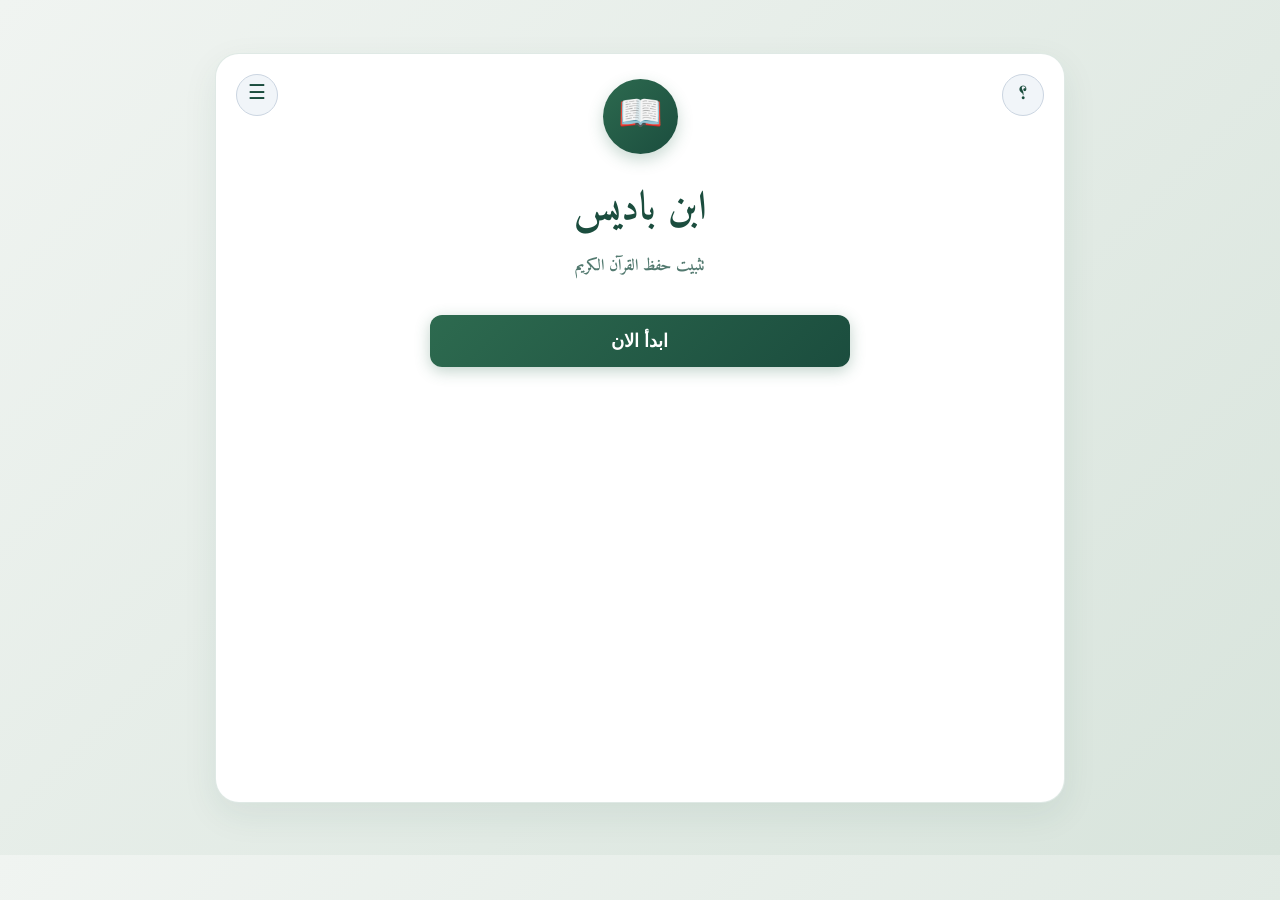
<file: index.html>
<!DOCTYPE html>
<html lang="ar" dir="rtl">
<head>
    <meta charset="UTF-8">
    <meta name="viewport" content="width=device-width, initial-scale=1.0">
    <title>تطبيق ابن باديس - تثبيت حفظ القرآن الكريم</title>
    <link rel="manifest" href="manifest.json">
    <meta name="theme-color" content="#2d6a4f">
    <link href="https://fonts.googleapis.com/css2?family=Amiri:wght@400;700&display=swap" rel="stylesheet">
    <link rel="stylesheet" href="style.css?v=2.3">
</head>
<body>
    <div id="main-container">
        <!-- يتم تعبئتها ديناميكياً بواسطة ملف الـ JS -->
    </div>
    <script src="js/variables.js?v=0.0"></script>
    <script src="js/storage.js?v=1.0"></script>
    <script src="js/doms.js?v=0.0"></script>
    <script src="js/db.js?v=0.0"></script>
  
    <script>
        // تشغيل شاشة الترحيب فور تحميل الصفحة
        window.onload = function() {
            showWelcomeScreen();
        };
    </script>
</body>
</html>
</file>
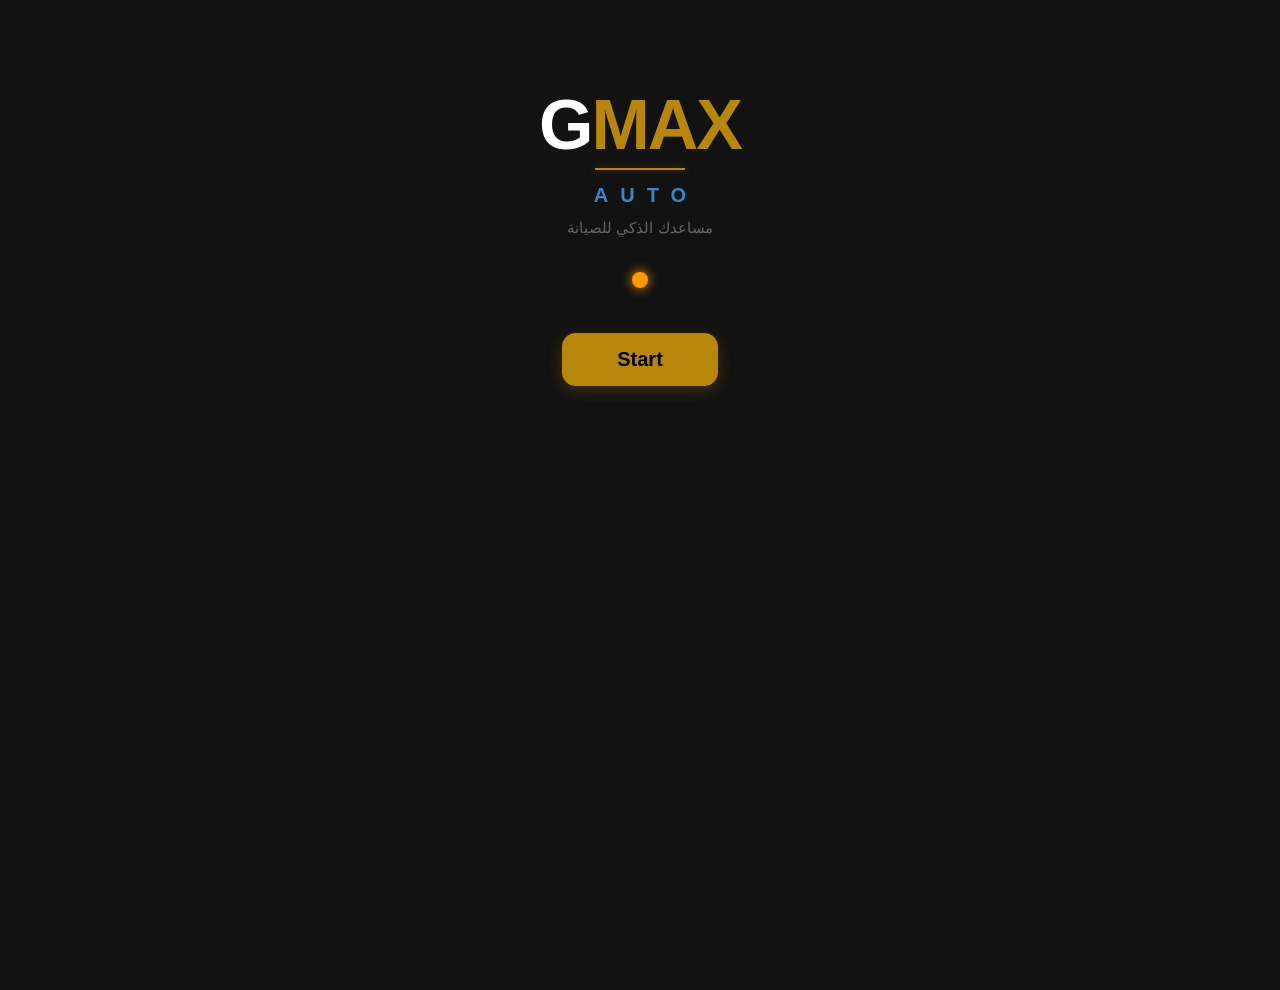
<file: gmaxauto74.html>
<!DOCTYPE html>
<html lang="ar" dir="rtl">
<head>
    <meta charset="UTF-8">
    <meta name="viewport" content="width=device-width, initial-scale=1.0">
    <title>GMax Architector</title>
    <style>
        /* التخصيص العام المظلم والمريح للعين - سياق البساطة والوضوح */
        body {
            font-family: 'Segoe UI', Tahoma, Geneva, Verdana, sans-serif;
            background-color: #121212;
            color: #ffffff;
            margin: 0;
            padding: 0;
            display: flex;
            flex-direction: column;
            align-items: center;
            min-height: 100vh;
            overflow-x: hidden;
            padding-bottom: 90px;
        }

        /* ================= صفحة الترحيب بلون واحد ================= */
        #welcome-page {
            width: 100%;
            max-width: 500px;
            height: 100vh;
            display: flex;
            flex-direction: column;
            justify-content: flex-start;
            padding-top: 10vh;
            align-items: center;
            padding-left: 20px;
            padding-right: 20px;
            box-sizing: border-box;
            background-color: #121212;
            position: fixed;
            top: 0;
            z-index: 9999;
            overflow-y: auto;
        }
        
        .gmax-brand {
            font-size: 70px;
            font-weight: 900;
            letter-spacing: -2px;
            line-height: 1;
            display: flex;
            direction: ltr;
        }
        .gmax-white { color: #ffffff; }
        .gmax-gold { color: #b8860b; }

        .welcome-gold-line {
            width: 90px;
            height: 2px;
            background-color: #b8860b;
            margin: 8px 0 14px 0;
            box-shadow: 0 0 8px rgba(184, 134, 11, 0.5);
        }

        .auto-text {
            font-size: 20px;
            font-weight: bold;
            color: #3a86c8;
            text-transform: uppercase;
            letter-spacing: 12px;
            margin-left: 12px;
            margin-top: 0;
            margin-bottom: 12px;
            direction: ltr;
        }

        .main-subtitle {
            font-size: 15px;
            font-weight: normal;
            color: #666666;
            text-align: center;
            margin-bottom: 35px;
        }

        .single-global-light {
            width: 16px;
            height: 16px;
            border-radius: 50%;
            margin-bottom: 45px;
            transition: all 0.3s ease;
        }
        .global-green { background-color: #4CAF50; box-shadow: 0 0 12px #4CAF50; }
        .global-orange { background-color: #FF9800; box-shadow: 0 0 12px #FF9800; }
        .global-red { background-color: #f44336; box-shadow: 0 0 12px #f44336; }

        .start-app-btn {
            background-color: #b8860b;
            color: #000000;
            border: none;
            padding: 15px 55px;
            font-size: 20px;
            font-weight: bold;
            border-radius: 14px;
            cursor: pointer;
            transition: transform 0.2s;
            box-shadow: 0 4px 15px rgba(184, 134, 11, 0.3);
        }
        .start-app-btn:active { transform: scale(0.95); }

        .main-container {
            width: 100%;
            max-width: 500px;
            padding: 20px;
            box-sizing: border-box;
            display: block;
        }

        .page-main-title {
            font-size: 11px;
            font-weight: normal;
            color: #888888; 
            margin: 0 0 16px 0; 
            padding: 0; 
            line-height: 1.6;
            display: flex;
            align-items: center;
            justify-content: space-between;
        }
        .title-right-group {
            display: flex;
            align-items: center;
            gap: 6px;
        }
        
        .app-name-left {
            font-size: 11px;
            font-weight: 900;
            letter-spacing: -0.5px;
            display: flex;
            align-items: center;
            gap: 3px;
            direction: ltr;
        }
        .brand-g { color: #ffffff; }
        .brand-max { color: #b8860b; }
        .brand-auto { 
            color: #3a86c8; 
            font-size: 9px; 
            text-transform: uppercase; 
            letter-spacing: 2px; 
            margin-left: 2px;
        }

        .settings-icon-btn {
            background: none;
            border: none;
            color: #888;
            font-size: 15px;
            cursor: pointer;
            padding: 0;
            display: inline-flex;
            align-items: center;
            transition: color 0.2s;
        }
        .settings-icon-btn:hover { color: #b8860b; }

        .odometer-card {
            background-color: #1e1e1e;
            border-radius: 12px;
            padding: 18px 20px;
            margin-bottom: 25px;
            display: flex;
            justify-content: space-between;
            align-items: center;
            border: 1px solid #2d2d2d;
            cursor: pointer;
            width: 100%;
            box-sizing: border-box;
        }
        .odometer-card:active { border-color: #b8860b; }
        .odometer-info .label {
            font-size: 12px;
            color: #888888;
            display: block;
            margin-bottom: 4px;
        }
        
        .odometer-info .value-wrapper {
            font-size: 24px;
            font-weight: bold;
            color: #ffffff;
            display: flex;
            gap: 6px;
            align-items: baseline;
            direction: ltr;
            justify-content: flex-end;
        }
        .num-ltr {
            direction: ltr;
            unicode-bidi: embed;
            display: inline-block;
        }

        .cards-list {
            display: flex;
            flex-direction: column;
            gap: 14px;
        }

        .status-card-btn {
            background-color: #1e1e1e;
            border: 1px solid #2d2d2d;
            border-radius: 12px;
            padding: 18px 20px;
            display: flex;
            justify-content: space-between;
            align-items: center;
            cursor: pointer;
            width: 100%;
            color: #fff;
            font-size: 16px;
            font-weight: bold;
            box-sizing: border-box;
        }
        .status-card-btn:active { border-color: #b8860b; }

        .card-left-side {
            display: flex;
            align-items: center;
            gap: 12px;
        }

        .card-countdown-badge {
            font-size: 12px;
            font-weight: normal;
            color: #666666;
            background-color: #161616;
            padding: 3px 10px;
            border-radius: 6px;
            border: 1px solid #222;
            display: flex;
            gap: 4px;
            align-items: baseline;
            direction: ltr;
        }

        .light-dot { width: 14px; height: 14px; border-radius: 50%; flex-shrink: 0; }
        .green-light { background-color: #4CAF50; box-shadow: 0 0 10px #4CAF50; }
        .orange-light { background-color: #FF9800; box-shadow: 0 0 10px #FF9800; }
        .red-light { background-color: #f44336; box-shadow: 0 0 10px #f44336; }

        .bottom-actions-grid {
            position: fixed;
            bottom: 0;
            left: 50%;
            transform: translateX(-50%);
            width: 100%;
            max-width: 500px;
            display: flex;
            gap: 8px;
            padding: 12px 20px;
            background-color: #121212;
            border-top: 1px solid #222222;
            box-sizing: border-box;
            z-index: 1000;
        }
        .action-jar-btn {
            flex: 1;
            background-color: #161616;
            border: 1px solid #252525;
            border-radius: 10px;
            padding: 14px 6px;
            text-align: center;
            color: #777777;
            font-size: 12px;
            font-weight: normal;
            cursor: pointer;
            transition: all 0.2s;
            box-sizing: border-box;
        }
        .action-jar-btn:active { background-color: #202020; color: #b8860b; border-color: #b8860b; }

        .sub-view {
            display: none;
            width: 100%;
        }
        .sub-view.active-view {
            display: block;
        }

        .page-header {
            display: flex;
            justify-content: space-between;
            align-items: center;
            margin-bottom: 25px;
            border-bottom: 1px solid #2d2d2d;
            padding-bottom: 12px;
        }
        .page-title { font-size: 16px; font-weight: bold; color: #b8860b; }
        
        .mini-switch-wrapper {
            display: flex;
            align-items: center;
            gap: 6px;
            background-color: #161616;
            border: 1px solid #333;
            padding: 4px 10px;
            border-radius: 8px;
        }
        .mini-switch-label {
            font-size: 11px;
            color: #aaa;
            font-weight: normal;
        }

        .form-group { margin-bottom: 20px; }
        .form-group label { display: block; font-size: 14px; color: #888888; margin-bottom: 8px; }

        .single-line-date-header {
            display: flex;
            align-items: center;
            justify-content: space-between;
            margin-bottom: 8px;
            padding: 4px 0;
            background: none;
            border: none;
        }
        .single-line-title-text {
            font-size: 14px;
            font-weight: bold;
            color: #888888;
            direction: rtl;
        }
        
        .rescue-edit-btn {
            background-color: #222222;
            color: #aaaaaa;
            border: 1px solid #444444;
            padding: 4px 12px;
            border-radius: 6px;
            font-size: 12px;
            font-weight: bold;
            cursor: pointer;
            transition: all 0.2s;
        }
        .rescue-edit-btn:active { background-color: #ffffff; color: #000; }

        .metric-tiny-note {
            font-size: 10px;
            color: #555555;
            margin-top: 6px;
            margin-bottom: 20px;
            display: flex;
            align-items: center;
            gap: 5px;
            line-height: 1.4;
        }
        .metric-tiny-note span.warning-icon {
            font-size: 10px;
            color: #775500;
        }

        .switch {
            position: relative;
            display: inline-block;
            width: 36px;
            height: 20px;
        }
        .switch input { opacity: 0; width: 0; height: 0; }
        .slider {
            position: absolute;
            cursor: pointer;
            top: 0; left: 0; right: 0; bottom: 0;
            background-color: #444;
            transition: .3s;
            border-radius: 20px;
        }
        .slider:before {
            position: absolute;
            content: "";
            height: 14px;
            width: 14px;
            left: 3px;
            bottom: 3px;
            background-color: white;
            transition: .3s;
            border-radius: 50%;
        }
        input:checked + .slider { background-color: #b8860b; }
        input:checked + .slider:before { transform: translateX(16px); }

        .confirm-btn {
            width: 100%;
            background-color: #b8860b;
            color: #000;
            border: none;
            padding: 15px;
            border-radius: 8px;
            font-size: 16px;
            font-weight: bold;
            cursor: pointer;
            margin-top: 10px;
        }
        .confirm-btn:active { opacity: 0.9; }

        .car-info-block {
            background-color: #1e1e1e;
            border: 1px solid #2d2d2d;
            border-radius: 12px;
            padding: 18px;
            margin-bottom: 25px;
        }
        .car-info-block h3 { margin: 0 0 12px 0; color: #b8860b; font-size: 16px; }

        /* ================= لوحة المفاتيح الرقمية المخصصة (للأرقام فقط) ================= */
        .custom-numpad-overlay {
            display: none;
            position: fixed;
            top: 0; left: 0; width: 100%; height: 100%;
            background-color: rgba(0, 0, 0, 0.75);
            z-index: 35000;
            justify-content: flex-start;
            align-items: center;
            flex-direction: column;
            padding-top: 30px;
            box-sizing: border-box;
        }
        .custom-numpad-container {
            background-color: #f8f9fa;
            color: #222222;
            border-radius: 16px;
            width: 100%;
            max-width: 340px;
            padding: 20px;
            box-shadow: 0 10px 30px rgba(0, 0, 0, 0.5);
            box-sizing: border-box;
            border: 2px solid #b8860b;
        }
        .numpad-screen-preview {
            background-color: #ffffff;
            border: 2px solid #ccc;
            border-radius: 10px;
            padding: 12px;
            font-size: 22px;
            font-weight: bold;
            color: #333;
            text-align: center;
            margin-bottom: 15px;
            min-height: 48px;
            display: flex;
            align-items: center;
            justify-content: flex-start;
            gap: 8px;
            direction: ltr;
        }
        .numpad-grid {
            display: grid;
            grid-template-columns: repeat(3, 1fr);
            gap: 10px;
            margin-bottom: 15px;
        }
        .numpad-btn {
            background-color: #ffffff;
            border: 1px solid #dcdcdc;
            border-radius: 10px;
            padding: 14px 0;
            font-size: 20px;
            font-weight: bold;
            color: #333333;
            cursor: pointer;
            transition: background-color 0.1s;
            box-shadow: 0 2px 5px rgba(0,0,0,0.05);
            user-select: none;
        }
        .numpad-btn:active { background-color: #e0e0e0; }
        .numpad-btn-del {
            background-color: #ffebee;
            color: #c62828;
            border-color: #ffcdd2;
        }
        .numpad-actions-row {
            display: flex;
            gap: 10px;
        }
        .numpad-action-btn {
            flex: 1;
            padding: 14px;
            border-radius: 10px;
            border: none;
            font-size: 16px;
            font-weight: bold;
            cursor: pointer;
        }
        .numpad-cancel-btn { background-color: #e0e0e0; color: #444; }
        .numpad-confirm-btn {
            background-color: #b8860b;
            color: #fff;
            box-shadow: 0 4px 10px rgba(184, 134, 11, 0.3);
        }

        /* ================= لوحة مفاتيح التواريخ (كالندر مرئي تفاعلي) ================= */
        .custom-calendar-overlay {
            display: none;
            position: fixed;
            top: 0; left: 0; width: 100%; height: 100%;
            background-color: rgba(0, 0, 0, 0.8);
            z-index: 36000;
            justify-content: center;
            align-items: center;
            padding: 15px;
            box-sizing: border-box;
        }
        .custom-calendar-container {
            background-color: #1e1e1e;
            color: #ffffff;
            border: 2px solid #b8860b;
            border-radius: 16px;
            width: 100%;
            max-width: 360px;
            padding: 20px;
            box-shadow: 0 10px 30px rgba(0,0,0,0.6);
            box-sizing: border-box;
        }
        .cal-header-title {
            font-size: 15px;
            font-weight: bold;
            color: #b8860b;
            text-align: center;
            margin-bottom: 15px;
        }
        .cal-nav-row {
            display: flex;
            justify-content: space-between;
            align-items: center;
            background-color: #161616;
            padding: 8px 12px;
            border-radius: 8px;
            margin-bottom: 12px;
        }
        .cal-nav-btn {
            background: none;
            border: 1px solid #444;
            color: #b8860b;
            font-weight: bold;
            padding: 6px 12px;
            border-radius: 6px;
            cursor: pointer;
        }
        .cal-nav-btn:active { background-color: #252525; }
        .cal-nav-label { font-size: 14px; font-weight: bold; color: #fff; }

        .cal-weekdays {
            display: grid;
            grid-template-columns: repeat(7, 1fr);
            text-align: center;
            font-size: 11px;
            color: #888;
            margin-bottom: 8px;
        }
        .cal-days-grid {
            display: grid;
            grid-template-columns: repeat(7, 1fr);
            gap: 5px;
            margin-bottom: 20px;
        }
        .cal-day-cell {
            aspect-ratio: 1;
            display: flex;
            align-items: center;
            justify-content: center;
            font-size: 13px;
            border-radius: 8px;
            background-color: #252525;
            color: #fff;
            cursor: pointer;
            user-select: none;
        }
        .cal-day-cell:active { background-color: #333; }
        .cal-day-cell.selected {
            background-color: #b8860b !important;
            color: #000 !important;
            font-weight: bold;
        }
        .cal-day-cell.empty { background: none; cursor: default; }
        
        .cal-actions-row {
            display: flex;
            gap: 10px;
        }
        .cal-action-btn {
            flex: 1;
            padding: 12px;
            border-radius: 8px;
            border: none;
            font-size: 15px;
            font-weight: bold;
            cursor: pointer;
        }
        .cal-cancel-btn { background-color: #333; color: #ccc; }
        .cal-confirm-btn { background-color: #b8860b; color: #000; }

        /* نافذة النسخة الاحتياطية */
        .backup-modal-bg {
            display: none;
            position: fixed;
            top: 0; left: 0; width: 100%; height: 100%;
            background-color: rgba(0,0,0,0.8);
            z-index: 10000;
            justify-content: center;
            align-items: center;
            padding: 20px;
            box-sizing: border-box;
        }
        .backup-modal-box {
            background-color: #1a1a1a;
            border: 1px solid #b8860b;
            border-radius: 16px;
            width: 100%;
            max-width: 400px;
            padding: 20px;
            box-sizing: border-box;
            text-align: center;
        }
        .backup-modal-title { font-size: 16px; font-weight: bold; color: #b8860b; margin-bottom: 10px; }
        .backup-modal-desc { font-size: 12px; color: #aaa; margin-bottom: 20px; line-height: 1.5; }
        .backup-option-btn {
            width: 100%;
            background-color: #2e7d32;
            color: #fff;
            border: none;
            padding: 12px;
            border-radius: 8px;
            font-size: 14px;
            font-weight: bold;
            cursor: pointer;
            margin-bottom: 10px;
            display: flex;
            justify-content: center;
            align-items: center;
            gap: 8px;
        }
        .backup-option-sms { background-color: #333; border: 1px solid #444; }
        .backup-close-btn {
            background: none; border: none; color: #888; font-size: 13px; cursor: pointer; margin-top: 10px;
        }
    </style>
</head>
<body>

    <div id="welcome-page">
        <div class="gmax-brand">
            <span class="gmax-white">G</span><span class="gmax-gold">MAX</span>
        </div>
        <div class="welcome-gold-line"></div>
        <div class="auto-text">Auto</div>
        <div class="main-subtitle">مساعدك الذكي للصيانة</div>
        <div id="global-welcome-light" class="single-global-light global-green"></div>
        <button class="start-app-btn" onclick="launchAppFullscreen()">Start</button>
    </div>

    <div class="main-container" id="app-content-wrapper" style="display: none;">
        
        <!-- الواجهة الرئيسية للمواعيد والمؤشرات -->
        <div id="dashboard-view" class="sub-view active-view">
            <div class="page-main-title">
                <div class="title-right-group">
                    <button class="settings-icon-btn" onclick="openCarSettingsView()" title="إعدادات المركبة">☰</button>
                    <span>الحالة العامة لمواعيد الصيانة والوثائق</span>
                </div>
                <div class="app-name-left">
                    <span class="brand-g">G</span><span class="brand-max">MAX</span><span class="brand-auto">AUTO</span>
                </div>
            </div>

            <div class="odometer-card" onclick="openOdometerEditor()">
                <div class="odometer-info">
                    <span class="label">عداد السيارة الحالي التقديري (اضغط للتعديل)</span>
                    <div class="value-wrapper">
                        <span class="num-ltr" id="current-odo-val">000 000</span>
                        <span class="box-unit-part">كم</span>
                    </div>
                </div>
                <div class="card-left-side">
                    <span class="light-dot" id="odometer-status-dot"></span>
                </div>
            </div>
            
            <div class="cards-list" id="dashboard-cards-list"></div>
        </div>

        <!-- نافذة اختيار المؤشرات الإضافية -->
        <div id="more-metrics-view" class="sub-view">
            <div class="page-header" style="position: relative;">
                <span class="page-title">المؤشرات غير المفعلة</span>
                <button onclick="returnToDashboard()" style="background: none; border: none; color: #aaaaaa; font-size: 13px; font-weight: bold; cursor: pointer; padding: 0; transition: color 0.2s;" onmouseover="this.style.color='#ffffff'" onmouseout="this.style.color='#aaaaaa'">← الرئيسية</button>
            </div>
            <p style="font-size:12px; color:#888; margin-top:-10px; margin-bottom:15px;">انقر على أي مؤشر أدناه لإدخال بياناته وتفعيله ليظهر تلقائياً في مكانه الصحيح ضمن القائمة.</p>
            <div class="cards-list" id="inactive-metrics-cards-list"></div>
        </div>

        <!-- إعدادات المركبة (الاسم) -->
        <div id="car-page-view" class="sub-view">
            <div class="page-header">
                <span class="page-title">إعدادات المركبة</span>
            </div>
            <div class="car-info-block">
                <h3>هوية المركبة</h3>
                <div class="form-group" style="margin-bottom:0;">
                    <label>اسم أو طراز السيارة الحالي:</label>
                    <div style="display:flex; gap:10px;">
                        <input type="text" class="form-control" id="car-name-input" value="Dacia Stepway 2023" style="padding:12px; text-align:right; width:100%; background:#161616; border:1px solid #333; color:#fff; border-radius:8px;">
                        <button class="edit-btn" style="background-color:#b8860b; color:#000; padding:0 15px; border-radius:8px; border:none; font-weight:bold; cursor:pointer;" onclick="saveCarName()">حفظ</button>
                    </div>
                </div>
            </div>
        </div>

        <!-- محرر المؤشر المفرد / أو عداد السيارة -->
        <div id="editor-page-view" class="sub-view">
            <div class="page-header">
                <span class="page-title" id="editor-title">تحديث البيانات</span>
                <div style="display: flex; align-items: center; gap: 10px;">
                    <div class="mini-switch-wrapper" id="editor-switch-container">
                        <span class="mini-switch-label">تفعيل</span>
                        <label class="switch">
                            <input type="checkbox" id="metric-status-switch">
                            <span class="slider"></span>
                        </label>
                    </div>
                </div>
            </div>
            <div id="editor-form-container"></div>
        </div>

    </div>

    <!-- الأزرار الثلاثة في الأسفل (ثابتة دائماً) -->
    <div class="bottom-actions-grid" id="bottom-actions-bar" style="display: none;">
        <div class="action-jar-btn" onclick="openMoreMetricsSelector()">
            إضافة مؤشرات
        </div>
        <div class="action-jar-btn" onclick="openBackupModal()">
            نسخة احتياطية
        </div>
        <div class="action-jar-btn" onclick="exitApp()">
            خروج
        </div>
    </div>

    <!-- لوحة المفاتيح الرقمية المخصصة (للأرقام فقط) -->
    <div id="custom-numpad-overlay" class="custom-numpad-overlay">
        <div class="custom-numpad-container">
            <div class="numpad-screen-preview" id="numpad-screen-val">
                <span class="box-num-part" id="numpad-num-text">0</span>
                <span class="box-unit-part" id="numpad-unit-label">كم</span>
            </div>
            <div class="numpad-grid">
                <button class="numpad-btn" onclick="appendNumpadDigit('1')">1</button>
                <button class="numpad-btn" onclick="appendNumpadDigit('2')">2</button>
                <button class="numpad-btn" onclick="appendNumpadDigit('3')">3</button>
                <button class="numpad-btn" onclick="appendNumpadDigit('4')">4</button>
                <button class="numpad-btn" onclick="appendNumpadDigit('5')">5</button>
                <button class="numpad-btn" onclick="appendNumpadDigit('6')">6</button>
                <button class="numpad-btn" onclick="appendNumpadDigit('7')">7</button>
                <button class="numpad-btn" onclick="appendNumpadDigit('8')">8</button>
                <button class="numpad-btn" onclick="appendNumpadDigit('9')">9</button>
                <button class="numpad-btn numpad-btn-del" onclick="clearNumpadLast()">⌫</button>
                <button class="numpad-btn" onclick="appendNumpadDigit('0')">0</button>
                <button class="numpad-btn numpad-btn-del" onclick="clearNumpadAll()" style="font-size:14px; color:#d32f2f;">مسح الكل</button>
            </div>
            <div class="numpad-actions-row">
                <button class="numpad-action-btn numpad-cancel-btn" onclick="closeCustomNumpad(false)">إلغاء</button>
                <button class="numpad-action-btn numpad-confirm-btn" onclick="closeCustomNumpad(true)">تأكيد</button>
            </div>
        </div>
    </div>

    <!-- لوحة مفاتيح التواريخ (كالندر مرئي تفاعلي) -->
    <div id="custom-calendar-overlay" class="custom-calendar-overlay">
        <div class="custom-calendar-container">
            <div class="cal-header-title">اختر التاريخ المطلوب</div>
            <div class="cal-nav-row">
                <button class="cal-nav-btn" onclick="changeCalMonth(-1)">&#10095;</button>
                <span class="cal-nav-label" id="cal-month-year-label">أكتوبر 2026</span>
                <button class="cal-nav-btn" onclick="changeCalMonth(1)">&#10094;</button>
            </div>
            <div class="cal-weekdays">
                <span>أحد</span><span>إثنين</span><span>ثلاثاء</span><span>أربعاء</span><span>خميس</span><span>جمعة</span><span>سبت</span>
            </div>
            <div class="cal-days-grid" id="cal-days-grid-container"></div>
            <div class="cal-actions-row">
                <button class="cal-action-btn cal-cancel-btn" onclick="closeCalendarModal(false)">إلغاء</button>
                <button class="cal-action-btn cal-confirm-btn" onclick="closeCalendarModal(true)">تأكيد</button>
            </div>
        </div>
    </div>

    <!-- نافذة منبثقة لخيارات النسخة الاحتياطية -->
    <div id="backup-modal" class="backup-modal-bg">
        <div class="backup-modal-box">
            <div class="backup-modal-title">📦 التقرير والنسخة الاحتياطية</div>
            <div class="backup-modal-desc">اختر الوسيلة المناسبة لإرسال تقرير حالة سيارتك وبيانات الصيانة الشاملة إلى هاتفك الشخصي:</div>
            
            <button class="backup-option-btn" onclick="sendBackupViaWhatsApp()">
                <span>💬</span> إرسال عبر WhatsApp
            </button>
            <button class="backup-option-btn backup-option-sms" onclick="sendBackupViaSMS()">
                <span>✉️</span> إرسال عبر SMS (رسائل قصيرة)
            </button>
            
            <button class="backup-close-btn" onclick="closeBackupModal()">إلغاء</button>
        </div>
    </div>

    <script>
        const STORAGE_KEY = "gmax_architector_db_v4";
        const monthsStandardArabic = ["يناير", "فبراير", "مارس", "أبريل", "مايو", "يونيو", "يوليو", "أغسطس", "سبتمبر", "أكتوبر", "نوفمبر", "ديسمبر"];

        function getTodayDateString() {
            return "2026-10-04";
        }

        function convertDateToReadableArabic(dateStr) {
            if (!dateStr || !dateStr.match(/^\d{4}-\d{2}-\d{2}$/)) return dateStr;
            let parts = dateStr.split('-');
            let year = parts[0];
            let monthIdx = parseInt(parts[1], 10) - 1;
            let day = parseInt(parts[2], 10);
            if (monthIdx >= 0 && monthIdx < 12) {
                return `${day} ${monthsStandardArabic[monthIdx]} ${year}`;
            }
            return dateStr;
        }

        function formatNumberWithSpace(num) {
            if (isNaN(num)) return num;
            return num.toString().replace(/\B(?=(\d{3})+(?!\d))/g, " ");
        }

        let defaultDatabase = {
            carName: "Dacia Stepway 2023",
            currentOdo: 124550,
            monthlyKmRate: 1500,
            lastOdoUpdateDate: "2026-10-04",
            lastManualOdoDate: "2026-10-04",
            metrics: {
                special_docs: {
                    title: "الوثائق الخاصة",
                    unit: "مدمج",
                    active: true,
                    insurance: { next: "2026-11-01", lastChanged: "2025-11-01" },
                    driver_license: { next: "2030-05-15", lastChanged: "2020-05-15" },
                    travel_permit: { next: "2026-12-31", lastChanged: "2026-01-01" }
                },
                control_group: {
                    title: "المراقبة القانونية",
                    unit: "تاريخ",
                    active: true,
                    tech: {
                        currentDate: "2025-11-15",
                        nextDate: "2026-11-15",
                        reservationsActive: true,
                        reservationsDate: "2026-11-30"
                    },
                    gpl: {
                        currentDate: "2026-01-10",
                        nextDate: "2027-01-10"
                    },
                    extinguisher: {
                        currentDate: "2026-04-01",
                        nextDate: "2027-04-01"
                    }
                },
                vidange_filters: { 
                    title: "تغيير الزيت والفلاتر", 
                    unit: "مدمج", 
                    active: true,
                    engineOilDate: "2026-10-04",
                    engineOilCurrentOdo: "120000",
                    engineOilNextOdo: "130000",
                    oilFilterDate: "2026-10-04",
                    oilFilterCurrentOdo: "120000",
                    oilFilterNextOdo: "130000",
                    gearboxOilDate: "2026-10-04",
                    gearboxOilCurrentOdo: "100000",
                    gearboxOilNextOdo: "180000",
                    air: { date: "2026-10-04", currentOdo: "120000", nextOdo: "135000" },
                    essence: { date: "2026-10-04", currentOdo: "110000", nextOdo: "140000" },
                    cabin: { date: "2026-10-04", currentOdo: "120000", nextOdo: "140000" }
                },
                distribution: { 
                    title: "حزام التوزيع", 
                    unit: "مدمج", 
                    active: true,
                    beltDate: "2026-10-04",
                    beltCurrentOdo: "100000",
                    beltNextOdo: "160000",
                    tendeurDate: "2026-10-04",
                    tendeurCurrentOdo: "100000",
                    tendeurNextOdo: "160000",
                    accessoriesDate: "2026-10-04",
                    accessoriesCurrentOdo: "100000",
                    accessoriesNextOdo: "140000"
                },
                brakes_and_tires: {
                    title: "الفرامل والعجلات",
                    unit: "مدمج",
                    active: true,
                    brake_pads: {
                        date: "2026-10-04",
                        currentOdo: "95000",
                        nextOdo: "124800"
                    },
                    brake_fluid: {
                        date: "2026-10-04",
                        currentOdo: "100000",
                        nextOdo: "140000"
                    },
                    tires: {
                        statusText: "قيد الانجاز"
                    }
                },
                general_maintenance: {
                    title: "الصيانة العامة",
                    unit: "مدمج",
                    active: true,
                    sparkPlugsDate: "2025-10-04",
                    sparkPlugsCurrentOdo: "90000",
                    sparkPlugsNextOdo: "125000",
                    batteryStartDate: "2025-10-04",
                    batteryEndDate: "2028-10-04",
                    coolantSub: {
                        date: "2026-10-04",
                        currentOdo: "100000",
                        nextOdo: "150000"
                    }
                }
            }
        };

        let appDatabase = JSON.parse(JSON.stringify(defaultDatabase));

        let currentEditingKey = null;
        let numpadTargetId = null;
        let numpadCurrentValue = "";
        
        let calendarTargetId = null;
        let selectedCalendarDateStr = "2026-10-04";
        let calActiveYear = 2026;
        let calActiveMonth = 9;

        function loadDataOnStartup() {
            try {
                const saved = localStorage.getItem(STORAGE_KEY);
                if (saved) {
                    const parsedData = JSON.parse(saved);
                    appDatabase.carName = parsedData.carName || defaultDatabase.carName;
                    appDatabase.currentOdo = parsedData.currentOdo || defaultDatabase.currentOdo;
                    appDatabase.monthlyKmRate = parsedData.monthlyKmRate || defaultDatabase.monthlyKmRate;
                    appDatabase.lastOdoUpdateDate = parsedData.lastOdoUpdateDate || defaultDatabase.lastOdoUpdateDate;
                    appDatabase.lastManualOdoDate = parsedData.lastManualOdoDate || defaultDatabase.lastOdoUpdateDate;

                    if (parsedData.metrics) {
                        for (let key in defaultDatabase.metrics) {
                            if (parsedData.metrics[key]) {
                                appDatabase.metrics[key] = parsedData.metrics[key];
                            }
                        }
                        
                        if (!appDatabase.metrics.brakes_and_tires && parsedData.metrics.general_maintenance) {
                            appDatabase.metrics.brakes_and_tires = {
                                title: "الفرامل والعجلات",
                                unit: "مدمج",
                                active: parsedData.metrics.general_maintenance.active !== undefined ? parsedData.metrics.general_maintenance.active : true,
                                brake_pads: parsedData.metrics.general_maintenance.brake_pads || { date: "2026-10-04", currentOdo: "95000", nextOdo: "124800" },
                                brake_fluid: parsedData.metrics.general_maintenance.brake_fluid || { date: "2026-10-04", currentOdo: "100000", nextOdo: "140000" },
                                tires: parsedData.metrics.general_maintenance.tires || { statusText: "قيد الانجاز" }
                            };
                            delete appDatabase.metrics.general_maintenance.brake_pads;
                            delete appDatabase.metrics.general_maintenance.brake_fluid;
                            delete appDatabase.metrics.general_maintenance.tires;
                        }

                        if (appDatabase.metrics.vidange_filters) {
                            appDatabase.metrics.vidange_filters.title = "تغيير الزيت والفلاتر";
                            appDatabase.metrics.vidange_filters.unit = "مدمج";
                        }
                        if (appDatabase.metrics.distribution) {
                            appDatabase.metrics.distribution.title = "حزام التوزيع";
                            appDatabase.metrics.distribution.unit = "مدمج";
                        }
                        if (appDatabase.metrics.control && !appDatabase.metrics.control_group) {
                            appDatabase.metrics.control_group = parsedData.metrics.control;
                        }
                        if (appDatabase.metrics.control) delete appDatabase.metrics.control;

                        if (appDatabase.metrics.control_group) {
                            appDatabase.metrics.control_group.title = "المراقبة القانونية";
                        }
                        if (appDatabase.metrics.special_docs) {
                            appDatabase.metrics.special_docs.title = "الوثائق الخاصة";
                        }
                        if (appDatabase.metrics.general_maintenance) {
                            appDatabase.metrics.general_maintenance.title = "الصيانة العامة";
                            appDatabase.metrics.general_maintenance.unit = "مدمج";
                        }
                    }
                    calculateDailyAutoOdoUpdate();
                } else {
                    saveDatabase();
                }
            } catch (e) {
                appDatabase = JSON.parse(JSON.stringify(defaultDatabase));
                saveDatabase();
            }
            updateGlobalWelcomeLight();
        }

        loadDataOnStartup();

        function launchAppFullscreen() {
            const docElm = document.documentElement;
            if (docElm.requestFullscreen) docElm.requestFullscreen();
            document.getElementById('welcome-page').style.display = "none";
            document.getElementById('app-content-wrapper').style.display = "block";
            document.getElementById('bottom-actions-bar').style.display = "flex";
            initApp();
        }

        /* دالة الخروج للعودة إلى الصفحة الأولى (صفحة الترحيب) */
        function exitApp() {
            // إخفاء محتوى التطبيق والأزرار السفلية
            document.getElementById('app-content-wrapper').style.display = "none";
            document.getElementById('bottom-actions-bar').style.display = "none";
            // إظهار صفحة الترحيب الأولى من جديد
            document.getElementById('welcome-page').style.display = "flex";
            window.scrollTo(0, 0);
        }

        function initApp() {
            document.getElementById('car-name-input').value = appDatabase.carName;
            renderMainDashboard();
        }

        function saveDatabase() {
            try {
                localStorage.setItem(STORAGE_KEY, JSON.stringify(appDatabase));
            } catch (e) {}
        }

        function calculateDailyAutoOdoUpdate() {
            if (!appDatabase.lastOdoUpdateDate || !appDatabase.monthlyKmRate) return;
            const today = new Date(2026, 9, 4);
            const lastDate = new Date(appDatabase.lastOdoUpdateDate);
            const diffTime = today - lastDate;
            const diffDays = Math.floor(diffTime / (1000 * 60 * 60 * 24));

            if (diffDays > 0) {
                const dailyRate = appDatabase.monthlyKmRate / 30;
                const addedKm = Math.round(dailyRate * diffDays);
                appDatabase.currentOdo += addedKm;
                appDatabase.lastOdoUpdateDate = getTodayDateString();
                saveDatabase();
            }
        }

        function saveCarName() {
            const inputVal = document.getElementById('car-name-input').value;
            if(inputVal && inputVal.trim() !== "") {
                appDatabase.carName = inputVal.trim();
                saveDatabase();
                alert("تم تحديث وحفظ اسم المركبة بنجاح!");
            }
        }

        function updateGlobalWelcomeLight() {
            let worstStatus = "green";
            let today = new Date(2026, 9, 4); today.setHours(0,0,0,0);

            for (let key in appDatabase.metrics) {
                const item = appDatabase.metrics[key];
                if (item.active === true) {
                    if (key === 'special_docs') {
                        ['insurance', 'driver_license', 'travel_permit'].forEach(docKey => {
                            let docObj = item[docKey];
                            if (docObj && docObj.next) {
                                let targetDate = new Date(docObj.next); targetDate.setHours(0,0,0,0);
                                let diffDays = Math.ceil((targetDate - today) / (1000 * 60 * 60 * 24));
                                if (diffDays <= 0) worstStatus = "red";
                                else if (diffDays <= 15 && worstStatus !== "red") worstStatus = "orange";
                            }
                        });
                    } else if (key === 'vidange_filters') {
                        let diffEngine = item.engineOilNextOdo - appDatabase.currentOdo;
                        let diffFilter = item.oilFilterNextOdo - appDatabase.currentOdo;
                        let diffGearbox = item.gearboxOilNextOdo - appDatabase.currentOdo;
                        let diffAir = item.air.nextOdo - appDatabase.currentOdo;
                        let diffEssence = item.essence.nextOdo - appDatabase.currentOdo;
                        let diffCabin = item.cabin.nextOdo - appDatabase.currentOdo;
                        let minVidangeFilters = Math.min(diffEngine, diffFilter, diffGearbox, diffAir, diffEssence, diffCabin);
                        if (minVidangeFilters <= 0) worstStatus = "red";
                        else if (minVidangeFilters <= 1000 && worstStatus !== "red") worstStatus = "orange";
                    } else if (key === 'distribution') {
                        let diffBelt = item.beltNextOdo - appDatabase.currentOdo;
                        let diffTendeur = item.tendeurNextOdo - appDatabase.currentOdo;
                        let diffAcc = item.accessoriesNextOdo - appDatabase.currentOdo;
                        let minBeltGroup = Math.min(diffBelt, diffTendeur, diffAcc);
                        if (minBeltGroup <= 0) worstStatus = "red";
                        else if (minBeltGroup <= 1000 && worstStatus !== "red") worstStatus = "orange";
                    } else if (key === 'control_group') {
                        ['tech', 'gpl', 'extinguisher'].forEach(cKey => {
                            let cObj = item[cKey];
                            let targetDate = new Date(cObj.nextDate); targetDate.setHours(0,0,0,0);
                            let diffDays = Math.ceil((targetDate - today) / (1000 * 60 * 60 * 24));
                            if (diffDays <= 0) worstStatus = "red";
                            else if (diffDays <= 15 && worstStatus !== "red") worstStatus = "orange";
                        });
                    } else if (key === 'brakes_and_tires') {
                        let diffPads = item.brake_pads ? (item.brake_pads.nextOdo - appDatabase.currentOdo) : Infinity;
                        let diffFluid = item.brake_fluid ? (item.brake_fluid.nextOdo - appDatabase.currentOdo) : Infinity;
                        let minBrakesKm = Math.min(diffPads, diffFluid);
                        if (minBrakesKm <= 0) worstStatus = "red";
                        else if (minBrakesKm <= 1000 && worstStatus !== "red") worstStatus = "orange";
                    } else if (key === 'general_maintenance') {
                        let diffSpark = item.sparkPlugsNextOdo - appDatabase.currentOdo;
                        let diffCoolant = item.coolantSub ? (item.coolantSub.nextOdo - appDatabase.currentOdo) : Infinity;
                        let minGeneralKm = Math.min(diffSpark, diffCoolant);

                        if (minGeneralKm <= 0) worstStatus = "red";
                        else if (minGeneralKm <= 1000 && worstStatus !== "red") worstStatus = "orange";

                        let targetBattery = new Date(item.batteryEndDate); targetBattery.setHours(0,0,0,0);
                        let diffBattDays = Math.ceil((targetBattery - today) / (1000 * 60 * 60 * 24));
                        if (diffBattDays <= 0) worstStatus = "red";
                        else if (diffBattDays <= 15 && worstStatus !== "red") worstStatus = "orange";
                    } else if (item.unit === "كم") {
                        let diff = item.next - appDatabase.currentOdo;
                        if (diff <= 0) { worstStatus = "red"; break; }
                        else if (diff <= 1000 && worstStatus !== "red") { worstStatus = "orange"; }
                    } else if (item.unit === "تاريخ") {
                        let targetDate = new Date(item.next); targetDate.setHours(0,0,0,0);
                        let diffDays = Math.ceil((targetDate - today) / (1000 * 60 * 60 * 24));
                        if (diffDays <= 0) { worstStatus = "red"; break; }
                        else if (diffDays <= 15 && worstStatus !== "red") { worstStatus = "orange"; }
                    }
                }
            }
            const lightElm = document.getElementById('global-welcome-light');
            if (lightElm) {
                lightElm.className = "single-global-light";
                if (worstStatus === "red") lightElm.classList.add("global-red");
                else if (worstStatus === "orange") lightElm.classList.add("global-orange");
                else lightElm.classList.add("global-green");
            }
        }

        function updateOdometerManualDot() {
            const dotElm = document.getElementById('odometer-status-dot');
            if (!dotElm) return;
            if (!appDatabase.lastManualOdoDate) { dotElm.className = "light-dot green-light"; return; }
            const diffDays = Math.floor((new Date(2026, 9, 4) - new Date(appDatabase.lastManualOdoDate)) / (1000 * 60 * 60 * 24));
            dotElm.className = "light-dot";
            if (diffDays <= 60) dotElm.classList.add("green-light");
            else if (diffDays <= 90) dotElm.classList.add("orange-light");
            else dotElm.classList.add("red-light");
        }

        function renderMainDashboard() {
            document.getElementById('current-odo-val').innerText = formatNumberWithSpace(appDatabase.currentOdo);
            updateOdometerManualDot();

            const listContainer = document.getElementById('dashboard-cards-list');
            listContainer.innerHTML = "";
            let today = new Date(2026, 9, 4); today.setHours(0,0,0,0);

            const orderedKeys = ['special_docs', 'control_group', 'vidange_filters', 'distribution', 'brakes_and_tires', 'general_maintenance'];
            
            for (let k in appDatabase.metrics) {
                if (!orderedKeys.includes(k)) orderedKeys.push(k);
            }

            let hasActiveMetrics = false;
            for (let i = 0; i < orderedKeys.length; i++) {
                let key = orderedKeys[i];
                if (!appDatabase.metrics[key]) continue;
                const item = appDatabase.metrics[key];

                if (item.active === true) {
                    hasActiveMetrics = true;
                    let lightClass = "green-light";
                    let numText = "";
                    let unitText = "";

                    if (key === 'special_docs') {
                        let minDays = Infinity;
                        ['insurance', 'driver_license', 'travel_permit'].forEach(docKey => {
                            let docObj = item[docKey];
                            if (docObj && docObj.next) {
                                let targetDate = new Date(docObj.next); targetDate.setHours(0,0,0,0);
                                let diffDays = Math.ceil((targetDate - today) / (1000 * 60 * 60 * 24));
                                if (diffDays < minDays) minDays = diffDays;
                            }
                        });
                        numText = minDays;
                        unitText = "يوم";
                        if (minDays <= 0) lightClass = "red-light";
                        else if (minDays <= 15) lightClass = "orange-light";
                    } else if (key === 'vidange_filters') {
                        let diffEngine = item.engineOilNextOdo - appDatabase.currentOdo;
                        let diffFilter = item.oilFilterNextOdo - appDatabase.currentOdo;
                        let diffGearbox = item.gearboxOilNextOdo - appDatabase.currentOdo;
                        let diffAir = item.air.nextOdo - appDatabase.currentOdo;
                        let diffEssence = item.essence.nextOdo - appDatabase.currentOdo;
                        let diffCabin = item.cabin.nextOdo - appDatabase.currentOdo;
                        let minDiff = Math.min(diffEngine, diffFilter, diffGearbox, diffAir, diffEssence, diffCabin);
                        numText = formatNumberWithSpace(minDiff);
                        unitText = "كم";
                        if (minDiff <= 0) lightClass = "red-light";
                        else if (minDiff <= 1000) lightClass = "orange-light";
                    } else if (key === 'distribution') {
                        let diffBelt = item.beltNextOdo - appDatabase.currentOdo;
                        let diffTendeur = item.tendeurNextOdo - appDatabase.currentOdo;
                        let diffAcc = item.accessoriesNextOdo - appDatabase.currentOdo;
                        let minDiff = Math.min(diffBelt, diffTendeur, diffAcc);
                        numText = formatNumberWithSpace(minDiff);
                        unitText = "كم";
                        if (minDiff <= 0) lightClass = "red-light";
                        else if (minDiff <= 1000) lightClass = "orange-light";
                    } else if (key === 'control_group') {
                        let minDays = Infinity;
                        ['tech', 'gpl', 'extinguisher'].forEach(cKey => {
                            let targetDate = new Date(item[cKey].nextDate); targetDate.setHours(0,0,0,0);
                            let diffDays = Math.ceil((targetDate - today) / (1000 * 60 * 60 * 24));
                            if (diffDays < minDays) minDays = diffDays;
                        });
                        numText = minDays;
                        unitText = "يوم";
                        if (minDays <= 0) lightClass = "red-light";
                        else if (minDays <= 15) lightClass = "orange-light";
                    } else if (key === 'brakes_and_tires') {
                        let diffPads = item.brake_pads ? (item.brake_pads.nextOdo - appDatabase.currentOdo) : Infinity;
                        let diffFluid = item.brake_fluid ? (item.brake_fluid.nextOdo - appDatabase.currentOdo) : Infinity;
                        let minBrakesKm = Math.min(diffPads, diffFluid);
                        numText = formatNumberWithSpace(minBrakesKm);
                        unitText = "كم";
                        if (minBrakesKm <= 0) lightClass = "red-light";
                        else if (minBrakesKm <= 1000) lightClass = "orange-light";
                    } else if (key === 'general_maintenance') {
                        let diffSpark = item.sparkPlugsNextOdo - appDatabase.currentOdo;
                        let diffCoolant = item.coolantSub ? (item.coolantSub.nextOdo - appDatabase.currentOdo) : Infinity;
                        let minGeneralKm = Math.min(diffSpark, diffCoolant);

                        let targetBattery = new Date(item.batteryEndDate); targetBattery.setHours(0,0,0,0);
                        let diffBattDays = Math.ceil((targetBattery - today) / (1000 * 60 * 60 * 24));
                        
                        if (minGeneralKm <= 0 || diffBattDays <= 0) {
                            lightClass = "red-light";
                        } else if (minGeneralKm <= 1000 || diffBattDays <= 15) {
                            lightClass = "orange-light";
                        }
                        numText = formatNumberWithSpace(minGeneralKm);
                        unitText = "كم";
                    } else if (item.unit === "كم") {
                        let diff = item.next - appDatabase.currentOdo;
                        numText = formatNumberWithSpace(diff);
                        unitText = "كم";
                        if (diff <= 0) lightClass = "red-light";
                        else if (diff <= 1000) lightClass = "orange-light";
                    } else if (item.unit === "تاريخ") {
                        let targetDate = new Date(item.next); targetDate.setHours(0,0,0,0);
                        let diffDays = Math.ceil((targetDate - today) / (1000 * 60 * 60 * 24));
                        numText = diffDays;
                        unitText = "يوم";
                        if (diffDays <= 0) lightClass = "red-light";
                        else if (diffDays <= 15) lightClass = "orange-light";
                    }

                    const btn = document.createElement('button');
                    btn.className = "status-card-btn";
                    btn.innerHTML = `
                        <span>${item.title}</span>
                        <div class="card-left-side">
                            <div class="card-countdown-badge">
                                <span class="num-ltr">${numText}</span>
                                <span>${unitText}</span>
                            </div>
                            <span class="light-dot ${lightClass}"></span>
                        </div>
                    `;
                    btn.onclick = () => openEditorPage(key, item);
                    listContainer.appendChild(btn);
                }
            }
            if(!hasActiveMetrics) {
                listContainer.innerHTML = `<p style="font-size:13px; color:#555; text-align:center; padding:10px 0;">لا توجد مؤشرات مفعلة حالياً.</p>`;
            }
            updateGlobalWelcomeLight();
        }

        function openMoreMetricsSelector() {
            const container = document.getElementById('inactive-metrics-cards-list');
            container.innerHTML = "";
            let hasInactive = false;

            for (let key in appDatabase.metrics) {
                const item = appDatabase.metrics[key];
                if (item.active === false) {
                    hasInactive = true;
                    const btn = document.createElement('button');
                    btn.className = "status-card-btn";
                    btn.innerHTML = `
                        <span>${item.title}</span>
                        <div class="card-left-side">
                            <span class="card-countdown-badge" style="color:#b8860b;">غير مفعل</span>
                            <span class="light-dot" style="background-color:#444;"></span>
                        </div>
                    `;
                    btn.onclick = () => openEditorPage(key, item);
                    container.appendChild(btn);
                }
            }
            if (!hasInactive) {
                container.innerHTML = `<p style="font-size:13px; color:#555; text-align:center; padding:20px 0;">جميع المؤشرات مفعلة بالفعل!</p>`;
            }
            navigateToView('more-metrics-view');
        }

        function navigateToView(viewId) {
            document.querySelectorAll('.sub-view').forEach(view => view.classList.remove('active-view'));
            document.getElementById(viewId).classList.add('active-view');
            window.scrollTo(0,0);
        }

        function returnToDashboard() {
            renderMainDashboard();
            navigateToView('dashboard-view');
        }

        function openOdometerEditor() {
            currentEditingKey = 'odometer_main';
            document.getElementById('editor-title').innerText = "تحديث البيانات";
            document.getElementById('editor-switch-container').style.display = "none";
            
            const container = document.getElementById('editor-form-container');
            let currentOdoFormatted = formatNumberWithSpace(appDatabase.currentOdo);
            let monthlyRateFormatted = formatNumberWithSpace(appDatabase.monthlyKmRate || 1500);

            container.innerHTML = `
                <div class="form-group" style="margin-bottom:18px;">
                    <div class="single-line-date-header">
                        <span class="single-line-title-text" id="display-val1" data-raw-val="${appDatabase.currentOdo}">العداد الحالي للسيارة: <span class="num-ltr">${currentOdoFormatted}</span> كم</span>
                        <button class="rescue-edit-btn" onclick="openCustomNumpad('display-val1', 'كم')">تعديل</button>
                    </div>
                </div>

                <div class="form-group" style="margin-bottom:20px;">
                    <div class="single-line-date-header">
                        <span class="single-line-title-text" id="display-val2" data-raw-val="${appDatabase.monthlyKmRate || 1500}">معدل السير الشهري: <span class="num-ltr">${monthlyRateFormatted}</span> كم</span>
                        <button class="rescue-edit-btn" onclick="openCustomNumpad('display-val2', 'كم')">تعديل</button>
                    </div>
                    <div class="metric-tiny-note">
                        <span class="warning-icon">⚠</span>
                        <span>هذا المعدل تقديري بناءً على نشاطك السابق، ويمكنك تعديله يدوياً.</span>
                    </div>
                </div>

                <button class="confirm-btn" onclick="saveOdometerChanges()">تأكيد التحديث والعودة</button>
            `;
            navigateToView('editor-page-view');
        }

        function saveOdometerChanges() {
            const val1Elm = document.getElementById('display-val1');
            const val2Elm = document.getElementById('display-val2');

            const rawVal1 = val1Elm ? val1Elm.getAttribute('data-raw-val') : appDatabase.currentOdo.toString();
            const rawVal2 = val2Elm ? val2Elm.getAttribute('data-raw-val') : (appDatabase.monthlyKmRate || 1500).toString();

            const val1 = parseInt(rawVal1);
            const val2 = parseInt(rawVal2);
            
            if (isNaN(val1) || isNaN(val2)) {
                alert("الرجاء إدخال أرقام صحيحة في الخانتين.");
                return;
            }

            appDatabase.currentOdo = val1;
            appDatabase.monthlyKmRate = val2;
            const todayStr = getTodayDateString();
            appDatabase.lastOdoUpdateDate = todayStr;
            appDatabase.lastManualOdoDate = todayStr;

            saveDatabase();
            returnToDashboard();
        }

        function toggleReservationsSubSection(checkboxElem) {
            const container = document.getElementById('reservations-sub-container');
            if (container) {
                container.style.display = checkboxElem.checked ? "block" : "none";
            }
        }

        function openEditorPage(key, item) {
            currentEditingKey = key;
            document.getElementById('editor-title').innerText = item.title;
            document.getElementById('editor-switch-container').style.display = "flex";
            document.getElementById('metric-status-switch').checked = item.active;

            const container = document.getElementById('editor-form-container');

            if (key === 'special_docs') {
                let insStart = (item.insurance && item.insurance.lastChanged) ? item.insurance.lastChanged : getTodayDateString();
                let insEnd = (item.insurance && item.insurance.next) ? item.insurance.next : "2026-11-01";

                let licStart = (item.driver_license && item.driver_license.lastChanged) ? item.driver_license.lastChanged : "2020-05-15";
                let licEnd = (item.driver_license && item.driver_license.next) ? item.driver_license.next : "2030-05-15";

                let travStart = (item.travel_permit && item.travel_permit.lastChanged) ? item.travel_permit.lastChanged : "2026-01-01";
                let travEnd = (item.travel_permit && item.travel_permit.next) ? item.travel_permit.next : "2026-12-31";

                container.innerHTML = `
                    <div style="font-size:15px; font-weight:bold; color:#b8860b; margin-bottom:12px;">التأمين</div>
                    <div class="form-group" style="margin-bottom:18px;">
                        <div class="single-line-date-header">
                            <span class="single-line-title-text" id="doc-ins-start" data-raw-val="${insStart}">تاريخ البداية: ${convertDateToReadableArabic(insStart)}</span>
                            <button class="rescue-edit-btn" onclick="openCalendarModal('doc-ins-start', document.getElementById('doc-ins-start').getAttribute('data-raw-val'))">تعديل</button>
                        </div>
                    </div>
                    <div class="form-group" style="margin-bottom:25px;">
                        <div class="single-line-date-header">
                            <span class="single-line-title-text" id="doc-ins-end" data-raw-val="${insEnd}">تاريخ انتهاء الصلاحية: ${convertDateToReadableArabic(insEnd)}</span>
                            <button class="rescue-edit-btn" onclick="openCalendarModal('doc-ins-end', document.getElementById('doc-ins-end').getAttribute('data-raw-val'))">تعديل</button>
                        </div>
                    </div>

                    <hr style="border:0; border-top:1px solid #2d2d2d; margin:20px 0;">

                    <div style="font-size:15px; font-weight:bold; color:#b8860b; margin-bottom:12px;">رخصة السياقة</div>
                    <div class="form-group" style="margin-bottom:18px;">
                        <div class="single-line-date-header">
                            <span class="single-line-title-text" id="doc-lic-start" data-raw-val="${licStart}">تاريخ البداية: ${convertDateToReadableArabic(licStart)}</span>
                            <button class="rescue-edit-btn" onclick="openCalendarModal('doc-lic-start', document.getElementById('doc-lic-start').getAttribute('data-raw-val'))">تعديل</button>
                        </div>
                    </div>
                    <div class="form-group" style="margin-bottom:25px;">
                        <div class="single-line-date-header">
                            <span class="single-line-title-text" id="doc-lic-end" data-raw-val="${licEnd}">تاريخ انتهاء الصلاحية: ${convertDateToReadableArabic(licEnd)}</span>
                            <button class="rescue-edit-btn" onclick="openCalendarModal('doc-lic-end', document.getElementById('doc-lic-end').getAttribute('data-raw-val'))">تعديل</button>
                        </div>
                    </div>

                    <hr style="border:0; border-top:1px solid #2d2d2d; margin:20px 0;">

                    <div style="font-size:15px; font-weight:bold; color:#b8860b; margin-bottom:12px;">رخصة التنقل</div>
                    <div class="form-group" style="margin-bottom:18px;">
                        <div class="single-line-date-header">
                            <span class="single-line-title-text" id="doc-trav-start" data-raw-val="${travStart}">تاريخ البداية: ${convertDateToReadableArabic(travStart)}</span>
                            <button class="rescue-edit-btn" onclick="openCalendarModal('doc-trav-start', document.getElementById('doc-trav-start').getAttribute('data-raw-val'))">تعديل</button>
                        </div>
                    </div>
                    <div class="form-group" style="margin-bottom:20px;">
                        <div class="single-line-date-header">
                            <span class="single-line-title-text" id="doc-trav-end" data-raw-val="${travEnd}">تاريخ انتهاء الصلاحية: ${convertDateToReadableArabic(travEnd)}</span>
                            <button class="rescue-edit-btn" onclick="openCalendarModal('doc-trav-end', document.getElementById('doc-trav-end').getAttribute('data-raw-val'))">تعديل</button>
                        </div>
                    </div>

                    <button class="confirm-btn" onclick="saveSimplifiedMetricChanges()">تأكيد الحفظ والعودة</button>
                `;
            } else if (key === 'vidange_filters') {
                let engDate = (item.engineOilDate && item.engineOilDate.match(/^\d{4}-\d{2}-\d{2}$/)) ? item.engineOilDate : getTodayDateString();
                let engCurr = item.engineOilCurrentOdo !== undefined ? item.engineOilCurrentOdo : "120000";
                let engNext = item.engineOilNextOdo !== undefined ? item.engineOilNextOdo : "130000";

                let filDate = (item.oilFilterDate && item.oilFilterDate.match(/^\d{4}-\d{2}-\d{2}$/)) ? item.oilFilterDate : getTodayDateString();
                let filCurr = item.oilFilterCurrentOdo !== undefined ? item.oilFilterCurrentOdo : "120000";
                let filNext = item.oilFilterNextOdo !== undefined ? item.oilFilterNextOdo : "130000";

                let gearDate = (item.gearboxOilDate && item.gearboxOilDate.match(/^\d{4}-\d{2}-\d{2}$/)) ? item.gearboxOilDate : getTodayDateString();
                let gearCurr = item.gearboxOilCurrentOdo !== undefined ? item.gearboxOilCurrentOdo : "100000";
                let gearNext = item.gearboxOilNextOdo !== undefined ? item.gearboxOilNextOdo : "180000";

                let airDate = (item.air && item.air.date && item.air.date.match(/^\d{4}-\d{2}-\d{2}$/)) ? item.air.date : getTodayDateString();
                let airCurr = (item.air && item.air.currentOdo !== undefined) ? item.air.currentOdo : "120000";
                let airNext = (item.air && item.air.nextOdo !== undefined) ? item.air.nextOdo : "135000";

                let essDate = (item.essence && item.essence.date && item.essence.date.match(/^\d{4}-\d{2}-\d{2}$/)) ? item.essence.date : getTodayDateString();
                let essCurr = (item.essence && item.essence.currentOdo !== undefined) ? item.essence.currentOdo : "110000";
                let essNext = (item.essence && item.essence.nextOdo !== undefined) ? item.essence.nextOdo : "140000";

                let cabDate = (item.cabin && item.cabin.date && item.cabin.date.match(/^\d{4}-\d{2}-\d{2}$/)) ? item.cabin.date : getTodayDateString();
                let cabCurr = (item.cabin && item.cabin.currentOdo !== undefined) ? item.cabin.currentOdo : "120000";
                let cabNext = (item.cabin && item.cabin.nextOdo !== undefined) ? item.cabin.nextOdo : "140000";

                container.innerHTML = `
                    <div style="font-size:15px; font-weight:bold; color:#b8860b; margin-bottom:12px;">زيت المحرك</div>
                    <div class="form-group" style="margin-bottom:18px;">
                        <div class="single-line-date-header">
                            <span class="single-line-title-text" id="vid-eng-date" data-raw-val="${engDate}">تاريخ التغيير: ${convertDateToReadableArabic(engDate)}</span>
                            <button class="rescue-edit-btn" onclick="openCalendarModal('vid-eng-date', document.getElementById('vid-eng-date').getAttribute('data-raw-val'))">تعديل</button>
                        </div>
                    </div>
                    <div class="form-group" style="margin-bottom:18px;">
                        <div class="single-line-date-header">
                            <span class="single-line-title-text" id="vid-eng-curr" data-raw-val="${engCurr}">العداد عند التغيير الحالي: <span class="num-ltr">${formatNumberWithSpace(engCurr)}</span> كم</span>
                            <button class="rescue-edit-btn" onclick="openCustomNumpad('vid-eng-curr', 'كم')">تعديل</button>
                        </div>
                    </div>
                    <div class="form-group" style="margin-bottom:25px;">
                        <div class="single-line-date-header">
                            <span class="single-line-title-text" id="vid-eng-next" data-raw-val="${engNext}">العداد عند التغيير القادم: <span class="num-ltr">${formatNumberWithSpace(engNext)}</span> كم</span>
                            <button class="rescue-edit-btn" onclick="openCustomNumpad('vid-eng-next', 'كم')">تعديل</button>
                        </div>
                    </div>

                    <hr style="border:0; border-top:1px solid #2d2d2d; margin:20px 0;">

                    <div style="font-size:15px; font-weight:bold; color:#b8860b; margin-bottom:12px;">فلتر الزيت المحرك</div>
                    <div class="form-group" style="margin-bottom:18px;">
                        <div class="single-line-date-header">
                            <span class="single-line-title-text" id="vid-fil-date" data-raw-val="${filDate}">تاريخ التغيير: ${convertDateToReadableArabic(filDate)}</span>
                            <button class="rescue-edit-btn" onclick="openCalendarModal('vid-fil-date', document.getElementById('vid-fil-date').getAttribute('data-raw-val'))">تعديل</button>
                        </div>
                    </div>
                    <div class="form-group" style="margin-bottom:18px;">
                        <div class="single-line-date-header">
                            <span class="single-line-title-text" id="vid-fil-curr" data-raw-val="${filCurr}">العداد عند التغيير الحالي: <span class="num-ltr">${formatNumberWithSpace(filCurr)}</span> كم</span>
                            <button class="rescue-edit-btn" onclick="openCustomNumpad('vid-fil-curr', 'كم')">تعديل</button>
                        </div>
                    </div>
                    <div class="form-group" style="margin-bottom:25px;">
                        <div class="single-line-date-header">
                            <span class="single-line-title-text" id="vid-fil-next" data-raw-val="${filNext}">العداد عند التغيير القادم: <span class="num-ltr">${formatNumberWithSpace(filNext)}</span> كم</span>
                            <button class="rescue-edit-btn" onclick="openCustomNumpad('vid-fil-next', 'كم')">تعديل</button>
                        </div>
                    </div>

                    <hr style="border:0; border-top:1px solid #2d2d2d; margin:20px 0;">

                    <div style="font-size:15px; font-weight:bold; color:#b8860b; margin-bottom:12px;">زيت علبه السرعه</div>
                    <div class="form-group" style="margin-bottom:18px;">
                        <div class="single-line-date-header">
                            <span class="single-line-title-text" id="vid-gear-date" data-raw-val="${gearDate}">تاريخ التغيير: ${convertDateToReadableArabic(gearDate)}</span>
                            <button class="rescue-edit-btn" onclick="openCalendarModal('vid-gear-date', document.getElementById('vid-gear-date').getAttribute('data-raw-val'))">تعديل</button>
                        </div>
                    </div>
                    <div class="form-group" style="margin-bottom:18px;">
                        <div class="single-line-date-header">
                            <span class="single-line-title-text" id="vid-gear-curr" data-raw-val="${gearCurr}">العداد عند التغيير الحالي: <span class="num-ltr">${formatNumberWithSpace(gearCurr)}</span> كم</span>
                            <button class="rescue-edit-btn" onclick="openCustomNumpad('vid-gear-curr', 'كم')">تعديل</button>
                        </div>
                    </div>
                    <div class="form-group" style="margin-bottom:25px;">
                        <div class="single-line-date-header">
                            <span class="single-line-title-text" id="vid-gear-next" data-raw-val="${gearNext}">العداد عند التغيير القادم: <span class="num-ltr">${formatNumberWithSpace(gearNext)}</span> كم</span>
                            <button class="rescue-edit-btn" onclick="openCustomNumpad('vid-gear-next', 'كم')">تعديل</button>
                        </div>
                    </div>

                    <hr style="border:0; border-top:1px solid #2d2d2d; margin:20px 0;">

                    <div style="font-size:15px; font-weight:bold; color:#b8860b; margin-bottom:12px;">فلتر الهواء</div>
                    <div class="form-group" style="margin-bottom:18px;">
                        <div class="single-line-date-header">
                            <span class="single-line-title-text" id="air-date-display" data-raw-val="${airDate}">تاريخ التغيير: ${convertDateToReadableArabic(airDate)}</span>
                            <button class="rescue-edit-btn" onclick="openCalendarModal('air-date-display', document.getElementById('air-date-display').getAttribute('data-raw-val'))">تعديل</button>
                        </div>
                    </div>
                    <div class="form-group" style="margin-bottom:18px;">
                        <div class="single-line-date-header">
                            <span class="single-line-title-text" id="air-curr-display" data-raw-val="${airCurr}">العداد عند التغيير الحالي: <span class="num-ltr">${formatNumberWithSpace(airCurr)}</span> كم</span>
                            <button class="rescue-edit-btn" onclick="openCustomNumpad('air-curr-display', 'كم')">تعديل</button>
                        </div>
                    </div>
                    <div class="form-group" style="margin-bottom:25px;">
                        <div class="single-line-date-header">
                            <span class="single-line-title-text" id="air-next-display" data-raw-val="${airNext}">العداد عند التغيير القادم: <span class="num-ltr">${formatNumberWithSpace(airNext)}</span> كم</span>
                            <button class="rescue-edit-btn" onclick="openCustomNumpad('air-next-display', 'كم')">تعديل</button>
                        </div>
                    </div>

                    <hr style="border:0; border-top:1px solid #2d2d2d; margin:20px 0;">

                    <div style="font-size:15px; font-weight:bold; color:#b8860b; margin-bottom:12px;">فلتر الوقود</div>
                    <div class="form-group" style="margin-bottom:18px;">
                        <div class="single-line-date-header">
                            <span class="single-line-title-text" id="essence-date-display" data-raw-val="${essDate}">تاريخ التغيير: ${convertDateToReadableArabic(essDate)}</span>
                            <button class="rescue-edit-btn" onclick="openCalendarModal('essence-date-display', document.getElementById('essence-date-display').getAttribute('data-raw-val'))">تعديل</button>
                        </div>
                    </div>
                    <div class="form-group" style="margin-bottom:18px;">
                        <div class="single-line-date-header">
                            <span class="single-line-title-text" id="essence-curr-display" data-raw-val="${essCurr}">العداد عند التغيير الحالي: <span class="num-ltr">${formatNumberWithSpace(essCurr)}</span> كم</span>
                            <button class="rescue-edit-btn" onclick="openCustomNumpad('essence-curr-display', 'كم')">تعديل</button>
                        </div>
                    </div>
                    <div class="form-group" style="margin-bottom:25px;">
                        <div class="single-line-date-header">
                            <span class="single-line-title-text" id="essence-next-display" data-raw-val="${essNext}">العداد عند التغيير القادم: <span class="num-ltr">${formatNumberWithSpace(essNext)}</span> كم</span>
                            <button class="rescue-edit-btn" onclick="openCustomNumpad('essence-next-display', 'كم')">تعديل</button>
                        </div>
                    </div>

                    <hr style="border:0; border-top:1px solid #2d2d2d; margin:20px 0;">

                    <div style="font-size:15px; font-weight:bold; color:#b8860b; margin-bottom:12px;">فلتر المكيف</div>
                    <div class="form-group" style="margin-bottom:18px;">
                        <div class="single-line-date-header">
                            <span class="single-line-title-text" id="cabin-date-display" data-raw-val="${cabDate}">تاريخ التغيير: ${convertDateToReadableArabic(cabDate)}</span>
                            <button class="rescue-edit-btn" onclick="openCalendarModal('cabin-date-display', document.getElementById('cabin-date-display').getAttribute('data-raw-val'))">تعديل</button>
                        </div>
                    </div>
                    <div class="form-group" style="margin-bottom:18px;">
                        <div class="single-line-date-header">
                            <span class="single-line-title-text" id="cabin-curr-display" data-raw-val="${cabCurr}">العداد عند التغيير الحالي: <span class="num-ltr">${formatNumberWithSpace(cabCurr)}</span> كم</span>
                            <button class="rescue-edit-btn" onclick="openCustomNumpad('cabin-curr-display', 'كم')">تعديل</button>
                        </div>
                    </div>
                    <div class="form-group" style="margin-bottom:20px;">
                        <div class="single-line-date-header">
                            <span class="single-line-title-text" id="cabin-next-display" data-raw-val="${cabNext}">العداد عند التغيير القادم: <span class="num-ltr">${formatNumberWithSpace(cabNext)}</span> كم</span>
                            <button class="rescue-edit-btn" onclick="openCustomNumpad('cabin-next-display', 'كم')">تعديل</button>
                        </div>
                    </div>

                    <button class="confirm-btn" onclick="saveSimplifiedMetricChanges()">تأكيد الحفظ والعودة</button>
                `;
            } else if (key === 'distribution') {
                let beltDate = (item.beltDate && item.beltDate.match(/^\d{4}-\d{2}-\d{2}$/)) ? item.beltDate : getTodayDateString();
                let beltCurr = item.beltCurrentOdo !== undefined ? item.beltCurrentOdo : "100000";
                let beltNext = item.beltNextOdo !== undefined ? item.beltNextOdo : "160000";

                let tendDate = (item.tendeurDate && item.tendeurDate.match(/^\d{4}-\d{2}-\d{2}$/)) ? item.tendeurDate : getTodayDateString();
                let tendCurr = item.tendeurCurrentOdo !== undefined ? item.tendeurCurrentOdo : "100000";
                let tendNext = item.tendeurNextOdo !== undefined ? item.tendeurNextOdo : "160000";

                let accDate = (item.accessoriesDate && item.accessoriesDate.match(/^\d{4}-\d{2}-\d{2}$/)) ? item.accessoriesDate : getTodayDateString();
                let accCurr = item.accessoriesCurrentOdo !== undefined ? item.accessoriesCurrentOdo : "100000";
                let accNext = item.accessoriesNextOdo !== undefined ? item.accessoriesNextOdo : "140000";

                container.innerHTML = `
                    <div style="font-size:15px; font-weight:bold; color:#b8860b; margin-bottom:12px;">حزام التوزيع</div>
                    <div class="form-group" style="margin-bottom:18px;">
                        <div class="single-line-date-header">
                            <span class="single-line-title-text" id="dist-belt-date" data-raw-val="${beltDate}">تاريخ التغيير: ${convertDateToReadableArabic(beltDate)}</span>
                            <button class="rescue-edit-btn" onclick="openCalendarModal('dist-belt-date', document.getElementById('dist-belt-date').getAttribute('data-raw-val'))">تعديل</button>
                        </div>
                    </div>
                    <div class="form-group" style="margin-bottom:18px;">
                        <div class="single-line-date-header">
                            <span class="single-line-title-text" id="dist-belt-curr" data-raw-val="${beltCurr}">العداد عند التغيير الحالي: <span class="num-ltr">${formatNumberWithSpace(beltCurr)}</span> كم</span>
                            <button class="rescue-edit-btn" onclick="openCustomNumpad('dist-belt-curr', 'كم')">تعديل</button>
                        </div>
                    </div>
                    <div class="form-group" style="margin-bottom:25px;">
                        <div class="single-line-date-header">
                            <span class="single-line-title-text" id="dist-belt-next" data-raw-val="${beltNext}">العداد عند التغيير القادم: <span class="num-ltr">${formatNumberWithSpace(beltNext)}</span> كم</span>
                            <button class="rescue-edit-btn" onclick="openCustomNumpad('dist-belt-next', 'كم')">تعديل</button>
                        </div>
                    </div>

                    <hr style="border:0; border-top:1px solid #2d2d2d; margin:20px 0;">

                    <div style="font-size:15px; font-weight:bold; color:#b8860b; margin-bottom:12px;">الشداد</div>
                    <div class="form-group" style="margin-bottom:18px;">
                        <div class="single-line-date-header">
                            <span class="single-line-title-text" id="dist-tend-date" data-raw-val="${tendDate}">تاريخ التغيير: ${convertDateToReadableArabic(tendDate)}</span>
                            <button class="rescue-edit-btn" onclick="openCalendarModal('dist-tend-date', document.getElementById('dist-tend-date').getAttribute('data-raw-val'))">تعديل</button>
                        </div>
                    </div>
                    <div class="form-group" style="margin-bottom:18px;">
                        <div class="single-line-date-header">
                            <span class="single-line-title-text" id="dist-tend-curr" data-raw-val="${tendCurr}">العداد عند التغيير الحالي: <span class="num-ltr">${formatNumberWithSpace(tendCurr)}</span> كم</span>
                            <button class="rescue-edit-btn" onclick="openCustomNumpad('dist-tend-curr', 'كم')">تعديل</button>
                        </div>
                    </div>
                    <div class="form-group" style="margin-bottom:25px;">
                        <div class="single-line-date-header">
                            <span class="single-line-title-text" id="dist-tend-next" data-raw-val="${tendNext}">العداد عند التغيير القادم: <span class="num-ltr">${formatNumberWithSpace(tendNext)}</span> كم</span>
                            <button class="rescue-edit-btn" onclick="openCustomNumpad('dist-tend-next', 'كم')">تعديل</button>
                        </div>
                    </div>

                    <hr style="border:0; border-top:1px solid #2d2d2d; margin:20px 0;">

                    <div style="font-size:15px; font-weight:bold; color:#b8860b; margin-bottom:12px;">حزام الملحقات</div>
                    <div class="form-group" style="margin-bottom:18px;">
                        <div class="single-line-date-header">
                            <span class="single-line-title-text" id="dist-acc-date" data-raw-val="${accDate}">تاريخ التغيير: ${convertDateToReadableArabic(accDate)}</span>
                            <button class="rescue-edit-btn" onclick="openCalendarModal('dist-acc-date', document.getElementById('dist-acc-date').getAttribute('data-raw-val'))">تعديل</button>
                        </div>
                    </div>
                    <div class="form-group" style="margin-bottom:18px;">
                        <div class="single-line-date-header">
                            <span class="single-line-title-text" id="dist-acc-curr" data-raw-val="${accCurr}">العداد عند التغيير الحالي: <span class="num-ltr">${formatNumberWithSpace(accCurr)}</span> كم</span>
                            <button class="rescue-edit-btn" onclick="openCustomNumpad('dist-acc-curr', 'كم')">تعديل</button>
                        </div>
                    </div>
                    <div class="form-group" style="margin-bottom:20px;">
                        <div class="single-line-date-header">
                            <span class="single-line-title-text" id="dist-acc-next" data-raw-val="${accNext}">العداد عند التغيير القادم: <span class="num-ltr">${formatNumberWithSpace(accNext)}</span> كم</span>
                            <button class="rescue-edit-btn" onclick="openCustomNumpad('dist-acc-next', 'كم')">تعديل</button>
                        </div>
                    </div>

                    <button class="confirm-btn" onclick="saveSimplifiedMetricChanges()">تأكيد الحفظ والعودة</button>
                `;
            } else if (key === 'brakes_and_tires') {
                let bpDate = (item.brake_pads && item.brake_pads.date && item.brake_pads.date.match(/^\d{4}-\d{2}-\d{2}$/)) ? item.brake_pads.date : getTodayDateString();
                let bpCurrOdo = (item.brake_pads && item.brake_pads.currentOdo !== undefined && item.brake_pads.currentOdo !== null) ? item.brake_pads.currentOdo.toString().replace(/[^0-9]/g, '') : "95000";
                let bpNextOdo = (item.brake_pads && item.brake_pads.nextOdo !== undefined && item.brake_pads.nextOdo !== null) ? item.brake_pads.nextOdo.toString().replace(/[^0-9]/g, '') : "124800";

                let bfDate = (item.brake_fluid && item.brake_fluid.date && item.brake_fluid.date.match(/^\d{4}-\d{2}-\d{2}$/)) ? item.brake_fluid.date : getTodayDateString();
                let bfCurrOdo = (item.brake_fluid && item.brake_fluid.currentOdo !== undefined && item.brake_fluid.currentOdo !== null) ? item.brake_fluid.currentOdo.toString().replace(/[^0-9]/g, '') : "100000";
                let bfNextOdo = (item.brake_fluid && item.brake_fluid.nextOdo !== undefined && item.brake_fluid.nextOdo !== null) ? item.brake_fluid.nextOdo.toString().replace(/[^0-9]/g, '') : "140000";

                container.innerHTML = `
                    <div style="font-size:15px; font-weight:bold; color:#b8860b; margin-bottom:12px;">بلاكات الفرامل</div>
                    <div class="form-group" style="margin-bottom:18px;">
                        <div class="single-line-date-header">
                            <span class="single-line-title-text" id="bp-date-display" data-raw-val="${bpDate}">تاريخ التغيير: ${convertDateToReadableArabic(bpDate)}</span>
                            <button class="rescue-edit-btn" onclick="openCalendarModal('bp-date-display', document.getElementById('bp-date-display').getAttribute('data-raw-val'))">تعديل</button>
                        </div>
                    </div>
                    <div class="form-group" style="margin-bottom:18px;">
                        <div class="single-line-date-header">
                            <span class="single-line-title-text" id="bp-car-odo-display" data-raw-val="${bpCurrOdo}">العداد عند التغيير الحالي: <span class="num-ltr">${formatNumberWithSpace(bpCurrOdo)}</span> كم</span>
                            <button class="rescue-edit-btn" onclick="openCustomNumpad('bp-car-odo-display', 'كم')">تعديل</button>
                        </div>
                    </div>
                    <div class="form-group" style="margin-bottom:25px;">
                        <div class="single-line-date-header">
                            <span class="single-line-title-text" id="bp-validity-display" data-raw-val="${bpNextOdo}">العداد عند التغيير القادم: <span class="num-ltr">${formatNumberWithSpace(bpNextOdo)}</span> كم</span>
                            <button class="rescue-edit-btn" onclick="openCustomNumpad('bp-validity-display', 'كم')">تعديل</button>
                        </div>
                    </div>

                    <hr style="border:0; border-top:1px solid #2d2d2d; margin:20px 0;">

                    <div style="font-size:15px; font-weight:bold; color:#b8860b; margin-bottom:12px;">زيت الفرامل</div>
                    <div class="form-group" style="margin-bottom:18px;">
                        <div class="single-line-date-header">
                            <span class="single-line-title-text" id="bf-date-display" data-raw-val="${bfDate}">تاريخ التغيير: ${convertDateToReadableArabic(bfDate)}</span>
                            <button class="rescue-edit-btn" onclick="openCalendarModal('bf-date-display', document.getElementById('bf-date-display').getAttribute('data-raw-val'))">تعديل</button>
                        </div>
                    </div>
                    <div class="form-group" style="margin-bottom:18px;">
                        <div class="single-line-date-header">
                            <span class="single-line-title-text" id="bf-car-odo-display" data-raw-val="${bfCurrOdo}">العداد عند التغيير الحالي: <span class="num-ltr">${formatNumberWithSpace(bfCurrOdo)}</span> كم</span>
                            <button class="rescue-edit-btn" onclick="openCustomNumpad('bf-car-odo-display', 'كم')">تعديل</button>
                        </div>
                    </div>
                    <div class="form-group" style="margin-bottom:25px;">
                        <div class="single-line-date-header">
                            <span class="single-line-title-text" id="bf-validity-display" data-raw-val="${bfNextOdo}">العداد عند التغيير القادم: <span class="num-ltr">${formatNumberWithSpace(bfNextOdo)}</span> كم</span>
                            <button class="rescue-edit-btn" onclick="openCustomNumpad('bf-validity-display', 'كم')">تعديل</button>
                        </div>
                    </div>

                    <hr style="border:0; border-top:1px solid #2d2d2d; margin:20px 0;">

                    <div style="font-size:15px; font-weight:bold; color:#b8860b; margin-bottom:8px;">العجلات</div>
                    <div style="font-size:14px; color:#aaaaaa; margin-bottom:20px;">قيد الانجاز</div>

                    <button class="confirm-btn" onclick="saveSimplifiedMetricChanges()">تأكيد الحفظ والعودة</button>
                `;
            } else if (key === 'general_maintenance') {
                let spDate = (item.sparkPlugsDate && item.sparkPlugsDate.match(/^\d{4}-\d{2}-\d{2}$/)) ? item.sparkPlugsDate : getTodayDateString();
                let spCurr = item.sparkPlugsCurrentOdo !== undefined ? item.sparkPlugsCurrentOdo : "90000";
                let spNext = item.sparkPlugsNextOdo !== undefined ? item.sparkPlugsNextOdo : "125000";

                let batStart = (item.batteryStartDate && item.batteryStartDate.match(/^\d{4}-\d{2}-\d{2}$/)) ? item.batteryStartDate : getTodayDateString();
                let batEnd = (item.batteryEndDate && item.batteryEndDate.match(/^\d{4}-\d{2}-\d{2}$/)) ? item.batteryEndDate : "2028-10-04";

                let coDate = (item.coolantSub && item.coolantSub.date && item.coolantSub.date.match(/^\d{4}-\d{2}-\d{2}$/)) ? item.coolantSub.date : getTodayDateString();
                let coCurr = (item.coolantSub && item.coolantSub.currentOdo !== undefined) ? item.coolantSub.currentOdo : "100000";
                let coNext = (item.coolantSub && item.coolantSub.nextOdo !== undefined) ? item.coolantSub.nextOdo : "150000";

                container.innerHTML = `
                    <div style="font-size:15px; font-weight:bold; color:#b8860b; margin-bottom:12px;">البواجي (شمعات الاحتراق)</div>
                    <div class="form-group" style="margin-bottom:18px;">
                        <div class="single-line-date-header">
                            <span class="single-line-title-text" id="gm-sp-date" data-raw-val="${spDate}">تاريخ التغيير: ${convertDateToReadableArabic(spDate)}</span>
                            <button class="rescue-edit-btn" onclick="openCalendarModal('gm-sp-date', document.getElementById('gm-sp-date').getAttribute('data-raw-val'))">تعديل</button>
                        </div>
                    </div>
                    <div class="form-group" style="margin-bottom:18px;">
                        <div class="single-line-date-header">
                            <span class="single-line-title-text" id="gm-sp-curr" data-raw-val="${spCurr}">العداد عند التغيير الحالي: <span class="num-ltr">${formatNumberWithSpace(spCurr)}</span> كم</span>
                            <button class="rescue-edit-btn" onclick="openCustomNumpad('gm-sp-curr', 'كم')">تعديل</button>
                        </div>
                    </div>
                    <div class="form-group" style="margin-bottom:25px;">
                        <div class="single-line-date-header">
                            <span class="single-line-title-text" id="gm-sp-next" data-raw-val="${spNext}">العداد عند التغيير القادم: <span class="num-ltr">${formatNumberWithSpace(spNext)}</span> كم</span>
                            <button class="rescue-edit-btn" onclick="openCustomNumpad('gm-sp-next', 'كم')">تعديل</button>
                        </div>
                    </div>

                    <hr style="border:0; border-top:1px solid #2d2d2d; margin:20px 0;">

                    <div style="font-size:15px; font-weight:bold; color:#b8860b; margin-bottom:12px;">سائل التبريد</div>
                    <div class="form-group" style="margin-bottom:18px;">
                        <div class="single-line-date-header">
                            <span class="single-line-title-text" id="gm-co-date" data-raw-val="${coDate}">تاريخ التغيير: ${convertDateToReadableArabic(coDate)}</span>
                            <button class="rescue-edit-btn" onclick="openCalendarModal('gm-co-date', document.getElementById('gm-co-date').getAttribute('data-raw-val'))">تعديل</button>
                        </div>
                    </div>
                    <div class="form-group" style="margin-bottom:18px;">
                        <div class="single-line-date-header">
                            <span class="single-line-title-text" id="gm-co-curr" data-raw-val="${coCurr}">العداد عند التغيير الحالي: <span class="num-ltr">${formatNumberWithSpace(coCurr)}</span> كم</span>
                            <button class="rescue-edit-btn" onclick="openCustomNumpad('gm-co-curr', 'كم')">تعديل</button>
                        </div>
                    </div>
                    <div class="form-group" style="margin-bottom:25px;">
                        <div class="single-line-date-header">
                            <span class="single-line-title-text" id="gm-co-next" data-raw-val="${coNext}">العداد عند التغيير القادم: <span class="num-ltr">${formatNumberWithSpace(coNext)}</span> كم</span>
                            <button class="rescue-edit-btn" onclick="openCustomNumpad('gm-co-next', 'كم')">تعديل</button>
                        </div>
                    </div>

                    <hr style="border:0; border-top:1px solid #2d2d2d; margin:20px 0;">

                    <div style="font-size:15px; font-weight:bold; color:#b8860b; margin-bottom:12px;">البطارية</div>
                    <div class="form-group" style="margin-bottom:18px;">
                        <div class="single-line-date-header">
                            <span class="single-line-title-text" id="gm-bat-start" data-raw-val="${batStart}">تاريخ التركيب: ${convertDateToReadableArabic(batStart)}</span>
                            <button class="rescue-edit-btn" onclick="openCalendarModal('gm-bat-start', document.getElementById('gm-bat-start').getAttribute('data-raw-val'))">تعديل</button>
                        </div>
                    </div>
                    <div class="form-group" style="margin-bottom:20px;">
                        <div class="single-line-date-header">
                            <span class="single-line-title-text" id="gm-bat-end" data-raw-val="${batEnd}">تاريخ انتهاء الصلاحية: ${convertDateToReadableArabic(batEnd)}</span>
                            <button class="rescue-edit-btn" onclick="openCalendarModal('gm-bat-end', document.getElementById('gm-bat-end').getAttribute('data-raw-val'))">تعديل</button>
                        </div>
                    </div>

                    <button class="confirm-btn" onclick="saveSimplifiedMetricChanges()">تأكيد الحفظ والعودة</button>
                `;
            } else if (key === 'control_group') {
                container.innerHTML = `
                    <div style="font-size:15px; font-weight:bold; color:#b8860b; margin-bottom:12px;">المراقبة التقنية</div>
                    <div class="form-group" style="margin-bottom:18px;">
                        <div class="single-line-date-header">
                            <span class="single-line-title-text" id="tech-current-display" data-raw-val="${item.tech.currentDate}">تاريخ بداية الصلاحية: ${convertDateToReadableArabic(item.tech.currentDate)}</span>
                            <button class="rescue-edit-btn" onclick="openCalendarModal('tech-current-display', document.getElementById('tech-current-display').getAttribute('data-raw-val'))">تعديل</button>
                        </div>
                    </div>
                    <div class="form-group" style="margin-bottom:18px;">
                        <div class="single-line-date-header">
                            <span class="single-line-title-text" id="tech-next-display" data-raw-val="${item.tech.nextDate}">تاريخ انتهاء الصلاحية: ${convertDateToReadableArabic(item.tech.nextDate)}</span>
                            <button class="rescue-edit-btn" onclick="openCalendarModal('tech-next-display', document.getElementById('tech-next-display').getAttribute('data-raw-val'))">تعديل</button>
                        </div>
                    </div>
                    <div style="display: flex; justify-content: space-between; align-items: center; margin-bottom: 10px;">
                        <span style="font-size:13px; color:#aaa;">تحفظات المراقبة التقنية</span>
                        <div class="mini-switch-wrapper">
                            <span class="mini-switch-label">تفعيل</span>
                            <label class="switch">
                                <input type="checkbox" id="reservations-status-switch" ${item.tech.reservationsActive ? 'checked' : ''} onchange="toggleReservationsSubSection(this)">
                                <span class="slider"></span>
                            </label>
                        </div>
                    </div>
                    <div id="reservations-sub-container" style="display: ${item.tech.reservationsActive ? 'block' : 'none'}; margin-bottom: 18px;">
                        <div class="form-group" style="margin-bottom:0;">
                            <div class="single-line-date-header">
                                <span class="single-line-title-text" id="reservations-date-display" data-raw-val="${item.tech.reservationsDate}">آخر أجل لرفع التحفظ: ${convertDateToReadableArabic(item.tech.reservationsDate)}</span>
                                <button class="rescue-edit-btn" onclick="openCalendarModal('reservations-date-display', document.getElementById('reservations-date-display').getAttribute('data-raw-val'))">تعديل</button>
                            </div>
                        </div>
                    </div>

                    <hr style="border:0; border-top:1px solid #2d2d2d; margin:20px 0;">

                    <div style="font-size:15px; font-weight:bold; color:#b8860b; margin-bottom:12px;">مراقبة GPL</div>
                    <div class="form-group" style="margin-bottom:18px;">
                        <div class="single-line-date-header">
                            <span class="single-line-title-text" id="gpl-current-display" data-raw-val="${item.gpl.currentDate}">تاريخ بداية الصلاحية: ${convertDateToReadableArabic(item.gpl.currentDate)}</span>
                            <button class="rescue-edit-btn" onclick="openCalendarModal('gpl-current-display', document.getElementById('gpl-current-display').getAttribute('data-raw-val'))">تعديل</button>
                        </div>
                    </div>
                    <div class="form-group" style="margin-bottom:25px;">
                        <div class="single-line-date-header">
                            <span class="single-line-title-text" id="gpl-next-display" data-raw-val="${item.gpl.nextDate}">تاريخ انتهاء الصلاحية: ${convertDateToReadableArabic(item.gpl.nextDate)}</span>
                            <button class="rescue-edit-btn" onclick="openCalendarModal('gpl-next-display', document.getElementById('gpl-next-display').getAttribute('data-raw-val'))">تعديل</button>
                        </div>
                    </div>

                    <hr style="border:0; border-top:1px solid #2d2d2d; margin:20px 0;">

                    <div style="font-size:15px; font-weight:bold; color:#b8860b; margin-bottom:12px;">طفاية الحريق</div>
                    <div class="form-group" style="margin-bottom:18px;">
                        <div class="single-line-date-header">
                            <span class="single-line-title-text" id="ext-current-display" data-raw-val="${item.extinguisher.currentDate}">تاريخ بداية الصلاحية: ${convertDateToReadableArabic(item.extinguisher.currentDate)}</span>
                            <button class="rescue-edit-btn" onclick="openCalendarModal('ext-current-display', document.getElementById('ext-current-display').getAttribute('data-raw-val'))">تعديل</button>
                        </div>
                    </div>
                    <div class="form-group" style="margin-bottom:20px;">
                        <div class="single-line-date-header">
                            <span class="single-line-title-text" id="ext-next-display" data-raw-val="${item.extinguisher.nextDate}">تاريخ انتهاء الصلاحية: ${convertDateToReadableArabic(item.extinguisher.nextDate)}</span>
                            <button class="rescue-edit-btn" onclick="openCalendarModal('ext-next-display', document.getElementById('ext-next-display').getAttribute('data-raw-val'))">تعديل</button>
                        </div>
                    </div>

                    <button class="confirm-btn" onclick="saveSimplifiedMetricChanges()">تأكيد الحفظ والعودة</button>
                `;
            }
            navigateToView('editor-page-view');
        }

        function saveSimplifiedMetricChanges() {
            if (!currentEditingKey || !appDatabase.metrics[currentEditingKey]) return;
            const item = appDatabase.metrics[currentEditingKey];
            const switchElm = document.getElementById('metric-status-switch');
            if (switchElm) item.active = switchElm.checked;

            if (currentEditingKey === 'special_docs') {
                item.insurance.lastChanged = document.getElementById('doc-ins-start').getAttribute('data-raw-val');
                item.insurance.next = document.getElementById('doc-ins-end').getAttribute('data-raw-val');
                item.driver_license.lastChanged = document.getElementById('doc-lic-start').getAttribute('data-raw-val');
                item.driver_license.next = document.getElementById('doc-lic-end').getAttribute('data-raw-val');
                item.travel_permit.lastChanged = document.getElementById('doc-trav-start').getAttribute('data-raw-val');
                item.travel_permit.next = document.getElementById('doc-trav-end').getAttribute('data-raw-val');
            } else if (currentEditingKey === 'vidange_filters') {
                item.engineOilDate = document.getElementById('vid-eng-date').getAttribute('data-raw-val');
                item.engineOilCurrentOdo = parseInt(document.getElementById('vid-eng-curr').getAttribute('data-raw-val')) || 0;
                item.engineOilNextOdo = parseInt(document.getElementById('vid-eng-next').getAttribute('data-raw-val')) || 0;

                item.oilFilterDate = document.getElementById('vid-fil-date').getAttribute('data-raw-val');
                item.oilFilterCurrentOdo = parseInt(document.getElementById('vid-fil-curr').getAttribute('data-raw-val')) || 0;
                item.oilFilterNextOdo = parseInt(document.getElementById('vid-fil-next').getAttribute('data-raw-val')) || 0;

                item.gearboxOilDate = document.getElementById('vid-gear-date').getAttribute('data-raw-val');
                item.gearboxOilCurrentOdo = parseInt(document.getElementById('vid-gear-curr').getAttribute('data-raw-val')) || 0;
                item.gearboxOilNextOdo = parseInt(document.getElementById('vid-gear-next').getAttribute('data-raw-val')) || 0;

                item.air.date = document.getElementById('air-date-display').getAttribute('data-raw-val');
                item.air.currentOdo = parseInt(document.getElementById('air-curr-display').getAttribute('data-raw-val')) || 0;
                item.air.nextOdo = parseInt(document.getElementById('air-next-display').getAttribute('data-raw-val')) || 0;

                item.essence.date = document.getElementById('essence-date-display').getAttribute('data-raw-val');
                item.essence.currentOdo = parseInt(document.getElementById('essence-curr-display').getAttribute('data-raw-val')) || 0;
                item.essence.nextOdo = parseInt(document.getElementById('essence-next-display').getAttribute('data-raw-val')) || 0;

                item.cabin.date = document.getElementById('cabin-date-display').getAttribute('data-raw-val');
                item.cabin.currentOdo = parseInt(document.getElementById('cabin-curr-display').getAttribute('data-raw-val')) || 0;
                item.cabin.nextOdo = parseInt(document.getElementById('cabin-next-display').getAttribute('data-raw-val')) || 0;
            } else if (currentEditingKey === 'distribution') {
                item.beltDate = document.getElementById('dist-belt-date').getAttribute('data-raw-val');
                item.beltCurrentOdo = parseInt(document.getElementById('dist-belt-curr').getAttribute('data-raw-val')) || 0;
                item.beltNextOdo = parseInt(document.getElementById('dist-belt-next').getAttribute('data-raw-val')) || 0;

                item.tendeurDate = document.getElementById('dist-tend-date').getAttribute('data-raw-val');
                item.tendeurCurrentOdo = parseInt(document.getElementById('dist-tend-curr').getAttribute('data-raw-val')) || 0;
                item.tendeurNextOdo = parseInt(document.getElementById('dist-tend-next').getAttribute('data-raw-val')) || 0;

                item.accessoriesDate = document.getElementById('dist-acc-date').getAttribute('data-raw-val');
                item.accessoriesCurrentOdo = parseInt(document.getElementById('dist-acc-curr').getAttribute('data-raw-val')) || 0;
                item.accessoriesNextOdo = parseInt(document.getElementById('dist-acc-next').getAttribute('data-raw-val')) || 0;
            } else if (currentEditingKey === 'brakes_and_tires') {
                if(!item.brake_pads) item.brake_pads = {};
                item.brake_pads.date = document.getElementById('bp-date-display').getAttribute('data-raw-val');
                item.brake_pads.currentOdo = parseInt(document.getElementById('bp-car-odo-display').getAttribute('data-raw-val')) || 0;
                item.brake_pads.nextOdo = parseInt(document.getElementById('bp-validity-display').getAttribute('data-raw-val')) || 0;

                if(!item.brake_fluid) item.brake_fluid = {};
                item.brake_fluid.date = document.getElementById('bf-date-display').getAttribute('data-raw-val');
                item.brake_fluid.currentOdo = parseInt(document.getElementById('bf-car-odo-display').getAttribute('data-raw-val')) || 0;
                item.brake_fluid.nextOdo = parseInt(document.getElementById('bf-validity-display').getAttribute('data-raw-val')) || 0;
            } else if (currentEditingKey === 'general_maintenance') {
                item.sparkPlugsDate = document.getElementById('gm-sp-date').getAttribute('data-raw-val');
                item.sparkPlugsCurrentOdo = parseInt(document.getElementById('gm-sp-curr').getAttribute('data-raw-val')) || 0;
                item.sparkPlugsNextOdo = parseInt(document.getElementById('gm-sp-next').getAttribute('data-raw-val')) || 0;

                item.batteryStartDate = document.getElementById('gm-bat-start').getAttribute('data-raw-val');
                item.batteryEndDate = document.getElementById('gm-bat-end').getAttribute('data-raw-val');

                if (!item.coolantSub) item.coolantSub = {};
                item.coolantSub.date = document.getElementById('gm-co-date').getAttribute('data-raw-val');
                item.coolantSub.currentOdo = parseInt(document.getElementById('gm-co-curr').getAttribute('data-raw-val')) || 0;
                item.coolantSub.nextOdo = parseInt(document.getElementById('gm-co-next').getAttribute('data-raw-val')) || 0;
            } else if (currentEditingKey === 'control_group') {
                item.tech.currentDate = document.getElementById('tech-current-display').getAttribute('data-raw-val');
                item.tech.nextDate = document.getElementById('tech-next-display').getAttribute('data-raw-val');
                
                const resSwitch = document.getElementById('reservations-status-switch');
                item.tech.reservationsActive = resSwitch ? resSwitch.checked : false;
                item.tech.reservationsDate = document.getElementById('reservations-date-display').getAttribute('data-raw-val');

                item.gpl.currentDate = document.getElementById('gpl-current-display').getAttribute('data-raw-val');
                item.gpl.nextDate = document.getElementById('gpl-next-display').getAttribute('data-raw-val');

                item.extinguisher.currentDate = document.getElementById('ext-current-display').getAttribute('data-raw-val');
                item.extinguisher.nextDate = document.getElementById('ext-next-display').getAttribute('data-raw-val');
            }

            saveDatabase();
            returnToDashboard();
        }

        function openCustomNumpad(targetId, unitLabel) {
            numpadTargetId = targetId;
            const targetElem = document.getElementById(targetId);
            let currentRaw = targetElem ? targetElem.getAttribute('data-raw-val') : "0";
            numpadCurrentValue = currentRaw ? currentRaw.toString() : "0";

            document.getElementById('numpad-num-text').innerText = formatNumberWithSpace(numpadCurrentValue);
            document.getElementById('numpad-unit-label').innerText = unitLabel;
            document.getElementById('custom-numpad-overlay').style.display = "flex";
        }

        function appendNumpadDigit(digit) {
            if (numpadCurrentValue === "0" || numpadCurrentValue === "") {
                numpadCurrentValue = digit;
            } else {
                numpadCurrentValue += digit;
            }
            document.getElementById('numpad-num-text').innerText = formatNumberWithSpace(numpadCurrentValue);
        }

        function clearNumpadLast() {
            if (numpadCurrentValue.length > 1) {
                numpadCurrentValue = numpadCurrentValue.slice(0, -1);
            } else {
                numpadCurrentValue = "0";
            }
            document.getElementById('numpad-num-text').innerText = formatNumberWithSpace(numpadCurrentValue);
        }

        function clearNumpadAll() {
            numpadCurrentValue = "0";
            document.getElementById('numpad-num-text').innerText = "0";
        }

        function closeCustomNumpad(isConfirmed) {
            if (isConfirmed && numpadTargetId) {
                const targetElem = document.getElementById(numpadTargetId);
                if (targetElem) {
                    targetElem.setAttribute('data-raw-val', numpadCurrentValue);
                    let formattedNum = formatNumberWithSpace(numpadCurrentValue);
                    let unitPart = document.getElementById('numpad-unit-label').innerText;
                    
                    if (numpadTargetId === 'display-val1') {
                        targetElem.innerHTML = `العداد الحالي للسيارة: <span class="num-ltr">${formattedNum}</span> ${unitPart}`;
                    } else if (numpadTargetId === 'display-val2') {
                        targetElem.innerHTML = `معدل السير الشهري: <span class="num-ltr">${formattedNum}</span> ${unitPart}`;
                    } else {
                        let textBase = targetElem.innerText.split(':')[0];
                        targetElem.innerHTML = `${textBase}: <span class="num-ltr">${formattedNum}</span> ${unitPart}`;
                    }
                }
            }
            document.getElementById('custom-numpad-overlay').style.display = "none";
            numpadTargetId = null;
        }

        function openCalendarModal(targetId, currentDateStr) {
            calendarTargetId = targetId;
            if (currentDateStr && currentDateStr.match(/^\d{4}-\d{2}-\d{2}$/)) {
                selectedCalendarDateStr = currentDateStr;
                let p = currentDateStr.split('-');
                calActiveYear = parseInt(p[0], 10);
                calActiveMonth = parseInt(p[1], 10) - 1;
            } else {
                selectedCalendarDateStr = "2026-10-04";
                calActiveYear = 2026;
                calActiveMonth = 9;
            }
            renderCalendarGrid();
            document.getElementById('custom-calendar-overlay').style.display = "flex";
        }

        function changeCalMonth(direction) {
            calActiveMonth += direction;
            if (calActiveMonth > 11) {
                calActiveMonth = 0;
                calActiveYear += 1;
            } else if (calActiveMonth < 0) {
                calActiveMonth = 11;
                calActiveYear -= 1;
            }
            renderCalendarGrid();
        }

        function renderCalendarGrid() {
            document.getElementById('cal-month-year-label').innerText = `${monthsStandardArabic[calActiveMonth]} ${calActiveYear}`;
            const gridContainer = document.getElementById('cal-days-grid-container');
            gridContainer.innerHTML = "";

            let firstDayIndex = new Date(calActiveYear, calActiveMonth, 1).getDay();
            let totalDays = new Date(calActiveYear, calActiveMonth + 1, 0).getDate();

            for (let i = 0; i < firstDayIndex; i++) {
                let emptyCell = document.createElement('div');
                emptyCell.className = "cal-day-cell empty";
                gridContainer.appendChild(emptyCell);
            }

            for (let day = 1; day <= totalDays; day++) {
                let dayCell = document.createElement('div');
                dayCell.className = "cal-day-cell";
                dayCell.innerText = day;

                let mStr = (calActiveMonth + 1 < 10 ? "0" : "") + (calActiveMonth + 1);
                let dStr = (day < 10 ? "0" : "") + day;
                let thisDateStr = `${calActiveYear}-${mStr}-${dStr}`;

                if (thisDateStr === selectedCalendarDateStr) {
                    dayCell.classList.add("selected");
                }

                dayCell.onclick = () => {
                    selectedCalendarDateStr = thisDateStr;
                    renderCalendarGrid();
                };

                gridContainer.appendChild(dayCell);
            }
        }

        function closeCalendarModal(isConfirmed) {
            if (isConfirmed && calendarTargetId) {
                const targetElem = document.getElementById(calendarTargetId);
                if (targetElem) {
                    targetElem.setAttribute('data-raw-val', selectedCalendarDateStr);
                    let readableDate = convertDateToReadableArabic(selectedCalendarDateStr);
                    let textBase = targetElem.innerText.split(':')[0];
                    targetElem.innerHTML = `${textBase}: ${readableDate}`;
                }
            }
            document.getElementById('custom-calendar-overlay').style.display = "none";
            calendarTargetId = null;
        }

        function openCarSettingsView() {
            navigateToView('car-page-view');
        }

        function openBackupModal() {
            document.getElementById('backup-modal').style.display = "flex";
        }

        function closeBackupModal() {
            document.getElementById('backup-modal').style.display = "none";
        }

        function generateBackupReportText() {
            let report = `📋 *تقرير صيانة المركبة (${appDatabase.carName})*\n`;
            report += `🚗 عداد السيارة الحالي: ${formatNumberWithSpace(appDatabase.currentOdo)} كم\n`;
            report += `📅 تاريخ التقرير: ${convertDateToReadableArabic(getTodayDateString())}\n\n`;
            
            for (let key in appDatabase.metrics) {
                let m = appDatabase.metrics[key];
                if (m.active) {
                    report += `🔹 *${m.title}* (مفعل)\n`;
                }
            }
            return report;
        }

        function sendBackupViaWhatsApp() {
            let text = generateBackupReportText();
            let url = `https://api.whatsapp.com/send?text=${encodeURIComponent(text)}`;
            window.open(url, '_blank');
            closeBackupModal();
        }

        function sendBackupViaSMS() {
            let text = generateBackupReportText();
            let url = `sms:?body=${encodeURIComponent(text)}`;
            window.open(url, '_blank');
            closeBackupModal();
        }
    </script>
</body>
</html>
</file>
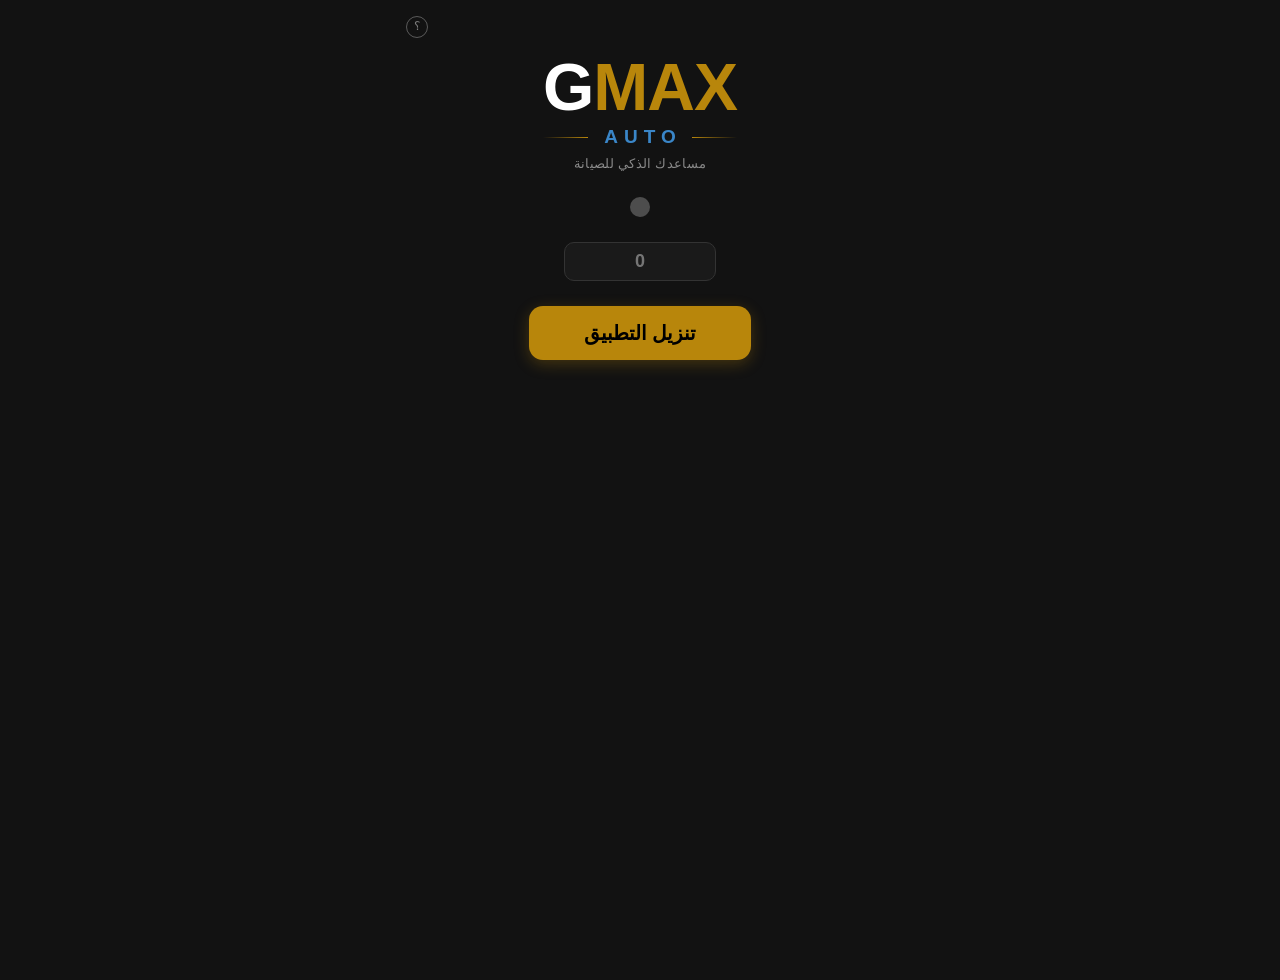
<file: gmaxB_v88.html>
<!DOCTYPE html>
<html lang="ar" dir="rtl">
<head>
    <meta charset="UTF-8">
    <meta name="viewport" content="width=device-width, initial-scale=1.0">
    <title>GMX AUTO - مساعدك الذكي للصيانة</title>
    <style>
        body {
            font-family: 'Segoe UI', Tahoma, Geneva, Verdana, sans-serif;
            background-color: #121212;
            color: #ffffff;
            margin: 0;
            padding: 0;
            display: flex;
            flex-direction: column;
            align-items: center;
            min-height: 100vh;
            overflow-x: hidden;
            padding-bottom: 80px;
        }

        .container, .main-container {
            width: 100%;
            max-width: 500px;
            display: flex;
            flex-direction: column;
            align-items: center;
            box-sizing: border-box;
        }

        .main-container {
            padding: 20px;
            min-height: calc(100vh - 70px);
        }

        .content-wrap {
            flex: 1;
            width: 100%;
        }

        #welcome-page {
            width: 100%;
            max-width: 500px;
            height: calc(100vh - 65px);
            display: flex;
            flex-direction: column;
            justify-content: flex-start;
            padding-top: 6vh;
            align-items: center;
            padding-left: 20px;
            padding-right: 20px;
            box-sizing: border-box;
            background-color: #121212;
            position: fixed;
            top: 0;
            left: 50%;
            transform: translateX(-50%);
            z-index: 999;
            overflow-y: auto;
            padding-bottom: 30px;
        }
        
        .gmax-brand {
            font-size: 70px;
            font-weight: 900;
            letter-spacing: -2px;
            line-height: 1;
            display: flex;
            direction: ltr;
        }
        .gmax-white { color: #ffffff; }
        .gmax-gold { color: #b8860b; }

        .auto-text {
            font-size: 20px;
            font-weight: bold;
            color: #3a86c8;
            text-transform: uppercase;
            letter-spacing: 12px;
            margin: 0 0 12px 12px;
            direction: ltr;
        }

        .logo-lockup { display: flex; flex-direction: column; align-items: center; margin-bottom: 26px; }
        .logo-lockup .gmax-brand { font-family: 'Avenir Next', Futura, 'Century Gothic', 'Trebuchet MS', 'Segoe UI', sans-serif; font-size: 66px; font-weight: 800; letter-spacing: -1px; }
        .auto-row { display: flex; align-items: center; justify-content: center; gap: 10px; width: 100%; margin-top: 6px; direction: ltr; }
        .auto-line { flex: 1; height: 1px; background: linear-gradient(to right, transparent, #b8860b); }
        .auto-line:last-child { background: linear-gradient(to left, transparent, #b8860b); }
        .logo-lockup .auto-text { font-family: 'Avenir Next', Futura, 'Century Gothic', 'Trebuchet MS', sans-serif; font-size: 19px; font-weight: 600; letter-spacing: 6px; margin: 0 0 0 6px; }
        .main-subtitle {
            font-size: 13px;
            color: rgba(255,255,255,0.5);
            text-align: center;
            margin-top: 8px;
            font-weight: 300;
            letter-spacing: 0.3px;
        }

        .single-global-light {
            width: 20px;
            height: 20px;
            border-radius: 50%;
            margin-bottom: 25px;
            background-color: #4caf50;
            box-shadow: 0 0 16px #4caf50;
        }

        .welcome-odometer-section {
            display: flex;
            flex-direction: column;
            align-items: center;
            margin-bottom: 25px;
            width: 100%;
        }
        .odo-why-btn { position: relative; width: 20px; height: 20px; border-radius: 50%; border: 1px solid rgba(255,255,255,0.3); color: rgba(255,255,255,0.45); font-size: 12px; line-height: 18px; text-align: center; margin-top: 6px; cursor: pointer; user-select: none; }
        .odo-why-btn::after { content: ''; position: absolute; inset: -12px; }
        .odo-why-btn:active { border-color: #b8860b; color: #b8860b; }

        .welcome-odometer-text {
            background-color: #1a1a1a;
            border: 1px solid #333333;
            color: rgba(255, 255, 255, 0.4);
            font-size: 18px;
            font-weight: bold;
            padding: 8px 10px;
            border-radius: 10px;
            text-align: center;
            width: 130px;
            direction: ltr;
            user-select: none;
            cursor: pointer;
        }

        .start-app-btn {
            background-color: #b8860b;
            color: #000000;
            border: none;
            padding: 15px 55px;
            font-size: 20px;
            font-weight: bold;
            border-radius: 14px;
            cursor: pointer;
            box-shadow: 0 4px 15px rgba(184, 134, 11, 0.3);
        }
        .start-app-btn:active { transform: scale(0.95); }

        .page-header {
            display: flex;
            justify-content: space-between;
            align-items: center;
            margin-bottom: 15px;
            border-bottom: 1px solid #2d2d2d;
            padding-bottom: 10px;
            width: 100%;
            box-sizing: border-box;
        }
        
        .title-area {
            display: flex;
            align-items: center;
            gap: 10px;
        }

        .page-title { 
            font-size: 16px; 
            font-weight: bold; 
            color: #b8860b; 
        }
        .seg-tabs { width: 100%; margin-bottom: 22px; box-sizing: border-box; padding: 4px; border-radius: 14px; background: #1a1a1a; display: flex; flex-direction: column; gap: 4px; }
        .seg-row { display: flex; gap: 4px; }
        .seg-tab { position: relative; flex: 1; min-width: 0; padding: 9px 2px; background: none; border: none; border-radius: 10px; color: #8a8a8a; font-family: inherit; font-size: 13px; font-weight: bold; cursor: pointer; white-space: nowrap; transition: background .15s, color .15s; -webkit-tap-highlight-color: transparent; }
        .seg-wide { display: block; width: 100%; }
        .seg-tab.active { color: #d4a017; background: #2c2c2c; box-shadow: 0 1px 3px rgba(0,0,0,0.45); }
        .seg-tab:not(.active):active { background: #232323; }
        .seg-tab .seg-dot { position: absolute; top: 6px; left: 8px; width: 7px; height: 7px; margin: 0; box-shadow: none; opacity: 0.9; }
        .nav-tabs { display: flex; gap: 6px; width: 100%; margin-bottom: 50px; padding-bottom: 3px; border-bottom: 1px solid #2d2d2d; box-sizing: border-box; }
        .nav-tab { flex: 1; min-width: 0; display: flex; flex-direction: column; align-items: center; gap: 5px; cursor: pointer; padding: 6px 0 0; border-radius: 12px; border: 1px solid transparent; }
        .nav-tab.active .home-card-icon-box { border-color: #b8860b; background-color: rgba(184,134,11,0.12); }
        .nav-tab.active .nav-tab-label { color: #b8860b; }
        .nav-tab .home-card-icon-box { width: 38px; height: 38px; font-size: 17px; }
        .guide-line { text-align: center; color: #888; font-size: 13px; line-height: 1.9; padding: 40px 24px 10px; }
        .alert-section-title { font-size: 14px; font-weight: bold; margin: 6px 0 8px; }
        .alert-section-title.red { color: #f44336; }
        .alert-section-title.yellow { color: #ff9800; }
        .alert-section { margin-bottom: 22px; }
        .alert-line { display: flex; align-items: center; justify-content: space-between; gap: 10px; padding: 11px 2px; border-bottom: 1px solid #2d2d2d; font-size: 13px; color: rgba(255,255,255,0.88); line-height: 1.7; }
        .alert-line .status-light { flex: none; margin: 0; }
        .alert-line { cursor: pointer; }
        .alert-line:active { background: #1c1c1c; }
        .nav-tab-label { font-size: 11px; font-weight: bold; color: #aaa; white-space: nowrap; }
        .tab-icon-box { position: relative; }
        .indicators-table td.col-indicator { white-space: normal; line-height: 1.4; }
        .alerts-empty { text-align: center; padding: 50px 20px; }
        .alerts-empty-check { font-size: 28px; color: rgba(129,199,132,0.55); line-height: 1; margin-bottom: 12px; }
        .alerts-empty-text { font-size: 14px; font-weight: bold; color: rgba(255,255,255,0.85); line-height: 1.8; }
        .alerts-basis { font-size: 11px; color: rgba(255,255,255,0.5); margin-top: 14px; line-height: 1.8; }
        .alerts-basis.warn { color: rgba(255,152,0,0.7); }
        .alerts-empty-sub { font-size: 12px; color: rgba(255,255,255,0.4); margin-top: 8px; line-height: 1.7; }

        /* شعار مصغر في صفحة البطاقات الرئيسية أعلى اليسار */
        .header-mini-brand { display: flex; flex-direction: column; align-items: flex-start; cursor: pointer; user-select: none; }
        .mini-brand-row { font-size: 15px; font-weight: 900; letter-spacing: -0.5px; line-height: 1; display: flex; direction: ltr; }
        .mini-brand-sub { font-size: 9.5px; color: #888888; margin-top: 2px; letter-spacing: 0; white-space: nowrap; }

        .unified-close-btn {
            background: rgba(255, 255, 255, 0.1);
            border: 1px solid rgba(255, 255, 255, 0.3);
            color: rgba(255, 255, 255, 0.8);
            padding: 6px 14px;
            border-radius: 8px;
            font-size: 12px;
            font-weight: bold;
            cursor: pointer;
        }
        .unified-close-btn:active {
            background-color: rgba(255, 255, 255, 0.25);
            color: #fff;
        }

        .num-ltr {
            direction: ltr;
            unicode-bidi: embed;
            display: inline-block;
        }

        .indicators-table {
            width: 100%;
            border-collapse: collapse;
            margin-top: 5px;
            background-color: #181818;
            border-radius: 10px;
            overflow: hidden;
            border: 1px solid #2d2d2d;
            table-layout: fixed;
        }
        
        .indicators-table th, 
        .indicators-table td {
            padding: 12px 8px;
            font-size: 12px;
            border-bottom: 1px solid #282828;
            overflow: hidden;
            text-overflow: ellipsis;
            white-space: nowrap;
            vertical-align: middle;
        }

        .table-col-titles { display: flex; font-size: 11px; color: rgba(255,255,255,0.6); padding: 0 1px 5px; margin-top: 0; }
        .table-col-titles span:nth-child(1) { width: 45%; text-align: right; padding-right: 10px; box-sizing: border-box; }
        .table-col-titles span:nth-child(2) { width: 40%; text-align: center; }
        .table-col-titles span:nth-child(3) { width: 15%; text-align: center; }
        .global-tabs-hint { font-size: 12px; color: rgba(255,255,255,0.45); text-align: center; margin: 0 0 16px; }
        .group-help-wrap { display: flex; justify-content: flex-start; margin: 16px 0 20px; }
        .indicators-table th {
            background-color: #1e1e1e;
            color: #b8860b;
            font-weight: bold;
        }

        .indicators-table tr {
            cursor: pointer;
            transition: background-color 0.2s;
        }
        .indicators-table tr:hover {
            background-color: rgba(184, 134, 11, 0.08);
        }
        .indicators-table tr:last-child td { border-bottom: none; }

        .col-indicator { width: 45%; text-align: right; color: #b8860b; font-weight: bold; padding-right: 10px; }
        .col-remaining { width: 40%; text-align: center; color: #ffffff; font-weight: bold; }
        .col-toggle { width: 15%; text-align: center; }

        .status-light {
            width: 14px;
            height: 14px;
            border-radius: 50%;
            margin: 0 auto;
            box-shadow: 0 0 8px rgba(0,0,0,0.5);
        }
        .status-green { background-color: #4caf50; box-shadow: 0 0 8px #4caf50; }
        .status-yellow { background-color: #ff9800; box-shadow: 0 0 8px #ff9800; }
        .status-red { background-color: #f44336; box-shadow: 0 0 8px #f44336; }
        .status-none { background-color: rgba(255, 255, 255, 0.22); box-shadow: none; }
        @keyframes odoPulse { 0%,100% { text-shadow: 0 0 0 rgba(184,134,11,0); } 50% { text-shadow: 0 0 14px rgba(184,134,11,0.9); } }
        .odo-attention { animation: odoPulse 1.3s infinite; }

        .cards-container {
            display: flex;
            flex-direction: column;
            gap: 14px;
            margin-top: 30px;
            width: 100%;
        }
        .home-card-icon-box {
            width: 36px; height: 36px;
            background-color: #262626;
            border: 1px solid #383838;
            border-radius: 10px;
            display: flex; align-items: center; justify-content: center;
            font-size: 16px; flex-shrink: 0;
        }

        .home-card {
            background-color: #1e1e1e;
            border: 1px solid #2d2d2d;
            border-radius: 12px;
            padding: 18px 20px;
            display: flex;
            justify-content: space-between;
            align-items: center;
            cursor: pointer;
            width: 100%;
            color: #fff;
            font-size: 16px;
            font-weight: bold;
            box-sizing: border-box;
            transition: border-color 0.2s;
        }
        .home-card:active { border-color: #b8860b; }
        .home-card-title { font-size: 16px; font-weight: bold; color: #fff; }
        .home-card .status-light { margin: 0; flex: none; }

        .bottom-nav-bar {
            position: fixed;
            bottom: 0;
            left: 50%;
            transform: translateX(-50%);
            width: 100%;
            max-width: 500px;
            height: 65px;
            background-color: #181818;
            border-top: 1px solid #2d2d2d;
            display: flex;
            justify-content: space-around;
            align-items: center;
            z-index: 10000;
            box-sizing: border-box;
            padding: 0 5px;
        }

        .bottom-nav-item {
            display: flex;
            flex-direction: column;
            align-items: center;
            justify-content: center;
            flex: 1;
            height: 100%;
            cursor: pointer;
            color: rgba(255,255,255,0.55);
            transition: color 0.2s;
            user-select: none;
            background: none;
            border: none;
            position: relative;
        }

        .bottom-nav-item.active {
            color: #b8860b;
            border: 1px solid rgba(255, 255, 255, 0.25);
            border-radius: 6px;
            box-shadow: 0 0 4px rgba(255, 255, 255, 0.1);
        }

        .bottom-nav-item:active {
            color: #b8860b;
        }

        .bottom-nav-icon {
            display: flex; align-items: center; justify-content: center;
            height: 24px; margin-bottom: 3px;
        }
        .ico { display: block; flex-shrink: 0; }
        .up-sheet-x, .up-sheet-ok { display: inline-flex; align-items: center; justify-content: center; padding: 0; }
        .home-card > span:last-child { display: flex; align-items: center; color: #b8860b; }
        .home-card-icon-box { color: rgba(255,255,255,0.75); }
        .nav-tab.active .home-card-icon-box { color: #b8860b; }
        .alerts-empty-check { display: flex; justify-content: center; }

        .bottom-nav-label {
            font-size: 11px;
            font-weight: bold;
        }

        .wizard-overlay {
            display: none;
            position: fixed;
            top: 0; left: 0; width: 100%; height: 100%;
            background-color: rgba(0, 0, 0, 0.85);
            z-index: 35000;
            justify-content: center;
            align-items: center;
            padding: 15px;
            box-sizing: border-box;
        }
        .wizard-container {
            background-color: #1e1e1e;
            color: #ffffff;
            border-radius: 16px;
            width: 100%;
            max-width: 390px;
            height: 600px;
            max-height: 95vh;
            padding: 15px;
            box-shadow: 0 10px 30px rgba(0, 0, 0, 0.5);
            box-sizing: border-box;
            border: 2px solid #b8860b;
            display: flex;
            flex-direction: column;
            justify-content: flex-start;
            align-items: stretch;
        }

        .wizard-header-title {
            font-size: 13px;
            font-weight: bold;
            color: #b8860b;
            text-align: right;
            margin-bottom: 4px;
            flex-shrink: 0;
        }
        
        .wizard-display-box {
            background-color: #121212;
            border: 2px solid #444;
            border-radius: 10px;
            padding: 8px 12px;
            font-size: 18px;
            font-weight: bold;
            color: rgba(255, 255, 255, 0.6);
            display: flex;
            justify-content: center;
            align-items: center;
            gap: 10px;
            margin-bottom: 8px;
            direction: rtl;
            flex-shrink: 0;
        }
        
        .wizard-number-part { direction: ltr; unicode-bidi: embed; color: rgba(255, 255, 255, 0.6); }
        .wizard-unit-part { color: rgba(255, 255, 255, 0.6); font-size: 14px; font-weight: normal; }

        .checklist-container {
            display: flex;
            flex-direction: column;
            gap: 6px;
            margin-bottom: 10px;
            flex-grow: 1;
            overflow-y: auto;
        }
        .checklist-item {
            background-color: #262626;
            border: 1px solid #444;
            padding: 10px 12px;
            border-radius: 8px;
            display: flex;
            align-items: center;
            justify-content: space-between;
            cursor: pointer;
            font-size: 13px;
            font-weight: bold;
            user-select: none;
            color: #ffffff;
        }
        .checklist-checkbox {
            width: 16px;
            height: 16px;
            border: 2px solid #666;
            border-radius: 4px;
            display: flex;
            align-items: center;
            justify-content: center;
            font-size: 11px;
        }
        .checklist-item.checked .checklist-checkbox {
            background-color: #b8860b;
            border-color: #b8860b;
            color: #000;
        }

        .numpad-grid {
            display: grid;
            grid-template-columns: repeat(6, 1fr);
            gap: 4px;
            margin-bottom: 8px;
            flex-shrink: 0;
        }
        .numpad-btn {
            background-color: #2a2a2a;
            border: 1px solid #444;
            border-radius: 6px;
            padding: 6px 0;
            font-size: 13px;
            font-weight: bold;
            color: #ffffff;
            cursor: pointer;
            user-select: none;
            text-align: center;
        }
        .numpad-btn:active { background-color: #444; }
        .numpad-btn-del { background-color: #3a1a1a; color: #ff8888; border-color: #552222; font-size: 11px; }
        
        .numpad-actions-row {
            display: flex;
            gap: 10px;
            margin-top: auto;
            flex-shrink: 0;
            padding-top: 5px;
        }
        .numpad-action-btn { flex: 1; padding: 12px; border-radius: 8px; border: none; font-size: 14px; font-weight: bold; cursor: pointer; }
        .numpad-cancel-btn { background-color: #333; color: #ccc; }
        .numpad-confirm-btn { background-color: #b8860b; color: #000; }

        .wizard-calendar-box {
            background-color: #121212;
            border: 1px solid #444;
            border-radius: 10px;
            padding: 8px;
            margin-bottom: 8px;
            flex-grow: 1;
            display: flex;
            flex-direction: column;
        }
        .cal-nav-row {
            display: flex;
            justify-content: space-between;
            align-items: center;
            background-color: #181818;
            padding: 3px 6px;
            border-radius: 6px;
            margin-bottom: 3px;
        }
        .cal-nav-btn { background: none; border: 1px solid #444; color: #b8860b; font-weight: bold; padding: 2px 6px; border-radius: 4px; cursor: pointer; }
        .cal-nav-label { font-size: 12px; font-weight: bold; color: #fff; direction: rtl; }
        
        .cal-weekdays { display: grid; grid-template-columns: repeat(7, 1fr); text-align: center; margin-bottom: 4px; }
        .cal-weekday-badge {
            display: inline-flex;
            align-items: center;
            justify-content: center;
            width: 100%;
            height: 22px;
            background: none;
            border: none;
            color: rgba(255, 255, 255, 0.45);
            font-size: 10px;
            font-weight: 500;
        }

        .cal-days-grid { display: grid; grid-template-columns: repeat(7, 1fr); gap: 2px; overflow-y: auto; }
        .cal-day-cell {
            aspect-ratio: 1;
            display: flex;
            align-items: center;
            justify-content: center;
            font-size: 11px;
            border-radius: 4px;
            background-color: #252525;
            color: #fff;
            cursor: pointer;
            user-select: none;
        }
        .cal-day-cell.selected { background-color: #b8860b !important; color: #000 !important; font-weight: bold; }

        .date-display-box {
            background-color: #262626;
            border: 1px solid #444;
            color: rgba(255, 255, 255, 0.6);
            padding: 8px 10px;
            border-radius: 8px;
            font-size: 12px;
            font-weight: bold;
            text-align: center;
            flex-grow: 1;
        }
        
        .date-display-box.editable { color: #fff; cursor: pointer; }
        .date-display-box { border-color: rgba(255,255,255,0.25) !important; }
        .date-display-box.touched { border-color: #b8860b !important; }
        .date-display-box.editable:active { background-color: rgba(184,134,11,0.15); }
        .tap-hint { font-size: 11px; color: rgba(255,255,255,0.5); text-align: left; direction: rtl; margin: -2px 0 6px 0; }
        .field-row-inline {
            display: flex;
            align-items: center;
            gap: 6px;
            margin-bottom: 8px;
            flex-shrink: 0;
        }

        .field-label-text {
            font-size: 12px;
            color: #b8860b;
            font-weight: bold;
            width: 85px;
            flex-shrink: 0;
        }

        .detail-row {
            display: flex;
            justify-content: space-between;
            align-items: center;
            padding: 10px 0;
            border-bottom: 1px solid #2d2d2d;
            font-size: 13px;
        }
        .detail-row:last-child { border-bottom: none; }
        .detail-label { color: rgba(255, 255, 255, 0.6); }
        .detail-val { font-weight: bold; color: #fff; }
        
        .detail-actions-row { display: flex; gap: 10px; margin-top: 12px; }
        .detail-act-btn { flex: 1; padding: 12px; border-radius: 8px; font-size: 14px; font-weight: bold; cursor: pointer; box-sizing: border-box; }
        .detail-act-update { background-color: #332710; border: 1px solid #b8860b; color: #ffda75; box-shadow: 0 2px 8px rgba(184, 134, 11, 0.3); }
        .detail-act-update:active { background-color: #b8860b; color: #000; }

        .up-summary { font-size: 12px; color: rgba(255,255,255,0.6); text-align: center; margin-top: 6px; }
        .trip-line { text-align: center; font-size: 13px; color: rgba(255,255,255,0.55); margin: 34px 0 0; }
        .up-fld-lbl { font-size: 11px; font-weight: bold; color: #245a98; margin: 6px 2px 3px; }
        .up-sheet .date-display-box.pick { cursor: pointer; }
        .up-sheet .date-display-box.on { border: 2px solid #2f6fb5 !important; background: #fff; }
        #up-sheet-body .spec-display { direction: ltr; min-height: 22px; padding: 10px; font-size: 16px; font-weight: bold; border-radius: 8px; border: 1px solid #b8bec7; background: #fff; color: #1d3d66; text-align: center; margin: 8px 0; word-break: break-all; }
        .spec-kb { direction: ltr; display: grid; grid-template-columns: repeat(10, 1fr); gap: 3px; }
        .skb-btn { padding: 8px 0; font-size: 12px; font-weight: bold; border-radius: 5px; background: #f4f4f1; border: 1px solid #b8bec7; color: #222; cursor: pointer; user-select: none; min-width: 0; }
        .skb-btn:active { background: #d3dbe6; }
        .skb-space { grid-column: span 4; font-size: 11px; }
        .skb-del { grid-column: span 3; background: #f6dcd6; border-color: #e3b5ab; color: #b3261e; font-size: 11px; }
        .up-warn-text { font-size: 14px; line-height: 2; text-align: center; color: #1d3d66; margin-top: 14px; }
        .up-sheet .up-summary { color: #3d5a80; margin: 5px 0 6px; }
        .detail-top-info { font-size: 12px; color: rgba(255,255,255,0.6); }
        #detail-page-container.up-locked .page-header, #detail-page-container.up-locked #detail-page-content-area, #detail-page-container.up-locked #detail-page-action-container { pointer-events: none; }
        .detail-act-update { position: relative; }
        .up-seg { display: flex; gap: 0; }
        .up-seg-btn { flex: 1; padding: 13px 6px; font-size: 14px; font-weight: bold; background: #1f1f1f; border: 1px solid #444; color: #ccc; cursor: pointer; }
        .up-seg-btn:first-child { border-radius: 0 10px 10px 0; }
        .up-seg-btn:last-child { border-radius: 10px 0 0 10px; border-right: none; }
        .up-seg-btn:active { background: #2a2a2a; }
        .detail-act-update { background: #1f1f1f; border: 1px solid #444; color: #fff; box-shadow: none; }
        .detail-act-update:active { background: #2a2a2a; color: #fff; }
        .detail-back-btn { display: block; width: 100%; margin-top: 12px; padding: 12px; border-radius: 8px; font-size: 14px; font-weight: bold; cursor: pointer; box-sizing: border-box; background: #1f1f1f; border: 1px solid #444; color: #fff; font-family: inherit; }
        .detail-back-btn:active { background: #2a2a2a; }
        .cfg-btn { display: inline-flex; align-items: center; gap: 5px; height: 40px; margin: 0; padding: 0 2px 0 8px; background: none; border: none; color: #b8860b; font-family: inherit; cursor: pointer; -webkit-tap-highlight-color: transparent; }
        .cfg-btn svg { stroke-width: 2.6; }
        .cfg-btn:active { opacity: 0.6; }
        #up-sheet-overlay { position: fixed; inset: 0; z-index: 36500; pointer-events: none; }
        .up-sheet { position: absolute; left: 50%; transform: translateX(-50%); width: calc(100% - 24px); max-width: 476px; box-sizing: border-box; background: #1e1e1e; border: 1px solid rgba(255,255,255,0.3); border-radius: 14px; padding: 12px 14px 14px; box-shadow: 0 6px 22px rgba(0,0,0,0.6); pointer-events: auto; display: flex; flex-direction: column; }
        .up-sheet-head { display: flex; justify-content: space-between; align-items: center; margin-bottom: 10px; flex-shrink: 0; }
        .up-sheet-title { font-size: 14px; font-weight: bold; color: #b8860b; }
        #up-sheet-field { flex-shrink: 0; }
        #up-error { min-height: 0; margin: 0; }
        #up-error:empty { display: none; }
        #up-sheet-field .date-display-box { text-align: center; font-size: 15px; padding: 10px 12px; }
        #up-sheet-body { flex: 1; min-height: 0; overflow-y: auto; margin-top: 0; }
        #up-sheet-body .wizard-calendar-box { margin-top: 2px; flex-grow: 0; }
        .up-sheet-actions { display: flex; gap: 8px; margin-top: 10px; flex-shrink: 0; }
        .up-act { flex: 1; height: 52px; font-size: 11px !important; line-height: 1.3; direction: rtl !important; padding: 0 4px !important; display: flex; flex-direction: column; align-items: center; justify-content: center; gap: 3px; }
        .up-act.on { background: #fff !important; border: 2px solid #2f6fb5 !important; }
        .up-sheet-ok { flex: 1; background: #b8860b; color: #000; border: none; border-radius: 10px; height: 52px; font-size: 14px; font-weight: bold; cursor: pointer; }
        .up-sheet-x { flex: 1; background: #333; color: #ccc; border: none; border-radius: 10px; height: 52px; font-size: 13px; font-weight: bold; cursor: pointer; }
        .up-label { font-size: 11px; color: #b8860b; margin: 0 0 4px 0; font-weight: bold; }
        #up-sheet-body .numpad-btn { padding: 12px 0; font-size: 16px; }
        #up-sheet-body .numpad-grid { gap: 6px; }
        #up-sheet-body .suggestion-chip-btn { padding: 10px 2px; font-size: 11px; }
        .suggestions-row {
            display: grid;
            grid-template-columns: repeat(4, 1fr);
            gap: 4px;
            margin-bottom: 8px;
            flex-shrink: 0;
        }
        .suggestion-chip-btn {
            background-color: #1f2937;
            border: 1px solid #b8860b;
            color: #ffda75;
            font-size: 11px;
            font-weight: bold;
            padding: 6px 2px;
            border-radius: 6px;
            cursor: pointer;
            text-align: center;
            direction: ltr;
        }
        .suggestion-chip-btn.active-suggestion {
            border-color: #ffffff !important;
            background-color: #3a2f10;
        }
        .suggestion-chip-btn:active {
            background-color: #b8860b;
            color: #000;
        }
        
        .error-inline-msg {
            color: #f44336;
            font-size: 11px;
            font-weight: bold;
            text-align: center;
            margin-top: 6px;
            min-height: 16px;
        }
    
        /* ===== نوافذ القرار (إدخال المستخدم): سطح كريمي مختلف عن صفحات القراءة السوداء ===== */
        #up-sheet-overlay { background: none; }
        #welcome-odo-overlay { background-color: transparent; }
        @keyframes decideIn { from { opacity: 0; margin-top: 8px; } to { opacity: 1; margin-top: 0; } }
        .up-sheet, #welcome-odo-overlay .wizard-container { animation: decideIn 0.16s ease-out; }

        .up-sheet { background: #e3e3df; border: 1.5px solid #2f6fb5; color: #1d3d66; box-shadow: 0 8px 28px rgba(0,0,0,0.7); }
        .up-sheet .up-sheet-title, .up-sheet .up-label, .up-sheet .wizard-header-title { color: #245a98; }
        .up-sheet .numpad-btn { background: #f4f4f1; border: 1px solid #b8bec7; color: #222; }
        .up-sheet .numpad-btn:active { background: #d3dbe6; }
        .up-sheet .numpad-btn-del { background: #f6dcd6; border-color: #e3b5ab; color: #b3261e !important; }
        .up-sheet .suggestion-chip-btn { background: #f4f4f1; border: 1px solid #2f6fb5; color: #1f4f8a; }
        .up-sheet .suggestion-chip-btn.active-suggestion { background: #2f6fb5; color: #fff; }
        .up-sheet .up-sheet-ok, .up-sheet .numpad-confirm-btn { background: #2f6fb5; color: #fff; }
        .up-sheet .up-sheet-x, .up-sheet .numpad-cancel-btn { background: #c9ccd1; color: #333; }
        .up-sheet .odo-why-btn { color: #3d5a80; border-color: #8091a8; }
        .up-sheet .wizard-display-box { background: #f4f4f1; border: 2px solid #b8bec7; }
        .up-sheet .wizard-number-part, .up-sheet .wizard-unit-part { color: #1d3d66; }
        .up-sheet .date-display-box { background: #f4f4f1; color: #3d5a80; border-color: #aeb6c2 !important; }
        .up-sheet .date-display-box.editable { color: #1d3d66; }
        .up-sheet .date-display-box.touched { border-color: #2f6fb5 !important; }
        .up-sheet .field-label-text { color: #3d5a80; }
        .up-sheet .tap-hint { color: #5d7391; }
        .up-sheet .error-inline-msg { color: #b3261e; }
        .up-sheet .wizard-calendar-box { background: #ececE8; border-color: #b8bec7; }
        .up-sheet .cal-nav-row { background: #d5d8dc; }
        .up-sheet .cal-nav-btn { color: #245a98; border-color: #a9b4c4; }
        .up-sheet .cal-nav-label { color: #1d3d66; }
        .up-sheet .cal-weekday-badge { color: rgba(29,61,102,0.65); }
        .up-sheet .cal-day-cell { background: #f4f4f1; color: #1d3d66; }
        .up-sheet .cal-day-cell.selected { background: #2f6fb5 !important; color: #fff !important; }
        .up-sheet [style*="rgba(255,255,255"] { color: #2b4a73 !important; }
        .up-sheet [style*="#ff9800"] { color: #b45f00 !important; }

        #welcome-odo-overlay .wizard-container { background: #e3e3df; border: 1.5px solid #2f6fb5; color: #1d3d66; box-shadow: 0 8px 28px rgba(0,0,0,0.7); }
        #welcome-odo-overlay .wizard-container .up-sheet-title, #welcome-odo-overlay .wizard-container .up-label, #welcome-odo-overlay .wizard-container .wizard-header-title { color: #245a98; }
        #welcome-odo-overlay .wizard-container .numpad-btn { background: #f4f4f1; border: 1px solid #b8bec7; color: #222; }
        #welcome-odo-overlay .wizard-container .numpad-btn:active { background: #d3dbe6; }
        #welcome-odo-overlay .wizard-container .numpad-btn-del { background: #f6dcd6; border-color: #e3b5ab; color: #b3261e !important; }
        #welcome-odo-overlay .wizard-container .suggestion-chip-btn { background: #f4f4f1; border: 1px solid #2f6fb5; color: #1f4f8a; }
        #welcome-odo-overlay .wizard-container .suggestion-chip-btn.active-suggestion { background: #2f6fb5; color: #fff; }
        #welcome-odo-overlay .wizard-container .up-sheet-ok, #welcome-odo-overlay .wizard-container .numpad-confirm-btn { background: #2f6fb5; color: #fff; }
        #welcome-odo-overlay .wizard-container .up-sheet-x, #welcome-odo-overlay .wizard-container .numpad-cancel-btn { background: #c9ccd1; color: #333; }
        #welcome-odo-overlay .wizard-container .odo-why-btn { color: #3d5a80; border-color: #8091a8; }
        #welcome-odo-overlay .wizard-container .wizard-display-box { background: #f4f4f1; border: 2px solid #b8bec7; }
        #welcome-odo-overlay .wizard-container .wizard-number-part, #welcome-odo-overlay .wizard-container .wizard-unit-part { color: #1d3d66; }
        #welcome-odo-overlay .wizard-container .date-display-box { background: #f4f4f1; color: #3d5a80; border-color: #aeb6c2 !important; }
        #welcome-odo-overlay .wizard-container .date-display-box.editable { color: #1d3d66; }
        #welcome-odo-overlay .wizard-container .date-display-box.touched { border-color: #2f6fb5 !important; }
        #welcome-odo-overlay .wizard-container .field-label-text { color: #3d5a80; }
        #welcome-odo-overlay .wizard-container .tap-hint { color: #5d7391; }
        #welcome-odo-overlay .wizard-container .error-inline-msg { color: #b3261e; }
        #welcome-odo-overlay .wizard-container .wizard-calendar-box { background: #ececE8; border-color: #b8bec7; }
        #welcome-odo-overlay .wizard-container .cal-nav-row { background: #d5d8dc; }
        #welcome-odo-overlay .wizard-container .cal-nav-btn { color: #245a98; border-color: #a9b4c4; }
        #welcome-odo-overlay .wizard-container .cal-nav-label { color: #1d3d66; }
        #welcome-odo-overlay .wizard-container .cal-weekday-badge { color: rgba(29,61,102,0.65); }
        #welcome-odo-overlay .wizard-container .cal-day-cell { background: #f4f4f1; color: #1d3d66; }
        #welcome-odo-overlay .wizard-container .cal-day-cell.selected { background: #2f6fb5 !important; color: #fff !important; }
        #welcome-odo-overlay .wizard-container [style*="rgba(255,255,255"] { color: #2b4a73 !important; }
        #welcome-odo-overlay .wizard-container [style*="#ff9800"] { color: #b45f00 !important; }

        /* شكل البطاقة: شريط أزرق عريض على الحافة اليمنى (بداية القراءة بالعربية) بدل الظل */
        .up-sheet, #welcome-odo-overlay .wizard-container {
            border: 1px solid #b8bec7;
            border-right: 7px solid #2f6fb5;
        }
</style>
</head>
<body>

    <div class="container">
        <!-- شاشة الترحيب (ظاهرة افتراضياً) -->
        <div id="welcome-page">
            <div class="logo-lockup">
                <div class="gmax-brand">
                    <span class="gmax-white">G</span><span class="gmax-gold">MAX</span>
                </div>
                <div class="auto-row"><span class="auto-line"></span><span class="auto-text">AUTO</span><span class="auto-line"></span></div>
                <div class="main-subtitle">مساعدك الذكي للصيانة</div>
            </div>
            <div class="single-global-light"></div>
            
            <div class="welcome-odometer-section">
                <div class="welcome-odometer-text" id="welcome-odo-display" onclick="openWelcomeOdoModal()">120 000</div>
            </div>

            <button class="start-app-btn" id="startBtn" onclick="startApp()">Start</button>
            <div class="odo-why-btn" style="position: fixed; top: 16px; left: 16px; margin: 0; z-index: 5;" onclick="showWelcomeHelp()">؟</div>
        </div>

        <!-- التطبيق الرئيسي (صفحة المؤشرات الشاملة والجزئية) -->
        <div id="main-app-container" style="display: none; width: 100%; min-height: 100vh;">
            <div class="main-container">
                <div class="content-wrap">
                    <div class="page-header">
                        <div class="title-area">
                            <button class="cfg-btn" id="cfg-btn" onclick="openGlobalActivatorPage()" aria-label="تفعيل المؤشرات"><span data-ico="menu" data-s="22"></span><span class="page-title" id="editor-title">المؤشرات</span></button>
                        </div>
                        <div class="header-mini-brand" onclick="goHome()">
                            <div class="mini-brand-row"><span style="color:#ffffff;">G</span><span style="color:#b8860b;">MAX</span><span style="color:#3a86c8;">AUTO</span></div>
                            <div class="mini-brand-sub">مساعدك الذكي للصيانة</div>
                        </div>
                    </div>

                    <!-- شريط الإطارات التبادلية للأقسام -->
                    <div id="categories-filter-bar-container"></div>

                    <!-- حاوية عرض جدول المؤشرات وزر المؤشرات الإضافية تحته -->
                    <div id="editor-form-container"></div>
                </div>
            </div>
        </div>

        <!-- صفحة الإعدادات العامة الكاملة -->
        <div id="settings-page-container" style="display: none; width: 100%; min-height: 100vh; box-sizing: border-box;">
            <div class="main-container">
                <div class="content-wrap">
                    <div class="page-header">
                        <div class="title-area">
                            <span class="page-title">الإعدادات العامة</span>
                        </div>
                        <div class="header-mini-brand" onclick="goHome()"><div class="mini-brand-row"><span style="color:#ffffff;">G</span><span style="color:#b8860b;">MAX</span><span style="color:#3a86c8;">AUTO</span></div><div class="mini-brand-sub">مساعدك الذكي للصيانة</div></div>
                    </div>
                    <div class="cards-container">
                        <div class="home-card" onclick="openBackupPage()">
                            <span class="home-card-title">النسخة الاحتياطية</span>
                            <span data-ico="backup" data-s="26"></span>
                        </div>
                        <div class="home-card" onclick="openFactoryResetModal()" style="border-color: rgba(244, 67, 54, 0.4);">
                            <span class="home-card-title" style="color: #f44336;">إعادة ضبط المصنع (تفريغ الذاكرة)</span>
                            <span style="color: #f44336;" data-ico="trash" data-s="26"></span>
                        </div>
                    </div>
                    <div class="group-help-wrap"><div class="odo-why-btn" style="margin:0;" onclick="showSettingsPageHelp()">؟</div></div>
                </div>
            </div>
        </div>

        <!-- صفحة تفعيل المؤشرات (من زر التفعيل في صفحة المؤشرات) -->
        <div id="global-activator-page-container" style="display: none; width: 100%; min-height: 100vh; box-sizing: border-box;">
            <div class="main-container">
                <div class="content-wrap" style="display: flex; flex-direction: column;">
                    <div class="page-header">
                        <div class="title-area">
                            <span class="page-title">تفعيل المؤشرات</span>
                        </div>
                        <div class="header-mini-brand" onclick="goHome()"><div class="mini-brand-row"><span style="color:#ffffff;">G</span><span style="color:#b8860b;">MAX</span><span style="color:#3a86c8;">AUTO</span></div><div class="mini-brand-sub">مساعدك الذكي للصيانة</div></div>
                    </div>
                    <div id="global-tabs-container"></div>
                    <div class="checklist-container" id="global-settings-list-container" style="gap: 12px; flex-grow: 1; overflow-y: auto; margin-bottom: 8px;"></div>
                    <button class="detail-back-btn" style="margin: 6px 0 24px;" onclick="saveGlobalSettingsChanges()">حفظ والعودة إلى المؤشرات</button>
                </div>
            </div>
        </div>

        <!-- صفحة النسخة الاحتياطية الكاملة -->
        <div id="backup-page-container" style="display: none; width: 100%; min-height: 100vh; box-sizing: border-box;">
            <div class="main-container">
                <div class="content-wrap" style="display: flex; flex-direction: column;">
                    <div class="page-header">
                        <div class="title-area">
                            <span class="page-title">النسخة الاحتياطية</span>
                        </div>
                        <div style="display:flex;align-items:center;gap:14px;"><button class="unified-close-btn" onclick="closeBackupPageModal()">غلق</button><div class="header-mini-brand" onclick="goHome()"><div class="mini-brand-row"><span style="color:#ffffff;">G</span><span style="color:#b8860b;">MAX</span><span style="color:#3a86c8;">AUTO</span></div><div class="mini-brand-sub">مساعدك الذكي للصيانة</div></div></div>
                    </div>
                    <div style="display: flex; flex-direction: column; gap: 10px; width: 100%; flex-grow: 1; margin-bottom: 20px;">
                        <div style="font-size: 12px; color: #b8860b; font-weight: bold;">معلومات التخزين المحلي (JSON):</div>
                        <textarea id="backup-textarea-content" readonly style="width: 100%; flex-grow: 1; min-height: 350px; background-color: #181818; color: #76ff03; border: 1px solid #333; border-radius: 8px; padding: 10px; font-size: 11px; box-sizing: border-box; resize: none; font-family: monospace;" dir="ltr"></textarea>
                        
                        <div style="display: flex; gap: 8px; margin-top: 10px;">
                            <button onclick="downloadBackupJson()" style="flex: 1; background-color: #b8860b; color: #000; border: none; padding: 12px; font-weight: bold; border-radius: 8px; cursor: pointer; font-size: 12px;">تنزيل ملف JSON</button>
                            <button onclick="triggerUploadJson()" style="flex: 1; background-color: #1a1a1a; border: 1px solid #b8860b; color: #ffda75; padding: 12px; font-weight: bold; border-radius: 8px; cursor: pointer; font-size: 12px;">تحميل ملف JSON</button>
                            <input type="file" id="json-file-input" style="display: none;" accept=".json" onchange="handleFileSelected(event)">
                        </div>
                        <div id="undo-import-row" style="display: none;">
                            <button onclick="undoLastImport()" style="width: 100%; background: none; border: 1px solid rgba(255,255,255,0.3); color: rgba(255,255,255,0.7); padding: 10px; border-radius: 8px; cursor: pointer; font-size: 12px;"><span data-ico="undo" data-s="15" style="display:inline-flex;vertical-align:middle;margin-left:6px;"></span>التراجع عن آخر استرجاع</button>
                        </div>
                    </div>
                </div>
            </div>
        </div>

        <!-- صفحة المؤشر الفرعي: التفاصيل في الأعلى، وتحتها زر التحديث الذي يفتح قسم التحديث في الصفحة نفسها -->
        <div id="detail-page-container" style="display: none; width: 100%; min-height: 100vh; box-sizing: border-box;">
            <div class="main-container">
                <div class="content-wrap" style="display: flex; flex-direction: column;">
                    <div class="page-header">
                        <div class="title-area">
                            <span class="page-title" id="detail-page-title"></span>
                        </div>
                        <div class="header-mini-brand" onclick="goHome()"><div class="mini-brand-row"><span style="color:#ffffff;">G</span><span style="color:#b8860b;">MAX</span><span style="color:#3a86c8;">AUTO</span></div><div class="mini-brand-sub">مساعدك الذكي للصيانة</div></div><span id="detail-top-info" style="display:none;"></span>
                    </div>
                    <div style="background-color: #181818; border: 1px solid #2d2d2d; border-radius: 12px; padding: 15px; margin-bottom: 15px;" id="detail-page-content-area"></div>

                    <div id="detail-page-action-container"></div>
                    <div class="group-help-wrap" style="margin: 14px 0 0;"><div class="odo-why-btn" style="margin:0;" onclick="showDetailPageHelp()">؟</div></div>
                </div>
            </div>
        </div>
    </div>

    <!-- شريط التنقل السفلي -->
    <div class="bottom-nav-bar" id="bottom-nav-bar">
        <button class="bottom-nav-item" id="nav-indicators-btn" onclick="navigateMainDashboard()">
            <span class="bottom-nav-icon" data-ico="gauge" data-s="24"></span>
            <span class="bottom-nav-label">المؤشرات</span>
        </button>
        <button class="bottom-nav-item" id="nav-expenses-btn" onclick="navigateExpensesPage()">
            <span class="bottom-nav-icon" data-ico="wallet" data-s="24"></span>
            <span class="bottom-nav-label">المصاريف</span>
        </button>
        <button class="bottom-nav-item" id="nav-settings-btn" onclick="navigateSettingsPage()">
            <span class="bottom-nav-icon" style="color: #5a9bd5;" data-ico="menu" data-s="24"></span>
            <span class="bottom-nav-label">المزيد</span>
        </button>
    </div>

    <!-- نافذة الكتابة المنبثقة (لوحة الأرقام / الاقتراحات / التقويم) -->
    <div id="up-sheet-overlay" style="display:none;">
        <div class="up-sheet">
            <div class="up-sheet-head">
                <span id="up-sheet-title" class="up-sheet-title"></span>
                <div class="odo-why-btn" style="margin:0;" onclick="showSheetHelp()">؟</div>
            </div>
            <div id="up-sheet-field"></div>
            <div id="up-error" class="error-inline-msg"></div>
            <div id="up-sheet-body"></div>
            <div class="up-sheet-actions" id="up-warn-actions" style="display:none;">
                <button class="up-sheet-x" onclick="upWarnBack()">رجوع</button>
                <button class="up-sheet-ok" onclick="upWarnYes()">نعم، أنا متأكد</button>
            </div>
            <div class="up-sheet-actions" id="up-gate-actions" style="display:none;"></div>
            <div class="up-sheet-actions" id="up-main-actions">
                <button class="suggestion-chip-btn up-act" id="up-act-presets" onclick="upBackToPresets()"></button>
                <button class="suggestion-chip-btn up-act" id="up-act-input" onclick="upEnterInput()"></button>
                <button class="up-sheet-x" onclick="upSheetCancel()">إلغاء</button>
                <button class="up-sheet-ok" id="up-sheet-ok" onclick="upSheetOk()">تأكيد</button>
            </div>
        </div>
        </div>
    </div>

    <!-- رسائل الإعداد الأولي -->
    <div id="onboarding-overlay" class="wizard-overlay" style="z-index: 38000;">
        <div class="wizard-container" style="height: auto !important; max-height: 95vh !important;">
            <div class="wizard-header-title" id="ob-title"></div>
            <div id="ob-text" style="font-size: 14px; line-height: 1.9; text-align: center; margin: 16px 0; color: rgba(255,255,255,0.85);"></div>
            <div class="numpad-actions-row">
                <button class="numpad-action-btn numpad-confirm-btn" id="ob-btn"></button>
            </div>
        </div>
    </div>

    <!-- نافذة العداد ومعدل السير الشهري (تُستدعى من صفحة الاستقبال ومن تحديث المؤشرات) -->
    <div id="welcome-odo-overlay" class="wizard-overlay" style="z-index: 37000;">
        <div class="wizard-container" style="height: auto !important; max-height: 95vh !important;">
            <div class="wizard-header-title" id="odo-dlg-title"></div>
            <div id="odo-dlg-content"></div>
            <div class="numpad-actions-row" id="odo-dlg-actions"></div>
        </div>
    </div>

    <!-- نافذة تأكيد استيراد ملف JSON -->
    <div id="backup-confirm-overlay" class="wizard-overlay">
        <div class="wizard-container" style="height: auto !important; max-height: 90vh !important;">
            <div class="wizard-header-title">تأكيد استيراد البيانات</div>
            <div style="padding: 6px 2px; margin: 8px 0; font-size: 13px; line-height: 1.6;">
                <p style="color: #ff9800; margin: 0 0 8px 0; font-weight: bold;">تحذير: سيتم استبدال جميع البيانات الحالية للسيارة والمؤشرات بالبيانات الموجودة في الملف المختار.</p>
                <div class="detail-row"><span class="detail-label">اسم الملف:</span><span class="detail-val" id="confirm-filename">-</span></div>
                <div class="detail-row"><span class="detail-label">عداد السيارة المسجل:</span><span class="detail-val"><span class="num-ltr" id="confirm-odo">-</span> كم</span></div>
            </div>
            <div id="backup-error-msg" class="error-inline-msg"></div>
            <div class="numpad-actions-row" style="margin-top: 15px;">
                <button class="numpad-action-btn numpad-cancel-btn" onclick="closeBackupConfirmModal()">إلغاء</button>
                <button class="numpad-action-btn numpad-confirm-btn" onclick="executeBackupImport()">تأكيد الاستبدال</button>
            </div>
        </div>
    </div>

    <!-- نافذة توضيح تاريخ اليوم -->
    <div id="date-info-overlay" class="wizard-overlay" style="z-index: 39000;">
        <div class="wizard-container" style="height: auto !important; max-height: 90vh !important;">
            <div class="wizard-header-title" id="info-title">تاريخ اليوم</div>
            <div id="info-body" style="padding: 6px 2px; margin: 8px 0; font-size: 13px; line-height: 1.8; color: #ddd;"></div>
            <div class="numpad-actions-row" style="margin-top: 15px;">
                <button class="numpad-action-btn numpad-confirm-btn" onclick="document.getElementById('date-info-overlay').style.display='none'">حسنًا</button>
            </div>
        </div>
    </div>

    <!-- نافذة تأكيد إعادة ضبط المصنع -->
    <div id="factory-reset-overlay" class="wizard-overlay">
        <div class="wizard-container" style="height: auto !important; max-height: 90vh !important;">
            <div class="wizard-header-title" style="color: #f44336;">تأكيد إعادة ضبط المصنع</div>
            <div style="padding: 6px 2px; margin: 8px 0; font-size: 13px; line-height: 1.6;">
                <p style="color: #f44336; margin: 0 0 8px 0; font-weight: bold;">تحذير خطير: سيتم مسح الذاكرة المحلية (LocalStorage) نهائياً وتفريغ جميع البيانات للبدء من الصفر!</p>
                <p style="color: #ccc; margin: 0; font-size: 12px;">هل أنت متأكد من رغبتك في المتابعة؟</p>
            </div>
            <div class="numpad-actions-row" style="margin-top: 15px;">
                <button class="numpad-action-btn numpad-cancel-btn" onclick="closeFactoryResetModal()">إلغاء</button>
                <button class="numpad-action-btn" onclick="executeFactoryReset()" style="background-color: #f44336; color: #fff;">تفريغ وحذف الكل</button>
            </div>
        </div>
    </div>

    <script>
        const monthsAlgeria = ["جانفي", "فيفري", "مارس", "أفريل", "ماي", "جوان", "جويلية", "أوت", "سبتمبر", "أكتوبر", "نوفمبر", "ديسمبر"];
        const arabicFullWeekdays = ["الأحد", "الإثنين", "الثلاثاء", "الأربعاء", "الخميس", "الجمعة", "السبت"];
        
        let currentModule = 'none';
        let lastVisitedGroup = null;
        let lastIndicatorsView = 'alerts';   // آخر صفحة زرناها ضمن «المؤشرات»: الملخص (alerts) أو أحد الأقسام
        let detailOrigin = 'group';
        let appStarted = false;
        let pendingImportData = null;

        // ترتيب المجموعات: الوثائق ثم الزيت ثم الأحزمة ثم الصيانة (سلّة كل ما هو ثانوي)
        const MODULE_ORDER = ['docs', 'oil', 'belts', 'general'];

        // مؤشر مرتبط (link): يُحدَّد موعده بـ «التغيير القادم» أو «×2» للمؤشر الرئيسي (المرساة) بدل الكيلومتر.
        // counter: اسم العدّاد داخل records، ويرتفع بواحد كلما غُيّرت المرساة (وضع «تغيير القطعة»).
        // ===== الأيقونات: خطية أحادية اللون، ترث لون النص (currentColor) =====
        const ICONS = {
            gauge: '<path d="M3.5 17a9 9 0 1117 0"/><path d="M12 14l4-5"/><circle cx="12" cy="14" r="1.2"/>',
            wallet: '<path d="M4 7a2 2 0 012-2h12v4"/><path d="M4 7v11a2 2 0 002 2h14V9H6a2 2 0 01-2-2z"/><circle cx="16.5" cy="14.5" r="1"/>',
            menu: '<path d="M4 7h16M4 12h16M4 17h16"/>',
            docs: '<path d="M14 3H7a2 2 0 00-2 2v14a2 2 0 002 2h10a2 2 0 002-2V8z"/><path d="M14 3v5h5"/><path d="M9 13h6M9 17h6"/>',
            oil: '<path d="M12 3s6 6.5 6 11a6 6 0 01-12 0c0-4.5 6-11 6-11z"/><path d="M9.5 14.5a2.7 2.7 0 002.5 2.5"/>',
            belts: '<circle cx="7.5" cy="12" r="4.5"/><circle cx="18" cy="12" r="2.5"/><path d="M7.5 7.5L18 9.5M7.5 16.5L18 14.5" stroke-dasharray="2.2 1.6"/><circle cx="7.5" cy="12" r="1" fill="currentColor"/>',
            general: '<path d="M14.7 6.3a1 1 0 000 1.4l1.6 1.6a1 1 0 001.4 0l3.77-3.77a6 6 0 01-7.94 7.94l-6.91 6.91a2.12 2.12 0 01-3-3l6.91-6.91a6 6 0 017.94-7.94l-3.76 3.76z"/>',
            fuel: '<path d="M4 21V5a2 2 0 012-2h7a2 2 0 012 2v16"/><path d="M3 21h13"/><path d="M7 8h5"/><path d="M15 9h2a2 2 0 012 2v5a1.5 1.5 0 003 0V9l-3-3"/>',
            misc: '<rect x="4" y="4" width="6.5" height="6.5" rx="1.5"/><rect x="13.5" y="4" width="6.5" height="6.5" rx="1.5"/><rect x="4" y="13.5" width="6.5" height="6.5" rx="1.5"/><rect x="13.5" y="13.5" width="6.5" height="6.5" rx="1.5"/>',
            tune: '<path d="M4 6h8M16 6h4M4 12h3M11 12h9M4 18h9M17 18h3"/><circle cx="14" cy="6" r="2"/><circle cx="9" cy="12" r="2"/><circle cx="15" cy="18" r="2"/>',
            backup: '<path d="M12 4v11"/><path d="M7.5 10.5L12 15l4.5-4.5"/><path d="M5 19h14"/>',
            trash: '<path d="M4 7h16"/><path d="M9 7V4h6v3"/><path d="M6 7l1 13h10l1-13"/><path d="M10 11v5M14 11v5"/>',
            keyboard: '<rect x="3" y="6" width="18" height="12" rx="2"/><path d="M7 10h.01M11 10h.01M15 10h.01M7 14h10"/>',
            calendar: '<rect x="4" y="5" width="16" height="15" rx="2"/><path d="M4 10h16M8 3v4M16 3v4"/>',
            check: '<path d="M5 12.5l4.5 4.5L19 7.5"/>',
            undo: '<path d="M9 14L4 9l5-5"/><path d="M4 9h10a6 6 0 010 12h-3"/>'
        };
        function ico(name, size) {
            size = size || 20;
            return `<svg class="ico" viewBox="0 0 24 24" width="${size}" height="${size}" fill="none" stroke="currentColor" stroke-width="1.75" stroke-linecap="round" stroke-linejoin="round" aria-hidden="true">${ICONS[name] || ''}</svg>`;
        }
        function hydrateIcons() {
            document.querySelectorAll('[data-ico]').forEach(el => { el.innerHTML = ico(el.dataset.ico, parseInt(el.dataset.s) || 20); });
        }

        const LINKS = {
            vidange: { mod: 'oil',   key: 'engineOilNextOdo', counter: 'vidange',   next: 'الفيدونج القادم', x2: 'الفيدونج ×2', x3: 'الفيدونج ×3',  due: 'حان الفيدونج',   countLabel: 'عدد تغييرات الزيت المسجّلة' },
            pads:    { mod: 'general', key: 'brakePadsFront', counter: 'padsCycle',  next: 'الأمامية القادمة', x2: 'الأمامية ×2', x3: 'الأمامية ×3', due: 'حان تغيير البلاكات', countLabel: 'عدد تغييرات البلاكات الأمامية المسجّلة' },
            discs:   { mod: 'general', key: 'discsFront',     counter: 'discsCycle', next: 'الأمامية القادمة', x2: 'الأمامية ×2', x3: 'الأمامية ×3', due: 'حان تغيير الأقراص', countLabel: 'عدد تغييرات الأقراص الأمامية المسجّلة' },
            belt:    { mod: 'belts', key: 'timingBelt',       counter: 'beltCycle', next: 'الحزام القادم',   x2: 'الحزام ×2', x3: 'الحزام ×3',    due: 'حان تغيير الحزام', countLabel: 'عدد تغييرات حزام التوزيع المسجّلة' }
        };

        // type: 'km' يعمل بالكيلومتر (الافتراضي) | 'time' يعمل بتاريخ انتهاء. presets: اقتراحات الأشهر لمؤشرات الوقت.
        const metadata = {
            docs: [
                { key: 'insurance', label: 'التأمين', type: 'time', presets: [3, 6, 12] },
                { key: 'techControl', label: 'المراقبة التقنية', type: 'time', presets: [12, 24, 36] },
                { key: 'gplControl', label: 'مراقبة GPL', type: 'time', presets: [12, 24, 36] },
                { key: 'extinguisherControl', label: 'مراقبة الطفاية', type: 'time', presets: [6, 12, 24] },
                { key: 'drivingLicense', label: 'رخصة السياقة', type: 'time', presets: [36, 60, 120] },
                { key: 'grayCard', label: 'البطاقة الرمادية', type: 'time', presets: [12, 24, 60] },
                { key: 'vignette', label: 'القسيمة', type: 'time', presets: [12, 24, 36] },
                { key: 'transitLicense', label: 'رخصة التنقل', type: 'time', presets: [6, 12, 24] }
            ],
            oil: [
                { key: 'engineOilNextOdo', label: 'زيت المحرك', type: 'km', defaultMax: '10000', presets: [5000, 7500, 10000, 12000, 15000], spec: { label: 'نوع الزيت', presets: ['5W-30', '5W-40', '10W-40', '15W-40', '0W-30'], warn: 'درجة الزيت (اللزوجة) يحدّدها مصنّع محركك. استعمال درجة غير الموصى بها قد يضعف حماية المحرك أو يزيد استهلاك الوقود.' } },
                { key: 'oilFilter', label: 'فلتر الزيت', type: 'km', defaultMax: '10000', presets: [5000, 7500, 10000, 12000, 15000], link: 'vidange' },
                { key: 'airFilter', label: 'فلتر الهواء', type: 'km', defaultMax: '20000', presets: [10000, 15000, 20000, 25000, 30000], link: 'vidange' },
                { key: 'fuelFilter', label: 'فلتر الوقود', type: 'km', defaultMax: '30000', presets: [10000, 15000, 20000, 30000, 40000], link: 'vidange' },
                { key: 'acFilter', label: 'فلتر المكيف', type: 'km', defaultMax: '20000', presets: [10000, 15000, 20000, 25000, 30000], link: 'vidange' },
                { key: 'gearOil', label: 'زيت علبة السرعة', type: 'km', defaultMax: '40000', presets: [40000, 60000, 80000, 100000, 120000], spec: { label: 'نوع زيت العلبة', presets: ['ATF', '75W-80', '75W-90', '80W-90', 'CVT'], warn: 'أنواع زيوت علب السرعة غير قابلة للتبادل: الأوتوماتيكية والـCVT واليدوية لكلٍّ زيتها، والخطأ فيها قد يتلف العلبة.' } }
            ],
            belts: [
                { key: 'timingBelt', label: 'حزام التوزيع', type: 'km', defaultMax: '60000', presets: [60000, 80000, 100000, 120000, 150000] },
                { key: 'tensioner', label: 'الشداد', type: 'km', defaultMax: '60000', presets: [60000, 80000, 100000, 120000, 150000], link: 'belt' },
                { key: 'accessoryBelts', label: 'أحزمة اللواحق', type: 'km', defaultMax: '40000', presets: [40000, 60000, 80000, 100000, 120000] },
                { key: 'waterPump', label: 'مضخة الماء', type: 'km', defaultMax: '60000', presets: [60000, 80000, 100000, 120000, 150000], link: 'belt' }
            ],
            general: [
                { key: 'brakeFluid', label: 'سائل الفرامل', type: 'time', presets: [12, 24, 36], spec: { label: 'درجة سائل الفرامل', presets: ['DOT 3', 'DOT 4', 'DOT 4 LV', 'DOT 5.1', 'DOT 5'], warn: 'السائل السيليكوني DOT 5 لا يُخلط بغيره من الدرجات، وتختلف الدرجات في حرارة الغليان. استعمل ما يوصي به مصنّع سيارتك.' } },
                { key: 'coolant', label: 'سائل التبريد', type: 'time', presets: [12, 24, 48], spec: { label: 'نوع سائل التبريد', presets: ['G11 أخضر', 'G12 أحمر', 'G12+ وردي', 'G12++ / G13 بنفسجي', 'جاهز مخلوط'], warn: 'أنواع سائل التبريد لا تُخلط، فقد تتجبّن وتسدّ مجاري التبريد. وإن كان في الدائرة نوع آخر فيجب تفريغها وغسلها.' } },
                { key: 'powerSteering', label: 'زيت المقود', type: 'km', defaultMax: '50000', presets: [30000, 50000, 60000, 80000, 100000], spec: { label: 'نوع زيت المقود', presets: ['ATF', 'PSF', 'معدني', 'CHF', 'LHM'], warn: 'أنواع زيوت المقود لا تُخلط، والخطأ فيها قد يتلف الحشوات ومضخة المقود.' } },
                { key: 'brakePadsFront', label: 'بلاكات أمامية', type: 'km', defaultMax: '40000', presets: [20000, 30000, 40000, 50000, 60000] },
                { key: 'brakePadsRear', label: 'بلاكات خلفية', type: 'km', defaultMax: '80000', presets: [40000, 60000, 80000, 100000, 120000], link: 'pads', defaultBasis: 'v2' },
                { key: 'discsFront', label: 'أقراص أمامية', type: 'km', defaultMax: '80000', presets: [60000, 80000, 100000, 120000, 150000] },
                { key: 'discsRear', label: 'أقراص خلفية', type: 'km', defaultMax: '100000', presets: [80000, 100000, 120000, 150000, 200000], link: 'discs', defaultBasis: 'v2' },
                { key: 'sparkPlugs', label: 'شمعات الاحتراق', type: 'km', defaultMax: '40000', presets: [20000, 30000, 40000, 60000, 100000], spec: { label: 'نوع الشمعات', presets: ['نحاس', 'بلاتين', 'إريديوم', 'مزدوجة', 'فضة'], warn: 'نوع الشمعة ومرجعها يحدّدهما مصنّع محركك، والخطأ فيهما قد يضعف الاحتراق أو يتلف المحرك.' } }
            ]
        };

        function getItemMeta(modKey, itemKey) {
            return (metadata[modKey] || []).find(i => i.key === itemKey) || null;
        }
        function isTimeItem(modKey, itemKey) {
            let m = getItemMeta(modKey, itemKey);
            return !!(m && m.type === 'time');
        }

        // بيانات فارغة: كل المؤشرات معطَّلة بلا قيم، والعداد 0 (تُستعمل عند أول تشغيل وعند إعادة ضبط المصنع)
        function makeEmptyRecords() {
            let rec = {
                car: { odoLog: [], odometer: { lastManualOdo: 0, lastManualDate: getTodayDateString(), averageMileage: 2000, rateUserSet: false, currentEstimatedOdo: 0, lastManualTs: 0 } }
            };
            Object.keys(LINKS).forEach(n => { rec[LINKS[n].counter] = { count: 0 }; });
            MODULE_ORDER.forEach(mod => {
                rec[mod] = {};
                metadata[mod].forEach(item => {
                    rec[mod][item.key] = item.type === 'time'
                        ? { expiryDate: '', active: false }
                        : { max: 0, lastDate: '', lastOdo: 0, active: false };
                });
            });
            return rec;
        }

        // أول تشغيل = لا يوجد gmax_records في التخزين المحلي
        let isFirstRun = true;
        try { isFirstRun = localStorage.getItem('gmax_records') === null; } catch (e) { isFirstRun = true; }
        let onboardingStep = null;   // null | 'odo' | 'indicators'


        let records = makeEmptyRecords();

        // يبني سجلات سليمة من بيانات محفوظة أو مستوردة: يتجاهل كل ما ليس في التعريف، ويرحّل الصيغ القديمة
        function mergeSavedRecords(saved) {
            let rec = makeEmptyRecords();
            if (!saved || typeof saved !== 'object') return rec;

            if (saved.car && saved.car.odometer && typeof saved.car.odometer === 'object') {
                let so = saved.car.odometer;
                if (Number.isFinite(so.lastManualOdo) && so.lastManualOdo >= 0 && so.lastManualOdo <= 999999) rec.car.odometer.lastManualOdo = so.lastManualOdo;
                if (isValidDateStr(so.lastManualDate)) rec.car.odometer.lastManualDate = so.lastManualDate;
                if (Number.isFinite(so.lastManualTs) && so.lastManualTs > 0 && so.lastManualTs < 4102444800000) rec.car.odometer.lastManualTs = so.lastManualTs;
                if (Number.isFinite(so.averageMileage) && so.averageMileage >= 100 && so.averageMileage <= 15000) rec.car.odometer.averageMileage = Math.round(so.averageMileage);
                if (Number.isFinite(so.currentEstimatedOdo) && so.currentEstimatedOdo >= 0 && so.currentEstimatedOdo <= 999999) rec.car.odometer.currentEstimatedOdo = so.currentEstimatedOdo;
                rec.car.odometer.rateUserSet = so.rateUserSet === true;
                // المعدل القديم (1500) كان ثابتاً في الكود لا اختيار المستخدم: نعتمد 2000 حتى يؤكد المستخدم معدله
                if (!rec.car.odometer.rateUserSet) rec.car.odometer.averageMileage = 2000;
            }
            if (saved.car && Array.isArray(saved.car.odoLog)) {
                rec.car.odoLog = saved.car.odoLog
                    .filter(e => e && Number.isFinite(e.odo) && e.odo >= 0 && e.odo <= 999999 && isValidDateStr(e.date))
                    .map((e, i) => ({ seq: Number.isFinite(e.seq) ? e.seq : i + 1, date: e.date, odo: e.odo }));
            } else {
                rec.car.odoLog = undefined;   // نسخة قديمة بلا سجل: يُنشأ من آخر قراءة
                ensureOdoLog(rec);
            }

            Object.keys(LINKS).forEach(n => {
                let c = saved[LINKS[n].counter];
                if (c && Number.isInteger(c.count) && c.count >= 0 && c.count <= 100000) rec[LINKS[n].counter] = { count: c.count };
            });

            MODULE_ORDER.forEach(mod => {
                metadata[mod].forEach(item => {
                    let o = saved[mod] && saved[mod][item.key];
                    // ترحيل: «زيت المقود» كان في مجموعة السوائل المحذوفة
                    if (!o && item.key === 'powerSteering' && saved.fluids) o = saved.fluids.powerSteering;
                    // ترحيل: البلاكات والأقراص كانت مؤشرًا واحدًا فصارت أمامية وخلفية
                    if (!o && item.key === 'brakePadsFront' && saved[mod]) o = saved[mod].brakePads;
                    if (!o && item.key === 'discsFront' && saved[mod]) o = saved[mod].brakeDiscs;
                    if (!o || typeof o !== 'object') return;
                    if (item.type === 'time') {
                        if (!isValidDateStr(o.expiryDate)) return;   // تاريخ غير صالح: يبقى المؤشر معطّلاً بدل أن يظهر منتهيًا
                        rec[mod][item.key] = { expiryDate: o.expiryDate, active: o.active !== false };
                        if (item.spec && typeof o.spec === 'string' && o.spec.trim()) rec[mod][item.key].spec = o.spec.trim().slice(0, 40);
                    } else {
                        if (!Number.isFinite(o.max) || o.max < 0 || o.max > 99999999) return;
                        let t = o.linkTarget !== undefined ? o.linkTarget : o.vidangeTarget;   // الاسم القديم vidangeTarget
                        let obj = {
                            max: o.max,
                            lastDate: isValidDateStr(o.lastDate) ? o.lastDate : '',
                            lastOdo: (Number.isFinite(o.lastOdo) && o.lastOdo >= 0 && o.lastOdo <= 999999) ? o.lastOdo : 0,
                            active: o.active !== false
                        };
                        if (item.link && Number.isInteger(t) && t >= 0 && t <= 100000) obj.linkTarget = t;
                        if (item.spec && typeof o.spec === 'string' && o.spec.trim()) obj.spec = o.spec.trim().slice(0, 40);
                        rec[mod][item.key] = obj;
                    }
                });
            });
            return rec;
        }

        if (!isFirstRun) {
            try { records = mergeSavedRecords(JSON.parse(localStorage.getItem('gmax_records'))); } catch (e) {}
        }

        // ===== سجل قراءات العداد اليدوية =====
        // records.car.odoLog = [{ seq, date, odo }, ...] : كل إدخال يدوي برقم تسلسلي. آخر إدخال هو المرجع في الحساب.
        const MAX_ODO = 999999;

        function parseDateStr(str) {
            let p = str.split('-');
            let d = new Date(parseInt(p[0]), parseInt(p[1]) - 1, parseInt(p[2]));
            d.setHours(0, 0, 0, 0);
            return d;
        }
        function daysBetweenDates(fromStr, toStr) {
            return Math.round((parseDateStr(toStr) - parseDateStr(fromStr)) / 86400000);
        }

        // يضمن وجود السجل ويُنشئه من آخر قراءة قديمة إن كانت البيانات من نسخة سابقة
        function ensureOdoLog(rec) {
            if (!rec.car) rec.car = {};
            if (!rec.car.odometer) rec.car.odometer = { lastManualOdo: 0, lastManualDate: getTodayDateString(), averageMileage: 2000, currentEstimatedOdo: 0 };
            if (!Array.isArray(rec.car.odoLog)) {
                let o = rec.car.odometer;
                rec.car.odoLog = (o.lastManualDate && Number.isFinite(o.lastManualOdo) && o.lastManualOdo > 0)
                    ? [{ seq: 1, date: o.lastManualDate, odo: o.lastManualOdo }] : [];
            }
        }

        // يزامن حقول العداد المعروفة مع آخر إدخال في السجل
        function syncOdoFromLog() {
            let o = records.car.odometer;
            let log = records.car.odoLog;
            if (log.length) {
                let last = log[log.length - 1];
                o.lastManualOdo = last.odo;
                o.lastManualDate = last.date;
            } else {
                o.lastManualOdo = 0;
                o.lastManualDate = getTodayDateString();
            }
        }

        // المعدل الشهري الشخصي: كل المقاطع بين القراءات المتتالية، بوزن يتناقص مع قِدَم المقطع (نصف الوزن كل 90 يوماً)
        // فتكون الأولوية للأقرب ثم الأقرب، ولا يُهمل الأقدم. المعدل = 30 × (مجموع الكيلومترات الموزونة / مجموع الأيام الموزونة)
        function computePersonalMonthlyRate() {
            let log = records.car.odoLog || [];
            if (log.length < 2) return null;
            let today = getTodayDateString();
            let num = 0, den = 0, totalDays = 0;
            for (let i = 0; i < log.length - 1; i++) {
                let days = daysBetweenDates(log[i].date, log[i + 1].date);
                let km = log[i + 1].odo - log[i].odo;
                if (days <= 0 || km < 0) continue;
                let age = Math.max(0, daysBetweenDates(log[i + 1].date, today));
                let w = Math.pow(0.5, age / 90);
                num += km * w;
                den += days * w;
                totalDays += days;
            }
            if (den === 0 || totalDays < 14) return null;   // بيانات قليلة جداً: لا نقترح
            let rate = Math.round((30 * num / den) / 10) * 10;
            return Math.min(15000, Math.max(100, rate));
        }

        function updateEstimatedOdometerDaily() {
            if (!records.car || !records.car.odometer) return;
            ensureOdoLog(records);
            syncOdoFromLog();
            let odo = records.car.odometer;
            let log = records.car.odoLog;
            if (!log.length) { odo.currentEstimatedOdo = 0; return; }
            let last = log[log.length - 1];
            let diffDays = daysBetweenDates(last.date, getTodayDateString());
            if (diffDays > 0) {
                let monthlyRate = odo.averageMileage || 2000;
                odo.currentEstimatedOdo = Math.min(MAX_ODO, Math.round(last.odo + diffDays * (monthlyRate / 30)));
            } else {
                odo.currentEstimatedOdo = last.odo;
            }
        }
        updateEstimatedOdometerDaily();
        if (isFirstRun) document.getElementById('startBtn').innerText = 'تنزيل التطبيق';

        document.getElementById('welcome-odo-display').innerText = formatNumberWithSpace(records.car.odometer.currentEstimatedOdo);

        let saveWarned = false;
        function saveAppData() {
            updateGlobalLight();
            try {
                localStorage.setItem('gmax_records', JSON.stringify(records));
                saveWarned = false;
                return true;
            } catch (e) {
                if (!saveWarned) {
                    saveWarned = true;
                    showInfo('تعذّر الحفظ', 'لم يستطع التطبيق حفظ بياناتك على هذا الجهاز، فقد تكون الذاكرة ممتلئة أو التخزين ممنوعًا في المتصفح (كالتصفح الخاص).<br>ما سجّلتَه الآن قد يضيع عند إغلاق التطبيق، فخذ نسخة احتياطية من «المزيد».');
                }
                return false;
            }
        }

        // يجدّد ما يتغيّر بمرور الأيام: العداد التقديري والتاريخ والأضواء (يُستدعى عند كل انتقال وعند عودة التبويب)
        let lastRefreshDay = '';
        function refreshDaily() {
            updateEstimatedOdometerDaily();
            let el = document.getElementById('welcome-odo-display');
            if (el) el.innerText = formatNumberWithSpace(records.car.odometer.currentEstimatedOdo);
            updateGlobalLight();
            lastRefreshDay = getTodayDateString();
        }
        document.addEventListener('visibilitychange', () => {
            if (document.visibilityState !== 'visible' || appStarted === false || getTodayDateString() === lastRefreshDay) return;
            refreshDaily();
            if (document.getElementById('detail-page-container').style.display === 'block' && currentDetailKey) { if (!singleUpdateState) openDetailModal(currentDetailKey); return; }
            if (document.getElementById('main-app-container').style.display === 'block' && currentModule) { renderForm(currentModule); updateNavAlertsDot(); }
        });



        function getTodayDateString() {
            const now = new Date();
            return `${now.getFullYear()}-${String(now.getMonth() + 1).padStart(2, '0')}-${String(now.getDate()).padStart(2, '0')}`;
        }

        // ===== نافذة العداد الحالي + معدل السير الشهري =====
        let odoDlg = null;

        function openWelcomeOdoModal() {
            if (isFirstRun) return;   // قبل «تنزيل التطبيق» لا تعديل
            openOdoDialog('welcome');
        }

        function openOdoDialog(origin) {
            let o = records.car.odometer;
            let personal = computePersonalMonthlyRate();
            odoDlg = {
                origin: origin,
                view: 'main',
                field: 'odo',
                odo: String(o.currentEstimatedOdo),
                odoEdited: false,
                rate: String(personal !== null ? personal : (o.averageMileage || 2000)),
                personal: personal,
                prevVal: '',
                rejectCount: 0,
                pendingValue: null,
                msg: ''
            };
            renderOdoDialog();
            document.getElementById('welcome-odo-overlay').style.display = 'flex';
        }

        function closeOdoDialog() {
            document.getElementById('welcome-odo-overlay').style.display = 'none';
            odoDlg = null;
        }

        function renderOdoDialog() {
            let d = odoDlg;
            let titleEl = document.getElementById('odo-dlg-title');
            let contentEl = document.getElementById('odo-dlg-content');
            let actionsEl = document.getElementById('odo-dlg-actions');
            let warn = `<div style="font-size: 11px; color: #ff9800; text-align: center; margin-top: 8px; min-height: 16px; font-weight: bold; line-height: 1.7;">${d.msg || ''}</div>`;

            if (d.view === 'replace') {
                let log = records.car.odoLog;
                let last = log[log.length - 1];
                titleEl.innerText = 'تنبيه';
                contentEl.innerHTML = `
                    <div style="font-size: 13px; line-height: 1.9; text-align: center; margin: 14px 0; color: rgba(255,255,255,0.88);">
                        هذا العدد (<span class="num-ltr">${formatNumberWithSpace(d.pendingValue)}</span> كم) أقل من آخر عدد مسجَّل
                        (<span class="num-ltr">${formatNumberWithSpace(last.odo)}</span> كم بتاريخ ${convertDateToReadableArabic(last.date)}).<br>
                        هل تريد استبدال العدد السابق بهذا العدد وبتاريخ اليوم؟
                    </div>`;
                actionsEl.innerHTML = `
                    <button class="numpad-action-btn numpad-cancel-btn" onclick="odoDlg.view='main'; odoDlg.pendingValue=null; renderOdoDialog();">لا</button>
                    <button class="numpad-action-btn numpad-confirm-btn" onclick="odoDlgFinish('replace')">نعم، استبدل</button>`;
                return;
            }

            if (d.view === 'jump') {
                titleEl.innerText = 'تأكّد من الرقم';
                contentEl.innerHTML = `
                    <div style="font-size: 13px; line-height: 1.9; text-align: center; margin: 14px 0; color: rgba(255,255,255,0.88);">
                        هذا العدد (<span class="num-ltr">${formatNumberWithSpace(d.pendingValue)}</span> كم) أكبر من آخر عدد مسجَّل بـ
                        <span class="num-ltr">${formatNumberWithSpace(d.jumpKm)}</span> كم خلال <span class="num-ltr">${d.jumpDays}</span> يومًا، وهذا فارق كبير.<br>
                        هل أنت متأكد من صحته؟
                    </div>`;
                actionsEl.innerHTML = `
                    <button class="numpad-action-btn numpad-cancel-btn" onclick="odoDlg.view='main'; odoDlg.pendingValue=null; renderOdoDialog();">راجع الرقم</button>
                    <button class="numpad-action-btn numpad-confirm-btn" onclick="odoDlg.jumpOk=true; odoDlg.view='main'; odoDlgSave();">نعم، صحيح</button>`;
                return;
            }

            if (d.view === 'pad') {
                let isOdo = d.field === 'odo';
                titleEl.innerText = isOdo ? 'تعديل العداد الحالي' : 'تعديل معدل السير الشهري';
                contentEl.innerHTML = `
                    <div class="wizard-display-box" style="margin-top: 8px;">
                        <span class="wizard-number-part">${formatNumberWithSpace(d[d.field]) || '0'}</span>
                        <span class="wizard-unit-part">${isOdo ? 'كم' : 'كم / شهر'}</span>
                    </div>
                    <div class="numpad-grid" style="margin-top: 10px;">
                        <button class="numpad-btn" onclick="odoDlgDigit('1')">1</button>
                        <button class="numpad-btn" onclick="odoDlgDigit('2')">2</button>
                        <button class="numpad-btn" onclick="odoDlgDigit('3')">3</button>
                        <button class="numpad-btn" onclick="odoDlgDigit('4')">4</button>
                        <button class="numpad-btn" onclick="odoDlgDigit('5')">5</button>
                        <button class="numpad-btn numpad-btn-del" onclick="odoDlgDel()">⌫</button>
                        <button class="numpad-btn" onclick="odoDlgDigit('6')">6</button>
                        <button class="numpad-btn" onclick="odoDlgDigit('7')">7</button>
                        <button class="numpad-btn" onclick="odoDlgDigit('8')">8</button>
                        <button class="numpad-btn" onclick="odoDlgDigit('9')">9</button>
                        <button class="numpad-btn" onclick="odoDlgDigit('0')">0</button>
                        <button class="numpad-btn numpad-btn-del" onclick="odoDlgClear()" style="color:#ff8888;">مسح</button>
                    </div>
                    ${warn}`;
                actionsEl.innerHTML = `
                    <button class="numpad-action-btn numpad-cancel-btn" onclick="odoDlgPadCancel()">إلغاء</button>
                    <button class="numpad-action-btn numpad-confirm-btn" onclick="odoDlgPadConfirm()">تأكيد</button>`;
                return;
            }

            let o = records.car.odometer;
            let rateNote;
            if (d.personal !== null) {
                rateNote = `معدلك الشخصي المحسوب من قراءاتك السابقة هو <b class="num-ltr">${formatNumberWithSpace(d.personal)}</b> كم/شهر. يمكنك إبقاؤه أو كتابة رقم آخر.`;
            } else if (o.rateUserSet && o.averageMileage !== 2000) {
                rateNote = 'هذا المعدل الذي اخترتَه. سيُحسب معدلك الشخصي تلقائياً بعد توفّر قراءات كافية.';
            } else {
                rateNote = '2 000 كم/شهر متوسط مناسب للبداية، عدّله متى عرفتَ معدلك الحقيقي.';
            }
            titleEl.innerText = 'العداد ومعدل السير';
            contentEl.innerHTML = `
                <div class="field-row-inline" style="margin-top:8px;">
                    <span class="field-label-text">تاريخ اليوم:</span>
                    <div class="date-display-box" onclick="showDateInfo()">${convertDateToReadableArabic(getTodayDateString())}</div>
                </div>
                <div class="field-row-inline">
                    <span class="field-label-text">العداد الحالي:</span>
                    <div class="date-display-box editable ${d.touchOdo ? 'touched' : ''}" onclick="odoDlg.touchOdo=true; odoDlgOpenPad('odo')"><span class="num-ltr">${formatNumberWithSpace(d.odo) || '—'}</span> كم</div>
                </div>
                <div class="field-row-inline">
                    <span class="field-label-text">معدل السير الشهري:</span>
                    <div class="date-display-box editable ${d.touchRate ? 'touched' : ''}" onclick="odoDlg.touchRate=true; odoDlgOpenPad('rate')"><span class="num-ltr">${formatNumberWithSpace(d.rate) || '—'}</span> كم</div>
                </div>
                <div class="tap-hint">اضغط للتعديل</div>
                <div style="font-size: 11px; color: rgba(255,255,255,0.55); text-align: center; margin-top: 8px; line-height: 1.7;">${rateNote}</div>
                ${warn}`;
            actionsEl.innerHTML = `
                <button class="numpad-action-btn numpad-cancel-btn" onclick="closeOdoDialog()">إلغاء</button>
                <button class="numpad-action-btn numpad-confirm-btn" onclick="odoDlgSave()">تأكيد</button>`;
        }

        function odoDlgOpenPad(field) {
            odoDlg.field = field;
            odoDlg.prevVal = odoDlg[field];
            odoDlg[field] = '';          // الكتابة تبدأ من خانة فارغة
            odoDlg.view = 'pad';
            odoDlg.msg = '';
            renderOdoDialog();
        }
        function odoDlgDigit(dg) {
            let maxLen = odoDlg.field === 'odo' ? 6 : 5;
            let cur = odoDlg[odoDlg.field];
            if (cur === '0') cur = '';            // لا أصفار زائدة في البداية
            if (cur.length >= maxLen) return;
            odoDlg[odoDlg.field] = cur + dg;
            odoDlg.msg = '';
            renderOdoDialog();
        }
        function odoDlgDel() {
            odoDlg[odoDlg.field] = odoDlg[odoDlg.field].slice(0, -1);
            odoDlg.msg = '';
            renderOdoDialog();
        }
        function odoDlgClear() {
            odoDlg[odoDlg.field] = '';
            odoDlg.msg = '';
            renderOdoDialog();
        }
        function odoDlgPadCancel() {
            odoDlg[odoDlg.field] = odoDlg.prevVal;
            odoDlg.view = 'main'; odoDlg.msg = '';
            renderOdoDialog();
        }
        function odoDlgPadConfirm() {
            let d = odoDlg;
            let v = parseInt(d[d.field], 10);
            if (isNaN(v)) { d.msg = 'أدخل رقماً'; renderOdoDialog(); return; }
            if (d.field === 'odo') {
                if (v < 0 || v > MAX_ODO) { d.msg = 'قيمة العداد غير مقبولة (من 0 إلى 999 999 كم)'; renderOdoDialog(); return; }
                d.odoEdited = true; d.jumpOk = false;
            } else {
                if (v < 100 || v > 15000) { d.msg = 'معدل غير معقول (بين 100 و 15 000 كم في الشهر)'; renderOdoDialog(); return; }
            }
            d[d.field] = String(v);
            d.view = 'main'; d.msg = '';
            renderOdoDialog();
        }

        // الحفظ: نصنّف إدخال العداد قبل أي كتابة
        function odoDlgSave() {
            let d = odoDlg;
            let odoVal = parseInt(d.odo, 10);
            let rateVal = parseInt(d.rate, 10);
            if (isNaN(odoVal) || isNaN(rateVal)) { d.msg = 'أكمل العداد والمعدل الشهري'; renderOdoDialog(); return; }

            let log = records.car.odoLog;
            if (onboardingStep === 'odo' && !d.odoEdited) { d.msg = 'أدخل رقم العداد الحالي لسيارتك'; renderOdoDialog(); return; }

            if (!d.odoEdited) { odoDlgFinish('none'); return; }
            if (log.length === 0) { odoDlgFinish('new'); return; }

            let last = log[log.length - 1];
            let prev = log.length >= 2 ? log[log.length - 2] : null;

            if (odoVal > last.odo) {
                let days = Math.max(1, daysBetweenDates(last.date, getTodayDateString()));
                let expected = days * ((records.car.odometer.averageMileage || 2000) / 30);
                let jump = odoVal - last.odo;
                if (!d.jumpOk && jump > Math.max(10000, expected * 3)) {
                    d.pendingValue = odoVal; d.jumpKm = jump; d.jumpDays = days;
                    d.view = 'jump'; renderOdoDialog(); return;
                }
                odoDlgFinish('new'); return;
            }

            // العدد ليس أكبر من آخر عدد مسجَّل
            if (prev && odoVal <= prev.odo) {
                d.rejectCount++;
                d.msg = d.rejectCount === 1
                    ? 'هذا العدد أقل من أعداد مسجَّلة سابقاً، ولا يمكن قبوله. راجع رقم العداد.'
                    : 'لا يمكن تصحيح الأعداد القديمة. إن كان الخطأ فيها فعلاً، فالحل الوحيد هو «إعادة ضبط المصنع» من «المزيد» ثم البدء من جديد.';
                renderOdoDialog();
                return;
            }
            // يقع بين العدد قبل الأخير وآخر عدد: تصحيح لآخر إدخال بعد تأكيد المستخدم
            d.pendingValue = odoVal;
            d.view = 'replace';
            renderOdoDialog();
        }

        function odoDlgFinish(mode) {
            let d = odoDlg;
            let odoVal = parseInt(d.odo, 10);
            let rateVal = parseInt(d.rate, 10);
            let log = records.car.odoLog;
            let today = getTodayDateString();

            if (mode === 'new') {
                log.push({ seq: log.length ? log[log.length - 1].seq + 1 : 1, date: today, odo: odoVal });
            } else if (mode === 'replace') {
                let last = log[log.length - 1];
                last.date = today;      // الرقم التسلسلي يبقى نفسه
                last.odo = odoVal;
            }

            let o = records.car.odometer;
            if (mode !== 'none') o.lastManualTs = Date.now();
            o.averageMileage = rateVal;
            o.rateUserSet = true;
            syncOdoFromLog();
            o.currentEstimatedOdo = log.length ? log[log.length - 1].odo : 0;
            if (mode === 'none') updateEstimatedOdometerDaily();

            document.getElementById('welcome-odo-display').innerText = formatNumberWithSpace(o.currentEstimatedOdo);
            saveAppData();
            let origin = d.origin;
            closeOdoDialog();
            if (onboardingStep === 'odo' && origin === 'welcome') { onboardingAfterOdometer(); return; }

        }

        let currentDetailKey = "";
        let detailActiveModule = ""; 
        let singleUpdateState = null;
        let tempGlobalSettingsState = {};

        function formatNumberWithSpace(num) {
            if (isNaN(num) || num === "") return num;
            return num.toString().replace(/\B(?=(\d{3})+(?!\d))/g, " ");
        }

        function escapeHtml(v) {
            return String(v === undefined || v === null ? '' : v).replace(/[&<>"']/g, c => ({ '&': '&amp;', '<': '&lt;', '>': '&gt;', '"': '&quot;', "'": '&#39;' }[c]));
        }

        // تاريخ صالح بصيغة YYYY-MM-DD وقابل للوجود فعلاً (لا 2026-13-45)
        function isValidDateStr(str) {
            if (typeof str !== 'string' || !/^\d{4}-\d{2}-\d{2}$/.test(str)) return false;
            let p = str.split('-').map(Number);
            let d = new Date(p[0], p[1] - 1, p[2]);
            return d.getFullYear() === p[0] && d.getMonth() === p[1] - 1 && d.getDate() === p[2];
        }

        function convertDateToReadableArabic(dateStr) {
            if (!dateStr || !isValidDateStr(dateStr)) return escapeHtml(dateStr);
            let parts = dateStr.split('-');
            let monthIdx = parseInt(parts[1], 10) - 1;
            return (monthIdx >= 0 && monthIdx < 12) ? `<span dir="rtl" style="unicode-bidi: isolate;">${parseInt(parts[2], 10)} ${monthsAlgeria[monthIdx]} ${parts[0]}</span>` : dateStr;
        }

        function calculateRemainingDays(expiryDateStr) {
            if (!expiryDateStr) return 0;
            let parts = expiryDateStr.split('-');
            let exp = new Date(Date.UTC(parseInt(parts[0]), parseInt(parts[1]) - 1, parseInt(parts[2]), 12, 0, 0));
            
            let today = new Date();
            let todayUtc = new Date(Date.UTC(today.getFullYear(), today.getMonth(), today.getDate(), 12, 0, 0));
            
            let diffTime = exp.getTime() - todayUtc.getTime();
            return Math.round(diffTime / (1000 * 60 * 60 * 24));
        }

        // ===== المؤشرات المرتبطة (الفيدونج / حزام التوزيع) =====
        // لكل مؤشر مرتبط linkTarget: رقم التغيير المستهدف للمرساة، أو غيابه إن كان يعمل بالكيلومتر.
        function getLinkCount(linkName) {
            return records[LINKS[linkName].counter].count;
        }
        function getLinkDiff(modKey, itemKey, obj) {
            let m = getItemMeta(modKey, itemKey);
            if (!m || !m.link || !obj || obj.linkTarget === null || obj.linkTarget === undefined) return null;
            return obj.linkTarget - getLinkCount(m.link);
        }
        function getLinkLabel(linkName, diff) {
            let L = LINKS[linkName];
            if (diff <= 0) return L.due;
            if (diff === 1) return L.next;
            if (diff === 2) return L.x2;
            if (diff === 3) return L.x3;
            return `بعد ${diff} تغييرات`;
        }

        function getIndicatorStatus(modKey, itemKey, dataRec) {
            let obj = dataRec[itemKey];
            if (!obj || obj.active === false) return 'green';
            if (isTimeItem(modKey, itemKey)) {
                if (!isValidDateStr(obj.expiryDate)) return 'green';   // مفعّل بلا تاريخ صالح: لا نُظهره منتهيًا
                let rem = calculateRemainingDays(obj.expiryDate);
                if (rem <= 0) return 'red';
                if (rem <= 30) return 'yellow';
                return 'green';
            } else {
                let vDiff = getLinkDiff(modKey, itemKey, obj);
                if (vDiff !== null) {
                    if (vDiff <= 0) return 'red';
                    // «القادم»: يأخذ لون المرساة (قريبة/متأخرة) وإلا أخضر
                    if (vDiff === 1) {
                        let A = LINKS[getItemMeta(modKey, itemKey).link];
                        return getIndicatorStatus(A.mod, A.key, records[A.mod]);
                    }
                    return 'green';
                }
                let rem = obj.max - records.car.odometer.currentEstimatedOdo;
                if (rem <= 0) return 'red';
                if (rem <= 2000) return 'yellow';
                return 'green';
            }
        }

        function getModuleStatus(modKey) {
            let dataRec = records[modKey];
            let metaList = metadata[modKey];
            let hasRed = false;
            let hasYellow = false;
            let hasActive = false;
            metaList.forEach(item => {
                if (dataRec[item.key] && dataRec[item.key].active !== false) {
                    hasActive = true;
                    let st = getIndicatorStatus(modKey, item.key, dataRec);
                    if (st === 'red') hasRed = true;
                    if (st === 'yellow') hasYellow = true;
                }
            });
            if (!hasActive) return 'none';   // لا مؤشر مفعّل: ضوء أبيض باهت لا أخضر
            if (hasRed) return 'red';
            if (hasYellow) return 'yellow';
            return 'green';
        }

        function updateGlobalLight() {
            let hasRed = false;
            let hasYellow = false;
            let allNone = true;
            MODULE_ORDER.forEach(modKey => {
                let st = getModuleStatus(modKey);
                if (st !== 'none') allNone = false;
                if (st === 'red') hasRed = true;
                if (st === 'yellow') hasYellow = true;
            });
            let lightEl = document.querySelector('.single-global-light');
            if (!lightEl) return;
            lightEl.className = 'single-global-light';
            if (allNone) {
                lightEl.style.backgroundColor = 'rgba(255, 255, 255, 0.25)';
                lightEl.style.boxShadow = 'none';
            } else if (hasRed) {
                lightEl.style.backgroundColor = '#f44336';
                lightEl.style.boxShadow = '0 0 16px #f44336';
            } else if (hasYellow) {
                lightEl.style.backgroundColor = '#ff9800';
                lightEl.style.boxShadow = '0 0 16px #ff9800';
            } else {
                lightEl.style.backgroundColor = '#4caf50';
                lightEl.style.boxShadow = '0 0 16px #4caf50';
            }
        }

        updateGlobalLight();
        document.getElementById('bottom-nav-bar').style.display = 'none';

        function setNavActive(btnId) {
            document.querySelectorAll('.bottom-nav-item').forEach(item => {
                item.classList.remove('active');
            });
            let targetBtn = document.getElementById(btnId);
            if (targetBtn) {
                targetBtn.classList.add('active');
            }
        }

        function hideAllPages(navId) {
            refreshDaily();
            if (document.getElementById('detail-page-container').style.display === 'block' && singleUpdateState) {
                // مغادرة الصفحة وقسم التحديث مفتوح = إلغاء العملية
                activationCallback = null;
                singleUpdateState = null;
            }
            document.getElementById('detail-page-container').classList.remove('up-locked');
            document.getElementById('up-sheet-overlay').style.display = 'none';
            document.getElementById('welcome-page').style.display = 'none';
            document.getElementById('main-app-container').style.display = 'none';
            document.getElementById('settings-page-container').style.display = 'none';
            document.getElementById('global-activator-page-container').style.display = 'none';
            document.getElementById('backup-page-container').style.display = 'none';
            document.getElementById('detail-page-container').style.display = 'none';
            // الشريط السفلي: يظهر فقط بعد البدء وفي الصفحات الرئيسية الثلاث، ويُضبط الزر النشط مع الصفحة دائماً
            setNavActive(navId);
            document.getElementById('bottom-nav-bar').style.display = (appStarted && navId) ? 'flex' : 'none';
        }

        function navigateToModule(mod) {
            currentModule = mod;
            if (MODULE_ORDER.indexOf(mod) !== -1) lastVisitedGroup = mod;
            if (mod === 'alerts' || MODULE_ORDER.indexOf(mod) !== -1) lastIndicatorsView = mod;
            let navId = 'nav-indicators-btn';
            hideAllPages(navId);
            document.getElementById('main-app-container').style.display = 'block';
            renderForm(mod);
            setNavActive(navId);
        }

        function navigateMainDashboard() {
            navigateToModule(lastIndicatorsView || 'alerts');   // نعود من حيث تركنا، وأول دخول من Start يفتح الملخص
        }

        function navigateExpensesPage() {
            currentModule = 'expenses';
            hideAllPages('nav-expenses-btn');
            document.getElementById('main-app-container').style.display = 'block';
            renderForm('expenses');
        }

        function showExpensesHelp() {
            showInfo('عن هذه الصفحة', 'ستجمع هذه الصفحة مصاريف سيارتك في مجموعات بسيطة، لتعرف أين يذهب مالك دون تفاصيل مرهقة. الصفحة قيد الإنجاز حاليًا.');
        }

        function navigateAlertsPage() {
            navigateToModule('alerts');
        }

        function startApp() {
            if (isFirstRun) { installApp(); return; }
            appStarted = true;
            lastVisitedGroup = null;
            lastIndicatorsView = 'alerts';
            document.getElementById('startBtn').style.display = 'none';
            navigateAlertsPage();
        }

        // ===== الإعداد الأولي (أول استعمال) =====
        function showOnboardingMsg(title, text, btnText, onClick) {
            document.getElementById('ob-title').innerText = title;
            document.getElementById('ob-text').innerHTML = text;
            let btn = document.getElementById('ob-btn');
            btn.innerText = btnText;
            btn.onclick = function() {
                document.getElementById('onboarding-overlay').style.display = 'none';
                if (onClick) onClick();
            };
            document.getElementById('onboarding-overlay').style.display = 'flex';
        }

        function installApp() {
            // أول شيء: إنشاء التخزين المحلي ببيانات فارغة
            try { localStorage.setItem('gmax_records', JSON.stringify(records)); } catch (e) {}
            isFirstRun = false;
            onboardingStep = 'odo';
            document.getElementById('startBtn').style.display = 'none';
            showOnboardingMsg(
                'مرحباً بك',
                'اضغط على <b>خانة عداد السيارة</b> في الأعلى، ثم أدخل رقم العداد الحالي لسيارتك.',
                'حسناً',
                function() { document.getElementById('welcome-odo-display').classList.add('odo-attention'); }
            );
        }

        function onboardingAfterOdometer() {
            document.getElementById('welcome-odo-display').classList.remove('odo-attention');
            onboardingStep = 'indicators';
            showOnboardingMsg(
                'تم حفظ العداد ✓',
                'اضغط هنا لإدخال المؤشرات الخاصة بك.',
                'إدخال المؤشرات',
                function() { openGlobalActivatorPage(); }
            );
        }

        function finishOnboarding() {
            onboardingStep = null;
            startApp();
        }

        // الصفحة الأولى: تُفتح بالضغط على شعار التطبيق من أي صفحة
        function goHome() {
            hideAllPages();
            document.getElementById('welcome-page').style.display = 'flex';
            if (!onboardingStep && !isFirstRun) document.getElementById('startBtn').style.display = '';
        }

        function navigateSettingsPage() {
            currentModule = null;
            hideAllPages('nav-settings-btn');
            document.getElementById('settings-page-container').style.display = 'block';
        }

        function openBackupPage() {
            let jsonStorageContent = JSON.stringify(records, null, 4);
            document.getElementById('backup-textarea-content').textContent = jsonStorageContent;
            document.getElementById('undo-import-row').style.display = hasPrevBackup() ? 'block' : 'none';
            hideAllPages();
            document.getElementById('backup-page-container').style.display = 'block';
        }

        function closeBackupPageModal() {
            navigateSettingsPage();
        }

        function downloadBackupJson() {
            let jsonStorageContent = JSON.stringify(records, null, 4);
            let blob = new Blob([jsonStorageContent], { type: 'application/json' });
            let url = URL.createObjectURL(blob);
            let a = document.createElement('a');
            a.href = url;
            a.download = `gmax_auto_backup_${getTodayDateString()}.json`;
            document.body.appendChild(a);
            a.click();
            document.body.removeChild(a);
            URL.revokeObjectURL(url);
        }

        function triggerUploadJson() {
            document.getElementById('json-file-input').click();
        }

        function handleFileSelected(event) {
            let file = event.target.files[0];
            if (!file) return;
            let reader = new FileReader();
            reader.onload = function(e) {
                try {
                    let parsed = JSON.parse(e.target.result);
                    if (parsed.car && parsed.car.odometer) {
                        pendingImportData = parsed;
                        document.getElementById('confirm-filename').innerText = file.name;
                        let odoVal = parsed.car.odometer.currentEstimatedOdo || parsed.car.odometer.lastManualOdo || 0;
                        document.getElementById('confirm-odo').innerText = formatNumberWithSpace(odoVal);
                        document.getElementById('backup-error-msg').innerText = "";
                        document.getElementById('backup-confirm-overlay').style.display = 'flex';
                    } else {
                        alert('ملف JSON غير صالح أو لا يحتوي على بنية بيانات GMax.');
                    }
                } catch(err) {
                    alert('خطأ في قراءة ملف JSON.');
                }
                event.target.value = ""; 
            };
            reader.readAsText(file);
        }

        function hasPrevBackup() {
            try { return localStorage.getItem('gmax_records_prev') !== null; } catch (e) { return false; }
        }
        function undoLastImport() {
            let raw = null;
            try { raw = localStorage.getItem('gmax_records_prev'); } catch (e) {}
            if (!raw) return;
            if (!confirm('هل تريد التراجع عن آخر استرجاع وإعادة بياناتك السابقة؟')) return;
            try { records = mergeSavedRecords(JSON.parse(raw)); } catch (e) { alert('تعذّر قراءة النسخة السابقة.'); return; }
            saveAppData();
            try { localStorage.removeItem('gmax_records_prev'); } catch (e) {}
            refreshDaily();
            alert('تمت إعادة بياناتك السابقة.');
            openBackupPage();
        }

        function closeBackupConfirmModal() {
            pendingImportData = null;
            document.getElementById('backup-confirm-overlay').style.display = 'none';
        }

        function executeBackupImport() {
            if (!pendingImportData) return;
            try { localStorage.setItem('gmax_records_prev', JSON.stringify(records)); } catch (e) {}
            records = mergeSavedRecords(pendingImportData);
            saveAppData();
            updateEstimatedOdometerDaily();
            document.getElementById('welcome-odo-display').innerText = formatNumberWithSpace(records.car.odometer.currentEstimatedOdo);
            closeBackupConfirmModal();
            closeBackupPageModal();
            alert('تم استبدال البيانات بنجاح وتحديث التطبيق!');
            lastVisitedGroup = null;
            navigateAlertsPage();
        }

        function showInfo(title, html) {
            document.getElementById('info-title').innerText = title;
            document.getElementById('info-body').innerHTML = html;
            document.getElementById('date-info-overlay').style.display = 'flex';
        }
        function showWelcomeHelp() {
            showInfo('عن التطبيق', '<b style="color:#b8860b;">فكرة التطبيق</b><br>جي ماكس أوتو يُذكّرك بمواعيد صيانة سيارتك ووثائقها قبل أن تفوتك، وتنبيهاته مبنية على المعلومات التي سجّلتَها فيه.<br><br><b style="color:#b8860b;">الضوء</b><br>يتغيّر لونه بحسب الحالة: أحمر إن كان هناك ما حان موعده، وبرتقالي إن كان هناك ما اقترب، وأخضر إن كانت كل المؤشرات بخير.<br><br><b style="color:#b8860b;">العداد</b><br>رقم يزيد كل يوم بحسب معدل سيرك المعتاد. صحّحه من حين لآخر بالضغط عليه وكتابة قراءة عدّاد سيارتك الحقيقية.<br><br><b style="color:#b8860b;">زر Start</b><br>اضغط عليه للدخول إلى صفحة التنبيهات. وللعودة إلى هذه الصفحة اضغط على شعار التطبيق في أعلى أي صفحة.');
        }
        function showAlertsPageHelp() {
            showInfo('عن هذه الصفحة', '<b style="color:#b8860b;">التنبيهات</b><br>تجمع هذه الصفحة كل ما يستحق انتباهك في مكان واحد: «التحذيرات» لما حان موعده أو فات، و«التنبيهات» لما اقترب موعده. وإن لم تجد شيئًا فكل شيء على ما يرام بحسب المعلومات المسجّلة. اضغط على أي سطر لتفتح مؤشره وتحدّثه، أو اختر أحد الأقسام الأربعة في الأعلى لترى مؤشراتها بكل تفاصيلها.<br><br><b style="color:#b8860b;">زر التفعيل</b><br>الزر الذي في أعلى الصفحة (بجانب العنوان) لاختيار المؤشرات التي تريد متابعتها: فعّل ما يهمّك وأوقف ما لا تحتاجه.<br><br><b style="color:#b8860b;">شريط التنقّل</b><br>يرافقك الشريط السفلي في كل الصفحات. يكفي أن تضغط على أحد أزراره لتنتقل مباشرة من قسم إلى آخر.<br><br><b style="color:#b8860b;">علامة الاستفهام</b><br>ستجد في أسفل كل صفحة دائرة تحمل علامة استفهام. اضغط عليها لتحصل على شرح موجز للصفحة وطريقة استعمالها.');
        }
        function showSettingsPageHelp() {
            showInfo('عن هذه الصفحة', '<b style="color:#b8860b;">النسخة الاحتياطية</b><br>لحفظ بياناتك في ملف تحتفظ به، أو لاسترجاعها منه عند تغيير الهاتف أو فقدان البيانات.<br><br><b style="color:#b8860b;">إعادة ضبط المصنع</b><br>لمسح كل البيانات والبدء من جديد. استعملها بحذر، فلا يمكن التراجع عنها.');
        }
        function showSheetHelp() {
            showInfo('عن لوحة التعديل', '<b style="color:#b8860b;">الاقتراحات الجاهزة</b><br>اضغط على أحدها ليُوضع في الخانة. وإن أردت قيمة أخرى فاضغط الزر الذي بجانب ✕ في أعلى اللوحة (⌨️ كتابة أو 📅 تقويم) لتكتب رقمًا بالكيلومتر أو تختار تاريخًا. ومن الزر نفسه، وقد صار «اقتراحات جاهزة»، تعود إلى الاقتراحات.<br><br><b style="color:#b8860b;">التأكيد والتراجع</b><br>اضغط ✓ لتأكيد التحديث وحفظه، أو ✕ لإغلاق اللوحة والتراجع عمّا كتبته.');
        }
        function showDetailPageHelp() {
            showInfo('عن هذه الصفحة', '<b style="color:#b8860b;">المعلومات</b><br>تعرض هذه الصفحة وضع المؤشر: تاريخ آخر تحديث، والعداد عند ذلك، وموعد التغيير القادم وما بقي إليه. وفي أعلاها اسم المؤشر، ثم العداد الحالي للسيارة (أو تاريخ اليوم لمؤشرات الوقت)، وعليه يُبنى الحساب.<br><br><b style="color:#b8860b;">زر التحديث</b><br>اضغط عليه بعد أن تغيّر القطعة أو تمدّد صلاحيتها، فيظهر تحته قسم التحديث. اضغط عليه مرة ثانية لإغلاقه دون حفظ.<br><br><b style="color:#b8860b;">تغيير القطعة أو تمديد صلاحية</b><br>«تغيير القطعة» تختاره حين تركّب قطعة جديدة، فيبدأ العدّ من اليوم. و«تمديد صلاحية» تختاره حين تُبقي القطعة نفسها وتقدّر كم تبقّى لها، فيُحسب الموعد القادم دون تسجيل تغيير جديد. أما الوثائق فلا تحتاج هذا الاختيار.<br><br><b style="color:#b8860b;">الخانة</b><br>اضغط عليها لتظهر لوحة الاقتراحات والكتابة. وبعد التأكيد بعلامة ✓ تُحفظ بياناتك وتظهر المعلومات الجديدة في أعلى الصفحة.');
        }
        function showGroupPageHelp() {
            showInfo('عن هذه الصفحة', '<b style="color:#b8860b;">أيقونات المجموعات</b><br>تجد في الأعلى أيقونات مجموعات المؤشرات. اضغط على أيقونة لتظهر المؤشرات التابعة لها، ومعها ما بقي لكل مؤشر، بالكيلومتر أو بالأيام، وضوء يبيّن حالته.<br><br><b style="color:#b8860b;">تحديث المؤشرات</b><br>عند تغيير إحدى القطع أو تمديد مدة صلاحية وثيقة، اضغط على اسم المؤشر داخل الجدول، فتظهر لك إمكانية تغييره أو تحديثه.<br><br><b style="color:#b8860b;">قائمة المؤشرات</b><br>هذه هي قائمة المؤشرات التي يتابعها التطبيق. وإن أردتَ إضافة مؤشرات أخرى أو حذف بعضها، فذلك يتم من زر التفعيل في أعلى الصفحة.');
        }
        function showDateInfo() {
            showInfo('تاريخ اليوم', 'هذا التاريخ مأخوذ من ساعة هاتفك ولا يمكن تعديله من هنا.<br>إن وجدته غير صحيح، فصحّحه من إعدادات الهاتف (التاريخ والوقت)، ثم عُد إلى التطبيق.');
        }
        function openFactoryResetModal() {
            document.getElementById('factory-reset-overlay').style.display = 'flex';
        }

        function closeFactoryResetModal() {
            document.getElementById('factory-reset-overlay').style.display = 'none';
        }

        function executeFactoryReset() {
            try { localStorage.removeItem('gmax_records'); localStorage.removeItem('gmax_records_prev'); } catch (e) {}
            records = makeEmptyRecords();
            isFirstRun = true;
            onboardingStep = null;
            document.getElementById('startBtn').innerText = 'تنزيل التطبيق';
            document.getElementById('welcome-odo-display').innerText = formatNumberWithSpace(records.car.odometer.currentEstimatedOdo);
            updateGlobalLight();
            closeFactoryResetModal();
            alert('تم تفريغ الذاكرة وإعادة ضبط المصنع بنجاح!');
            appStarted = false;
            document.getElementById('startBtn').style.display = '';
            goHome();
        }

        const CARD_ICONS = { docs: ico('docs', 22), oil: ico('oil', 22), belts: ico('belts', 22), general: ico('general', 22) };
        function getTabStatus(key) {
            if (key !== 'alerts') return getModuleStatus(key);
            let sts = MODULE_ORDER.map(getModuleStatus);
            if (sts.every(x => x === 'none')) return 'none';
            if (sts.includes('red')) return 'red';
            if (sts.includes('yellow')) return 'yellow';
            return 'green';
        }

        // رسالة "المؤشرات بخير" مع بيان الأساس الذي بُني عليه الحكم (العداد التقديري وتاريخ الهاتف)
        const STALE_ODO_DAYS = 30;
        function tripSentenceHtml() {
            return `<div class="trip-line">هل تخطط لرحلة طويلة؟</div>`;
        }
        function getAllClearHtml() {
            let o = records.car.odometer;
            let hasManual = Array.isArray(records.car.odoLog) && records.car.odoLog.length > 0;
            let days = hasManual ? Math.max(0, -calculateRemainingDays(o.lastManualDate)) : 0;
            let note = '';
            if (!hasManual) {
                note = 'لم تُسجَّل قراءة حقيقية للعداد بعد، سجّلها من الصفحة الرئيسية.';
            } else if (days > STALE_ODO_DAYS) {
                note = `آخر تحديث يدوي للعداد قبل <span class="num-ltr">${days}</span> يومًا — حدّث العداد للتأكد.`;
            }
            return `<div class="alerts-empty"><div class="alerts-empty-check">${ico('check', 34)}</div><div class="alerts-empty-text">لا توجد مواعيد تستدعي الانتباه حاليًا، حسب المعلومات المسجلة.</div>${note ? `<div class="alerts-basis warn">${note}</div>` : ''}</div>`;
        }

        function helpBtnHtml(fn) {
            return `<div class="group-help-wrap"><div class="odo-why-btn" style="margin:0;" onclick="${fn}()">؟</div></div>`;
        }

        const FORM_EL = () => document.getElementById('editor-form-container');

        // شريط الأقسام: أربعة أقسام في سطر، وتحتها ملتصقًا بها زر الملخص بعرض الصفحة. المفعَّل هو الصفحة الحالية
        function renderTabsBar(show) {
            if (show === false) { document.getElementById('categories-filter-bar-container').innerHTML = ''; return; }
            const pills = [['docs', 'الوثائق'], ['oil', 'الزيت'], ['belts', 'الأحزمة'], ['general', 'الصيانة']];
            document.getElementById('categories-filter-bar-container').innerHTML = `
                <div class="seg-tabs">
                    <div class="seg-row">
                        ${pills.map(p => {
                            const st = getTabStatus(p[0]);
                            return `<button class="seg-tab ${currentModule === p[0] ? 'active' : ''}" onclick="navigateToModule('${p[0]}')">${p[1]}${['red','yellow'].includes(st) ? `<span class="seg-dot status-light status-${st}"></span>` : ''}</button>`;
                        }).join('')}
                    </div>
                    <button class="seg-tab seg-wide ${currentModule === 'alerts' ? 'active' : ''}" onclick="navigateAlertsPage()">ملخص التنبيهات والتحذيرات</button>
                </div>`;
        }

        // يجمع المؤشرات المفعّلة للمجموعات المعطاة؛ onlyAlerts يُبقي الأحمر والأصفر فقط
        function collectItems(mods, onlyAlerts) {
            let totalActive = 0, items = [];
            mods.forEach(mKey => {
                const dataRec = records[mKey], metaList = metadata[mKey];
                if (!dataRec || !metaList) return;
                metaList.forEach(item => {
                    const obj = dataRec[item.key];
                    if (!obj || obj.active === false) return;
                    totalActive++;
                    const st = getIndicatorStatus(mKey, item.key, dataRec);
                    if (onlyAlerts && st !== 'red' && st !== 'yellow') return;
                    const isT = isTimeItem(mKey, item.key);
                    const vDiff = isT ? null : getLinkDiff(mKey, item.key, obj);
                    items.push({
                        vLabel: vDiff !== null ? getLinkLabel(item.link, vDiff) : null,
                        modKey: mKey, key: item.key, label: item.label,
                        rem: isT ? calculateRemainingDays(obj.expiryDate) : obj.max - records.car.odometer.currentEstimatedOdo,
                        status: st, isDoc: isT
                    });
                });
            });
            const pr = { red: 1, yellow: 2, green: 3 };
            items.sort((a, b) => pr[a.status] - pr[b.status]);
            return { items, totalActive };
        }

        function renderExpensesPage() {
            document.getElementById('editor-title').innerText = "المصاريف";
            renderTabsBar(false);
            const cats = [['docs', 'الوثائق'], ['oil', 'الزيت والفلاتر'], ['belts', 'الأحزمة'], ['general', 'الصيانة العامة'], ['fuel', 'الوقود'], ['misc', 'متفرقات']];
            FORM_EL().innerHTML =
                `<div class="cards-container" style="margin-top: 10px;">${cats.map(c => `<div class="home-card" style="cursor: default;"><span class="home-card-title">${c[1]}</span><span>${ico(c[0], 26)}</span></div>`).join('')}</div>
                <div class="guide-line" style="padding: 24px 24px 6px; color: #ff9800;">تنبيه: هذه الصفحة قيد الإنجاز.</div>` + helpBtnHtml('showExpensesHelp');
        }

        function renderNoGroupPage() {
            document.getElementById('editor-title').innerText = "المؤشرات";
            renderTabsBar(true);
            FORM_EL().innerHTML = `<div class="guide-line">اضغط على أيقونة مجموعة في الأعلى لعرض مؤشراتها وتحديثها.</div>` + helpBtnHtml('showGroupPageHelp');
        }

        function renderAlertsPage() {
            document.getElementById('editor-title').innerText = "المؤشرات";
            renderTabsBar();
            const { items, totalActive } = collectItems(MODULE_ORDER, true);
            if (items.length === 0) {
                FORM_EL().innerHTML = (totalActive === 0
                    ? `<div class="alerts-empty"><div class="alerts-empty-text" style="color:#aaa;">لم تُفعَّل مؤشرات بعد</div><div class="alerts-empty-sub">فعّل المؤشرات التي تهمّك من زر التفعيل في أعلى الصفحة</div></div>`
                    : getAllClearHtml()) + tripSentenceHtml() + helpBtnHtml('showAlertsPageHelp');
                return;
            }
            const sentence = it => {
                if (it.vLabel) return `${it.label}: ${it.vLabel}`;
                const an = Math.abs(it.rem);
                const n = `<span class="num-ltr">${formatNumberWithSpace(an)}</span>`;
                const u = !it.isDoc ? 'كم' : (an === 1 ? 'يومًا واحدًا' : an === 2 ? 'يومين' : an <= 10 ? 'أيام' : 'يومًا');
                if (it.rem > 0) return `${it.label}: بقي ${n} ${u}`;
                if (it.rem === 0) return `${it.label}: حان الموعد اليوم`;
                return `${it.label}: تجاوز الموعد بـ ${n} ${u}`;
            };
            const sect = (st, title) => {
                const list = items.filter(x => x.status === st);
                if (!list.length) return '';
                return `<div class="alert-section"><div class="alert-section-title ${st}">${title}</div>${list.map(it => `<div class="alert-line" onclick="openDetailModalFromAll('${it.modKey}', '${it.key}', 'alerts')"><span>${sentence(it)}</span><div class="status-light status-${st}"></div></div>`).join('')}</div>`;
            };
            FORM_EL().innerHTML = sect('red', 'تحذيرات') + sect('yellow', 'تنبيهات') + tripSentenceHtml() + helpBtnHtml('showAlertsPageHelp');
        }

        function renderGroupPage(mod) {
            document.getElementById('editor-title').innerText = "المؤشرات";
            renderTabsBar();
            const { items } = collectItems([mod], false);
            const rows = items.length === 0
                ? `<tr><td colspan="3" style="text-align:center; color:#888; padding:20px;">لا توجد مؤشرات مفعلة حالياً<br><span style="font-size:11px;color:#666;">يمكنك تفعيلها من زر التفعيل في أعلى الصفحة</span></td></tr>`
                : items.map(it => `
                    <tr onclick="openDetailModalFromAll('${it.modKey}', '${it.key}')">
                        <td class="col-indicator"><span>${it.label}</span></td>
                        <td class="col-remaining">${it.vLabel ? `<span style="font-size:11px;">${it.vLabel}</span>` : `<span class="num-ltr">${formatNumberWithSpace(it.rem)}</span> ${it.isDoc ? 'يوم' : ''}`}</td>
                        <td class="col-toggle"><div class="status-light status-${it.status}"></div></td>
                    </tr>`).join('');
            FORM_EL().innerHTML = `
                <div class="table-col-titles"><span>المؤشر</span><span>الباقي${items.some(i => !i.isDoc) ? ' (كم)' : ''}</span><span>الحالة</span></div>
                <table class="indicators-table"><tbody>${rows}</tbody></table>
                <div class="group-help-wrap"><div class="odo-why-btn" style="margin:0;" onclick="showGroupPageHelp()">؟</div></div>`;
        }

        function renderForm(mod) {
            { const cb = document.getElementById('cfg-btn'), ex = mod === 'expenses'; cb.disabled = ex; cb.style.pointerEvents = ex ? 'none' : ''; const ic = cb.querySelector('.ico'); if (ic) ic.style.display = ex ? 'none' : ''; }
            if (mod === 'expenses') return renderExpensesPage();
            if (mod === 'alerts') return renderAlertsPage();
            if (mod === 'none') return renderNoGroupPage();
            return renderGroupPage(mod);
        }

        function openDetailModalFromAll(modKey, key, origin) {
            detailOrigin = origin === 'alerts' ? 'alerts' : 'group';
            detailActiveModule = modKey;
            openDetailModal(key);
        }

        function specRowHtml(itemObj, dataObj) {
            if (!itemObj.spec || !dataObj.spec) return '';
            return `<div class="detail-row"><span class="detail-label">${itemObj.spec.label}:</span><span class="detail-val">${escapeHtml(dataObj.spec)}</span></div>`;
        }

        function openDetailModal(key, activating) {
            currentDetailKey = key;
            if (!detailActiveModule) detailActiveModule = MODULE_ORDER.indexOf(currentModule) !== -1 ? currentModule : 'oil';

            let itemObj = metadata[detailActiveModule].find(i => i.key === key);
            let dataObj = records[detailActiveModule][key];
            if (!itemObj || !dataObj) return;
            let isTime = isTimeItem(detailActiveModule, key);

            hideAllPages();   // صفحة المؤشر بلا شريط تنقل سفلي: الخروج منها بزر «العودة إلى المؤشرات»
            document.getElementById('detail-page-title').innerText = (activating ? 'تفعيل ' : '') + itemObj.label;
            document.getElementById('detail-top-info').innerHTML = '';
            let contentArea = document.getElementById('detail-page-content-area');
            let actionContainer = document.getElementById('detail-page-action-container');

            const backBtn = `<button class="detail-back-btn" onclick="backFromDetail()">${activating ? 'إلغاء' : 'العودة إلى المؤشرات'}</button>`;
            const actionsHtml = (isTime
                ? `<div class="detail-actions-row"><button class="detail-act-btn detail-act-update" onclick="startDocUpdate()">${activating ? 'تحديد تاريخ انتهاء الصلاحية' : 'تحديث'}</button></div>`
                : `<div class="up-seg"><button class="up-seg-btn" onclick="startKmUpdate('change')">تغيير القطعة</button><button class="up-seg-btn" onclick="startKmUpdate('extend')">تمديد صلاحية</button></div>`) + backBtn;
            if (activating) {
                contentArea.style.display = 'none';
                actionContainer.innerHTML = actionsHtml;
            } else {
                contentArea.style.display = '';
                if (isTime) {
                    let remainingDays = calculateRemainingDays(dataObj.expiryDate);
                    contentArea.innerHTML = `
                        <div class="detail-row"><span class="detail-label">${detailActiveModule === 'docs' ? 'انتهاء الصلاحية' : 'موعد التغيير القادم'}:</span><span class="detail-val">${convertDateToReadableArabic(dataObj.expiryDate)}</span></div>
                        <div class="detail-row"><span class="detail-label">الأيام المتبقية:</span><span class="detail-val"><span class="num-ltr">${remainingDays}</span> يوم</span></div>
                        ${specRowHtml(itemObj, dataObj)}
                    `;
                } else {
                    let usageKm = Math.max(0, records.car.odometer.currentEstimatedOdo - (dataObj.lastOdo || records.car.odometer.currentEstimatedOdo));
                    let remainingKm = dataObj.max - records.car.odometer.currentEstimatedOdo;
                    let vDiffDetail = getLinkDiff(detailActiveModule, key, dataObj);
                    let nextRowsHtml = vDiffDetail !== null
                        ? `<div class="detail-row"><span class="detail-label">موعد التغيير القادم:</span><span class="detail-val">${getLinkLabel(itemObj.link, vDiffDetail)}</span></div>`
                        : `<div class="detail-row"><span class="detail-label">موعد التغيير القادم:</span><span class="detail-val"><span class="num-ltr">${formatNumberWithSpace(dataObj.max)}</span> كم</span></div>
                        <div class="detail-row"><span class="detail-label">المسافة المتبقية:</span><span class="detail-val"><span class="num-ltr">${formatNumberWithSpace(remainingKm)}</span> كم</span></div>`;
                    let anchorLink = Object.keys(LINKS).find(n => LINKS[n].mod === detailActiveModule && LINKS[n].key === key);
                    let vCountRowHtml = anchorLink
                        ? `<div class="detail-row"><span class="detail-label">${LINKS[anchorLink].countLabel}:</span><span class="detail-val"><span class="num-ltr">${getLinkCount(anchorLink)}</span></span></div>` : '';
                    contentArea.innerHTML = `
                        <div class="detail-row"><span class="detail-label">تاريخ آخر تحديث:</span><span class="detail-val">${convertDateToReadableArabic(dataObj.lastDate || 'غير محدد')}</span></div>
                        <div class="detail-row"><span class="detail-label">العداد عند آخر تحديث:</span><span class="detail-val"><span class="num-ltr">${formatNumberWithSpace(dataObj.lastOdo || 0)}</span> كم</span></div>
                        <div class="detail-row"><span class="detail-label">الاستعمال الحالي:</span><span class="detail-val"><span class="num-ltr">${formatNumberWithSpace(usageKm)}</span> كم</span></div>
                        ${nextRowsHtml}
                        ${vCountRowHtml}
                        ${specRowHtml(itemObj, dataObj)}
                    `;
                }
                actionContainer.innerHTML = actionsHtml;
            }

            document.getElementById('detail-page-container').style.display = 'block';
            window.scrollTo(0, 0);
            if (activating && isTime) openSingleUpdateModalDoc(true);
        }

        // ===== قسم التحديث داخل صفحة المؤشر =====
        let updateOrigin = 'details';
        let activationCallback = null;

        // الخروج من صفحة المؤشر: إلى جدول مجموعته، أو إلغاء التفعيل إن كنا في وضع التفعيل
        function backFromDetail() {
            if (activationCallback) { leaveUpdatePage(false); return; }
            navigateToModule(detailOrigin === 'alerts' ? 'alerts' : (detailActiveModule || lastVisitedGroup || 'docs'));
        }
        function startKmUpdate(mode) {
            openSingleUpdateModalKm(updateOrigin === 'global' && !!activationCallback, mode);
        }
        function startDocUpdate() {
            openSingleUpdateModalDoc(updateOrigin === 'global' && !!activationCallback);
        }

        function closeUpdatePanel() {
            singleUpdateState = null;
            document.getElementById('up-sheet-overlay').style.display = 'none';
            document.getElementById('detail-page-container').classList.remove('up-locked');
        }


        // ===== خطوات ما قبل التحديث: التحقق من التاريخ ثم تأكيد العداد (مؤشرات الكيلومتر) =====
        function dateStrOf(d) { return `${d.getFullYear()}-${String(d.getMonth() + 1).padStart(2, '0')}-${String(d.getDate()).padStart(2, '0')}`; }
        function getDateOkDay() { try { return localStorage.getItem('gmax_dateok'); } catch (e) { return null; } }
        function setDateOkDay(v) { try { localStorage.setItem('gmax_dateok', v); } catch (e) {} }
        // يجلب الوقت الحقيقي من الإنترنت (UTC بالمللي ثانية) أو يفشل بعد مهلة قصيرة
        function fetchNetworkNow() {
            return new Promise((resolve, reject) => {
                if (typeof fetch !== 'function' || navigator.onLine === false) { reject(new Error('offline')); return; }
                let done = false, fails = 0;
                const ctl = (typeof AbortController === 'function') ? new AbortController() : null;
                const finish = (ok, v) => { if (done) return; done = true; clearTimeout(timer); if (ctl) { try { ctl.abort(); } catch (e) {} } ok ? resolve(v) : reject(v); };
                const timer = setTimeout(() => finish(false, new Error('timeout')), 3500);
                const sources = [
                    ['https://worldtimeapi.org/api/timezone/Etc/UTC', j => j.unixtime * 1000],
                    ['https://timeapi.io/api/Time/current/zone?timeZone=UTC', j => Date.parse(j.dateTime + 'Z')]
                ];
                sources.forEach(src => {
                    fetch(src[0], { cache: 'no-store', signal: ctl ? ctl.signal : undefined })
                        .then(r => { if (!r.ok) throw new Error('http'); return r.json(); })
                        .then(j => { let v = src[1](j); if (!Number.isFinite(v)) throw new Error('bad'); finish(true, v); })
                        .catch(() => { fails++; if (fails === sources.length) finish(false, new Error('fail')); });
                });
            });
        }
        // التاريخ فقط يهمّ: يُقبل فارق دقائق، ويُرفض اختلاف اليوم
        function phoneDateMatches(netMs) {
            if (Math.abs(Date.now() - netMs) <= 300000) return true;
            return dateStrOf(new Date(netMs)) === getTodayDateString();
        }
        function gateStart() {
            let st = singleUpdateState;
            if (getDateOkDay() === getTodayDateString()) { gateAfterDate(); return; }
            st.gate = 'check';
            renderUpdatePage();
            fetchNetworkNow().then(ms => ({ ms: ms }), () => null).then(res => {
                if (singleUpdateState !== st || st.gate !== 'check') return;
                if (res && phoneDateMatches(res.ms)) { setDateOkDay(getTodayDateString()); gateAfterDate(); }
                else if (res) { st.gate = 'wrong'; renderUpdatePage(); }
                else { st.gate = 'confirm'; renderUpdatePage(); }
            });
        }
        function gateDateConfirm() {
            setDateOkDay(getTodayDateString());
            gateAfterDate();
        }
        function gateAfterDate() {
            let st = singleUpdateState;
            if (!st) return;
            let o = records.car.odometer;
            let stale = !(o.lastManualTs > 0) || (Date.now() - o.lastManualTs) >= 3600000 || Date.now() < o.lastManualTs;
            if (st.type === 'km' && stale) { st.gate = 'odo'; st.odoIn = ''; st.gateErr = ''; }
            else st.gate = null;
            renderUpdatePage();
        }
        function gateDigit(d) {
            let st = singleUpdateState; if (!st || st.gate !== 'odo') return;
            if (st.odoIn.length >= 6) return;
            st.odoIn = (st.odoIn === '0' ? '' : st.odoIn) + d; st.gateErr = '';
            renderUpdatePage();
        }
        function gateDel() { let st = singleUpdateState; st.odoIn = st.odoIn.slice(0, -1); st.gateErr = ''; renderUpdatePage(); }
        function gateClear() { let st = singleUpdateState; st.odoIn = ''; st.gateErr = ''; renderUpdatePage(); }
        function gateOdoConfirm() {
            let st = singleUpdateState;
            let v = parseInt(st.odoIn, 10);
            if (!Number.isFinite(v) || v <= 0) { st.gateErr = 'اكتب قراءة العداد الحالية.'; renderUpdatePage(); return; }
            let log = records.car.odoLog || [];
            let last = log.length ? log[log.length - 1].odo : 0;
            if (v < last) { st.gateErr = `هذا الرقم أقل من آخر عدّاد مسجَّل (${formatNumberWithSpace(last)} كم). راجع الرقم.`; renderUpdatePage(); return; }
            st.pendingOdo = v;
            st.odoAtAction = String(v);
            st.gate = null; st.gateErr = '';
            renderUpdatePage();
        }
        // يُستدعى عند التأكيد الأخير فقط: يحفظ العداد المكتوب في السجل
        function commitOdoFromUpdate(v) {
            let log = records.car.odoLog, o = records.car.odometer;
            let last = log.length ? log[log.length - 1] : null;
            if (!last || v > last.odo) {
                log.push({ seq: last ? last.seq + 1 : 1, date: getTodayDateString(), odo: v });
                syncOdoFromLog();
                o.currentEstimatedOdo = v;
            }
            o.lastManualTs = Date.now();
        }
        function renderGate(st, itemObj) {
            let isChange = st.mode === 'change';
            let title = '', body = '', actions = '';
            let cancel = `<button class="up-sheet-x" onclick="upSheetCancel()">إلغاء</button>`;
            if (st.gate === 'check') {
                title = 'التحقق من التاريخ';
                body = `<div class="up-warn-text">جارٍ التحقق من تاريخ الهاتف…</div>`;
                actions = cancel;
            } else if (st.gate === 'wrong') {
                title = 'تاريخ الهاتف غير صحيح';
                body = `<div class="up-warn-text">تاريخ هاتفك لا يطابق التاريخ الحقيقي.<br>صحّحه من إعدادات الهاتف ثم عُد للمتابعة.</div>`;
                actions = `<button class="up-sheet-x" onclick="upSheetCancel()">إغلاق</button>`;
            } else if (st.gate === 'confirm') {
                title = 'تأكيد التاريخ';
                body = `<div class="up-warn-text">حسب إعدادات هاتفك، تاريخ اليوم هو<br><b style="font-size:17px;">${convertDateToReadableArabic(getTodayDateString())}</b><br>هاتفك غير متصل بالإنترنت، ولا يستطيع التطبيق التحقق منه.<br>هل هذا التاريخ صحيح؟</div>`;
                actions = cancel + `<button class="up-sheet-ok" onclick="gateDateConfirm()">تأكيد</button>`;
            } else if (st.gate === 'odo') {
                title = 'العداد الحالي';
                body = `<div class="up-label">${isChange ? 'اكتب قراءة العداد الحالية عند تغيير القطعة:' : 'اكتب قراءة العداد الحالية:'}</div>
                    <div class="date-display-box on" style="margin:6px 0;"><span class="num-ltr">${st.odoIn ? formatNumberWithSpace(st.odoIn) : '—'}</span>${st.odoIn ? ' كم' : ''}</div>
                    <div class="numpad-grid" style="margin-top: 6px;">
                        ${['1','2','3','4','5'].map(n => `<button class="numpad-btn" onclick="gateDigit('${n}')">${n}</button>`).join('')}
                        <button class="numpad-btn numpad-btn-del" onclick="gateDel()">⌫</button>
                        ${['6','7','8','9','0'].map(n => `<button class="numpad-btn" onclick="gateDigit('${n}')">${n}</button>`).join('')}
                        <button class="numpad-btn numpad-btn-del" onclick="gateClear()">مسح</button>
                    </div>`;
                actions = cancel + `<button class="up-sheet-ok" onclick="gateOdoConfirm()">تأكيد</button>`;
            }
            let ov = document.getElementById('up-sheet-overlay');
            document.getElementById('detail-page-container').classList.add('up-locked');
            ov.style.display = 'block';
            let sheetEl = ov.querySelector('.up-sheet');
            window.scrollTo(0, 0);
            let topPx = document.querySelector('#detail-page-container .page-header').getBoundingClientRect().bottom + 10;
            let avail = window.innerHeight - 14 - topPx;
            sheetEl.style.top = topPx + 'px';
            sheetEl.style.height = Math.max(300, Math.min(avail, 640)) + 'px';
            document.getElementById('up-sheet-title').innerText = title;
            document.getElementById('up-sheet-field').innerHTML = '';
            document.getElementById('up-error').innerText = st.gateErr || '';
            document.getElementById('up-sheet-body').innerHTML = body;
            document.getElementById('up-main-actions').style.display = 'none';
            document.getElementById('up-warn-actions').style.display = 'none';
            let ga = document.getElementById('up-gate-actions');
            ga.innerHTML = actions; ga.style.display = 'flex';
        }

        function openSingleUpdateModalKm(activating, mode) {
            let itemObj = getItemMeta(detailActiveModule, currentDetailKey);
            if (!itemObj) return;
            let d = getLinkDiff(detailActiveModule, currentDetailKey, records[detailActiveModule][currentDetailKey]);
            singleUpdateState = {
                type: 'km',
                mode: mode,   // الزر الذي ضغطه المستخدم: change أو extend
                odoAtAction: records.car.odometer.currentEstimatedOdo.toString(),
                remaining: (itemObj.defaultMax || '10000').toString(),
                basis: itemObj.link ? ((d !== null && d >= 2) ? 'v2' : (d === null && itemObj.defaultBasis) || 'v1') : 'km',
                padFresh: true,
                sheetMode: 'presets',
                sheetOpen: true,
                touched: false,
                activePresetIndex: (itemObj.presets || []).indexOf(parseInt(itemObj.defaultMax)),
                activating: activating === true,
                specPrev: records[detailActiveModule][currentDetailKey].spec || '',
                spec: records[detailActiveModule][currentDetailKey].spec || '',
                field: 'main', warn: false, warnOk: false,
                gate: 'check', gateErr: '', odoIn: '', pendingOdo: null
            };
            gateStart();
        }

        function openSingleUpdateModalDoc(activating) {
            let itemObj = getItemMeta(detailActiveModule, currentDetailKey);
            if (!itemObj) return;
            let now = new Date();
            singleUpdateState = {
                type: 'doc',
                today: getTodayDateString(),
                date: '',
                showCal: false,
                calDirty: false,
                calYear: now.getFullYear(),
                calMonth: now.getMonth(),
                sheetOpen: true,
                touched: false,
                activePresetIndex: null,
                activating: activating === true,
                specPrev: records[detailActiveModule][currentDetailKey].spec || '',
                spec: records[detailActiveModule][currentDetailKey].spec || '',
                field: 'main', warn: false, warnOk: false,
                gate: 'check', gateErr: '', odoIn: '', pendingOdo: null
            };
            gateStart();
        }

        // يفتح صفحة المؤشر في وضع التفعيل؛ cb(true) عند التأكيد
        function requestActivation(modKey, itemKey, cb) {
            let glob = document.getElementById('global-activator-page-container');
            updateOrigin = glob.style.display === 'block' ? 'global' : 'details';
            detailActiveModule = modKey;
            currentDetailKey = itemKey;
            openDetailModal(itemKey, true);
            activationCallback = cb || null;
        }

        function leaveUpdatePage(ok) {
            let cb = activationCallback;
            activationCallback = null;
            singleUpdateState = null;
            if (updateOrigin === 'global') {
                hideAllPages();
                document.getElementById('global-activator-page-container').style.display = 'block';
            } else {
                openDetailModal(currentDetailKey);
            }
            if (cb) {
                detailActiveModule = "";
                currentDetailKey = "";
                cb(ok);
            }
        }

        function finishUpdateFlow() {
            if (activationCallback) { leaveUpdatePage(true); return; }
            // بلا رسالة تأكيد: تنطوي لوحة التحديث وتُعاد قراءة التفاصيل بالقيم الجديدة
            openDetailModal(currentDetailKey);
        }

        function upPadHtml() {
            return `
                <div class="up-label">اكتب:</div>
                <div class="numpad-grid" style="margin-top: 6px;">
                    ${['1','2','3','4','5'].map(n => `<button class="numpad-btn" onclick="upDigit('${n}')">${n}</button>`).join('')}
                    <button class="numpad-btn numpad-btn-del" onclick="upDel()">⌫</button>
                    ${['6','7','8','9','0'].map(n => `<button class="numpad-btn" onclick="upDigit('${n}')">${n}</button>`).join('')}
                    <button class="numpad-btn numpad-btn-del" onclick="upClear()" style="color:#ff8888;">مسح</button>
                </div>`;
        }

        function specApplicable(st, itemObj) {
            return !!(itemObj && itemObj.spec && (st.type === 'doc' || st.mode === 'change'));
        }
        // خانة النوع: اختيارية، وتظهر في «تغيير القطعة» فقط (وفي الوثائق السائلة دائمًا)
        function fieldsHtml(st, itemObj, mainLabel, mainValueHtml, summaryHtml) {
            if (!specApplicable(st, itemObj)) {
                return `<div class="date-display-box">${mainValueHtml}</div>${summaryHtml}`;
            }
            return `<div class="up-fld-lbl">${mainLabel}</div>
                <div class="date-display-box pick ${st.field === 'main' ? 'on' : ''}" onclick="upSetField('main')">${mainValueHtml}</div>
                <div class="up-fld-lbl">${itemObj.spec.label} (اختياري)</div>
                <div class="date-display-box pick ${st.field === 'spec' ? 'on' : ''}" onclick="upSetField('spec')" id="spec-box">${st.spec ? escapeHtml(st.spec) : '—'}</div>
                ${summaryHtml}`;
        }
        function upSetField(f) {
            let st = singleUpdateState;
            if (!st || st.field === f) return;
            st.field = f;
            st.sheetMode = 'presets';
            st.showCal = false; st.calDirty = false;
            renderUpdatePage();
        }
        function upSpecPick(i) {
            let st = singleUpdateState;
            st.spec = getItemMeta(detailActiveModule, currentDetailKey).spec.presets[i];
            renderUpdatePage();
        }
        function specDisplayHtml(v) { return v ? escapeHtml(v) : '<span style="color:#9aa3af;">—</span>'; }
        function specKeyboardHtml() {
            const key = c => `<button class="skb-btn" onclick="upSpecKey('${c}')">${c}</button>`;
            const digits = '0123456789'.split(''), letters = 'ABCDEFGHIJKLMNOPQRSTUVWXYZ'.split(''), syms = ['-', '/', '.', '+'];
            return `<div class="spec-kb">${digits.concat(letters, syms).map(key).join('')}
                <button class="skb-btn skb-space" onclick="upSpecKey(' ')">مسافة</button>
                <button class="skb-btn skb-del" onclick="upSpecDel()">⌫</button>
                <button class="skb-btn skb-del skb-clear" onclick="upSpecClear()">مسح</button></div>`;
        }
        function upSpecRefresh() { let v = singleUpdateState.spec, d = document.getElementById('spec-display'); if (d) d.innerHTML = specDisplayHtml(v); let b = document.getElementById('spec-box'); if (b) b.innerHTML = v ? escapeHtml(v) : '—'; }
        function upSpecKey(c) { let st = singleUpdateState; if (st.spec.length >= 40) return; st.spec += c; upSpecRefresh(); }
        function upSpecDel() { let st = singleUpdateState; st.spec = st.spec.slice(0, -1); upSpecRefresh(); }
        function upSpecClear() { singleUpdateState.spec = ''; upSpecRefresh(); }
        function specNorm(v) { return (v || '').trim().toLowerCase().replace(/\s+/g, ' '); }
        function specNeedsWarning() {
            let st = singleUpdateState, itemObj = getItemMeta(detailActiveModule, currentDetailKey);
            if (!specApplicable(st, itemObj) || st.warnOk) return false;
            return !!specNorm(st.spec) && !!specNorm(st.specPrev) && specNorm(st.spec) !== specNorm(st.specPrev);
        }
        function upWarnBack() { singleUpdateState.warn = false; renderUpdatePage(); }
        function upWarnYes() { singleUpdateState.warnOk = true; singleUpdateState.warn = false; upSheetOk(); }
        function applySpecTo(obj) {
            let st = singleUpdateState, itemObj = getItemMeta(detailActiveModule, currentDetailKey);
            if (!specApplicable(st, itemObj)) return;
            let v = (st.spec || '').trim().slice(0, 40);
            if (v) obj.spec = v; else delete obj.spec;
        }

        function renderUpdatePage() {
            let st = singleUpdateState;
            if (!st) return;
            let itemObj = getItemMeta(detailActiveModule, currentDetailKey);
            if (!itemObj) return;
            if (st.gate) { renderGate(st, itemObj); return; }
            let sheet = '';
            let sheetTitle = '';
            let sheetOkDisabled = false;
            let sheetField = '';

            if (st.type === 'km') {
                let LK = itemObj.link ? LINKS[itemObj.link] : null;
                let isV = !!LK && st.basis !== 'km';
                let odoNum = parseInt(st.odoAtAction) || records.car.odometer.currentEstimatedOdo;
                let remNum = parseInt(st.remaining) || 0;
                let valueBoxHtml = isV
                    ? LK[{ v1: 'next', v2: 'x2', v3: 'x3' }[st.basis]]
                    : `<span class="num-ltr">${formatNumberWithSpace(st.remaining) || '0'}</span> كم`;
                let nextText = isV
                    ? LK[{ v1: 'next', v2: 'x2', v3: 'x3' }[st.basis]]
                    : `<span class="num-ltr">${formatNumberWithSpace(odoNum + remNum)}</span> كم`;
                sheetField = fieldsHtml(st, itemObj, st.mode==='extend' ? 'المتبقّي للقطعة' : 'مدة الصلاحية', valueBoxHtml, `<div class="up-summary">الموعد القادم: ${nextText}</div>`);
                sheetTitle = st.mode==='extend' ? 'المتبقّي للقطعة' : 'مدة الصلاحية';
                let steps = itemObj.presets || [3000, 5000, 10000, 15000, 20000];
                let kmRow = `<div class="suggestions-row" style="grid-template-columns: repeat(${steps.length}, 1fr);">
                            ${steps.map((v, idx) => `<button class="suggestion-chip-btn ${st.basis === 'km' && st.activePresetIndex === idx ? 'active-suggestion' : ''}" onclick="upApplySuggestion(${v}, ${idx})">${formatNumberWithSpace(v)}</button>`).join('')}
                        </div>`;
                let linkRow = LK ? `<div class="suggestions-row" style="grid-template-columns: repeat(3, 1fr);">
                            ${[['v1', LK.next], ['v2', LK.x2], ['v3', LK.x3]].map(b => `<button class="suggestion-chip-btn ${st.basis === b[0] ? 'active-suggestion' : ''}" onclick="upApplyBasis('${b[0]}')">${b[1]}</button>`).join('')}
                        </div>` : '';
                sheet = st.sheetMode === 'input' ? upPadHtml() : `
                    <div class="up-label">${st.mode==='extend' ? 'كم تبقّى لهذه القطعة؟' : 'مدة صلاحية القطعة الجديدة'} (اختصارات):</div>
                    ${kmRow}${linkRow}`;
            } else {
                let days = st.date ? calculateRemainingDays(st.date) : 0;
                let summary = st.date
                    ? `<span style="opacity:0.8;">${days >= 0 ? 'بعد' : 'منذ'} <span class="num-ltr">${Math.abs(days)}</span> يوم</span>`
                    : `لم يُحدَّد بعد`;
                sheetField = fieldsHtml(st, itemObj, 'تاريخ انتهاء الصلاحية', st.date ? convertDateToReadableArabic(st.date) : '—', `<div class="up-summary">${summary}</div>`);
                sheetTitle = 'تاريخ انتهاء الصلاحية';
                sheet = st.sheetMode === 'input' ? `
                    <div class="wizard-calendar-box">
                        <div class="cal-nav-row" style="padding: 2px 6px;"><button class="cal-nav-btn" onclick="changeSingleCalYear(-1)">&#10095;</button><span class="cal-nav-label">${st.calYear}</span><button class="cal-nav-btn" onclick="changeSingleCalYear(1)">&#10094;</button></div>
                        <div class="cal-nav-row" style="padding: 2px 6px;"><button class="cal-nav-btn" onclick="changeSingleCalMonth(-1)">&#10095;</button><span class="cal-nav-label">${monthsAlgeria[st.calMonth]}</span><button class="cal-nav-btn" onclick="changeSingleCalMonth(1)">&#10094;</button></div>
                        <div class="cal-weekdays" style="margin-top: 2px;">${arabicFullWeekdays.map(d=>`<div><span class="cal-weekday-badge">${d}</span></div>`).join('')}</div>
                        <div class="cal-days-grid" id="single-cal-days-grid"></div>
                    </div>` : `
                    <div class="up-label">اقتراحات جاهزة (من اليوم):</div>
                    <div class="suggestions-row" style="grid-template-columns: repeat(${(itemObj.presets || [3, 6, 12]).length}, 1fr);">
                        ${(itemObj.presets || [3, 6, 12]).map((m, idx) => `<button class="suggestion-chip-btn ${st.activePresetIndex === idx ? 'active-suggestion' : ''}" onclick="applyDocPresetMonths(${m}, ${idx})">${monthsPresetLabel(m)}</button>`).join('')}
                    </div>`;
                sheetOkDisabled = st.sheetMode === 'input' && st.calDirty;
            }

            if (specApplicable(st, itemObj) && st.field === 'spec') {
                const sp = itemObj.spec;
                sheet = st.sheetMode === 'input'
                    ? `<div class="up-label" style="margin-bottom:8px;">اكتب ${sp.label} في الخانة أعلاه:</div>${specKeyboardHtml()}`
                    : `<div class="up-label">اختر ${sp.label}:</div>
                       <div class="suggestions-row" style="grid-template-columns: repeat(3, 1fr);">
                           ${sp.presets.map((v, i) => `<button class="suggestion-chip-btn ${st.spec === v ? 'active-suggestion' : ''}" onclick="upSpecPick(${i})">${escapeHtml(v)}</button>`).join('')}
                       </div>
                       <div class="up-summary" style="margin-top:10px;">اتركها فارغة إن لم تكن تعرفها.</div>`;
                sheetOkDisabled = false;
            }
            if (specApplicable(st, itemObj)) sheetTitle = itemObj.label;

            // النافذة المنبثقة للكتابة (مثل لوحة المفاتيح): تظهر عند الضغط على الخانة
            let ov = document.getElementById('up-sheet-overlay');
            let dpc = document.getElementById('detail-page-container');
            dpc.classList.toggle('up-locked', !!st.sheetOpen);
            if (st.sheetOpen) {
                ov.style.display = 'block';
                let sheetEl = ov.querySelector('.up-sheet');
                // النافذة تبدأ مباشرة تحت عنوان الصفحة وبارتفاع ثابت، فتبقى أزرارها السفلية في المكان نفسه دائمًا
                window.scrollTo(0, 0);
                let topPx = document.querySelector('#detail-page-container .page-header').getBoundingClientRect().bottom + 10;
                let avail = window.innerHeight - 14 - topPx;
                sheetEl.style.top = topPx + 'px';
                sheetEl.style.height = Math.max(300, Math.min(avail, 640)) + 'px';
                document.getElementById('up-sheet-field').innerHTML = sheetField;
                document.getElementById('up-sheet-title').innerText = sheetTitle;
                let ok = document.getElementById('up-sheet-ok');
                ok.disabled = sheetOkDisabled;
                ok.style.opacity = sheetOkDisabled ? '0.35' : '';
                ok.style.pointerEvents = sheetOkDisabled ? 'none' : '';
                document.getElementById('up-sheet-body').innerHTML = sheet;
                if (st.type === 'doc' && st.sheetMode === 'input' && st.field !== 'spec') buildSingleCalendarGrid();
                document.getElementById('up-gate-actions').style.display = 'none';
                document.getElementById('up-main-actions').style.display = st.warn ? 'none' : 'flex';
                document.getElementById('up-warn-actions').style.display = st.warn ? 'flex' : 'none';
                if (st.warn) {
                    document.getElementById('up-sheet-title').innerText = 'تنبيه';
                    document.getElementById('up-sheet-field').innerHTML = '';
                    document.getElementById('up-error').innerText = '';
                    document.getElementById('up-sheet-body').innerHTML = `<div class="up-warn-text">غيّرتَ ${itemObj.spec.label} من «${escapeHtml(st.specPrev)}» إلى «${escapeHtml(st.spec.trim())}».<br>${itemObj.spec.warn}<br>تأكّد من دليل سيارتك أو من الميكانيكي قبل المتابعة.</div>`;
                }
                let ap = document.getElementById('up-act-presets'), ai = document.getElementById('up-act-input');
                ap.innerHTML = ico('menu', 16) + '<span>اقتراحات جاهزة</span>';
                let useKb = st.type === 'km' || st.field === 'spec';
                ai.innerHTML = (useKb ? ico('keyboard', 16) : ico('calendar', 16)) + '<span>' + (useKb ? 'كتابة' : 'تقويم') + '</span>';
                ap.classList.toggle('on', st.sheetMode !== 'input');
                ai.classList.toggle('on', st.sheetMode === 'input');
            } else {
                ov.style.display = 'none';
            }
        }

        // ---- لوحة الأرقام (المؤشرات بالكيلومتر)
        // الانتقال من الاقتراحات الجاهزة إلى الكتابة (لوحة أرقام أو تقويم) والعودة
        function upEnterInput() {
            let st = singleUpdateState;
            st.sheetMode = 'input';
            if (st.field === 'spec') { renderUpdatePage(); return; }
            if (st.type === 'km') {
                if (st.basis !== 'km') { st.basis = 'km'; st.remaining = ''; st.padFresh = false; }
                st.activePresetIndex = null;
            } else {
                st.showCal = true; st.calDirty = false;
                let base = st.date || st.today;
                st.calYear = parseInt(base.slice(0, 4));
                st.calMonth = parseInt(base.slice(5, 7)) - 1;
                st.activePresetIndex = null;
            }
            renderUpdatePage();
        }
        function upBackToPresets() {
            let st = singleUpdateState;
            st.sheetMode = 'presets';
            st.showCal = false; st.calDirty = false;
            renderUpdatePage();
        }
        window.addEventListener('resize', () => {
            if (singleUpdateState && singleUpdateState.sheetOpen) renderUpdatePage();
        });
        // «تأكيد» = حفظ التحديث، و«إلغاء» = إغلاق النافذة دون حفظ
        function upSheetOk() {
            if (singleUpdateState.type === 'km') confirmSingleUpdateKm(); else confirmSingleUpdateDoc();
        }
        function upSheetCancel() {
            closeUpdatePanel();
        }
        function upDigit(d) {
            let st = singleUpdateState;
            if (st.padFresh) { st.remaining = ''; st.padFresh = false; }
            let val = st.remaining || '';
            if (val.length >= 7) return;
            st.remaining = (val === '0' ? '' : val) + d;
            st.basis = 'km';
            st.activePresetIndex = null;
            renderUpdatePage();
        }
        function upDel() {
            let st = singleUpdateState;
            if (st.padFresh) { st.remaining = ''; st.padFresh = false; }
            else st.remaining = (st.remaining || '').slice(0, -1);
            st.basis = 'km';
            st.activePresetIndex = null;
            renderUpdatePage();
        }
        function upClear() {
            let st = singleUpdateState;
            st.remaining = ''; st.padFresh = false; st.basis = 'km'; st.activePresetIndex = null;
            renderUpdatePage();
        }
        function upApplySuggestion(val, idx) {
            let st = singleUpdateState;
            st.remaining = val.toString(); st.padFresh = true; st.activePresetIndex = idx; st.basis = 'km';
            renderUpdatePage();
        }
        function upApplyBasis(b) {
            singleUpdateState.basis = b;
            singleUpdateState.activePresetIndex = null;
            renderUpdatePage();
        }
        function monthsPresetLabel(m) {
            if (m === 12) return '+سنة كاملة';
            if (m === 24) return '+سنتان';
            if (m % 12 === 0) return `+${m / 12} ${m / 12 <= 10 ? 'سنوات' : 'سنة'}`;
            return `+${m} أشهر`;
        }

        // نهاية الصلاحية = نفس اليوم بعد n شهراً ناقص يوم واحد (المعمول به إدارياً)
        // مع ضبط نهاية الشهر: 31 أوت + 6 أشهر ← 28 فيفري (قبل خصم اليوم)
        function applyDocPresetMonths(mCount, presetIndex) {
            let now = new Date();
            let day = now.getDate();
            let target = new Date(now.getFullYear(), now.getMonth() + mCount, 1);
            let lastDay = new Date(target.getFullYear(), target.getMonth() + 1, 0).getDate();
            target.setDate(Math.min(day, lastDay));
            target.setDate(target.getDate() - 1);
            singleUpdateState.date = `${target.getFullYear()}-${String(target.getMonth() + 1).padStart(2, '0')}-${String(target.getDate()).padStart(2, '0')}`;
            singleUpdateState.activePresetIndex = presetIndex;
            singleUpdateState.showCal = false;
            renderUpdatePage();
        }

        function buildSingleCalendarGrid() {
            let gridContainer = document.getElementById('single-cal-days-grid');
            if(!gridContainer) return;
            gridContainer.innerHTML = "";
            let firstDayIndex = new Date(singleUpdateState.calYear, singleUpdateState.calMonth, 1).getDay();
            let totalDays = new Date(singleUpdateState.calYear, singleUpdateState.calMonth + 1, 0).getDate();

            for (let i = 0; i < firstDayIndex; i++) gridContainer.appendChild(document.createElement('div'));
            for (let day = 1; day <= totalDays; day++) {
                let dayDiv = document.createElement('div');
                dayDiv.className = "cal-day-cell";
                dayDiv.innerText = day;
                let fullStr = `${singleUpdateState.calYear}-${String(singleUpdateState.calMonth + 1).padStart(2, '0')}-${String(day).padStart(2, '0')}`;
                if (singleUpdateState.date === fullStr) dayDiv.classList.add('selected');
                dayDiv.onclick = function() {
                    singleUpdateState.date = fullStr;
                    singleUpdateState.calDirty = false;
                    singleUpdateState.activePresetIndex = null;
                    renderUpdatePage();
                };
                gridContainer.appendChild(dayDiv);
            }
        }

        function changeSingleCalYear(diff) {
            singleUpdateState.calYear += diff;
            singleUpdateState.calDirty = true;
            renderUpdatePage();
        }
        function changeSingleCalMonth(diff) {
            singleUpdateState.calMonth += diff;
            if (singleUpdateState.calMonth > 11) { singleUpdateState.calMonth = 0; singleUpdateState.calYear++; }
            else if (singleUpdateState.calMonth < 0) { singleUpdateState.calMonth = 11; singleUpdateState.calYear--; }
            singleUpdateState.calDirty = true;
            renderUpdatePage();
        }

        function confirmSingleUpdateDoc() {
            let dataRec = records[detailActiveModule][currentDetailKey];
            let errorEl = document.getElementById('up-error');
            if (!singleUpdateState.date) {
                if (errorEl) errorEl.innerText = `حدّد تاريخ نهاية الصلاحية.`;
                return;
            }
            if (specNeedsWarning()) { singleUpdateState.warn = true; renderUpdatePage(); return; }
            dataRec.expiryDate = singleUpdateState.date;
            applySpecTo(dataRec);
            if (singleUpdateState.activating) dataRec.active = true;
            saveAppData();
            finishUpdateFlow();
        }

        function confirmSingleUpdateKm() {
            let itemData = records[detailActiveModule][currentDetailKey];
            let errorEl = document.getElementById('up-error');
            let carOdo = records.car.odometer.currentEstimatedOdo;

            if (!singleUpdateState.mode) { if (errorEl) errorEl.innerText = 'اختر: تغيير القطعة أم تمديد صلاحيتها.'; return; }
            let odoAct = parseInt(singleUpdateState.odoAtAction) || carOdo;
            let rem = parseInt(singleUpdateState.remaining) || 0;

            let itemMeta = metadata[detailActiveModule].find(i => i.key === currentDetailKey);
            let useVidange = !!(itemMeta && itemMeta.link && singleUpdateState.basis !== 'km');

            if (!useVidange && rem <= 0) {
                if (errorEl) errorEl.innerText = `${singleUpdateState.mode==='extend' ? 'أدخل المسافة المتبقية لهذه القطعة' : 'أدخل مدة صلاحية القطعة'} (أكبر من صفر).`;
                return;
            }

            if (specNeedsWarning()) { singleUpdateState.warn = true; renderUpdatePage(); return; }
            let today = getTodayDateString();
            // تغيير زيت المحرك (وليس مجرد تفعيل) يرفع عدّاد الفيدونج قبل حساب أهداف المؤشرات الأخرى
            if (singleUpdateState.mode === 'change' && !singleUpdateState.activating) {
                Object.keys(LINKS).forEach(n => {
                    if (LINKS[n].mod === detailActiveModule && LINKS[n].key === currentDetailKey) records[LINKS[n].counter].count += 1;
                });
            }
            if (useVidange) {
                itemData.linkTarget = getLinkCount(itemMeta.link) + ({ v1: 1, v2: 2, v3: 3 }[singleUpdateState.basis] || 1);
                if (!itemData.max) itemData.max = odoAct;
            } else {
                delete itemData.linkTarget;
                itemData.max = odoAct + rem;
            }
            if (singleUpdateState.mode === 'change') {
                itemData.lastDate = today;
                itemData.lastOdo = odoAct;
            }
            applySpecTo(itemData);
            if (singleUpdateState.activating) itemData.active = true;
            if (singleUpdateState.pendingOdo) commitOdoFromUpdate(singleUpdateState.pendingOdo);

            saveAppData();
            finishUpdateFlow();
        }

        function openGlobalActivatorPage() {
            tempGlobalSettingsState = {};
            globalActivatorGroup = null;
            MODULE_ORDER.forEach(modKey => {
                tempGlobalSettingsState[modKey] = {};
                metadata[modKey].forEach(item => {
                    let obj = records[modKey][item.key];
                    tempGlobalSettingsState[modKey][item.key] = obj ? obj.active !== false : true;
                });
            });

            renderGlobalActivatorModalContent();
            hideAllPages();
            document.getElementById('global-activator-page-container').style.display = 'block';
        }

        let globalActivatorGroup = null;
        function selectGlobalGroup(modKey) {
            globalActivatorGroup = modKey;
            renderGlobalActivatorModalContent();
        }

        function renderGlobalActivatorModalContent() {
            let container = document.getElementById('global-settings-list-container');
            let htmlContent = '';
            const labels = { docs: 'الوثائق', oil: 'الزيت', belts: 'الأحزمة', general: 'الصيانة' };
            document.getElementById('global-tabs-container').innerHTML = `
                <div class="nav-tabs" style="margin-bottom: 12px;">
                    ${MODULE_ORDER.map(k => `
                        <div class="nav-tab ${globalActivatorGroup === k ? 'active' : ''}" onclick="selectGlobalGroup('${k}')">
                            <div class="home-card-icon-box tab-icon-box">${CARD_ICONS[k]}</div>
                            <span class="nav-tab-label">${labels[k]}</span>
                        </div>`).join('')}
                </div>
                <div class="global-tabs-hint">اضغط على المجموعة في الأعلى لتعديل قائمة مؤشراتها.</div>`;

            MODULE_ORDER.forEach(modKey => {
                if (modKey !== globalActivatorGroup) return;
                let metaList = metadata[modKey];

                metaList.forEach(item => {
                    let isChecked = tempGlobalSettingsState[modKey][item.key];
                    htmlContent += `
                        <div class="checklist-item ${isChecked ? 'checked' : ''}" onclick="toggleGlobalSettingsItem('${modKey}', '${item.key}')">
                            <span>${item.label}</span>
                            <div class="checklist-checkbox">${isChecked ? ico('check', 11) : ''}</div>
                        </div>
                    `;
                });
            });

            container.innerHTML = htmlContent;
        }

        function toggleGlobalSettingsItem(modKey, itemKey) {
            let obj = records[modKey][itemKey];
            if (!tempGlobalSettingsState[modKey][itemKey] && obj && obj.active === false) {
                // تفعيل مؤشر معطَّل: تنبثق نافذة مدة الصلاحية فوراً، ولا يُفعَّل إلا بالتأكيد
                requestActivation(modKey, itemKey, ok => {
                    if (ok) tempGlobalSettingsState[modKey][itemKey] = true;
                    renderGlobalActivatorModalContent();
                });
                return;
            }
            tempGlobalSettingsState[modKey][itemKey] = !tempGlobalSettingsState[modKey][itemKey];
            renderGlobalActivatorModalContent();
        }

        function saveGlobalSettingsChanges() {
            MODULE_ORDER.forEach(modKey => {
                let dataRec = records[modKey];
                metadata[modKey].forEach(item => {
                    let obj = dataRec[item.key];
                    if (!obj) return;
                    // لا نفعّل هنا مؤشراً معطَّلاً: التفعيل يتم فقط عبر نافذة مدة الصلاحية
                    if (tempGlobalSettingsState[modKey][item.key] === false) obj.active = false;
                });
            });
            saveAppData();
            tempGlobalSettingsState = {};
            if (onboardingStep === 'indicators') { finishOnboarding(); return; }
            navigateToModule(lastIndicatorsView || 'alerts');
        }
            hydrateIcons();
</script>
</body>
</html>
</file>
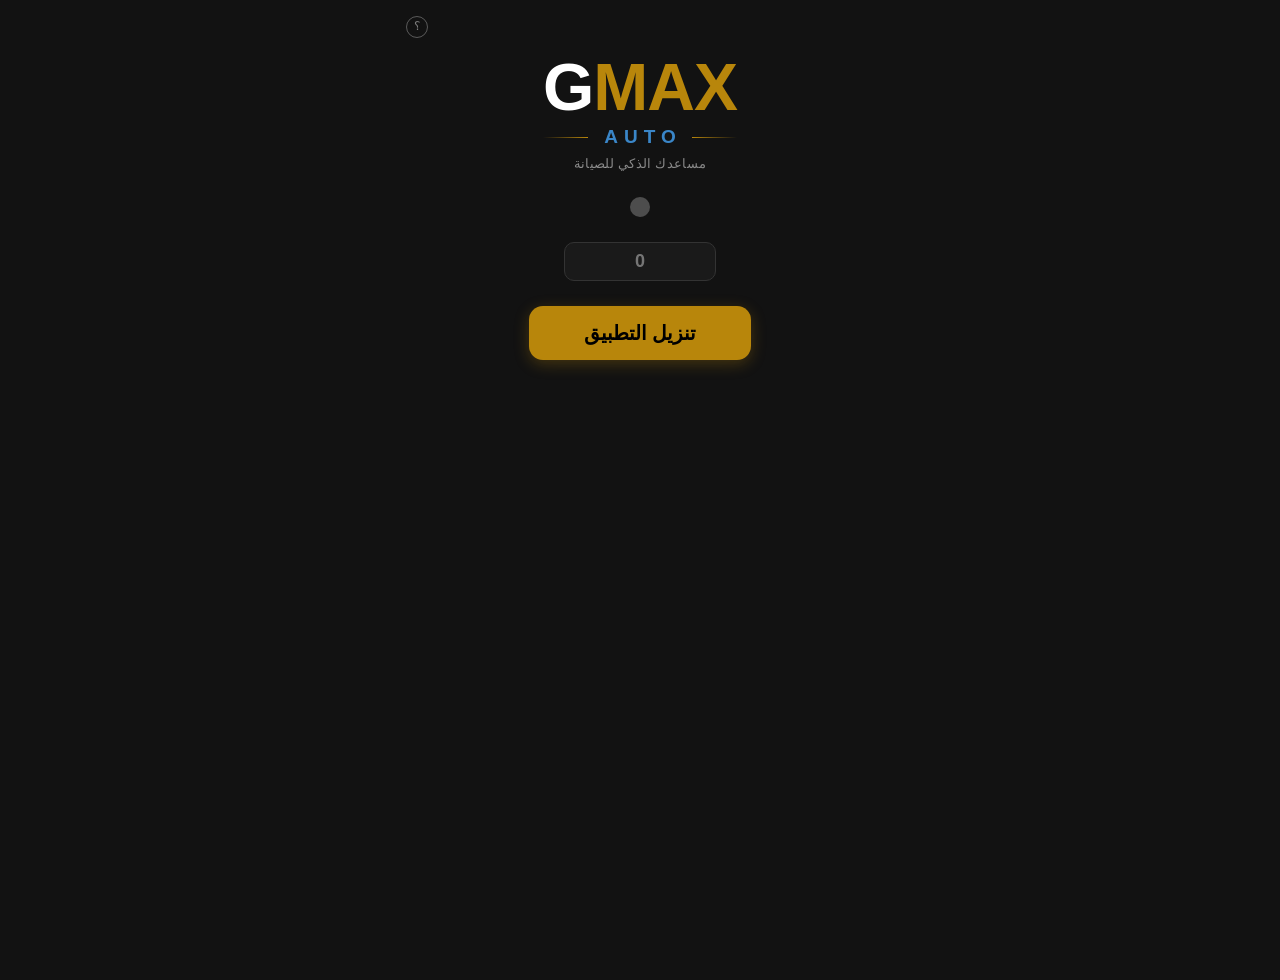
<file: gmaxB_v89x.html>
<!DOCTYPE html>
<html lang="ar" dir="rtl">
<head>
    <meta charset="UTF-8">
    <meta name="viewport" content="width=device-width, initial-scale=1.0">
    <title>GMX AUTO - مساعدك الذكي للصيانة</title>
    <style>
        body {
            font-family: 'Segoe UI', Tahoma, Geneva, Verdana, sans-serif;
            background-color: #121212;
            color: #ffffff;
            margin: 0;
            padding: 0;
            display: flex;
            flex-direction: column;
            align-items: center;
            min-height: 100vh;
            overflow-x: hidden;
            padding-bottom: 80px;
        }

        .container, .main-container {
            width: 100%;
            max-width: 500px;
            display: flex;
            flex-direction: column;
            align-items: center;
            box-sizing: border-box;
        }

        .main-container {
            padding: 20px;
            min-height: calc(100vh - 70px);
        }

        .content-wrap {
            flex: 1;
            width: 100%;
        }

        #welcome-page {
            width: 100%;
            max-width: 500px;
            height: calc(100vh - 65px);
            display: flex;
            flex-direction: column;
            justify-content: flex-start;
            padding-top: 6vh;
            align-items: center;
            padding-left: 20px;
            padding-right: 20px;
            box-sizing: border-box;
            background-color: #121212;
            position: fixed;
            top: 0;
            left: 50%;
            transform: translateX(-50%);
            z-index: 999;
            overflow-y: auto;
            padding-bottom: 30px;
        }
        
        .gmax-brand {
            font-size: 70px;
            font-weight: 900;
            letter-spacing: -2px;
            line-height: 1;
            display: flex;
            direction: ltr;
        }
        .gmax-white { color: #ffffff; }
        .gmax-gold { color: #b8860b; }

        .auto-text {
            font-size: 20px;
            font-weight: bold;
            color: #3a86c8;
            text-transform: uppercase;
            letter-spacing: 12px;
            margin: 0 0 12px 12px;
            direction: ltr;
        }

        .logo-lockup { display: flex; flex-direction: column; align-items: center; margin-bottom: 26px; }
        .logo-lockup .gmax-brand { font-family: 'Avenir Next', Futura, 'Century Gothic', 'Trebuchet MS', 'Segoe UI', sans-serif; font-size: 66px; font-weight: 800; letter-spacing: -1px; }
        .auto-row { display: flex; align-items: center; justify-content: center; gap: 10px; width: 100%; margin-top: 6px; direction: ltr; }
        .auto-line { flex: 1; height: 1px; background: linear-gradient(to right, transparent, #b8860b); }
        .auto-line:last-child { background: linear-gradient(to left, transparent, #b8860b); }
        .logo-lockup .auto-text { font-family: 'Avenir Next', Futura, 'Century Gothic', 'Trebuchet MS', sans-serif; font-size: 19px; font-weight: 600; letter-spacing: 6px; margin: 0 0 0 6px; }
        .main-subtitle {
            font-size: 13px;
            color: rgba(255,255,255,0.5);
            text-align: center;
            margin-top: 8px;
            font-weight: 300;
            letter-spacing: 0.3px;
        }

        .single-global-light {
            width: 20px;
            height: 20px;
            border-radius: 50%;
            margin-bottom: 25px;
            background-color: #4caf50;
            box-shadow: 0 0 16px #4caf50;
        }

        .welcome-odometer-section {
            display: flex;
            flex-direction: column;
            align-items: center;
            margin-bottom: 25px;
            width: 100%;
        }
        .odo-why-btn { position: relative; width: 20px; height: 20px; border-radius: 50%; border: 1px solid rgba(255,255,255,0.3); color: rgba(255,255,255,0.45); font-size: 12px; line-height: 18px; text-align: center; margin-top: 6px; cursor: pointer; user-select: none; }
        .odo-why-btn::after { content: ''; position: absolute; inset: -12px; }
        .odo-why-btn:active { border-color: #b8860b; color: #b8860b; }

        .welcome-odometer-text {
            background-color: #1a1a1a;
            border: 1px solid #333333;
            color: rgba(255, 255, 255, 0.4);
            font-size: 18px;
            font-weight: bold;
            padding: 8px 10px;
            border-radius: 10px;
            text-align: center;
            width: 130px;
            direction: ltr;
            user-select: none;
            cursor: pointer;
        }

        .start-app-btn {
            background-color: #b8860b;
            color: #000000;
            border: none;
            padding: 15px 55px;
            font-size: 20px;
            font-weight: bold;
            border-radius: 14px;
            cursor: pointer;
            box-shadow: 0 4px 15px rgba(184, 134, 11, 0.3);
        }
        .start-app-btn:active { transform: scale(0.95); }

        .page-header {
            display: flex;
            justify-content: space-between;
            align-items: center;
            margin-bottom: 15px;
            border-bottom: 1px solid #2d2d2d;
            padding-bottom: 10px;
            width: 100%;
            box-sizing: border-box;
        }
        
        .title-area {
            display: flex;
            align-items: center;
            gap: 10px;
        }

        .page-title { 
            font-size: 16px; 
            font-weight: bold; 
            color: #b8860b; 
        }
        .seg-tabs { width: 100%; margin-bottom: 22px; box-sizing: border-box; padding: 4px; border-radius: 14px; background: #1a1a1a; display: flex; flex-direction: column; gap: 4px; }
        .seg-row { display: flex; gap: 4px; }
        .seg-tab { position: relative; flex: 1; min-width: 0; padding: 9px 2px; background: none; border: none; border-radius: 10px; color: #8a8a8a; font-family: inherit; font-size: 13px; font-weight: bold; cursor: pointer; white-space: nowrap; transition: background .15s, color .15s; -webkit-tap-highlight-color: transparent; }
        .seg-wide { display: block; width: 100%; }
        .seg-tab.active { color: #d4a017; background: #2c2c2c; box-shadow: 0 1px 3px rgba(0,0,0,0.45); }
        .seg-tab:not(.active):active { background: #232323; }
        .seg-tab .seg-dot { position: absolute; top: 6px; left: 8px; width: 7px; height: 7px; margin: 0; box-shadow: none; opacity: 0.9; }
        .nav-tabs { display: flex; gap: 6px; width: 100%; margin-bottom: 50px; padding-bottom: 3px; border-bottom: 1px solid #2d2d2d; box-sizing: border-box; }
        .nav-tab { flex: 1; min-width: 0; display: flex; flex-direction: column; align-items: center; gap: 5px; cursor: pointer; padding: 6px 0 0; border-radius: 12px; border: 1px solid transparent; }
        .nav-tab.active .home-card-icon-box { border-color: #b8860b; background-color: rgba(184,134,11,0.12); }
        .nav-tab.active .nav-tab-label { color: #b8860b; }
        .nav-tab .home-card-icon-box { width: 38px; height: 38px; font-size: 17px; }
        .guide-line { text-align: center; color: #888; font-size: 13px; line-height: 1.9; padding: 40px 24px 10px; }
        .alert-section-title { font-size: 14px; font-weight: bold; margin: 6px 0 8px; }
        .alert-section-title.red { color: #f44336; }
        .alert-section-title.yellow { color: #ff9800; }
        .alert-section { margin-bottom: 22px; }
        .alert-line { display: flex; align-items: center; justify-content: space-between; gap: 10px; padding: 11px 2px; border-bottom: 1px solid #2d2d2d; font-size: 13px; color: rgba(255,255,255,0.88); line-height: 1.7; }
        .alert-line .status-light { flex: none; margin: 0; }
        .alert-line { cursor: pointer; }
        .alert-line:active { background: #1c1c1c; }
        .nav-tab-label { font-size: 11px; font-weight: bold; color: #aaa; white-space: nowrap; }
        .tab-icon-box { position: relative; }
        .indicators-table td.col-indicator { white-space: normal; line-height: 1.4; }
        .alerts-empty { text-align: center; padding: 50px 20px; }
        .alerts-empty-check { font-size: 28px; color: rgba(129,199,132,0.55); line-height: 1; margin-bottom: 12px; }
        .alerts-empty-text { font-size: 14px; font-weight: bold; color: rgba(255,255,255,0.85); line-height: 1.8; }
        .alerts-basis { font-size: 11px; color: rgba(255,255,255,0.5); margin-top: 14px; line-height: 1.8; }
        .alerts-basis.warn { color: rgba(255,152,0,0.7); }
        .alerts-empty-sub { font-size: 12px; color: rgba(255,255,255,0.4); margin-top: 8px; line-height: 1.7; }

        /* شعار مصغر في صفحة البطاقات الرئيسية أعلى اليسار */
        .header-mini-brand { display: flex; flex-direction: column; align-items: flex-start; cursor: pointer; user-select: none; }
        .mini-brand-row { font-size: 15px; font-weight: 900; letter-spacing: -0.5px; line-height: 1; display: flex; direction: ltr; }
        .mini-brand-sub { font-size: 9.5px; color: #888888; margin-top: 2px; letter-spacing: 0; white-space: nowrap; }

        .unified-close-btn {
            background: rgba(255, 255, 255, 0.1);
            border: 1px solid rgba(255, 255, 255, 0.3);
            color: rgba(255, 255, 255, 0.8);
            padding: 6px 14px;
            border-radius: 8px;
            font-size: 12px;
            font-weight: bold;
            cursor: pointer;
        }
        .unified-close-btn:active {
            background-color: rgba(255, 255, 255, 0.25);
            color: #fff;
        }

        .num-ltr {
            direction: ltr;
            unicode-bidi: embed;
            display: inline-block;
        }

        .indicators-table {
            width: 100%;
            border-collapse: collapse;
            margin-top: 5px;
            background-color: #181818;
            border-radius: 10px;
            overflow: hidden;
            border: 1px solid #2d2d2d;
            table-layout: fixed;
        }
        
        .indicators-table th, 
        .indicators-table td {
            padding: 12px 8px;
            font-size: 12px;
            border-bottom: 1px solid #282828;
            overflow: hidden;
            text-overflow: ellipsis;
            white-space: nowrap;
            vertical-align: middle;
        }

        .table-col-titles { display: flex; font-size: 11px; color: rgba(255,255,255,0.6); padding: 0 1px 5px; margin-top: 0; }
        .table-col-titles span:nth-child(1) { width: 45%; text-align: right; padding-right: 10px; box-sizing: border-box; }
        .table-col-titles span:nth-child(2) { width: 40%; text-align: center; }
        .table-col-titles span:nth-child(3) { width: 15%; text-align: center; }
        .global-tabs-hint { font-size: 12px; color: rgba(255,255,255,0.45); text-align: center; margin: 0 0 16px; }
        .group-help-wrap { display: flex; justify-content: flex-start; margin: 16px 0 20px; }
        .indicators-table th {
            background-color: #1e1e1e;
            color: #b8860b;
            font-weight: bold;
        }

        .indicators-table tr {
            cursor: pointer;
            transition: background-color 0.2s;
        }
        .indicators-table tr:hover {
            background-color: rgba(184, 134, 11, 0.08);
        }
        .indicators-table tr:last-child td { border-bottom: none; }

        .col-indicator { width: 45%; text-align: right; color: #b8860b; font-weight: bold; padding-right: 10px; }
        .col-remaining { width: 40%; text-align: center; color: #ffffff; font-weight: bold; }
        .col-toggle { width: 15%; text-align: center; }

        .status-light {
            width: 14px;
            height: 14px;
            border-radius: 50%;
            margin: 0 auto;
            box-shadow: 0 0 8px rgba(0,0,0,0.5);
        }
        .status-green { background-color: #4caf50; box-shadow: 0 0 8px #4caf50; }
        .status-yellow { background-color: #ff9800; box-shadow: 0 0 8px #ff9800; }
        .status-red { background-color: #f44336; box-shadow: 0 0 8px #f44336; }
        .status-none { background-color: rgba(255, 255, 255, 0.22); box-shadow: none; }
        @keyframes odoPulse { 0%,100% { text-shadow: 0 0 0 rgba(184,134,11,0); } 50% { text-shadow: 0 0 14px rgba(184,134,11,0.9); } }
        .odo-attention { animation: odoPulse 1.3s infinite; }

        .cards-container {
            display: flex;
            flex-direction: column;
            gap: 14px;
            margin-top: 30px;
            width: 100%;
        }
        .home-card-icon-box {
            width: 36px; height: 36px;
            background-color: #262626;
            border: 1px solid #383838;
            border-radius: 10px;
            display: flex; align-items: center; justify-content: center;
            font-size: 16px; flex-shrink: 0;
        }

        .home-card {
            background-color: #1e1e1e;
            border: 1px solid #2d2d2d;
            border-radius: 12px;
            padding: 18px 20px;
            display: flex;
            justify-content: space-between;
            align-items: center;
            cursor: pointer;
            width: 100%;
            color: #fff;
            font-size: 16px;
            font-weight: bold;
            box-sizing: border-box;
            transition: border-color 0.2s;
        }
        .home-card:active { border-color: #b8860b; }
        .home-card-title { font-size: 16px; font-weight: bold; color: #fff; }
        .home-card .status-light { margin: 0; flex: none; }

        .bottom-nav-bar {
            position: fixed;
            bottom: 0;
            left: 50%;
            transform: translateX(-50%);
            width: 100%;
            max-width: 500px;
            height: 65px;
            background-color: #181818;
            border-top: 1px solid #2d2d2d;
            display: flex;
            justify-content: space-around;
            align-items: center;
            z-index: 10000;
            box-sizing: border-box;
            padding: 0 5px;
        }

        .bottom-nav-item {
            display: flex;
            flex-direction: column;
            align-items: center;
            justify-content: center;
            flex: 1;
            height: 100%;
            cursor: pointer;
            color: rgba(255,255,255,0.55);
            transition: color 0.2s;
            user-select: none;
            background: none;
            border: none;
            position: relative;
        }

        .bottom-nav-item.active {
            color: #b8860b;
            border: 1px solid rgba(255, 255, 255, 0.25);
            border-radius: 6px;
            box-shadow: 0 0 4px rgba(255, 255, 255, 0.1);
        }

        .bottom-nav-item:active {
            color: #b8860b;
        }

        .bottom-nav-icon {
            display: flex; align-items: center; justify-content: center;
            height: 24px; margin-bottom: 3px;
        }
        .ico { display: block; flex-shrink: 0; }
        .up-sheet-x, .up-sheet-ok { display: inline-flex; align-items: center; justify-content: center; padding: 0; }
        .home-card > span:last-child { display: flex; align-items: center; color: #b8860b; }
        .home-card-icon-box { color: rgba(255,255,255,0.75); }
        .nav-tab.active .home-card-icon-box { color: #b8860b; }
        .alerts-empty-check { display: flex; justify-content: center; }

        .bottom-nav-label {
            font-size: 11px;
            font-weight: bold;
        }

        .wizard-overlay {
            display: none;
            position: fixed;
            top: 0; left: 0; width: 100%; height: 100%;
            background-color: rgba(0, 0, 0, 0.85);
            z-index: 35000;
            justify-content: center;
            align-items: center;
            padding: 15px;
            box-sizing: border-box;
        }
        .wizard-container {
            background-color: #1e1e1e;
            color: #ffffff;
            border-radius: 16px;
            width: 100%;
            max-width: 390px;
            height: 600px;
            max-height: 95vh;
            padding: 15px;
            box-shadow: 0 10px 30px rgba(0, 0, 0, 0.5);
            box-sizing: border-box;
            border: 2px solid #b8860b;
            display: flex;
            flex-direction: column;
            justify-content: flex-start;
            align-items: stretch;
        }

        .wizard-header-title {
            font-size: 13px;
            font-weight: bold;
            color: #b8860b;
            text-align: right;
            margin-bottom: 4px;
            flex-shrink: 0;
        }
        
        .wizard-display-box {
            background-color: #121212;
            border: 2px solid #444;
            border-radius: 10px;
            padding: 8px 12px;
            font-size: 18px;
            font-weight: bold;
            color: rgba(255, 255, 255, 0.6);
            display: flex;
            justify-content: center;
            align-items: center;
            gap: 10px;
            margin-bottom: 8px;
            direction: rtl;
            flex-shrink: 0;
        }
        
        .wizard-number-part { direction: ltr; unicode-bidi: embed; color: rgba(255, 255, 255, 0.6); }
        .wizard-unit-part { color: rgba(255, 255, 255, 0.6); font-size: 14px; font-weight: normal; }

        .checklist-container {
            display: flex;
            flex-direction: column;
            gap: 6px;
            margin-bottom: 10px;
            flex-grow: 1;
            overflow-y: auto;
        }
        .checklist-item {
            background-color: #262626;
            border: 1px solid #444;
            padding: 10px 12px;
            border-radius: 8px;
            display: flex;
            align-items: center;
            justify-content: space-between;
            cursor: pointer;
            font-size: 13px;
            font-weight: bold;
            user-select: none;
            color: #ffffff;
        }
        .checklist-checkbox {
            width: 16px;
            height: 16px;
            border: 2px solid #666;
            border-radius: 4px;
            display: flex;
            align-items: center;
            justify-content: center;
            font-size: 11px;
        }
        .checklist-item.checked .checklist-checkbox {
            background-color: #b8860b;
            border-color: #b8860b;
            color: #000;
        }

        .numpad-grid {
            display: grid;
            grid-template-columns: repeat(6, 1fr);
            gap: 4px;
            margin-bottom: 8px;
            flex-shrink: 0;
        }
        .numpad-btn {
            background-color: #2a2a2a;
            border: 1px solid #444;
            border-radius: 6px;
            padding: 6px 0;
            font-size: 13px;
            font-weight: bold;
            color: #ffffff;
            cursor: pointer;
            user-select: none;
            text-align: center;
        }
        .numpad-btn:active { background-color: #444; }
        .numpad-btn-del { background-color: #3a1a1a; color: #ff8888; border-color: #552222; font-size: 11px; }
        
        .numpad-actions-row {
            display: flex;
            gap: 10px;
            margin-top: auto;
            flex-shrink: 0;
            padding-top: 5px;
        }
        .numpad-action-btn { flex: 1; padding: 12px; border-radius: 8px; border: none; font-size: 14px; font-weight: bold; cursor: pointer; }
        .numpad-cancel-btn { background-color: #333; color: #ccc; }
        .numpad-confirm-btn { background-color: #b8860b; color: #000; }

        .wizard-calendar-box {
            background-color: #121212;
            border: 1px solid #444;
            border-radius: 10px;
            padding: 8px;
            margin-bottom: 8px;
            flex-grow: 1;
            display: flex;
            flex-direction: column;
        }
        .cal-nav-row {
            display: flex;
            justify-content: space-between;
            align-items: center;
            background-color: #181818;
            padding: 3px 6px;
            border-radius: 6px;
            margin-bottom: 3px;
        }
        .cal-nav-btn { background: none; border: 1px solid #444; color: #b8860b; font-weight: bold; padding: 2px 6px; border-radius: 4px; cursor: pointer; }
        .cal-nav-label { font-size: 12px; font-weight: bold; color: #fff; direction: rtl; }
        
        .cal-weekdays { display: grid; grid-template-columns: repeat(7, 1fr); text-align: center; margin-bottom: 4px; }
        .cal-weekday-badge {
            display: inline-flex;
            align-items: center;
            justify-content: center;
            width: 100%;
            height: 22px;
            background: none;
            border: none;
            color: rgba(255, 255, 255, 0.45);
            font-size: 10px;
            font-weight: 500;
        }

        .cal-days-grid { display: grid; grid-template-columns: repeat(7, 1fr); gap: 2px; overflow-y: auto; }
        .cal-day-cell {
            aspect-ratio: 1;
            display: flex;
            align-items: center;
            justify-content: center;
            font-size: 11px;
            border-radius: 4px;
            background-color: #252525;
            color: #fff;
            cursor: pointer;
            user-select: none;
        }
        .cal-day-cell.selected { background-color: #b8860b !important; color: #000 !important; font-weight: bold; }

        .date-display-box {
            background-color: #262626;
            border: 1px solid #444;
            color: rgba(255, 255, 255, 0.6);
            padding: 8px 10px;
            border-radius: 8px;
            font-size: 12px;
            font-weight: bold;
            text-align: center;
            flex-grow: 1;
        }
        
        .date-display-box.editable { color: #fff; cursor: pointer; }
        .date-display-box { border-color: rgba(255,255,255,0.25) !important; }
        .date-display-box.touched { border-color: #b8860b !important; }
        .date-display-box.editable:active { background-color: rgba(184,134,11,0.15); }
        .tap-hint { font-size: 11px; color: rgba(255,255,255,0.5); text-align: left; direction: rtl; margin: -2px 0 6px 0; }
        .field-row-inline {
            display: flex;
            align-items: center;
            gap: 6px;
            margin-bottom: 8px;
            flex-shrink: 0;
        }

        .field-label-text {
            font-size: 12px;
            color: #b8860b;
            font-weight: bold;
            width: 85px;
            flex-shrink: 0;
        }

        .detail-row {
            display: flex;
            justify-content: space-between;
            align-items: center;
            padding: 10px 0;
            border-bottom: 1px solid #2d2d2d;
            font-size: 13px;
        }
        .detail-row:last-child { border-bottom: none; }
        .detail-label { color: rgba(255, 255, 255, 0.6); }
        .detail-val { font-weight: bold; color: #fff; }
        
        .detail-actions-row { display: flex; gap: 10px; margin-top: 12px; }
        .detail-act-btn { flex: 1; padding: 12px; border-radius: 8px; font-size: 14px; font-weight: bold; cursor: pointer; box-sizing: border-box; }
        .detail-act-update { background-color: #332710; border: 1px solid #b8860b; color: #ffda75; box-shadow: 0 2px 8px rgba(184, 134, 11, 0.3); }
        .detail-act-update:active { background-color: #b8860b; color: #000; }

        .up-summary { font-size: 12px; color: rgba(255,255,255,0.6); text-align: center; margin-top: 6px; }
        .trip-line { text-align: center; font-size: 13px; color: rgba(255,255,255,0.55); margin: 34px 0 0; }
        .up-fld-lbl { font-size: 11px; font-weight: bold; color: #245a98; margin: 6px 2px 3px; }
        .up-sheet .date-display-box.pick { cursor: pointer; }
        .up-sheet .date-display-box.on { border: 2px solid #2f6fb5 !important; background: #fff; }
        #up-sheet-body .spec-display { direction: ltr; min-height: 22px; padding: 10px; font-size: 16px; font-weight: bold; border-radius: 8px; border: 1px solid #b8bec7; background: #fff; color: #1d3d66; text-align: center; margin: 8px 0; word-break: break-all; }
        .spec-kb { direction: ltr; display: grid; grid-template-columns: repeat(10, 1fr); gap: 3px; }
        .skb-btn { padding: 8px 0; font-size: 12px; font-weight: bold; border-radius: 5px; background: #f4f4f1; border: 1px solid #b8bec7; color: #222; cursor: pointer; user-select: none; min-width: 0; }
        .skb-btn:active { background: #d3dbe6; }
        .skb-space { grid-column: span 4; font-size: 11px; }
        .skb-del { grid-column: span 3; background: #f6dcd6; border-color: #e3b5ab; color: #b3261e; font-size: 11px; }
        .up-warn-text { font-size: 14px; line-height: 2; text-align: center; color: #1d3d66; margin-top: 14px; }
        .up-sheet .up-summary { color: #3d5a80; margin: 5px 0 6px; }
        .detail-top-info { font-size: 12px; color: rgba(255,255,255,0.6); }
        #detail-page-container.up-locked .page-header, #detail-page-container.up-locked #detail-page-content-area, #detail-page-container.up-locked #detail-page-action-container { pointer-events: none; }
        .detail-act-update { position: relative; }
        .up-seg { display: flex; gap: 0; }
        .up-seg-btn { flex: 1; padding: 13px 6px; font-size: 14px; font-weight: bold; background: #1f1f1f; border: 1px solid #444; color: #ccc; cursor: pointer; }
        .up-seg-btn:first-child { border-radius: 0 10px 10px 0; }
        .up-seg-btn:last-child { border-radius: 10px 0 0 10px; border-right: none; }
        .up-seg-btn:active { background: #2a2a2a; }
        .detail-act-update { background: #1f1f1f; border: 1px solid #444; color: #fff; box-shadow: none; }
        .detail-act-update:active { background: #2a2a2a; color: #fff; }
        .detail-back-btn { display: block; width: 100%; margin-top: 12px; padding: 12px; border-radius: 8px; font-size: 14px; font-weight: bold; cursor: pointer; box-sizing: border-box; background: #1f1f1f; border: 1px solid #444; color: #fff; font-family: inherit; }
        .detail-back-btn:active { background: #2a2a2a; }
        .cfg-btn { display: inline-flex; align-items: center; gap: 5px; height: 40px; margin: 0; padding: 0 2px 0 8px; background: none; border: none; color: #b8860b; font-family: inherit; cursor: pointer; -webkit-tap-highlight-color: transparent; }
        .cfg-btn svg { stroke-width: 2.6; }
        .cfg-btn:active { opacity: 0.6; }
        #up-sheet-overlay { position: fixed; inset: 0; z-index: 36500; pointer-events: none; }
        .up-sheet { position: absolute; left: 50%; transform: translateX(-50%); width: calc(100% - 24px); max-width: 476px; box-sizing: border-box; background: #1e1e1e; border: 1px solid rgba(255,255,255,0.3); border-radius: 14px; padding: 12px 14px 14px; box-shadow: 0 6px 22px rgba(0,0,0,0.6); pointer-events: auto; display: flex; flex-direction: column; }
        .up-sheet-head { display: flex; justify-content: space-between; align-items: center; margin-bottom: 10px; flex-shrink: 0; }
        .up-sheet-title { font-size: 14px; font-weight: bold; color: #b8860b; }
        #up-sheet-field { flex-shrink: 0; }
        #up-error { min-height: 0; margin: 0; }
        #up-error:empty { display: none; }
        #up-sheet-field .date-display-box { text-align: center; font-size: 15px; padding: 10px 12px; }
        #up-sheet-body { flex: 1; min-height: 0; overflow-y: auto; margin-top: 0; }
        #up-sheet-body .wizard-calendar-box { margin-top: 2px; flex-grow: 0; }
        .up-sheet-actions { display: flex; gap: 8px; margin-top: 10px; flex-shrink: 0; }
        .up-act { flex: 1; height: 52px; font-size: 11px !important; line-height: 1.3; direction: rtl !important; padding: 0 4px !important; display: flex; flex-direction: column; align-items: center; justify-content: center; gap: 3px; }
        .up-act.on { background: #fff !important; border: 2px solid #2f6fb5 !important; }
        .up-sheet-ok { flex: 1; background: #b8860b; color: #000; border: none; border-radius: 10px; height: 52px; font-size: 14px; font-weight: bold; cursor: pointer; }
        .up-sheet-x { flex: 1; background: #333; color: #ccc; border: none; border-radius: 10px; height: 52px; font-size: 13px; font-weight: bold; cursor: pointer; }
        .up-label { font-size: 11px; color: #b8860b; margin: 0 0 4px 0; font-weight: bold; }
        #up-sheet-body .numpad-btn { padding: 12px 0; font-size: 16px; }
        #up-sheet-body .numpad-grid { gap: 6px; }
        #up-sheet-body .suggestion-chip-btn { padding: 10px 2px; font-size: 11px; }
        .suggestions-row {
            display: grid;
            grid-template-columns: repeat(4, 1fr);
            gap: 4px;
            margin-bottom: 8px;
            flex-shrink: 0;
        }
        .suggestion-chip-btn {
            background-color: #1f2937;
            border: 1px solid #b8860b;
            color: #ffda75;
            font-size: 11px;
            font-weight: bold;
            padding: 6px 2px;
            border-radius: 6px;
            cursor: pointer;
            text-align: center;
            direction: ltr;
        }
        .suggestion-chip-btn.active-suggestion {
            border-color: #ffffff !important;
            background-color: #3a2f10;
        }
        .suggestion-chip-btn:active {
            background-color: #b8860b;
            color: #000;
        }
        
        .error-inline-msg {
            color: #f44336;
            font-size: 11px;
            font-weight: bold;
            text-align: center;
            margin-top: 6px;
            min-height: 16px;
        }
    
        /* ===== نوافذ القرار (إدخال المستخدم): سطح كريمي مختلف عن صفحات القراءة السوداء ===== */
        #up-sheet-overlay { background: none; }
        #welcome-odo-overlay { background-color: transparent; }
        @keyframes decideIn { from { opacity: 0; margin-top: 8px; } to { opacity: 1; margin-top: 0; } }
        .up-sheet, #welcome-odo-overlay .wizard-container { animation: decideIn 0.16s ease-out; }

        .up-sheet { background: #e3e3df; border: 1.5px solid #2f6fb5; color: #1d3d66; box-shadow: 0 8px 28px rgba(0,0,0,0.7); }
        .up-sheet .up-sheet-title, .up-sheet .up-label, .up-sheet .wizard-header-title { color: #245a98; }
        .up-sheet .numpad-btn { background: #f4f4f1; border: 1px solid #b8bec7; color: #222; }
        .up-sheet .numpad-btn:active { background: #d3dbe6; }
        .up-sheet .numpad-btn-del { background: #f6dcd6; border-color: #e3b5ab; color: #b3261e !important; }
        .up-sheet .suggestion-chip-btn { background: #f4f4f1; border: 1px solid #2f6fb5; color: #1f4f8a; }
        .up-sheet .suggestion-chip-btn.active-suggestion { background: #2f6fb5; color: #fff; }
        .up-sheet .up-sheet-ok, .up-sheet .numpad-confirm-btn { background: #2f6fb5; color: #fff; }
        .up-sheet .up-sheet-x, .up-sheet .numpad-cancel-btn { background: #c9ccd1; color: #333; }
        .up-sheet .odo-why-btn { color: #3d5a80; border-color: #8091a8; }
        .up-sheet .wizard-display-box { background: #f4f4f1; border: 2px solid #b8bec7; }
        .up-sheet .wizard-number-part, .up-sheet .wizard-unit-part { color: #1d3d66; }
        .up-sheet .date-display-box { background: #f4f4f1; color: #3d5a80; border-color: #aeb6c2 !important; }
        .up-sheet .date-display-box.editable { color: #1d3d66; }
        .up-sheet .date-display-box.touched { border-color: #2f6fb5 !important; }
        .up-sheet .field-label-text { color: #3d5a80; }
        .up-sheet .tap-hint { color: #5d7391; }
        .up-sheet .error-inline-msg { color: #b3261e; }
        .up-sheet .wizard-calendar-box { background: #ececE8; border-color: #b8bec7; }
        .up-sheet .cal-nav-row { background: #d5d8dc; }
        .up-sheet .cal-nav-btn { color: #245a98; border-color: #a9b4c4; }
        .up-sheet .cal-nav-label { color: #1d3d66; }
        .up-sheet .cal-weekday-badge { color: rgba(29,61,102,0.65); }
        .up-sheet .cal-day-cell { background: #f4f4f1; color: #1d3d66; }
        .up-sheet .cal-day-cell.selected { background: #2f6fb5 !important; color: #fff !important; }
        .up-sheet [style*="rgba(255,255,255"] { color: #2b4a73 !important; }
        .up-sheet [style*="#ff9800"] { color: #b45f00 !important; }

        #welcome-odo-overlay .wizard-container { background: #e3e3df; border: 1.5px solid #2f6fb5; color: #1d3d66; box-shadow: 0 8px 28px rgba(0,0,0,0.7); }
        #welcome-odo-overlay .wizard-container .up-sheet-title, #welcome-odo-overlay .wizard-container .up-label, #welcome-odo-overlay .wizard-container .wizard-header-title { color: #245a98; }
        #welcome-odo-overlay .wizard-container .numpad-btn { background: #f4f4f1; border: 1px solid #b8bec7; color: #222; }
        #welcome-odo-overlay .wizard-container .numpad-btn:active { background: #d3dbe6; }
        #welcome-odo-overlay .wizard-container .numpad-btn-del { background: #f6dcd6; border-color: #e3b5ab; color: #b3261e !important; }
        #welcome-odo-overlay .wizard-container .suggestion-chip-btn { background: #f4f4f1; border: 1px solid #2f6fb5; color: #1f4f8a; }
        #welcome-odo-overlay .wizard-container .suggestion-chip-btn.active-suggestion { background: #2f6fb5; color: #fff; }
        #welcome-odo-overlay .wizard-container .up-sheet-ok, #welcome-odo-overlay .wizard-container .numpad-confirm-btn { background: #2f6fb5; color: #fff; }
        #welcome-odo-overlay .wizard-container .up-sheet-x, #welcome-odo-overlay .wizard-container .numpad-cancel-btn { background: #c9ccd1; color: #333; }
        #welcome-odo-overlay .wizard-container .odo-why-btn { color: #3d5a80; border-color: #8091a8; }
        #welcome-odo-overlay .wizard-container .wizard-display-box { background: #f4f4f1; border: 2px solid #b8bec7; }
        #welcome-odo-overlay .wizard-container .wizard-number-part, #welcome-odo-overlay .wizard-container .wizard-unit-part { color: #1d3d66; }
        #welcome-odo-overlay .wizard-container .date-display-box { background: #f4f4f1; color: #3d5a80; border-color: #aeb6c2 !important; }
        #welcome-odo-overlay .wizard-container .date-display-box.editable { color: #1d3d66; }
        #welcome-odo-overlay .wizard-container .date-display-box.touched { border-color: #2f6fb5 !important; }
        #welcome-odo-overlay .wizard-container .field-label-text { color: #3d5a80; }
        #welcome-odo-overlay .wizard-container .tap-hint { color: #5d7391; }
        #welcome-odo-overlay .wizard-container .error-inline-msg { color: #b3261e; }
        #welcome-odo-overlay .wizard-container .wizard-calendar-box { background: #ececE8; border-color: #b8bec7; }
        #welcome-odo-overlay .wizard-container .cal-nav-row { background: #d5d8dc; }
        #welcome-odo-overlay .wizard-container .cal-nav-btn { color: #245a98; border-color: #a9b4c4; }
        #welcome-odo-overlay .wizard-container .cal-nav-label { color: #1d3d66; }
        #welcome-odo-overlay .wizard-container .cal-weekday-badge { color: rgba(29,61,102,0.65); }
        #welcome-odo-overlay .wizard-container .cal-day-cell { background: #f4f4f1; color: #1d3d66; }
        #welcome-odo-overlay .wizard-container .cal-day-cell.selected { background: #2f6fb5 !important; color: #fff !important; }
        #welcome-odo-overlay .wizard-container [style*="rgba(255,255,255"] { color: #2b4a73 !important; }
        #welcome-odo-overlay .wizard-container [style*="#ff9800"] { color: #b45f00 !important; }

        /* شكل البطاقة: شريط أزرق عريض على الحافة اليمنى (بداية القراءة بالعربية) بدل الظل */
        .up-sheet, #welcome-odo-overlay .wizard-container {
            border: 1px solid #b8bec7;
            border-right: 7px solid #2f6fb5;
        }
</style>
</head>
<body>

    <div class="container">
        <!-- شاشة الترحيب (ظاهرة افتراضياً) -->
        <div id="welcome-page">
            <div class="logo-lockup">
                <div class="gmax-brand">
                    <span class="gmax-white">G</span><span class="gmax-gold">MAX</span>
                </div>
                <div class="auto-row"><span class="auto-line"></span><span class="auto-text">AUTO</span><span class="auto-line"></span></div>
                <div class="main-subtitle">مساعدك الذكي للصيانة</div>
            </div>
            <div class="single-global-light"></div>
            
            <div class="welcome-odometer-section">
                <div class="welcome-odometer-text" id="welcome-odo-display" onclick="openWelcomeOdoModal()">120 000</div>
            </div>

            <button class="start-app-btn" id="startBtn" onclick="startApp()">Start</button>
            <div class="odo-why-btn" style="position: fixed; top: 16px; left: 16px; margin: 0; z-index: 5;" onclick="showWelcomeHelp()">؟</div>
        </div>

        <!-- التطبيق الرئيسي (صفحة المؤشرات الشاملة والجزئية) -->
        <div id="main-app-container" style="display: none; width: 100%; min-height: 100vh;">
            <div class="main-container">
                <div class="content-wrap">
                    <div class="page-header">
                        <div class="title-area">
                            <button class="cfg-btn" id="cfg-btn" onclick="openGlobalActivatorPage()" aria-label="تفعيل المؤشرات"><span data-ico="menu" data-s="22"></span><span class="page-title" id="editor-title">المؤشرات</span></button>
                        </div>
                        <div class="header-mini-brand" onclick="goHome()">
                            <div class="mini-brand-row"><span style="color:#ffffff;">G</span><span style="color:#b8860b;">MAX</span><span style="color:#3a86c8;">AUTO</span></div>
                            <div class="mini-brand-sub">مساعدك الذكي للصيانة</div>
                        </div>
                    </div>

                    <!-- شريط الإطارات التبادلية للأقسام -->
                    <div id="categories-filter-bar-container"></div>

                    <!-- حاوية عرض جدول المؤشرات وزر المؤشرات الإضافية تحته -->
                    <div id="editor-form-container"></div>
                </div>
            </div>
        </div>

        <!-- صفحة الإعدادات العامة الكاملة -->
        <div id="settings-page-container" style="display: none; width: 100%; min-height: 100vh; box-sizing: border-box;">
            <div class="main-container">
                <div class="content-wrap">
                    <div class="page-header">
                        <div class="title-area">
                            <span class="page-title">الإعدادات العامة</span>
                        </div>
                        <div class="header-mini-brand" onclick="goHome()"><div class="mini-brand-row"><span style="color:#ffffff;">G</span><span style="color:#b8860b;">MAX</span><span style="color:#3a86c8;">AUTO</span></div><div class="mini-brand-sub">مساعدك الذكي للصيانة</div></div>
                    </div>
                    <div class="cards-container">
                        <div class="home-card" onclick="openBackupPage()">
                            <span class="home-card-title">النسخة الاحتياطية</span>
                            <span data-ico="backup" data-s="26"></span>
                        </div>
                        <div class="home-card" onclick="openNotesPage()">
                            <span class="home-card-title">ملاحظات</span>
                            <span data-ico="note" data-s="26"></span>
                        </div>
                        <div class="home-card" onclick="openFactoryResetModal()" style="border-color: rgba(244, 67, 54, 0.4);">
                            <span class="home-card-title" style="color: #f44336;">إعادة ضبط المصنع (تفريغ الذاكرة)</span>
                            <span style="color: #f44336;" data-ico="trash" data-s="26"></span>
                        </div>
                    </div>
                    <div class="group-help-wrap"><div class="odo-why-btn" style="margin:0;" onclick="showSettingsPageHelp()">؟</div></div>
                </div>
            </div>
        </div>

                <!-- صفحة الملاحظات الحرة -->
        <div id="notes-page-container" style="display: none; width: 100%; min-height: 100vh; box-sizing: border-box;">
            <div class="main-container">
                <div class="content-wrap" style="display: flex; flex-direction: column;">
                    <div class="page-header">
                        <div class="title-area">
                            <span class="page-title">ملاحظات</span>
                        </div>
                        <div style="display:flex;align-items:center;gap:14px;"><button class="unified-close-btn" onclick="closeNotesPage()">غلق</button><div class="header-mini-brand" onclick="goHome()"><div class="mini-brand-row"><span style="color:#ffffff;">G</span><span style="color:#b8860b;">MAX</span><span style="color:#3a86c8;">AUTO</span></div><div class="mini-brand-sub">مساعدك الذكي للصيانة</div></div></div>
                    </div>
                    <div style="display: flex; flex-direction: column; gap: 10px; width: 100%; flex-grow: 1; margin-bottom: 20px;">
                        <textarea id="notes-textarea" dir="auto" spellcheck="false" autocomplete="off" placeholder="اكتب ملاحظاتك هنا..." oninput="onNotesInput()" style="width: 100%; min-height: 55vh; background-color: #181818; color: #ffffff; border: 1px solid #333; border-radius: 10px; padding: 12px; font-size: 16px; line-height: 1.7; box-sizing: border-box; resize: vertical; font-family: inherit;"></textarea>
                        <div id="notes-status" style="font-size: 12px; min-height: 16px; color: rgba(255,255,255,0.55);"></div>
                        <div style="display: flex; gap: 8px;">
                            <button onclick="saveNotes()" style="flex: 2; background-color: #b8860b; color: #000; border: none; padding: 14px; font-weight: bold; border-radius: 8px; cursor: pointer; font-size: 14px; font-family: inherit;">حفظ</button>
                            <button onclick="copyNotes()" style="flex: 1; background-color: #1a1a1a; border: 1px solid #b8860b; color: #ffda75; padding: 14px; font-weight: bold; border-radius: 8px; cursor: pointer; font-size: 14px; font-family: inherit;">نسخ</button>
                        </div>
                    </div>
                </div>
            </div>
        </div>

        <!-- صفحة تفعيل المؤشرات (من زر التفعيل في صفحة المؤشرات) -->
        <div id="global-activator-page-container" style="display: none; width: 100%; min-height: 100vh; box-sizing: border-box;">
            <div class="main-container">
                <div class="content-wrap" style="display: flex; flex-direction: column;">
                    <div class="page-header">
                        <div class="title-area">
                            <span class="page-title">تفعيل المؤشرات</span>
                        </div>
                        <div class="header-mini-brand" onclick="goHome()"><div class="mini-brand-row"><span style="color:#ffffff;">G</span><span style="color:#b8860b;">MAX</span><span style="color:#3a86c8;">AUTO</span></div><div class="mini-brand-sub">مساعدك الذكي للصيانة</div></div>
                    </div>
                    <div id="global-tabs-container"></div>
                    <div class="checklist-container" id="global-settings-list-container" style="gap: 12px; flex-grow: 1; overflow-y: auto; margin-bottom: 8px;"></div>
                    <button class="detail-back-btn" style="margin: 6px 0 24px;" onclick="saveGlobalSettingsChanges()">حفظ والعودة إلى المؤشرات</button>
                </div>
            </div>
        </div>

        <!-- صفحة النسخة الاحتياطية الكاملة -->
        <div id="backup-page-container" style="display: none; width: 100%; min-height: 100vh; box-sizing: border-box;">
            <div class="main-container">
                <div class="content-wrap" style="display: flex; flex-direction: column;">
                    <div class="page-header">
                        <div class="title-area">
                            <span class="page-title">النسخة الاحتياطية</span>
                        </div>
                        <div style="display:flex;align-items:center;gap:14px;"><button class="unified-close-btn" onclick="closeBackupPageModal()">غلق</button><div class="header-mini-brand" onclick="goHome()"><div class="mini-brand-row"><span style="color:#ffffff;">G</span><span style="color:#b8860b;">MAX</span><span style="color:#3a86c8;">AUTO</span></div><div class="mini-brand-sub">مساعدك الذكي للصيانة</div></div></div>
                    </div>
                    <div style="display: flex; flex-direction: column; gap: 10px; width: 100%; flex-grow: 1; margin-bottom: 20px;">
                        <div style="font-size: 12px; color: #b8860b; font-weight: bold;">معلومات التخزين المحلي (JSON):</div>
                        <textarea id="backup-textarea-content" readonly style="width: 100%; flex-grow: 1; min-height: 350px; background-color: #181818; color: #76ff03; border: 1px solid #333; border-radius: 8px; padding: 10px; font-size: 11px; box-sizing: border-box; resize: none; font-family: monospace;" dir="ltr"></textarea>
                        
                        <div style="display: flex; gap: 8px; margin-top: 10px;">
                            <button onclick="downloadBackupJson()" style="flex: 1; background-color: #b8860b; color: #000; border: none; padding: 12px; font-weight: bold; border-radius: 8px; cursor: pointer; font-size: 12px;">تنزيل ملف JSON</button>
                            <button onclick="triggerUploadJson()" style="flex: 1; background-color: #1a1a1a; border: 1px solid #b8860b; color: #ffda75; padding: 12px; font-weight: bold; border-radius: 8px; cursor: pointer; font-size: 12px;">تحميل ملف JSON</button>
                            <input type="file" id="json-file-input" style="display: none;" accept=".json" onchange="handleFileSelected(event)">
                        </div>
                        <div id="undo-import-row" style="display: none;">
                            <button onclick="undoLastImport()" style="width: 100%; background: none; border: 1px solid rgba(255,255,255,0.3); color: rgba(255,255,255,0.7); padding: 10px; border-radius: 8px; cursor: pointer; font-size: 12px;"><span data-ico="undo" data-s="15" style="display:inline-flex;vertical-align:middle;margin-left:6px;"></span>التراجع عن آخر استرجاع</button>
                        </div>
                    </div>
                </div>
            </div>
        </div>

        <!-- صفحة المؤشر الفرعي: التفاصيل في الأعلى، وتحتها زر التحديث الذي يفتح قسم التحديث في الصفحة نفسها -->
        <div id="detail-page-container" style="display: none; width: 100%; min-height: 100vh; box-sizing: border-box;">
            <div class="main-container">
                <div class="content-wrap" style="display: flex; flex-direction: column;">
                    <div class="page-header">
                        <div class="title-area">
                            <span class="page-title" id="detail-page-title"></span>
                        </div>
                        <div class="header-mini-brand" onclick="goHome()"><div class="mini-brand-row"><span style="color:#ffffff;">G</span><span style="color:#b8860b;">MAX</span><span style="color:#3a86c8;">AUTO</span></div><div class="mini-brand-sub">مساعدك الذكي للصيانة</div></div><span id="detail-top-info" style="display:none;"></span>
                    </div>
                    <div style="background-color: #181818; border: 1px solid #2d2d2d; border-radius: 12px; padding: 15px; margin-bottom: 15px;" id="detail-page-content-area"></div>

                    <div id="detail-page-action-container"></div>
                    <div class="group-help-wrap" style="margin: 14px 0 0;"><div class="odo-why-btn" style="margin:0;" onclick="showDetailPageHelp()">؟</div></div>
                </div>
            </div>
        </div>
    </div>

    <!-- شريط التنقل السفلي -->
    <div class="bottom-nav-bar" id="bottom-nav-bar">
        <button class="bottom-nav-item" id="nav-indicators-btn" onclick="navigateMainDashboard()">
            <span class="bottom-nav-icon" data-ico="gauge" data-s="24"></span>
            <span class="bottom-nav-label">المؤشرات</span>
        </button>
        <button class="bottom-nav-item" id="nav-expenses-btn" onclick="navigateExpensesPage()">
            <span class="bottom-nav-icon" data-ico="wallet" data-s="24"></span>
            <span class="bottom-nav-label">المصاريف</span>
        </button>
        <button class="bottom-nav-item" id="nav-settings-btn" onclick="navigateSettingsPage()">
            <span class="bottom-nav-icon" style="color: #5a9bd5;" data-ico="menu" data-s="24"></span>
            <span class="bottom-nav-label">المزيد</span>
        </button>
    </div>

    <!-- نافذة الكتابة المنبثقة (لوحة الأرقام / الاقتراحات / التقويم) -->
    <div id="up-sheet-overlay" style="display:none;">
        <div class="up-sheet">
            <div class="up-sheet-head">
                <span id="up-sheet-title" class="up-sheet-title"></span>
                <div class="odo-why-btn" style="margin:0;" onclick="showSheetHelp()">؟</div>
            </div>
            <div id="up-sheet-field"></div>
            <div id="up-error" class="error-inline-msg"></div>
            <div id="up-sheet-body"></div>
            <div class="up-sheet-actions" id="up-warn-actions" style="display:none;">
                <button class="up-sheet-x" onclick="upWarnBack()">رجوع</button>
                <button class="up-sheet-ok" onclick="upWarnYes()">نعم، أنا متأكد</button>
            </div>
            <div class="up-sheet-actions" id="up-gate-actions" style="display:none;"></div>
            <div class="up-sheet-actions" id="up-main-actions">
                <button class="suggestion-chip-btn up-act" id="up-act-presets" onclick="upBackToPresets()"></button>
                <button class="suggestion-chip-btn up-act" id="up-act-input" onclick="upEnterInput()"></button>
                <button class="up-sheet-x" onclick="upSheetCancel()">إلغاء</button>
                <button class="up-sheet-ok" id="up-sheet-ok" onclick="upSheetOk()">تأكيد</button>
            </div>
        </div>
        </div>
    </div>

    <!-- رسائل الإعداد الأولي -->
    <div id="onboarding-overlay" class="wizard-overlay" style="z-index: 38000;">
        <div class="wizard-container" style="height: auto !important; max-height: 95vh !important;">
            <div class="wizard-header-title" id="ob-title"></div>
            <div id="ob-text" style="font-size: 14px; line-height: 1.9; text-align: center; margin: 16px 0; color: rgba(255,255,255,0.85);"></div>
            <div class="numpad-actions-row">
                <button class="numpad-action-btn numpad-confirm-btn" id="ob-btn"></button>
            </div>
        </div>
    </div>

    <!-- نافذة العداد ومعدل السير الشهري (تُستدعى من صفحة الاستقبال ومن تحديث المؤشرات) -->
    <div id="welcome-odo-overlay" class="wizard-overlay" style="z-index: 37000;">
        <div class="wizard-container" style="height: auto !important; max-height: 95vh !important;">
            <div class="wizard-header-title" id="odo-dlg-title"></div>
            <div id="odo-dlg-content"></div>
            <div class="numpad-actions-row" id="odo-dlg-actions"></div>
        </div>
    </div>

    <!-- نافذة تأكيد استيراد ملف JSON -->
    <div id="backup-confirm-overlay" class="wizard-overlay">
        <div class="wizard-container" style="height: auto !important; max-height: 90vh !important;">
            <div class="wizard-header-title">تأكيد استيراد البيانات</div>
            <div style="padding: 6px 2px; margin: 8px 0; font-size: 13px; line-height: 1.6;">
                <p style="color: #ff9800; margin: 0 0 8px 0; font-weight: bold;">تحذير: سيتم استبدال جميع البيانات الحالية للسيارة والمؤشرات بالبيانات الموجودة في الملف المختار.</p>
                <div class="detail-row"><span class="detail-label">اسم الملف:</span><span class="detail-val" id="confirm-filename">-</span></div>
                <div class="detail-row"><span class="detail-label">عداد السيارة المسجل:</span><span class="detail-val"><span class="num-ltr" id="confirm-odo">-</span> كم</span></div>
            </div>
            <div id="backup-error-msg" class="error-inline-msg"></div>
            <div class="numpad-actions-row" style="margin-top: 15px;">
                <button class="numpad-action-btn numpad-cancel-btn" onclick="closeBackupConfirmModal()">إلغاء</button>
                <button class="numpad-action-btn numpad-confirm-btn" onclick="executeBackupImport()">تأكيد الاستبدال</button>
            </div>
        </div>
    </div>

    <!-- نافذة توضيح تاريخ اليوم -->
    <div id="date-info-overlay" class="wizard-overlay" style="z-index: 39000;">
        <div class="wizard-container" style="height: auto !important; max-height: 90vh !important;">
            <div class="wizard-header-title" id="info-title">تاريخ اليوم</div>
            <div id="info-body" style="padding: 6px 2px; margin: 8px 0; font-size: 13px; line-height: 1.8; color: #ddd;"></div>
            <div class="numpad-actions-row" style="margin-top: 15px;">
                <button class="numpad-action-btn numpad-confirm-btn" onclick="document.getElementById('date-info-overlay').style.display='none'">حسنًا</button>
            </div>
        </div>
    </div>

    <!-- نافذة تأكيد إعادة ضبط المصنع -->
    <div id="factory-reset-overlay" class="wizard-overlay">
        <div class="wizard-container" style="height: auto !important; max-height: 90vh !important;">
            <div class="wizard-header-title" style="color: #f44336;">تأكيد إعادة ضبط المصنع</div>
            <div style="padding: 6px 2px; margin: 8px 0; font-size: 13px; line-height: 1.6;">
                <p style="color: #f44336; margin: 0 0 8px 0; font-weight: bold;">تحذير خطير: سيتم مسح الذاكرة المحلية (LocalStorage) نهائياً وتفريغ جميع البيانات للبدء من الصفر!</p>
                <p style="color: #ccc; margin: 0; font-size: 12px;">هل أنت متأكد من رغبتك في المتابعة؟</p>
            </div>
            <div class="numpad-actions-row" style="margin-top: 15px;">
                <button class="numpad-action-btn numpad-cancel-btn" onclick="closeFactoryResetModal()">إلغاء</button>
                <button class="numpad-action-btn" onclick="executeFactoryReset()" style="background-color: #f44336; color: #fff;">تفريغ وحذف الكل</button>
            </div>
        </div>
    </div>

    <script>
        const monthsAlgeria = ["جانفي", "فيفري", "مارس", "أفريل", "ماي", "جوان", "جويلية", "أوت", "سبتمبر", "أكتوبر", "نوفمبر", "ديسمبر"];
        const arabicFullWeekdays = ["الأحد", "الإثنين", "الثلاثاء", "الأربعاء", "الخميس", "الجمعة", "السبت"];
        
        let currentModule = 'none';
        let lastVisitedGroup = null;
        let lastIndicatorsView = 'alerts';   // آخر صفحة زرناها ضمن «المؤشرات»: الملخص (alerts) أو أحد الأقسام
        let detailOrigin = 'group';
        let appStarted = false;
        let pendingImportData = null;

        // ترتيب المجموعات: الوثائق ثم الزيت ثم الأحزمة ثم الصيانة (سلّة كل ما هو ثانوي)
        const MODULE_ORDER = ['docs', 'oil', 'belts', 'general'];

        // مؤشر مرتبط (link): يُحدَّد موعده بـ «التغيير القادم» أو «×2» للمؤشر الرئيسي (المرساة) بدل الكيلومتر.
        // counter: اسم العدّاد داخل records، ويرتفع بواحد كلما غُيّرت المرساة (وضع «تغيير القطعة»).
        // ===== الأيقونات: خطية أحادية اللون، ترث لون النص (currentColor) =====
        const ICONS = {
            gauge: '<path d="M3.5 17a9 9 0 1117 0"/><path d="M12 14l4-5"/><circle cx="12" cy="14" r="1.2"/>',
            wallet: '<path d="M4 7a2 2 0 012-2h12v4"/><path d="M4 7v11a2 2 0 002 2h14V9H6a2 2 0 01-2-2z"/><circle cx="16.5" cy="14.5" r="1"/>',
            menu: '<path d="M4 7h16M4 12h16M4 17h16"/>',
            docs: '<path d="M14 3H7a2 2 0 00-2 2v14a2 2 0 002 2h10a2 2 0 002-2V8z"/><path d="M14 3v5h5"/><path d="M9 13h6M9 17h6"/>',
            oil: '<path d="M12 3s6 6.5 6 11a6 6 0 01-12 0c0-4.5 6-11 6-11z"/><path d="M9.5 14.5a2.7 2.7 0 002.5 2.5"/>',
            belts: '<circle cx="7.5" cy="12" r="4.5"/><circle cx="18" cy="12" r="2.5"/><path d="M7.5 7.5L18 9.5M7.5 16.5L18 14.5" stroke-dasharray="2.2 1.6"/><circle cx="7.5" cy="12" r="1" fill="currentColor"/>',
            general: '<path d="M14.7 6.3a1 1 0 000 1.4l1.6 1.6a1 1 0 001.4 0l3.77-3.77a6 6 0 01-7.94 7.94l-6.91 6.91a2.12 2.12 0 01-3-3l6.91-6.91a6 6 0 017.94-7.94l-3.76 3.76z"/>',
            fuel: '<path d="M4 21V5a2 2 0 012-2h7a2 2 0 012 2v16"/><path d="M3 21h13"/><path d="M7 8h5"/><path d="M15 9h2a2 2 0 012 2v5a1.5 1.5 0 003 0V9l-3-3"/>',
            misc: '<rect x="4" y="4" width="6.5" height="6.5" rx="1.5"/><rect x="13.5" y="4" width="6.5" height="6.5" rx="1.5"/><rect x="4" y="13.5" width="6.5" height="6.5" rx="1.5"/><rect x="13.5" y="13.5" width="6.5" height="6.5" rx="1.5"/>',
            tune: '<path d="M4 6h8M16 6h4M4 12h3M11 12h9M4 18h9M17 18h3"/><circle cx="14" cy="6" r="2"/><circle cx="9" cy="12" r="2"/><circle cx="15" cy="18" r="2"/>',
            backup: '<path d="M12 4v11"/><path d="M7.5 10.5L12 15l4.5-4.5"/><path d="M5 19h14"/>',
            trash: '<path d="M4 7h16"/><path d="M9 7V4h6v3"/><path d="M6 7l1 13h10l1-13"/><path d="M10 11v5M14 11v5"/>',
            keyboard: '<rect x="3" y="6" width="18" height="12" rx="2"/><path d="M7 10h.01M11 10h.01M15 10h.01M7 14h10"/>',
            calendar: '<rect x="4" y="5" width="16" height="15" rx="2"/><path d="M4 10h16M8 3v4M16 3v4"/>',
            check: '<path d="M5 12.5l4.5 4.5L19 7.5"/>',
            undo: '<path d="M9 14L4 9l5-5"/><path d="M4 9h10a6 6 0 010 12h-3"/>',
            note: '<path d="M4 20h4L19 9a2.1 2.1 0 00-3-3L5 17z"/><path d="M14 7l3 3"/>'
        };
        function ico(name, size) {
            size = size || 20;
            return `<svg class="ico" viewBox="0 0 24 24" width="${size}" height="${size}" fill="none" stroke="currentColor" stroke-width="1.75" stroke-linecap="round" stroke-linejoin="round" aria-hidden="true">${ICONS[name] || ''}</svg>`;
        }
        function hydrateIcons() {
            document.querySelectorAll('[data-ico]').forEach(el => { el.innerHTML = ico(el.dataset.ico, parseInt(el.dataset.s) || 20); });
        }

        const LINKS = {
            vidange: { mod: 'oil',   key: 'engineOilNextOdo', counter: 'vidange',   next: 'الفيدونج القادم', x2: 'الفيدونج ×2', x3: 'الفيدونج ×3',  due: 'حان الفيدونج',   countLabel: 'عدد تغييرات الزيت المسجّلة' },
            pads:    { mod: 'general', key: 'brakePadsFront', counter: 'padsCycle',  next: 'الأمامية القادمة', x2: 'الأمامية ×2', x3: 'الأمامية ×3', due: 'حان تغيير البلاكات', countLabel: 'عدد تغييرات البلاكات الأمامية المسجّلة' },
            discs:   { mod: 'general', key: 'discsFront',     counter: 'discsCycle', next: 'الأمامية القادمة', x2: 'الأمامية ×2', x3: 'الأمامية ×3', due: 'حان تغيير الأقراص', countLabel: 'عدد تغييرات الأقراص الأمامية المسجّلة' },
            belt:    { mod: 'belts', key: 'timingBelt',       counter: 'beltCycle', next: 'الحزام القادم',   x2: 'الحزام ×2', x3: 'الحزام ×3',    due: 'حان تغيير الحزام', countLabel: 'عدد تغييرات حزام التوزيع المسجّلة' }
        };

        // type: 'km' يعمل بالكيلومتر (الافتراضي) | 'time' يعمل بتاريخ انتهاء. presets: اقتراحات الأشهر لمؤشرات الوقت.
        const metadata = {
            docs: [
                { key: 'insurance', label: 'التأمين', type: 'time', presets: [3, 6, 12] },
                { key: 'techControl', label: 'المراقبة التقنية', type: 'time', presets: [12, 24, 36] },
                { key: 'gplControl', label: 'مراقبة GPL', type: 'time', presets: [12, 24, 36] },
                { key: 'extinguisherControl', label: 'مراقبة الطفاية', type: 'time', presets: [6, 12, 24] },
                { key: 'drivingLicense', label: 'رخصة السياقة', type: 'time', presets: [36, 60, 120] },
                { key: 'grayCard', label: 'البطاقة الرمادية', type: 'time', presets: [12, 24, 60] },
                { key: 'vignette', label: 'القسيمة', type: 'time', presets: [12, 24, 36] },
                { key: 'transitLicense', label: 'رخصة التنقل', type: 'time', presets: [6, 12, 24] }
            ],
            oil: [
                { key: 'engineOilNextOdo', label: 'زيت المحرك', type: 'km', defaultMax: '10000', presets: [5000, 7500, 10000, 12000, 15000], spec: { label: 'نوع الزيت', presets: ['5W-30', '5W-40', '10W-40', '15W-40', '0W-30'], warn: 'درجة الزيت (اللزوجة) يحدّدها مصنّع محركك. استعمال درجة غير الموصى بها قد يضعف حماية المحرك أو يزيد استهلاك الوقود.' } },
                { key: 'oilFilter', label: 'فلتر الزيت', type: 'km', defaultMax: '10000', presets: [5000, 7500, 10000, 12000, 15000], link: 'vidange' },
                { key: 'airFilter', label: 'فلتر الهواء', type: 'km', defaultMax: '20000', presets: [10000, 15000, 20000, 25000, 30000], link: 'vidange' },
                { key: 'fuelFilter', label: 'فلتر الوقود', type: 'km', defaultMax: '30000', presets: [10000, 15000, 20000, 30000, 40000], link: 'vidange' },
                { key: 'acFilter', label: 'فلتر المكيف', type: 'km', defaultMax: '20000', presets: [10000, 15000, 20000, 25000, 30000], link: 'vidange' },
                { key: 'gearOil', label: 'زيت علبة السرعة', type: 'km', defaultMax: '40000', presets: [40000, 60000, 80000, 100000, 120000], spec: { label: 'نوع زيت العلبة', presets: ['ATF', '75W-80', '75W-90', '80W-90', 'CVT'], warn: 'أنواع زيوت علب السرعة غير قابلة للتبادل: الأوتوماتيكية والـCVT واليدوية لكلٍّ زيتها، والخطأ فيها قد يتلف العلبة.' } }
            ],
            belts: [
                { key: 'timingBelt', label: 'حزام التوزيع', type: 'km', defaultMax: '60000', presets: [60000, 80000, 100000, 120000, 150000] },
                { key: 'tensioner', label: 'الشداد', type: 'km', defaultMax: '60000', presets: [60000, 80000, 100000, 120000, 150000], link: 'belt' },
                { key: 'accessoryBelts', label: 'أحزمة اللواحق', type: 'km', defaultMax: '40000', presets: [40000, 60000, 80000, 100000, 120000] },
                { key: 'waterPump', label: 'مضخة الماء', type: 'km', defaultMax: '60000', presets: [60000, 80000, 100000, 120000, 150000], link: 'belt' }
            ],
            general: [
                { key: 'brakeFluid', label: 'سائل الفرامل', type: 'time', presets: [12, 24, 36], spec: { label: 'درجة سائل الفرامل', presets: ['DOT 3', 'DOT 4', 'DOT 4 LV', 'DOT 5.1', 'DOT 5'], warn: 'السائل السيليكوني DOT 5 لا يُخلط بغيره من الدرجات، وتختلف الدرجات في حرارة الغليان. استعمل ما يوصي به مصنّع سيارتك.' } },
                { key: 'coolant', label: 'سائل التبريد', type: 'time', presets: [12, 24, 48], spec: { label: 'نوع سائل التبريد', presets: ['G11 أخضر', 'G12 أحمر', 'G12+ وردي', 'G12++ / G13 بنفسجي', 'جاهز مخلوط'], warn: 'أنواع سائل التبريد لا تُخلط، فقد تتجبّن وتسدّ مجاري التبريد. وإن كان في الدائرة نوع آخر فيجب تفريغها وغسلها.' } },
                { key: 'powerSteering', label: 'زيت المقود', type: 'km', defaultMax: '50000', presets: [30000, 50000, 60000, 80000, 100000], spec: { label: 'نوع زيت المقود', presets: ['ATF', 'PSF', 'معدني', 'CHF', 'LHM'], warn: 'أنواع زيوت المقود لا تُخلط، والخطأ فيها قد يتلف الحشوات ومضخة المقود.' } },
                { key: 'brakePadsFront', label: 'بلاكات أمامية', type: 'km', defaultMax: '40000', presets: [20000, 30000, 40000, 50000, 60000] },
                { key: 'brakePadsRear', label: 'بلاكات خلفية', type: 'km', defaultMax: '80000', presets: [40000, 60000, 80000, 100000, 120000], link: 'pads', defaultBasis: 'v2' },
                { key: 'discsFront', label: 'أقراص أمامية', type: 'km', defaultMax: '80000', presets: [60000, 80000, 100000, 120000, 150000] },
                { key: 'discsRear', label: 'أقراص خلفية', type: 'km', defaultMax: '100000', presets: [80000, 100000, 120000, 150000, 200000], link: 'discs', defaultBasis: 'v2' },
                { key: 'sparkPlugs', label: 'شمعات الاحتراق', type: 'km', defaultMax: '40000', presets: [20000, 30000, 40000, 60000, 100000], spec: { label: 'نوع الشمعات', presets: ['نحاس', 'بلاتين', 'إريديوم', 'مزدوجة', 'فضة'], warn: 'نوع الشمعة ومرجعها يحدّدهما مصنّع محركك، والخطأ فيهما قد يضعف الاحتراق أو يتلف المحرك.' } }
            ]
        };

        function getItemMeta(modKey, itemKey) {
            return (metadata[modKey] || []).find(i => i.key === itemKey) || null;
        }
        function isTimeItem(modKey, itemKey) {
            let m = getItemMeta(modKey, itemKey);
            return !!(m && m.type === 'time');
        }

        // بيانات فارغة: كل المؤشرات معطَّلة بلا قيم، والعداد 0 (تُستعمل عند أول تشغيل وعند إعادة ضبط المصنع)
        function makeEmptyRecords() {
            let rec = {
                car: { odoLog: [], odometer: { lastManualOdo: 0, lastManualDate: getTodayDateString(), averageMileage: 2000, rateUserSet: false, currentEstimatedOdo: 0, lastManualTs: 0 } }
            };
            Object.keys(LINKS).forEach(n => { rec[LINKS[n].counter] = { count: 0 }; });
            MODULE_ORDER.forEach(mod => {
                rec[mod] = {};
                metadata[mod].forEach(item => {
                    rec[mod][item.key] = item.type === 'time'
                        ? { expiryDate: '', active: false }
                        : { max: 0, lastDate: '', lastOdo: 0, active: false };
                });
            });
            return rec;
        }

        // أول تشغيل = لا يوجد gmax_records في التخزين المحلي
        let isFirstRun = true;
        try { isFirstRun = localStorage.getItem('gmax_records') === null; } catch (e) { isFirstRun = true; }
        let onboardingStep = null;   // null | 'odo' | 'indicators'


        let records = makeEmptyRecords();

        // يبني سجلات سليمة من بيانات محفوظة أو مستوردة: يتجاهل كل ما ليس في التعريف، ويرحّل الصيغ القديمة
        function mergeSavedRecords(saved) {
            let rec = makeEmptyRecords();
            if (!saved || typeof saved !== 'object') return rec;

            if (saved.car && saved.car.odometer && typeof saved.car.odometer === 'object') {
                let so = saved.car.odometer;
                if (Number.isFinite(so.lastManualOdo) && so.lastManualOdo >= 0 && so.lastManualOdo <= 999999) rec.car.odometer.lastManualOdo = so.lastManualOdo;
                if (isValidDateStr(so.lastManualDate)) rec.car.odometer.lastManualDate = so.lastManualDate;
                if (Number.isFinite(so.lastManualTs) && so.lastManualTs > 0 && so.lastManualTs < 4102444800000) rec.car.odometer.lastManualTs = so.lastManualTs;
                if (Number.isFinite(so.averageMileage) && so.averageMileage >= 100 && so.averageMileage <= 15000) rec.car.odometer.averageMileage = Math.round(so.averageMileage);
                if (Number.isFinite(so.currentEstimatedOdo) && so.currentEstimatedOdo >= 0 && so.currentEstimatedOdo <= 999999) rec.car.odometer.currentEstimatedOdo = so.currentEstimatedOdo;
                rec.car.odometer.rateUserSet = so.rateUserSet === true;
                // المعدل القديم (1500) كان ثابتاً في الكود لا اختيار المستخدم: نعتمد 2000 حتى يؤكد المستخدم معدله
                if (!rec.car.odometer.rateUserSet) rec.car.odometer.averageMileage = 2000;
            }
            if (saved.car && Array.isArray(saved.car.odoLog)) {
                rec.car.odoLog = saved.car.odoLog
                    .filter(e => e && Number.isFinite(e.odo) && e.odo >= 0 && e.odo <= 999999 && isValidDateStr(e.date))
                    .map((e, i) => ({ seq: Number.isFinite(e.seq) ? e.seq : i + 1, date: e.date, odo: e.odo }));
            } else {
                rec.car.odoLog = undefined;   // نسخة قديمة بلا سجل: يُنشأ من آخر قراءة
                ensureOdoLog(rec);
            }

            Object.keys(LINKS).forEach(n => {
                let c = saved[LINKS[n].counter];
                if (c && Number.isInteger(c.count) && c.count >= 0 && c.count <= 100000) rec[LINKS[n].counter] = { count: c.count };
            });

            MODULE_ORDER.forEach(mod => {
                metadata[mod].forEach(item => {
                    let o = saved[mod] && saved[mod][item.key];
                    // ترحيل: «زيت المقود» كان في مجموعة السوائل المحذوفة
                    if (!o && item.key === 'powerSteering' && saved.fluids) o = saved.fluids.powerSteering;
                    // ترحيل: البلاكات والأقراص كانت مؤشرًا واحدًا فصارت أمامية وخلفية
                    if (!o && item.key === 'brakePadsFront' && saved[mod]) o = saved[mod].brakePads;
                    if (!o && item.key === 'discsFront' && saved[mod]) o = saved[mod].brakeDiscs;
                    if (!o || typeof o !== 'object') return;
                    if (item.type === 'time') {
                        if (!isValidDateStr(o.expiryDate)) return;   // تاريخ غير صالح: يبقى المؤشر معطّلاً بدل أن يظهر منتهيًا
                        rec[mod][item.key] = { expiryDate: o.expiryDate, active: o.active !== false };
                        if (item.spec && typeof o.spec === 'string' && o.spec.trim()) rec[mod][item.key].spec = o.spec.trim().slice(0, 40);
                    } else {
                        if (!Number.isFinite(o.max) || o.max < 0 || o.max > 99999999) return;
                        let t = o.linkTarget !== undefined ? o.linkTarget : o.vidangeTarget;   // الاسم القديم vidangeTarget
                        let obj = {
                            max: o.max,
                            lastDate: isValidDateStr(o.lastDate) ? o.lastDate : '',
                            lastOdo: (Number.isFinite(o.lastOdo) && o.lastOdo >= 0 && o.lastOdo <= 999999) ? o.lastOdo : 0,
                            active: o.active !== false
                        };
                        if (item.link && Number.isInteger(t) && t >= 0 && t <= 100000) obj.linkTarget = t;
                        if (item.spec && typeof o.spec === 'string' && o.spec.trim()) obj.spec = o.spec.trim().slice(0, 40);
                        rec[mod][item.key] = obj;
                    }
                });
            });
            return rec;
        }

        if (!isFirstRun) {
            try { records = mergeSavedRecords(JSON.parse(localStorage.getItem('gmax_records'))); } catch (e) {}
        }

        // ===== سجل قراءات العداد اليدوية =====
        // records.car.odoLog = [{ seq, date, odo }, ...] : كل إدخال يدوي برقم تسلسلي. آخر إدخال هو المرجع في الحساب.
        const MAX_ODO = 999999;

        function parseDateStr(str) {
            let p = str.split('-');
            let d = new Date(parseInt(p[0]), parseInt(p[1]) - 1, parseInt(p[2]));
            d.setHours(0, 0, 0, 0);
            return d;
        }
        function daysBetweenDates(fromStr, toStr) {
            return Math.round((parseDateStr(toStr) - parseDateStr(fromStr)) / 86400000);
        }

        // يضمن وجود السجل ويُنشئه من آخر قراءة قديمة إن كانت البيانات من نسخة سابقة
        function ensureOdoLog(rec) {
            if (!rec.car) rec.car = {};
            if (!rec.car.odometer) rec.car.odometer = { lastManualOdo: 0, lastManualDate: getTodayDateString(), averageMileage: 2000, currentEstimatedOdo: 0 };
            if (!Array.isArray(rec.car.odoLog)) {
                let o = rec.car.odometer;
                rec.car.odoLog = (o.lastManualDate && Number.isFinite(o.lastManualOdo) && o.lastManualOdo > 0)
                    ? [{ seq: 1, date: o.lastManualDate, odo: o.lastManualOdo }] : [];
            }
        }

        // يزامن حقول العداد المعروفة مع آخر إدخال في السجل
        function syncOdoFromLog() {
            let o = records.car.odometer;
            let log = records.car.odoLog;
            if (log.length) {
                let last = log[log.length - 1];
                o.lastManualOdo = last.odo;
                o.lastManualDate = last.date;
            } else {
                o.lastManualOdo = 0;
                o.lastManualDate = getTodayDateString();
            }
        }

        // المعدل الشهري الشخصي: كل المقاطع بين القراءات المتتالية، بوزن يتناقص مع قِدَم المقطع (نصف الوزن كل 90 يوماً)
        // فتكون الأولوية للأقرب ثم الأقرب، ولا يُهمل الأقدم. المعدل = 30 × (مجموع الكيلومترات الموزونة / مجموع الأيام الموزونة)
        function computePersonalMonthlyRate() {
            let log = records.car.odoLog || [];
            if (log.length < 2) return null;
            let today = getTodayDateString();
            let num = 0, den = 0, totalDays = 0;
            for (let i = 0; i < log.length - 1; i++) {
                let days = daysBetweenDates(log[i].date, log[i + 1].date);
                let km = log[i + 1].odo - log[i].odo;
                if (days <= 0 || km < 0) continue;
                let age = Math.max(0, daysBetweenDates(log[i + 1].date, today));
                let w = Math.pow(0.5, age / 90);
                num += km * w;
                den += days * w;
                totalDays += days;
            }
            if (den === 0 || totalDays < 14) return null;   // بيانات قليلة جداً: لا نقترح
            let rate = Math.round((30 * num / den) / 10) * 10;
            return Math.min(15000, Math.max(100, rate));
        }

        function updateEstimatedOdometerDaily() {
            if (!records.car || !records.car.odometer) return;
            ensureOdoLog(records);
            syncOdoFromLog();
            let odo = records.car.odometer;
            let log = records.car.odoLog;
            if (!log.length) { odo.currentEstimatedOdo = 0; return; }
            let last = log[log.length - 1];
            let diffDays = daysBetweenDates(last.date, getTodayDateString());
            if (diffDays > 0) {
                let monthlyRate = odo.averageMileage || 2000;
                odo.currentEstimatedOdo = Math.min(MAX_ODO, Math.round(last.odo + diffDays * (monthlyRate / 30)));
            } else {
                odo.currentEstimatedOdo = last.odo;
            }
        }
        updateEstimatedOdometerDaily();
        if (isFirstRun) document.getElementById('startBtn').innerText = 'تنزيل التطبيق';

        document.getElementById('welcome-odo-display').innerText = formatNumberWithSpace(records.car.odometer.currentEstimatedOdo);

        let saveWarned = false;
        function saveAppData() {
            updateGlobalLight();
            try {
                localStorage.setItem('gmax_records', JSON.stringify(records));
                saveWarned = false;
                return true;
            } catch (e) {
                if (!saveWarned) {
                    saveWarned = true;
                    showInfo('تعذّر الحفظ', 'لم يستطع التطبيق حفظ بياناتك على هذا الجهاز، فقد تكون الذاكرة ممتلئة أو التخزين ممنوعًا في المتصفح (كالتصفح الخاص).<br>ما سجّلتَه الآن قد يضيع عند إغلاق التطبيق، فخذ نسخة احتياطية من «المزيد».');
                }
                return false;
            }
        }

        // يجدّد ما يتغيّر بمرور الأيام: العداد التقديري والتاريخ والأضواء (يُستدعى عند كل انتقال وعند عودة التبويب)
        let lastRefreshDay = '';
        function refreshDaily() {
            updateEstimatedOdometerDaily();
            let el = document.getElementById('welcome-odo-display');
            if (el) el.innerText = formatNumberWithSpace(records.car.odometer.currentEstimatedOdo);
            updateGlobalLight();
            lastRefreshDay = getTodayDateString();
        }
        document.addEventListener('visibilitychange', () => {
            if (document.visibilityState !== 'visible' || appStarted === false || getTodayDateString() === lastRefreshDay) return;
            refreshDaily();
            if (document.getElementById('detail-page-container').style.display === 'block' && currentDetailKey) { if (!singleUpdateState) openDetailModal(currentDetailKey); return; }
            if (document.getElementById('main-app-container').style.display === 'block' && currentModule) { renderForm(currentModule); updateNavAlertsDot(); }
        });



        function getTodayDateString() {
            const now = new Date();
            return `${now.getFullYear()}-${String(now.getMonth() + 1).padStart(2, '0')}-${String(now.getDate()).padStart(2, '0')}`;
        }

        // ===== نافذة العداد الحالي + معدل السير الشهري =====
        let odoDlg = null;

        function openWelcomeOdoModal() {
            if (isFirstRun) return;   // قبل «تنزيل التطبيق» لا تعديل
            openOdoDialog('welcome');
        }

        function openOdoDialog(origin) {
            let o = records.car.odometer;
            let personal = computePersonalMonthlyRate();
            odoDlg = {
                origin: origin,
                view: 'main',
                field: 'odo',
                odo: String(o.currentEstimatedOdo),
                odoEdited: false,
                rate: String(personal !== null ? personal : (o.averageMileage || 2000)),
                personal: personal,
                prevVal: '',
                rejectCount: 0,
                pendingValue: null,
                msg: ''
            };
            renderOdoDialog();
            document.getElementById('welcome-odo-overlay').style.display = 'flex';
        }

        function closeOdoDialog() {
            document.getElementById('welcome-odo-overlay').style.display = 'none';
            odoDlg = null;
        }

        function renderOdoDialog() {
            let d = odoDlg;
            let titleEl = document.getElementById('odo-dlg-title');
            let contentEl = document.getElementById('odo-dlg-content');
            let actionsEl = document.getElementById('odo-dlg-actions');
            let warn = `<div style="font-size: 11px; color: #ff9800; text-align: center; margin-top: 8px; min-height: 16px; font-weight: bold; line-height: 1.7;">${d.msg || ''}</div>`;

            if (d.view === 'replace') {
                let log = records.car.odoLog;
                let last = log[log.length - 1];
                titleEl.innerText = 'تنبيه';
                contentEl.innerHTML = `
                    <div style="font-size: 13px; line-height: 1.9; text-align: center; margin: 14px 0; color: rgba(255,255,255,0.88);">
                        هذا العدد (<span class="num-ltr">${formatNumberWithSpace(d.pendingValue)}</span> كم) أقل من آخر عدد مسجَّل
                        (<span class="num-ltr">${formatNumberWithSpace(last.odo)}</span> كم بتاريخ ${convertDateToReadableArabic(last.date)}).<br>
                        هل تريد استبدال العدد السابق بهذا العدد وبتاريخ اليوم؟
                    </div>`;
                actionsEl.innerHTML = `
                    <button class="numpad-action-btn numpad-cancel-btn" onclick="odoDlg.view='main'; odoDlg.pendingValue=null; renderOdoDialog();">لا</button>
                    <button class="numpad-action-btn numpad-confirm-btn" onclick="odoDlgFinish('replace')">نعم، استبدل</button>`;
                return;
            }

            if (d.view === 'jump') {
                titleEl.innerText = 'تأكّد من الرقم';
                contentEl.innerHTML = `
                    <div style="font-size: 13px; line-height: 1.9; text-align: center; margin: 14px 0; color: rgba(255,255,255,0.88);">
                        هذا العدد (<span class="num-ltr">${formatNumberWithSpace(d.pendingValue)}</span> كم) أكبر من آخر عدد مسجَّل بـ
                        <span class="num-ltr">${formatNumberWithSpace(d.jumpKm)}</span> كم خلال <span class="num-ltr">${d.jumpDays}</span> يومًا، وهذا فارق كبير.<br>
                        هل أنت متأكد من صحته؟
                    </div>`;
                actionsEl.innerHTML = `
                    <button class="numpad-action-btn numpad-cancel-btn" onclick="odoDlg.view='main'; odoDlg.pendingValue=null; renderOdoDialog();">راجع الرقم</button>
                    <button class="numpad-action-btn numpad-confirm-btn" onclick="odoDlg.jumpOk=true; odoDlg.view='main'; odoDlgSave();">نعم، صحيح</button>`;
                return;
            }

            if (d.view === 'pad') {
                let isOdo = d.field === 'odo';
                titleEl.innerText = isOdo ? 'تعديل العداد الحالي' : 'تعديل معدل السير الشهري';
                contentEl.innerHTML = `
                    <div class="wizard-display-box" style="margin-top: 8px;">
                        <span class="wizard-number-part">${formatNumberWithSpace(d[d.field]) || '0'}</span>
                        <span class="wizard-unit-part">${isOdo ? 'كم' : 'كم / شهر'}</span>
                    </div>
                    <div class="numpad-grid" style="margin-top: 10px;">
                        <button class="numpad-btn" onclick="odoDlgDigit('1')">1</button>
                        <button class="numpad-btn" onclick="odoDlgDigit('2')">2</button>
                        <button class="numpad-btn" onclick="odoDlgDigit('3')">3</button>
                        <button class="numpad-btn" onclick="odoDlgDigit('4')">4</button>
                        <button class="numpad-btn" onclick="odoDlgDigit('5')">5</button>
                        <button class="numpad-btn numpad-btn-del" onclick="odoDlgDel()">⌫</button>
                        <button class="numpad-btn" onclick="odoDlgDigit('6')">6</button>
                        <button class="numpad-btn" onclick="odoDlgDigit('7')">7</button>
                        <button class="numpad-btn" onclick="odoDlgDigit('8')">8</button>
                        <button class="numpad-btn" onclick="odoDlgDigit('9')">9</button>
                        <button class="numpad-btn" onclick="odoDlgDigit('0')">0</button>
                        <button class="numpad-btn numpad-btn-del" onclick="odoDlgClear()" style="color:#ff8888;">مسح</button>
                    </div>
                    ${warn}`;
                actionsEl.innerHTML = `
                    <button class="numpad-action-btn numpad-cancel-btn" onclick="odoDlgPadCancel()">إلغاء</button>
                    <button class="numpad-action-btn numpad-confirm-btn" onclick="odoDlgPadConfirm()">تأكيد</button>`;
                return;
            }

            let o = records.car.odometer;
            let rateNote;
            if (d.personal !== null) {
                rateNote = `معدلك الشخصي المحسوب من قراءاتك السابقة هو <b class="num-ltr">${formatNumberWithSpace(d.personal)}</b> كم/شهر. يمكنك إبقاؤه أو كتابة رقم آخر.`;
            } else if (o.rateUserSet && o.averageMileage !== 2000) {
                rateNote = 'هذا المعدل الذي اخترتَه. سيُحسب معدلك الشخصي تلقائياً بعد توفّر قراءات كافية.';
            } else {
                rateNote = '2 000 كم/شهر متوسط مناسب للبداية، عدّله متى عرفتَ معدلك الحقيقي.';
            }
            titleEl.innerText = 'العداد ومعدل السير';
            contentEl.innerHTML = `
                <div class="field-row-inline" style="margin-top:8px;">
                    <span class="field-label-text">تاريخ اليوم:</span>
                    <div class="date-display-box" onclick="showDateInfo()">${convertDateToReadableArabic(getTodayDateString())}</div>
                </div>
                <div class="field-row-inline">
                    <span class="field-label-text">العداد الحالي:</span>
                    <div class="date-display-box editable ${d.touchOdo ? 'touched' : ''}" onclick="odoDlg.touchOdo=true; odoDlgOpenPad('odo')"><span class="num-ltr">${formatNumberWithSpace(d.odo) || '—'}</span> كم</div>
                </div>
                <div class="field-row-inline">
                    <span class="field-label-text">معدل السير الشهري:</span>
                    <div class="date-display-box editable ${d.touchRate ? 'touched' : ''}" onclick="odoDlg.touchRate=true; odoDlgOpenPad('rate')"><span class="num-ltr">${formatNumberWithSpace(d.rate) || '—'}</span> كم</div>
                </div>
                <div class="tap-hint">اضغط للتعديل</div>
                <div style="font-size: 11px; color: rgba(255,255,255,0.55); text-align: center; margin-top: 8px; line-height: 1.7;">${rateNote}</div>
                ${warn}`;
            actionsEl.innerHTML = `
                <button class="numpad-action-btn numpad-cancel-btn" onclick="closeOdoDialog()">إلغاء</button>
                <button class="numpad-action-btn numpad-confirm-btn" onclick="odoDlgSave()">تأكيد</button>`;
        }

        function odoDlgOpenPad(field) {
            odoDlg.field = field;
            odoDlg.prevVal = odoDlg[field];
            odoDlg[field] = '';          // الكتابة تبدأ من خانة فارغة
            odoDlg.view = 'pad';
            odoDlg.msg = '';
            renderOdoDialog();
        }
        function odoDlgDigit(dg) {
            let maxLen = odoDlg.field === 'odo' ? 6 : 5;
            let cur = odoDlg[odoDlg.field];
            if (cur === '0') cur = '';            // لا أصفار زائدة في البداية
            if (cur.length >= maxLen) return;
            odoDlg[odoDlg.field] = cur + dg;
            odoDlg.msg = '';
            renderOdoDialog();
        }
        function odoDlgDel() {
            odoDlg[odoDlg.field] = odoDlg[odoDlg.field].slice(0, -1);
            odoDlg.msg = '';
            renderOdoDialog();
        }
        function odoDlgClear() {
            odoDlg[odoDlg.field] = '';
            odoDlg.msg = '';
            renderOdoDialog();
        }
        function odoDlgPadCancel() {
            odoDlg[odoDlg.field] = odoDlg.prevVal;
            odoDlg.view = 'main'; odoDlg.msg = '';
            renderOdoDialog();
        }
        function odoDlgPadConfirm() {
            let d = odoDlg;
            let v = parseInt(d[d.field], 10);
            if (isNaN(v)) { d.msg = 'أدخل رقماً'; renderOdoDialog(); return; }
            if (d.field === 'odo') {
                if (v < 0 || v > MAX_ODO) { d.msg = 'قيمة العداد غير مقبولة (من 0 إلى 999 999 كم)'; renderOdoDialog(); return; }
                d.odoEdited = true; d.jumpOk = false;
            } else {
                if (v < 100 || v > 15000) { d.msg = 'معدل غير معقول (بين 100 و 15 000 كم في الشهر)'; renderOdoDialog(); return; }
            }
            d[d.field] = String(v);
            d.view = 'main'; d.msg = '';
            renderOdoDialog();
        }

        // الحفظ: نصنّف إدخال العداد قبل أي كتابة
        function odoDlgSave() {
            let d = odoDlg;
            let odoVal = parseInt(d.odo, 10);
            let rateVal = parseInt(d.rate, 10);
            if (isNaN(odoVal) || isNaN(rateVal)) { d.msg = 'أكمل العداد والمعدل الشهري'; renderOdoDialog(); return; }

            let log = records.car.odoLog;
            if (onboardingStep === 'odo' && !d.odoEdited) { d.msg = 'أدخل رقم العداد الحالي لسيارتك'; renderOdoDialog(); return; }

            if (!d.odoEdited) { odoDlgFinish('none'); return; }
            if (log.length === 0) { odoDlgFinish('new'); return; }

            let last = log[log.length - 1];
            let prev = log.length >= 2 ? log[log.length - 2] : null;

            if (odoVal > last.odo) {
                let days = Math.max(1, daysBetweenDates(last.date, getTodayDateString()));
                let expected = days * ((records.car.odometer.averageMileage || 2000) / 30);
                let jump = odoVal - last.odo;
                if (!d.jumpOk && jump > Math.max(10000, expected * 3)) {
                    d.pendingValue = odoVal; d.jumpKm = jump; d.jumpDays = days;
                    d.view = 'jump'; renderOdoDialog(); return;
                }
                odoDlgFinish('new'); return;
            }

            // العدد ليس أكبر من آخر عدد مسجَّل
            if (prev && odoVal <= prev.odo) {
                d.rejectCount++;
                d.msg = d.rejectCount === 1
                    ? 'هذا العدد أقل من أعداد مسجَّلة سابقاً، ولا يمكن قبوله. راجع رقم العداد.'
                    : 'لا يمكن تصحيح الأعداد القديمة. إن كان الخطأ فيها فعلاً، فالحل الوحيد هو «إعادة ضبط المصنع» من «المزيد» ثم البدء من جديد.';
                renderOdoDialog();
                return;
            }
            // يقع بين العدد قبل الأخير وآخر عدد: تصحيح لآخر إدخال بعد تأكيد المستخدم
            d.pendingValue = odoVal;
            d.view = 'replace';
            renderOdoDialog();
        }

        function odoDlgFinish(mode) {
            let d = odoDlg;
            let odoVal = parseInt(d.odo, 10);
            let rateVal = parseInt(d.rate, 10);
            let log = records.car.odoLog;
            let today = getTodayDateString();

            if (mode === 'new') {
                log.push({ seq: log.length ? log[log.length - 1].seq + 1 : 1, date: today, odo: odoVal });
            } else if (mode === 'replace') {
                let last = log[log.length - 1];
                last.date = today;      // الرقم التسلسلي يبقى نفسه
                last.odo = odoVal;
            }

            let o = records.car.odometer;
            if (mode !== 'none') o.lastManualTs = Date.now();
            o.averageMileage = rateVal;
            o.rateUserSet = true;
            syncOdoFromLog();
            o.currentEstimatedOdo = log.length ? log[log.length - 1].odo : 0;
            if (mode === 'none') updateEstimatedOdometerDaily();

            document.getElementById('welcome-odo-display').innerText = formatNumberWithSpace(o.currentEstimatedOdo);
            saveAppData();
            let origin = d.origin;
            closeOdoDialog();
            if (onboardingStep === 'odo' && origin === 'welcome') { onboardingAfterOdometer(); return; }

        }

        let currentDetailKey = "";
        let detailActiveModule = ""; 
        let singleUpdateState = null;
        let tempGlobalSettingsState = {};

        function formatNumberWithSpace(num) {
            if (isNaN(num) || num === "") return num;
            return num.toString().replace(/\B(?=(\d{3})+(?!\d))/g, " ");
        }

        function escapeHtml(v) {
            return String(v === undefined || v === null ? '' : v).replace(/[&<>"']/g, c => ({ '&': '&amp;', '<': '&lt;', '>': '&gt;', '"': '&quot;', "'": '&#39;' }[c]));
        }

        // تاريخ صالح بصيغة YYYY-MM-DD وقابل للوجود فعلاً (لا 2026-13-45)
        function isValidDateStr(str) {
            if (typeof str !== 'string' || !/^\d{4}-\d{2}-\d{2}$/.test(str)) return false;
            let p = str.split('-').map(Number);
            let d = new Date(p[0], p[1] - 1, p[2]);
            return d.getFullYear() === p[0] && d.getMonth() === p[1] - 1 && d.getDate() === p[2];
        }

        function convertDateToReadableArabic(dateStr) {
            if (!dateStr || !isValidDateStr(dateStr)) return escapeHtml(dateStr);
            let parts = dateStr.split('-');
            let monthIdx = parseInt(parts[1], 10) - 1;
            return (monthIdx >= 0 && monthIdx < 12) ? `<span dir="rtl" style="unicode-bidi: isolate;">${parseInt(parts[2], 10)} ${monthsAlgeria[monthIdx]} ${parts[0]}</span>` : dateStr;
        }

        function calculateRemainingDays(expiryDateStr) {
            if (!expiryDateStr) return 0;
            let parts = expiryDateStr.split('-');
            let exp = new Date(Date.UTC(parseInt(parts[0]), parseInt(parts[1]) - 1, parseInt(parts[2]), 12, 0, 0));
            
            let today = new Date();
            let todayUtc = new Date(Date.UTC(today.getFullYear(), today.getMonth(), today.getDate(), 12, 0, 0));
            
            let diffTime = exp.getTime() - todayUtc.getTime();
            return Math.round(diffTime / (1000 * 60 * 60 * 24));
        }

        // ===== المؤشرات المرتبطة (الفيدونج / حزام التوزيع) =====
        // لكل مؤشر مرتبط linkTarget: رقم التغيير المستهدف للمرساة، أو غيابه إن كان يعمل بالكيلومتر.
        function getLinkCount(linkName) {
            return records[LINKS[linkName].counter].count;
        }
        function getLinkDiff(modKey, itemKey, obj) {
            let m = getItemMeta(modKey, itemKey);
            if (!m || !m.link || !obj || obj.linkTarget === null || obj.linkTarget === undefined) return null;
            return obj.linkTarget - getLinkCount(m.link);
        }
        function getLinkLabel(linkName, diff) {
            let L = LINKS[linkName];
            if (diff <= 0) return L.due;
            if (diff === 1) return L.next;
            if (diff === 2) return L.x2;
            if (diff === 3) return L.x3;
            return `بعد ${diff} تغييرات`;
        }

        function getIndicatorStatus(modKey, itemKey, dataRec) {
            let obj = dataRec[itemKey];
            if (!obj || obj.active === false) return 'green';
            if (isTimeItem(modKey, itemKey)) {
                if (!isValidDateStr(obj.expiryDate)) return 'green';   // مفعّل بلا تاريخ صالح: لا نُظهره منتهيًا
                let rem = calculateRemainingDays(obj.expiryDate);
                if (rem <= 0) return 'red';
                if (rem <= 30) return 'yellow';
                return 'green';
            } else {
                let vDiff = getLinkDiff(modKey, itemKey, obj);
                if (vDiff !== null) {
                    if (vDiff <= 0) return 'red';
                    // «القادم»: يأخذ لون المرساة (قريبة/متأخرة) وإلا أخضر
                    if (vDiff === 1) {
                        let A = LINKS[getItemMeta(modKey, itemKey).link];
                        return getIndicatorStatus(A.mod, A.key, records[A.mod]);
                    }
                    return 'green';
                }
                let rem = obj.max - records.car.odometer.currentEstimatedOdo;
                if (rem <= 0) return 'red';
                if (rem <= 2000) return 'yellow';
                return 'green';
            }
        }

        function getModuleStatus(modKey) {
            let dataRec = records[modKey];
            let metaList = metadata[modKey];
            let hasRed = false;
            let hasYellow = false;
            let hasActive = false;
            metaList.forEach(item => {
                if (dataRec[item.key] && dataRec[item.key].active !== false) {
                    hasActive = true;
                    let st = getIndicatorStatus(modKey, item.key, dataRec);
                    if (st === 'red') hasRed = true;
                    if (st === 'yellow') hasYellow = true;
                }
            });
            if (!hasActive) return 'none';   // لا مؤشر مفعّل: ضوء أبيض باهت لا أخضر
            if (hasRed) return 'red';
            if (hasYellow) return 'yellow';
            return 'green';
        }

        function updateGlobalLight() {
            let hasRed = false;
            let hasYellow = false;
            let allNone = true;
            MODULE_ORDER.forEach(modKey => {
                let st = getModuleStatus(modKey);
                if (st !== 'none') allNone = false;
                if (st === 'red') hasRed = true;
                if (st === 'yellow') hasYellow = true;
            });
            let lightEl = document.querySelector('.single-global-light');
            if (!lightEl) return;
            lightEl.className = 'single-global-light';
            if (allNone) {
                lightEl.style.backgroundColor = 'rgba(255, 255, 255, 0.25)';
                lightEl.style.boxShadow = 'none';
            } else if (hasRed) {
                lightEl.style.backgroundColor = '#f44336';
                lightEl.style.boxShadow = '0 0 16px #f44336';
            } else if (hasYellow) {
                lightEl.style.backgroundColor = '#ff9800';
                lightEl.style.boxShadow = '0 0 16px #ff9800';
            } else {
                lightEl.style.backgroundColor = '#4caf50';
                lightEl.style.boxShadow = '0 0 16px #4caf50';
            }
        }

        updateGlobalLight();
        document.getElementById('bottom-nav-bar').style.display = 'none';

        function setNavActive(btnId) {
            document.querySelectorAll('.bottom-nav-item').forEach(item => {
                item.classList.remove('active');
            });
            let targetBtn = document.getElementById(btnId);
            if (targetBtn) {
                targetBtn.classList.add('active');
            }
        }

        function hideAllPages(navId) {
            refreshDaily();
            if (document.getElementById('detail-page-container').style.display === 'block' && singleUpdateState) {
                // مغادرة الصفحة وقسم التحديث مفتوح = إلغاء العملية
                activationCallback = null;
                singleUpdateState = null;
            }
            document.getElementById('detail-page-container').classList.remove('up-locked');
            document.getElementById('up-sheet-overlay').style.display = 'none';
            document.getElementById('welcome-page').style.display = 'none';
            document.getElementById('main-app-container').style.display = 'none';
            document.getElementById('settings-page-container').style.display = 'none';
            document.getElementById('global-activator-page-container').style.display = 'none';
            document.getElementById('backup-page-container').style.display = 'none';
            document.getElementById('notes-page-container').style.display = 'none';
            document.getElementById('detail-page-container').style.display = 'none';
            // الشريط السفلي: يظهر فقط بعد البدء وفي الصفحات الرئيسية الثلاث، ويُضبط الزر النشط مع الصفحة دائماً
            setNavActive(navId);
            document.getElementById('bottom-nav-bar').style.display = (appStarted && navId) ? 'flex' : 'none';
        }

        function navigateToModule(mod) {
            currentModule = mod;
            if (MODULE_ORDER.indexOf(mod) !== -1) lastVisitedGroup = mod;
            if (mod === 'alerts' || MODULE_ORDER.indexOf(mod) !== -1) lastIndicatorsView = mod;
            let navId = 'nav-indicators-btn';
            hideAllPages(navId);
            document.getElementById('main-app-container').style.display = 'block';
            renderForm(mod);
            setNavActive(navId);
        }

        function navigateMainDashboard() {
            navigateToModule(lastIndicatorsView || 'alerts');   // نعود من حيث تركنا، وأول دخول من Start يفتح الملخص
        }

        function navigateExpensesPage() {
            currentModule = 'expenses';
            hideAllPages('nav-expenses-btn');
            document.getElementById('main-app-container').style.display = 'block';
            renderForm('expenses');
        }

        function showExpensesHelp() {
            showInfo('عن هذه الصفحة', 'ستجمع هذه الصفحة مصاريف سيارتك في مجموعات بسيطة، لتعرف أين يذهب مالك دون تفاصيل مرهقة. الصفحة قيد الإنجاز حاليًا.');
        }

        function navigateAlertsPage() {
            navigateToModule('alerts');
        }

        function startApp() {
            if (isFirstRun) { installApp(); return; }
            appStarted = true;
            lastVisitedGroup = null;
            lastIndicatorsView = 'alerts';
            document.getElementById('startBtn').style.display = 'none';
            navigateAlertsPage();
        }

        // ===== الإعداد الأولي (أول استعمال) =====
        function showOnboardingMsg(title, text, btnText, onClick) {
            document.getElementById('ob-title').innerText = title;
            document.getElementById('ob-text').innerHTML = text;
            let btn = document.getElementById('ob-btn');
            btn.innerText = btnText;
            btn.onclick = function() {
                document.getElementById('onboarding-overlay').style.display = 'none';
                if (onClick) onClick();
            };
            document.getElementById('onboarding-overlay').style.display = 'flex';
        }

        function installApp() {
            // أول شيء: إنشاء التخزين المحلي ببيانات فارغة
            try { localStorage.setItem('gmax_records', JSON.stringify(records)); } catch (e) {}
            isFirstRun = false;
            onboardingStep = 'odo';
            document.getElementById('startBtn').style.display = 'none';
            showOnboardingMsg(
                'مرحباً بك',
                'اضغط على <b>خانة عداد السيارة</b> في الأعلى، ثم أدخل رقم العداد الحالي لسيارتك.',
                'حسناً',
                function() { document.getElementById('welcome-odo-display').classList.add('odo-attention'); }
            );
        }

        function onboardingAfterOdometer() {
            document.getElementById('welcome-odo-display').classList.remove('odo-attention');
            onboardingStep = 'indicators';
            showOnboardingMsg(
                'تم حفظ العداد ✓',
                'اضغط هنا لإدخال المؤشرات الخاصة بك.',
                'إدخال المؤشرات',
                function() { openGlobalActivatorPage(); }
            );
        }

        function finishOnboarding() {
            onboardingStep = null;
            startApp();
        }

        // الصفحة الأولى: تُفتح بالضغط على شعار التطبيق من أي صفحة
        function goHome() {
            hideAllPages();
            document.getElementById('welcome-page').style.display = 'flex';
            if (!onboardingStep && !isFirstRun) document.getElementById('startBtn').style.display = '';
        }

        function navigateSettingsPage() {
            currentModule = null;
            hideAllPages('nav-settings-btn');
            document.getElementById('settings-page-container').style.display = 'block';
        }

        // ===== الملاحظات الحرة: مفاتيح تخزين مستقلة تماماً عن بيانات التطبيق (gmax_records) =====
        const NOTES_KEY = 'gmax_notes_v1';
        const NOTES_DRAFT_KEY = 'gmax_notes_draft_v1';
        let notesSaved = '';
        let notesDraftTimer = null;

        function notesRead(key) {
            try { let v = localStorage.getItem(key); return (typeof v === 'string') ? v : null; } catch (e) { return null; }
        }
        function notesSetStatus(text, color) {
            let el = document.getElementById('notes-status');
            el.innerText = text || '';
            el.style.color = color || 'rgba(255,255,255,0.55)';
        }
        function notesIsDirty() {
            return document.getElementById('notes-textarea').value !== notesSaved;
        }
        function notesRefreshStatus() {
            if (notesIsDirty()) notesSetStatus('تعديلات غير محفوظة. اضغط «حفظ».', '#ff9800');
            else notesSetStatus(notesSaved ? 'محفوظة ✓' : '', '#76ff03');
        }

        function openNotesPage() {
            notesSaved = notesRead(NOTES_KEY) || '';
            let draft = notesRead(NOTES_DRAFT_KEY);
            let box = document.getElementById('notes-textarea');
            // إن بقيت مسودة لم تُحفظ (خرجتَ قبل الضغط على حفظ) فهي الأحدث، فنعرضها
            box.value = (draft !== null) ? draft : notesSaved;
            hideAllPages();
            document.getElementById('notes-page-container').style.display = 'block';
            notesRefreshStatus();
        }

        function onNotesInput() {
            // حفظ تلقائي للمسودة فقط (لا يُعدّ حفظاً نهائياً) حتى لا يضيع ما كتبتَه إن خرجتَ فجأة
            clearTimeout(notesDraftTimer);
            notesDraftTimer = setTimeout(function () {
                try { localStorage.setItem(NOTES_DRAFT_KEY, document.getElementById('notes-textarea').value); } catch (e) {}
            }, 400);
            notesRefreshStatus();
        }

        function saveNotes() {
            let text = document.getElementById('notes-textarea').value;
            clearTimeout(notesDraftTimer);
            try {
                localStorage.setItem(NOTES_KEY, text);
                try { localStorage.removeItem(NOTES_DRAFT_KEY); } catch (e) {}
                notesSaved = text;
                notesSetStatus('تم الحفظ ✓', '#76ff03');
            } catch (e) {
                notesSetStatus('تعذّر الحفظ على هذا الجهاز (الذاكرة ممتلئة أو التخزين ممنوع). انسخ ملاحظاتك بزر «نسخ» واحتفظ بها.', '#f44336');
            }
        }

        function copyNotes() {
            let box = document.getElementById('notes-textarea');
            let text = box.value;
            if (!text) { notesSetStatus('لا توجد ملاحظات لنسخها.', '#ff9800'); return; }
            function fallbackCopy() {
                try {
                    box.focus();
                    box.select();
                    let ok = document.execCommand('copy');
                    box.setSelectionRange(0, 0);
                    notesSetStatus(ok ? 'تم النسخ. ألصقها في واتساب ✓' : 'تعذّر النسخ. حدّد النص وانسخه يدوياً.', ok ? '#76ff03' : '#f44336');
                } catch (e) {
                    notesSetStatus('تعذّر النسخ. حدّد النص وانسخه يدوياً.', '#f44336');
                }
            }
            if (navigator.clipboard && navigator.clipboard.writeText) {
                navigator.clipboard.writeText(text).then(function () {
                    notesSetStatus('تم النسخ. ألصقها في واتساب ✓', '#76ff03');
                }).catch(fallbackCopy);
            } else {
                fallbackCopy();
            }
        }

        function closeNotesPage() {
            if (notesIsDirty()) {
                if (confirm('في الملاحظات تعديلات غير محفوظة.\nموافق = حفظ ثم خروج، إلغاء = خروج دون حفظ (تبقى مسودة عند فتحها مجددًا).')) saveNotes();
            }
            navigateSettingsPage();
        }

        function openBackupPage() {
            let jsonStorageContent = JSON.stringify(records, null, 4);
            document.getElementById('backup-textarea-content').textContent = jsonStorageContent;
            document.getElementById('undo-import-row').style.display = hasPrevBackup() ? 'block' : 'none';
            hideAllPages();
            document.getElementById('backup-page-container').style.display = 'block';
        }

        function closeBackupPageModal() {
            navigateSettingsPage();
        }

        function downloadBackupJson() {
            let jsonStorageContent = JSON.stringify(records, null, 4);
            let blob = new Blob([jsonStorageContent], { type: 'application/json' });
            let url = URL.createObjectURL(blob);
            let a = document.createElement('a');
            a.href = url;
            a.download = `gmax_auto_backup_${getTodayDateString()}.json`;
            document.body.appendChild(a);
            a.click();
            document.body.removeChild(a);
            URL.revokeObjectURL(url);
        }

        function triggerUploadJson() {
            document.getElementById('json-file-input').click();
        }

        function handleFileSelected(event) {
            let file = event.target.files[0];
            if (!file) return;
            let reader = new FileReader();
            reader.onload = function(e) {
                try {
                    let parsed = JSON.parse(e.target.result);
                    if (parsed.car && parsed.car.odometer) {
                        pendingImportData = parsed;
                        document.getElementById('confirm-filename').innerText = file.name;
                        let odoVal = parsed.car.odometer.currentEstimatedOdo || parsed.car.odometer.lastManualOdo || 0;
                        document.getElementById('confirm-odo').innerText = formatNumberWithSpace(odoVal);
                        document.getElementById('backup-error-msg').innerText = "";
                        document.getElementById('backup-confirm-overlay').style.display = 'flex';
                    } else {
                        alert('ملف JSON غير صالح أو لا يحتوي على بنية بيانات GMax.');
                    }
                } catch(err) {
                    alert('خطأ في قراءة ملف JSON.');
                }
                event.target.value = ""; 
            };
            reader.readAsText(file);
        }

        function hasPrevBackup() {
            try { return localStorage.getItem('gmax_records_prev') !== null; } catch (e) { return false; }
        }
        function undoLastImport() {
            let raw = null;
            try { raw = localStorage.getItem('gmax_records_prev'); } catch (e) {}
            if (!raw) return;
            if (!confirm('هل تريد التراجع عن آخر استرجاع وإعادة بياناتك السابقة؟')) return;
            try { records = mergeSavedRecords(JSON.parse(raw)); } catch (e) { alert('تعذّر قراءة النسخة السابقة.'); return; }
            saveAppData();
            try { localStorage.removeItem('gmax_records_prev'); } catch (e) {}
            refreshDaily();
            alert('تمت إعادة بياناتك السابقة.');
            openBackupPage();
        }

        function closeBackupConfirmModal() {
            pendingImportData = null;
            document.getElementById('backup-confirm-overlay').style.display = 'none';
        }

        function executeBackupImport() {
            if (!pendingImportData) return;
            try { localStorage.setItem('gmax_records_prev', JSON.stringify(records)); } catch (e) {}
            records = mergeSavedRecords(pendingImportData);
            saveAppData();
            updateEstimatedOdometerDaily();
            document.getElementById('welcome-odo-display').innerText = formatNumberWithSpace(records.car.odometer.currentEstimatedOdo);
            closeBackupConfirmModal();
            closeBackupPageModal();
            alert('تم استبدال البيانات بنجاح وتحديث التطبيق!');
            lastVisitedGroup = null;
            navigateAlertsPage();
        }

        function showInfo(title, html) {
            document.getElementById('info-title').innerText = title;
            document.getElementById('info-body').innerHTML = html;
            document.getElementById('date-info-overlay').style.display = 'flex';
        }
        function showWelcomeHelp() {
            showInfo('عن التطبيق', '<b style="color:#b8860b;">فكرة التطبيق</b><br>جي ماكس أوتو يُذكّرك بمواعيد صيانة سيارتك ووثائقها قبل أن تفوتك، وتنبيهاته مبنية على المعلومات التي سجّلتَها فيه.<br><br><b style="color:#b8860b;">الضوء</b><br>يتغيّر لونه بحسب الحالة: أحمر إن كان هناك ما حان موعده، وبرتقالي إن كان هناك ما اقترب، وأخضر إن كانت كل المؤشرات بخير.<br><br><b style="color:#b8860b;">العداد</b><br>رقم يزيد كل يوم بحسب معدل سيرك المعتاد. صحّحه من حين لآخر بالضغط عليه وكتابة قراءة عدّاد سيارتك الحقيقية.<br><br><b style="color:#b8860b;">زر Start</b><br>اضغط عليه للدخول إلى صفحة التنبيهات. وللعودة إلى هذه الصفحة اضغط على شعار التطبيق في أعلى أي صفحة.');
        }
        function showAlertsPageHelp() {
            showInfo('عن هذه الصفحة', '<b style="color:#b8860b;">التنبيهات</b><br>تجمع هذه الصفحة كل ما يستحق انتباهك في مكان واحد: «التحذيرات» لما حان موعده أو فات، و«التنبيهات» لما اقترب موعده. وإن لم تجد شيئًا فكل شيء على ما يرام بحسب المعلومات المسجّلة. اضغط على أي سطر لتفتح مؤشره وتحدّثه، أو اختر أحد الأقسام الأربعة في الأعلى لترى مؤشراتها بكل تفاصيلها.<br><br><b style="color:#b8860b;">زر التفعيل</b><br>الزر الذي في أعلى الصفحة (بجانب العنوان) لاختيار المؤشرات التي تريد متابعتها: فعّل ما يهمّك وأوقف ما لا تحتاجه.<br><br><b style="color:#b8860b;">شريط التنقّل</b><br>يرافقك الشريط السفلي في كل الصفحات. يكفي أن تضغط على أحد أزراره لتنتقل مباشرة من قسم إلى آخر.<br><br><b style="color:#b8860b;">علامة الاستفهام</b><br>ستجد في أسفل كل صفحة دائرة تحمل علامة استفهام. اضغط عليها لتحصل على شرح موجز للصفحة وطريقة استعمالها.');
        }
        function showSettingsPageHelp() {
            showInfo('عن هذه الصفحة', '<b style="color:#b8860b;">النسخة الاحتياطية</b><br>لحفظ بياناتك في ملف تحتفظ به، أو لاسترجاعها منه عند تغيير الهاتف أو فقدان البيانات.<br><br><b style="color:#b8860b;">ملاحظات</b><br>مكان تكتب فيه ملاحظاتك الحرة وتحفظها، وتجدها كلها كلما فتحته. زر «نسخ» يساعدك على إرسالها إلى واتساب. وإعادة ضبط المصنع لا تمسحها.<br><br><b style="color:#b8860b;">إعادة ضبط المصنع</b><br>لمسح كل البيانات والبدء من جديد. استعملها بحذر، فلا يمكن التراجع عنها.');
        }
        function showSheetHelp() {
            showInfo('عن لوحة التعديل', '<b style="color:#b8860b;">الاقتراحات الجاهزة</b><br>اضغط على أحدها ليُوضع في الخانة. وإن أردت قيمة أخرى فاضغط الزر الذي بجانب ✕ في أعلى اللوحة (⌨️ كتابة أو 📅 تقويم) لتكتب رقمًا بالكيلومتر أو تختار تاريخًا. ومن الزر نفسه، وقد صار «اقتراحات جاهزة»، تعود إلى الاقتراحات.<br><br><b style="color:#b8860b;">التأكيد والتراجع</b><br>اضغط ✓ لتأكيد التحديث وحفظه، أو ✕ لإغلاق اللوحة والتراجع عمّا كتبته.');
        }
        function showDetailPageHelp() {
            showInfo('عن هذه الصفحة', '<b style="color:#b8860b;">المعلومات</b><br>تعرض هذه الصفحة وضع المؤشر: تاريخ آخر تحديث، والعداد عند ذلك، وموعد التغيير القادم وما بقي إليه. وفي أعلاها اسم المؤشر، ثم العداد الحالي للسيارة (أو تاريخ اليوم لمؤشرات الوقت)، وعليه يُبنى الحساب.<br><br><b style="color:#b8860b;">زر التحديث</b><br>اضغط عليه بعد أن تغيّر القطعة أو تمدّد صلاحيتها، فيظهر تحته قسم التحديث. اضغط عليه مرة ثانية لإغلاقه دون حفظ.<br><br><b style="color:#b8860b;">تغيير القطعة أو تمديد صلاحية</b><br>«تغيير القطعة» تختاره حين تركّب قطعة جديدة، فيبدأ العدّ من اليوم. و«تمديد صلاحية» تختاره حين تُبقي القطعة نفسها وتقدّر كم تبقّى لها، فيُحسب الموعد القادم دون تسجيل تغيير جديد. أما الوثائق فلا تحتاج هذا الاختيار.<br><br><b style="color:#b8860b;">الخانة</b><br>اضغط عليها لتظهر لوحة الاقتراحات والكتابة. وبعد التأكيد بعلامة ✓ تُحفظ بياناتك وتظهر المعلومات الجديدة في أعلى الصفحة.');
        }
        function showGroupPageHelp() {
            showInfo('عن هذه الصفحة', '<b style="color:#b8860b;">أيقونات المجموعات</b><br>تجد في الأعلى أيقونات مجموعات المؤشرات. اضغط على أيقونة لتظهر المؤشرات التابعة لها، ومعها ما بقي لكل مؤشر، بالكيلومتر أو بالأيام، وضوء يبيّن حالته.<br><br><b style="color:#b8860b;">تحديث المؤشرات</b><br>عند تغيير إحدى القطع أو تمديد مدة صلاحية وثيقة، اضغط على اسم المؤشر داخل الجدول، فتظهر لك إمكانية تغييره أو تحديثه.<br><br><b style="color:#b8860b;">قائمة المؤشرات</b><br>هذه هي قائمة المؤشرات التي يتابعها التطبيق. وإن أردتَ إضافة مؤشرات أخرى أو حذف بعضها، فذلك يتم من زر التفعيل في أعلى الصفحة.');
        }
        function showDateInfo() {
            showInfo('تاريخ اليوم', 'هذا التاريخ مأخوذ من ساعة هاتفك ولا يمكن تعديله من هنا.<br>إن وجدته غير صحيح، فصحّحه من إعدادات الهاتف (التاريخ والوقت)، ثم عُد إلى التطبيق.');
        }
        function openFactoryResetModal() {
            document.getElementById('factory-reset-overlay').style.display = 'flex';
        }

        function closeFactoryResetModal() {
            document.getElementById('factory-reset-overlay').style.display = 'none';
        }

        function executeFactoryReset() {
            try { localStorage.removeItem('gmax_records'); localStorage.removeItem('gmax_records_prev'); } catch (e) {}
            records = makeEmptyRecords();
            isFirstRun = true;
            onboardingStep = null;
            document.getElementById('startBtn').innerText = 'تنزيل التطبيق';
            document.getElementById('welcome-odo-display').innerText = formatNumberWithSpace(records.car.odometer.currentEstimatedOdo);
            updateGlobalLight();
            closeFactoryResetModal();
            alert('تم تفريغ الذاكرة وإعادة ضبط المصنع بنجاح!');
            appStarted = false;
            document.getElementById('startBtn').style.display = '';
            goHome();
        }

        const CARD_ICONS = { docs: ico('docs', 22), oil: ico('oil', 22), belts: ico('belts', 22), general: ico('general', 22) };
        function getTabStatus(key) {
            if (key !== 'alerts') return getModuleStatus(key);
            let sts = MODULE_ORDER.map(getModuleStatus);
            if (sts.every(x => x === 'none')) return 'none';
            if (sts.includes('red')) return 'red';
            if (sts.includes('yellow')) return 'yellow';
            return 'green';
        }

        // رسالة "المؤشرات بخير" مع بيان الأساس الذي بُني عليه الحكم (العداد التقديري وتاريخ الهاتف)
        const STALE_ODO_DAYS = 30;
        function tripSentenceHtml() {
            return `<div class="trip-line">هل تخطط لرحلة طويلة؟</div>`;
        }
        function getAllClearHtml() {
            let o = records.car.odometer;
            let hasManual = Array.isArray(records.car.odoLog) && records.car.odoLog.length > 0;
            let days = hasManual ? Math.max(0, -calculateRemainingDays(o.lastManualDate)) : 0;
            let note = '';
            if (!hasManual) {
                note = 'لم تُسجَّل قراءة حقيقية للعداد بعد، سجّلها من الصفحة الرئيسية.';
            } else if (days > STALE_ODO_DAYS) {
                note = `آخر تحديث يدوي للعداد قبل <span class="num-ltr">${days}</span> يومًا — حدّث العداد للتأكد.`;
            }
            return `<div class="alerts-empty"><div class="alerts-empty-check">${ico('check', 34)}</div><div class="alerts-empty-text">لا توجد مواعيد تستدعي الانتباه حاليًا، حسب المعلومات المسجلة.</div>${note ? `<div class="alerts-basis warn">${note}</div>` : ''}</div>`;
        }

        function helpBtnHtml(fn) {
            return `<div class="group-help-wrap"><div class="odo-why-btn" style="margin:0;" onclick="${fn}()">؟</div></div>`;
        }

        const FORM_EL = () => document.getElementById('editor-form-container');

        // شريط الأقسام: أربعة أقسام في سطر، وتحتها ملتصقًا بها زر الملخص بعرض الصفحة. المفعَّل هو الصفحة الحالية
        function renderTabsBar(show) {
            if (show === false) { document.getElementById('categories-filter-bar-container').innerHTML = ''; return; }
            const pills = [['docs', 'الوثائق'], ['oil', 'الزيت'], ['belts', 'الأحزمة'], ['general', 'الصيانة']];
            document.getElementById('categories-filter-bar-container').innerHTML = `
                <div class="seg-tabs">
                    <div class="seg-row">
                        ${pills.map(p => {
                            const st = getTabStatus(p[0]);
                            return `<button class="seg-tab ${currentModule === p[0] ? 'active' : ''}" onclick="navigateToModule('${p[0]}')">${p[1]}${['red','yellow'].includes(st) ? `<span class="seg-dot status-light status-${st}"></span>` : ''}</button>`;
                        }).join('')}
                    </div>
                    <button class="seg-tab seg-wide ${currentModule === 'alerts' ? 'active' : ''}" onclick="navigateAlertsPage()">ملخص التنبيهات والتحذيرات</button>
                </div>`;
        }

        // يجمع المؤشرات المفعّلة للمجموعات المعطاة؛ onlyAlerts يُبقي الأحمر والأصفر فقط
        function collectItems(mods, onlyAlerts) {
            let totalActive = 0, items = [];
            mods.forEach(mKey => {
                const dataRec = records[mKey], metaList = metadata[mKey];
                if (!dataRec || !metaList) return;
                metaList.forEach(item => {
                    const obj = dataRec[item.key];
                    if (!obj || obj.active === false) return;
                    totalActive++;
                    const st = getIndicatorStatus(mKey, item.key, dataRec);
                    if (onlyAlerts && st !== 'red' && st !== 'yellow') return;
                    const isT = isTimeItem(mKey, item.key);
                    const vDiff = isT ? null : getLinkDiff(mKey, item.key, obj);
                    items.push({
                        vLabel: vDiff !== null ? getLinkLabel(item.link, vDiff) : null,
                        modKey: mKey, key: item.key, label: item.label,
                        rem: isT ? calculateRemainingDays(obj.expiryDate) : obj.max - records.car.odometer.currentEstimatedOdo,
                        status: st, isDoc: isT
                    });
                });
            });
            const pr = { red: 1, yellow: 2, green: 3 };
            items.sort((a, b) => pr[a.status] - pr[b.status]);
            return { items, totalActive };
        }

        function renderExpensesPage() {
            document.getElementById('editor-title').innerText = "المصاريف";
            renderTabsBar(false);
            const cats = [['docs', 'الوثائق'], ['oil', 'الزيت والفلاتر'], ['belts', 'الأحزمة'], ['general', 'الصيانة العامة'], ['fuel', 'الوقود'], ['misc', 'متفرقات']];
            FORM_EL().innerHTML =
                `<div class="cards-container" style="margin-top: 10px;">${cats.map(c => `<div class="home-card" style="cursor: default;"><span class="home-card-title">${c[1]}</span><span>${ico(c[0], 26)}</span></div>`).join('')}</div>
                <div class="guide-line" style="padding: 24px 24px 6px; color: #ff9800;">تنبيه: هذه الصفحة قيد الإنجاز.</div>` + helpBtnHtml('showExpensesHelp');
        }

        function renderNoGroupPage() {
            document.getElementById('editor-title').innerText = "المؤشرات";
            renderTabsBar(true);
            FORM_EL().innerHTML = `<div class="guide-line">اضغط على أيقونة مجموعة في الأعلى لعرض مؤشراتها وتحديثها.</div>` + helpBtnHtml('showGroupPageHelp');
        }

        function renderAlertsPage() {
            document.getElementById('editor-title').innerText = "المؤشرات";
            renderTabsBar();
            const { items, totalActive } = collectItems(MODULE_ORDER, true);
            if (items.length === 0) {
                FORM_EL().innerHTML = (totalActive === 0
                    ? `<div class="alerts-empty"><div class="alerts-empty-text" style="color:#aaa;">لم تُفعَّل مؤشرات بعد</div><div class="alerts-empty-sub">فعّل المؤشرات التي تهمّك من زر التفعيل في أعلى الصفحة</div></div>`
                    : getAllClearHtml()) + tripSentenceHtml() + helpBtnHtml('showAlertsPageHelp');
                return;
            }
            const sentence = it => {
                if (it.vLabel) return `${it.label}: ${it.vLabel}`;
                const an = Math.abs(it.rem);
                const n = `<span class="num-ltr">${formatNumberWithSpace(an)}</span>`;
                const u = !it.isDoc ? 'كم' : (an === 1 ? 'يومًا واحدًا' : an === 2 ? 'يومين' : an <= 10 ? 'أيام' : 'يومًا');
                if (it.rem > 0) return `${it.label}: بقي ${n} ${u}`;
                if (it.rem === 0) return `${it.label}: حان الموعد اليوم`;
                return `${it.label}: تجاوز الموعد بـ ${n} ${u}`;
            };
            const sect = (st, title) => {
                const list = items.filter(x => x.status === st);
                if (!list.length) return '';
                return `<div class="alert-section"><div class="alert-section-title ${st}">${title}</div>${list.map(it => `<div class="alert-line" onclick="openDetailModalFromAll('${it.modKey}', '${it.key}', 'alerts')"><span>${sentence(it)}</span><div class="status-light status-${st}"></div></div>`).join('')}</div>`;
            };
            FORM_EL().innerHTML = sect('red', 'تحذيرات') + sect('yellow', 'تنبيهات') + tripSentenceHtml() + helpBtnHtml('showAlertsPageHelp');
        }

        function renderGroupPage(mod) {
            document.getElementById('editor-title').innerText = "المؤشرات";
            renderTabsBar();
            const { items } = collectItems([mod], false);
            const rows = items.length === 0
                ? `<tr><td colspan="3" style="text-align:center; color:#888; padding:20px;">لا توجد مؤشرات مفعلة حالياً<br><span style="font-size:11px;color:#666;">يمكنك تفعيلها من زر التفعيل في أعلى الصفحة</span></td></tr>`
                : items.map(it => `
                    <tr onclick="openDetailModalFromAll('${it.modKey}', '${it.key}')">
                        <td class="col-indicator"><span>${it.label}</span></td>
                        <td class="col-remaining">${it.vLabel ? `<span style="font-size:11px;">${it.vLabel}</span>` : `<span class="num-ltr">${formatNumberWithSpace(it.rem)}</span> ${it.isDoc ? 'يوم' : ''}`}</td>
                        <td class="col-toggle"><div class="status-light status-${it.status}"></div></td>
                    </tr>`).join('');
            FORM_EL().innerHTML = `
                <div class="table-col-titles"><span>المؤشر</span><span>الباقي${items.some(i => !i.isDoc) ? ' (كم)' : ''}</span><span>الحالة</span></div>
                <table class="indicators-table"><tbody>${rows}</tbody></table>
                <div class="group-help-wrap"><div class="odo-why-btn" style="margin:0;" onclick="showGroupPageHelp()">؟</div></div>`;
        }

        function renderForm(mod) {
            { const cb = document.getElementById('cfg-btn'), ex = mod === 'expenses'; cb.disabled = ex; cb.style.pointerEvents = ex ? 'none' : ''; const ic = cb.querySelector('.ico'); if (ic) ic.style.display = ex ? 'none' : ''; }
            if (mod === 'expenses') return renderExpensesPage();
            if (mod === 'alerts') return renderAlertsPage();
            if (mod === 'none') return renderNoGroupPage();
            return renderGroupPage(mod);
        }

        function openDetailModalFromAll(modKey, key, origin) {
            detailOrigin = origin === 'alerts' ? 'alerts' : 'group';
            detailActiveModule = modKey;
            openDetailModal(key);
        }

        function specRowHtml(itemObj, dataObj) {
            if (!itemObj.spec || !dataObj.spec) return '';
            return `<div class="detail-row"><span class="detail-label">${itemObj.spec.label}:</span><span class="detail-val">${escapeHtml(dataObj.spec)}</span></div>`;
        }

        function openDetailModal(key, activating) {
            currentDetailKey = key;
            if (!detailActiveModule) detailActiveModule = MODULE_ORDER.indexOf(currentModule) !== -1 ? currentModule : 'oil';

            let itemObj = metadata[detailActiveModule].find(i => i.key === key);
            let dataObj = records[detailActiveModule][key];
            if (!itemObj || !dataObj) return;
            let isTime = isTimeItem(detailActiveModule, key);

            hideAllPages();   // صفحة المؤشر بلا شريط تنقل سفلي: الخروج منها بزر «العودة إلى المؤشرات»
            document.getElementById('detail-page-title').innerText = (activating ? 'تفعيل ' : '') + itemObj.label;
            document.getElementById('detail-top-info').innerHTML = '';
            let contentArea = document.getElementById('detail-page-content-area');
            let actionContainer = document.getElementById('detail-page-action-container');

            const backBtn = `<button class="detail-back-btn" onclick="backFromDetail()">${activating ? 'إلغاء' : 'العودة إلى المؤشرات'}</button>`;
            const actionsHtml = (isTime
                ? `<div class="detail-actions-row"><button class="detail-act-btn detail-act-update" onclick="startDocUpdate()">${activating ? 'تحديد تاريخ انتهاء الصلاحية' : 'تحديث'}</button></div>`
                : `<div class="up-seg"><button class="up-seg-btn" onclick="startKmUpdate('change')">تغيير القطعة</button><button class="up-seg-btn" onclick="startKmUpdate('extend')">تمديد صلاحية</button></div>`) + backBtn;
            if (activating) {
                contentArea.style.display = 'none';
                actionContainer.innerHTML = actionsHtml;
            } else {
                contentArea.style.display = '';
                if (isTime) {
                    let remainingDays = calculateRemainingDays(dataObj.expiryDate);
                    contentArea.innerHTML = `
                        <div class="detail-row"><span class="detail-label">${detailActiveModule === 'docs' ? 'انتهاء الصلاحية' : 'موعد التغيير القادم'}:</span><span class="detail-val">${convertDateToReadableArabic(dataObj.expiryDate)}</span></div>
                        <div class="detail-row"><span class="detail-label">الأيام المتبقية:</span><span class="detail-val"><span class="num-ltr">${remainingDays}</span> يوم</span></div>
                        ${specRowHtml(itemObj, dataObj)}
                    `;
                } else {
                    let usageKm = Math.max(0, records.car.odometer.currentEstimatedOdo - (dataObj.lastOdo || records.car.odometer.currentEstimatedOdo));
                    let remainingKm = dataObj.max - records.car.odometer.currentEstimatedOdo;
                    let vDiffDetail = getLinkDiff(detailActiveModule, key, dataObj);
                    let nextRowsHtml = vDiffDetail !== null
                        ? `<div class="detail-row"><span class="detail-label">موعد التغيير القادم:</span><span class="detail-val">${getLinkLabel(itemObj.link, vDiffDetail)}</span></div>`
                        : `<div class="detail-row"><span class="detail-label">موعد التغيير القادم:</span><span class="detail-val"><span class="num-ltr">${formatNumberWithSpace(dataObj.max)}</span> كم</span></div>
                        <div class="detail-row"><span class="detail-label">المسافة المتبقية:</span><span class="detail-val"><span class="num-ltr">${formatNumberWithSpace(remainingKm)}</span> كم</span></div>`;
                    let anchorLink = Object.keys(LINKS).find(n => LINKS[n].mod === detailActiveModule && LINKS[n].key === key);
                    let vCountRowHtml = anchorLink
                        ? `<div class="detail-row"><span class="detail-label">${LINKS[anchorLink].countLabel}:</span><span class="detail-val"><span class="num-ltr">${getLinkCount(anchorLink)}</span></span></div>` : '';
                    contentArea.innerHTML = `
                        <div class="detail-row"><span class="detail-label">تاريخ آخر تحديث:</span><span class="detail-val">${convertDateToReadableArabic(dataObj.lastDate || 'غير محدد')}</span></div>
                        <div class="detail-row"><span class="detail-label">العداد عند آخر تحديث:</span><span class="detail-val"><span class="num-ltr">${formatNumberWithSpace(dataObj.lastOdo || 0)}</span> كم</span></div>
                        <div class="detail-row"><span class="detail-label">الاستعمال الحالي:</span><span class="detail-val"><span class="num-ltr">${formatNumberWithSpace(usageKm)}</span> كم</span></div>
                        ${nextRowsHtml}
                        ${vCountRowHtml}
                        ${specRowHtml(itemObj, dataObj)}
                    `;
                }
                actionContainer.innerHTML = actionsHtml;
            }

            document.getElementById('detail-page-container').style.display = 'block';
            window.scrollTo(0, 0);
            if (activating && isTime) openSingleUpdateModalDoc(true);
        }

        // ===== قسم التحديث داخل صفحة المؤشر =====
        let updateOrigin = 'details';
        let activationCallback = null;

        // الخروج من صفحة المؤشر: إلى جدول مجموعته، أو إلغاء التفعيل إن كنا في وضع التفعيل
        function backFromDetail() {
            if (activationCallback) { leaveUpdatePage(false); return; }
            navigateToModule(detailOrigin === 'alerts' ? 'alerts' : (detailActiveModule || lastVisitedGroup || 'docs'));
        }
        function startKmUpdate(mode) {
            openSingleUpdateModalKm(updateOrigin === 'global' && !!activationCallback, mode);
        }
        function startDocUpdate() {
            openSingleUpdateModalDoc(updateOrigin === 'global' && !!activationCallback);
        }

        function closeUpdatePanel() {
            singleUpdateState = null;
            document.getElementById('up-sheet-overlay').style.display = 'none';
            document.getElementById('detail-page-container').classList.remove('up-locked');
        }


        // ===== خطوات ما قبل التحديث: التحقق من التاريخ ثم تأكيد العداد (مؤشرات الكيلومتر) =====
        function dateStrOf(d) { return `${d.getFullYear()}-${String(d.getMonth() + 1).padStart(2, '0')}-${String(d.getDate()).padStart(2, '0')}`; }
        function getDateOkDay() { try { return localStorage.getItem('gmax_dateok'); } catch (e) { return null; } }
        function setDateOkDay(v) { try { localStorage.setItem('gmax_dateok', v); } catch (e) {} }
        // يجلب الوقت الحقيقي من الإنترنت (UTC بالمللي ثانية) أو يفشل بعد مهلة قصيرة
        function fetchNetworkNow() {
            return new Promise((resolve, reject) => {
                if (typeof fetch !== 'function' || navigator.onLine === false) { reject(new Error('offline')); return; }
                let done = false, fails = 0;
                const ctl = (typeof AbortController === 'function') ? new AbortController() : null;
                const finish = (ok, v) => { if (done) return; done = true; clearTimeout(timer); if (ctl) { try { ctl.abort(); } catch (e) {} } ok ? resolve(v) : reject(v); };
                const timer = setTimeout(() => finish(false, new Error('timeout')), 3500);
                const sources = [
                    ['https://worldtimeapi.org/api/timezone/Etc/UTC', j => j.unixtime * 1000],
                    ['https://timeapi.io/api/Time/current/zone?timeZone=UTC', j => Date.parse(j.dateTime + 'Z')]
                ];
                sources.forEach(src => {
                    fetch(src[0], { cache: 'no-store', signal: ctl ? ctl.signal : undefined })
                        .then(r => { if (!r.ok) throw new Error('http'); return r.json(); })
                        .then(j => { let v = src[1](j); if (!Number.isFinite(v)) throw new Error('bad'); finish(true, v); })
                        .catch(() => { fails++; if (fails === sources.length) finish(false, new Error('fail')); });
                });
            });
        }
        // التاريخ فقط يهمّ: يُقبل فارق دقائق، ويُرفض اختلاف اليوم
        function phoneDateMatches(netMs) {
            if (Math.abs(Date.now() - netMs) <= 300000) return true;
            return dateStrOf(new Date(netMs)) === getTodayDateString();
        }
        function gateStart() {
            let st = singleUpdateState;
            if (getDateOkDay() === getTodayDateString()) { gateAfterDate(); return; }
            st.gate = 'check';
            renderUpdatePage();
            fetchNetworkNow().then(ms => ({ ms: ms }), () => null).then(res => {
                if (singleUpdateState !== st || st.gate !== 'check') return;
                if (res && phoneDateMatches(res.ms)) { setDateOkDay(getTodayDateString()); gateAfterDate(); }
                else if (res) { st.gate = 'wrong'; renderUpdatePage(); }
                else { st.gate = 'confirm'; renderUpdatePage(); }
            });
        }
        function gateDateConfirm() {
            setDateOkDay(getTodayDateString());
            gateAfterDate();
        }
        function gateAfterDate() {
            let st = singleUpdateState;
            if (!st) return;
            let o = records.car.odometer;
            let stale = !(o.lastManualTs > 0) || (Date.now() - o.lastManualTs) >= 3600000 || Date.now() < o.lastManualTs;
            if (st.type === 'km' && stale) { st.gate = 'odo'; st.odoIn = ''; st.gateErr = ''; }
            else st.gate = null;
            renderUpdatePage();
        }
        function gateDigit(d) {
            let st = singleUpdateState; if (!st || st.gate !== 'odo') return;
            if (st.odoIn.length >= 6) return;
            st.odoIn = (st.odoIn === '0' ? '' : st.odoIn) + d; st.gateErr = '';
            renderUpdatePage();
        }
        function gateDel() { let st = singleUpdateState; st.odoIn = st.odoIn.slice(0, -1); st.gateErr = ''; renderUpdatePage(); }
        function gateClear() { let st = singleUpdateState; st.odoIn = ''; st.gateErr = ''; renderUpdatePage(); }
        function gateOdoConfirm() {
            let st = singleUpdateState;
            let v = parseInt(st.odoIn, 10);
            if (!Number.isFinite(v) || v <= 0) { st.gateErr = 'اكتب قراءة العداد الحالية.'; renderUpdatePage(); return; }
            let log = records.car.odoLog || [];
            let last = log.length ? log[log.length - 1].odo : 0;
            if (v < last) { st.gateErr = `هذا الرقم أقل من آخر عدّاد مسجَّل (${formatNumberWithSpace(last)} كم). راجع الرقم.`; renderUpdatePage(); return; }
            st.pendingOdo = v;
            st.odoAtAction = String(v);
            st.gate = null; st.gateErr = '';
            renderUpdatePage();
        }
        // يُستدعى عند التأكيد الأخير فقط: يحفظ العداد المكتوب في السجل
        function commitOdoFromUpdate(v) {
            let log = records.car.odoLog, o = records.car.odometer;
            let last = log.length ? log[log.length - 1] : null;
            if (!last || v > last.odo) {
                log.push({ seq: last ? last.seq + 1 : 1, date: getTodayDateString(), odo: v });
                syncOdoFromLog();
                o.currentEstimatedOdo = v;
            }
            o.lastManualTs = Date.now();
        }
        function renderGate(st, itemObj) {
            let isChange = st.mode === 'change';
            let title = '', body = '', actions = '';
            let cancel = `<button class="up-sheet-x" onclick="upSheetCancel()">إلغاء</button>`;
            if (st.gate === 'check') {
                title = 'التحقق من التاريخ';
                body = `<div class="up-warn-text">جارٍ التحقق من تاريخ الهاتف…</div>`;
                actions = cancel;
            } else if (st.gate === 'wrong') {
                title = 'تاريخ الهاتف غير صحيح';
                body = `<div class="up-warn-text">تاريخ هاتفك لا يطابق التاريخ الحقيقي.<br>صحّحه من إعدادات الهاتف ثم عُد للمتابعة.</div>`;
                actions = `<button class="up-sheet-x" onclick="upSheetCancel()">إغلاق</button>`;
            } else if (st.gate === 'confirm') {
                title = 'تأكيد التاريخ';
                body = `<div class="up-warn-text">حسب إعدادات هاتفك، تاريخ اليوم هو<br><b style="font-size:17px;">${convertDateToReadableArabic(getTodayDateString())}</b><br>هاتفك غير متصل بالإنترنت، ولا يستطيع التطبيق التحقق منه.<br>هل هذا التاريخ صحيح؟</div>`;
                actions = cancel + `<button class="up-sheet-ok" onclick="gateDateConfirm()">تأكيد</button>`;
            } else if (st.gate === 'odo') {
                title = 'العداد الحالي';
                body = `<div class="up-label">${isChange ? 'اكتب قراءة العداد الحالية عند تغيير القطعة:' : 'اكتب قراءة العداد الحالية:'}</div>
                    <div class="date-display-box on" style="margin:6px 0;"><span class="num-ltr">${st.odoIn ? formatNumberWithSpace(st.odoIn) : '—'}</span>${st.odoIn ? ' كم' : ''}</div>
                    <div class="numpad-grid" style="margin-top: 6px;">
                        ${['1','2','3','4','5'].map(n => `<button class="numpad-btn" onclick="gateDigit('${n}')">${n}</button>`).join('')}
                        <button class="numpad-btn numpad-btn-del" onclick="gateDel()">⌫</button>
                        ${['6','7','8','9','0'].map(n => `<button class="numpad-btn" onclick="gateDigit('${n}')">${n}</button>`).join('')}
                        <button class="numpad-btn numpad-btn-del" onclick="gateClear()">مسح</button>
                    </div>`;
                actions = cancel + `<button class="up-sheet-ok" onclick="gateOdoConfirm()">تأكيد</button>`;
            }
            let ov = document.getElementById('up-sheet-overlay');
            document.getElementById('detail-page-container').classList.add('up-locked');
            ov.style.display = 'block';
            let sheetEl = ov.querySelector('.up-sheet');
            window.scrollTo(0, 0);
            let topPx = document.querySelector('#detail-page-container .page-header').getBoundingClientRect().bottom + 10;
            let avail = window.innerHeight - 14 - topPx;
            sheetEl.style.top = topPx + 'px';
            sheetEl.style.height = Math.max(300, Math.min(avail, 640)) + 'px';
            document.getElementById('up-sheet-title').innerText = title;
            document.getElementById('up-sheet-field').innerHTML = '';
            document.getElementById('up-error').innerText = st.gateErr || '';
            document.getElementById('up-sheet-body').innerHTML = body;
            document.getElementById('up-main-actions').style.display = 'none';
            document.getElementById('up-warn-actions').style.display = 'none';
            let ga = document.getElementById('up-gate-actions');
            ga.innerHTML = actions; ga.style.display = 'flex';
        }

        function openSingleUpdateModalKm(activating, mode) {
            let itemObj = getItemMeta(detailActiveModule, currentDetailKey);
            if (!itemObj) return;
            let d = getLinkDiff(detailActiveModule, currentDetailKey, records[detailActiveModule][currentDetailKey]);
            singleUpdateState = {
                type: 'km',
                mode: mode,   // الزر الذي ضغطه المستخدم: change أو extend
                odoAtAction: records.car.odometer.currentEstimatedOdo.toString(),
                remaining: (itemObj.defaultMax || '10000').toString(),
                basis: itemObj.link ? ((d !== null && d >= 2) ? 'v2' : (d === null && itemObj.defaultBasis) || 'v1') : 'km',
                padFresh: true,
                sheetMode: 'presets',
                sheetOpen: true,
                touched: false,
                activePresetIndex: (itemObj.presets || []).indexOf(parseInt(itemObj.defaultMax)),
                activating: activating === true,
                specPrev: records[detailActiveModule][currentDetailKey].spec || '',
                spec: records[detailActiveModule][currentDetailKey].spec || '',
                field: 'main', warn: false, warnOk: false,
                gate: 'check', gateErr: '', odoIn: '', pendingOdo: null
            };
            gateStart();
        }

        function openSingleUpdateModalDoc(activating) {
            let itemObj = getItemMeta(detailActiveModule, currentDetailKey);
            if (!itemObj) return;
            let now = new Date();
            singleUpdateState = {
                type: 'doc',
                today: getTodayDateString(),
                date: '',
                showCal: false,
                calDirty: false,
                calYear: now.getFullYear(),
                calMonth: now.getMonth(),
                sheetOpen: true,
                touched: false,
                activePresetIndex: null,
                activating: activating === true,
                specPrev: records[detailActiveModule][currentDetailKey].spec || '',
                spec: records[detailActiveModule][currentDetailKey].spec || '',
                field: 'main', warn: false, warnOk: false,
                gate: 'check', gateErr: '', odoIn: '', pendingOdo: null
            };
            gateStart();
        }

        // يفتح صفحة المؤشر في وضع التفعيل؛ cb(true) عند التأكيد
        function requestActivation(modKey, itemKey, cb) {
            let glob = document.getElementById('global-activator-page-container');
            updateOrigin = glob.style.display === 'block' ? 'global' : 'details';
            detailActiveModule = modKey;
            currentDetailKey = itemKey;
            openDetailModal(itemKey, true);
            activationCallback = cb || null;
        }

        function leaveUpdatePage(ok) {
            let cb = activationCallback;
            activationCallback = null;
            singleUpdateState = null;
            if (updateOrigin === 'global') {
                hideAllPages();
                document.getElementById('global-activator-page-container').style.display = 'block';
            } else {
                openDetailModal(currentDetailKey);
            }
            if (cb) {
                detailActiveModule = "";
                currentDetailKey = "";
                cb(ok);
            }
        }

        function finishUpdateFlow() {
            if (activationCallback) { leaveUpdatePage(true); return; }
            // بلا رسالة تأكيد: تنطوي لوحة التحديث وتُعاد قراءة التفاصيل بالقيم الجديدة
            openDetailModal(currentDetailKey);
        }

        function upPadHtml() {
            return `
                <div class="up-label">اكتب:</div>
                <div class="numpad-grid" style="margin-top: 6px;">
                    ${['1','2','3','4','5'].map(n => `<button class="numpad-btn" onclick="upDigit('${n}')">${n}</button>`).join('')}
                    <button class="numpad-btn numpad-btn-del" onclick="upDel()">⌫</button>
                    ${['6','7','8','9','0'].map(n => `<button class="numpad-btn" onclick="upDigit('${n}')">${n}</button>`).join('')}
                    <button class="numpad-btn numpad-btn-del" onclick="upClear()" style="color:#ff8888;">مسح</button>
                </div>`;
        }

        function specApplicable(st, itemObj) {
            return !!(itemObj && itemObj.spec && (st.type === 'doc' || st.mode === 'change'));
        }
        // خانة النوع: اختيارية، وتظهر في «تغيير القطعة» فقط (وفي الوثائق السائلة دائمًا)
        function fieldsHtml(st, itemObj, mainLabel, mainValueHtml, summaryHtml) {
            if (!specApplicable(st, itemObj)) {
                return `<div class="date-display-box">${mainValueHtml}</div>${summaryHtml}`;
            }
            return `<div class="up-fld-lbl">${mainLabel}</div>
                <div class="date-display-box pick ${st.field === 'main' ? 'on' : ''}" onclick="upSetField('main')">${mainValueHtml}</div>
                <div class="up-fld-lbl">${itemObj.spec.label} (اختياري)</div>
                <div class="date-display-box pick ${st.field === 'spec' ? 'on' : ''}" onclick="upSetField('spec')" id="spec-box">${st.spec ? escapeHtml(st.spec) : '—'}</div>
                ${summaryHtml}`;
        }
        function upSetField(f) {
            let st = singleUpdateState;
            if (!st || st.field === f) return;
            st.field = f;
            st.sheetMode = 'presets';
            st.showCal = false; st.calDirty = false;
            renderUpdatePage();
        }
        function upSpecPick(i) {
            let st = singleUpdateState;
            st.spec = getItemMeta(detailActiveModule, currentDetailKey).spec.presets[i];
            renderUpdatePage();
        }
        function specDisplayHtml(v) { return v ? escapeHtml(v) : '<span style="color:#9aa3af;">—</span>'; }
        function specKeyboardHtml() {
            const key = c => `<button class="skb-btn" onclick="upSpecKey('${c}')">${c}</button>`;
            const digits = '0123456789'.split(''), letters = 'ABCDEFGHIJKLMNOPQRSTUVWXYZ'.split(''), syms = ['-', '/', '.', '+'];
            return `<div class="spec-kb">${digits.concat(letters, syms).map(key).join('')}
                <button class="skb-btn skb-space" onclick="upSpecKey(' ')">مسافة</button>
                <button class="skb-btn skb-del" onclick="upSpecDel()">⌫</button>
                <button class="skb-btn skb-del skb-clear" onclick="upSpecClear()">مسح</button></div>`;
        }
        function upSpecRefresh() { let v = singleUpdateState.spec, d = document.getElementById('spec-display'); if (d) d.innerHTML = specDisplayHtml(v); let b = document.getElementById('spec-box'); if (b) b.innerHTML = v ? escapeHtml(v) : '—'; }
        function upSpecKey(c) { let st = singleUpdateState; if (st.spec.length >= 40) return; st.spec += c; upSpecRefresh(); }
        function upSpecDel() { let st = singleUpdateState; st.spec = st.spec.slice(0, -1); upSpecRefresh(); }
        function upSpecClear() { singleUpdateState.spec = ''; upSpecRefresh(); }
        function specNorm(v) { return (v || '').trim().toLowerCase().replace(/\s+/g, ' '); }
        function specNeedsWarning() {
            let st = singleUpdateState, itemObj = getItemMeta(detailActiveModule, currentDetailKey);
            if (!specApplicable(st, itemObj) || st.warnOk) return false;
            return !!specNorm(st.spec) && !!specNorm(st.specPrev) && specNorm(st.spec) !== specNorm(st.specPrev);
        }
        function upWarnBack() { singleUpdateState.warn = false; renderUpdatePage(); }
        function upWarnYes() { singleUpdateState.warnOk = true; singleUpdateState.warn = false; upSheetOk(); }
        function applySpecTo(obj) {
            let st = singleUpdateState, itemObj = getItemMeta(detailActiveModule, currentDetailKey);
            if (!specApplicable(st, itemObj)) return;
            let v = (st.spec || '').trim().slice(0, 40);
            if (v) obj.spec = v; else delete obj.spec;
        }

        function renderUpdatePage() {
            let st = singleUpdateState;
            if (!st) return;
            let itemObj = getItemMeta(detailActiveModule, currentDetailKey);
            if (!itemObj) return;
            if (st.gate) { renderGate(st, itemObj); return; }
            let sheet = '';
            let sheetTitle = '';
            let sheetOkDisabled = false;
            let sheetField = '';

            if (st.type === 'km') {
                let LK = itemObj.link ? LINKS[itemObj.link] : null;
                let isV = !!LK && st.basis !== 'km';
                let odoNum = parseInt(st.odoAtAction) || records.car.odometer.currentEstimatedOdo;
                let remNum = parseInt(st.remaining) || 0;
                let valueBoxHtml = isV
                    ? LK[{ v1: 'next', v2: 'x2', v3: 'x3' }[st.basis]]
                    : `<span class="num-ltr">${formatNumberWithSpace(st.remaining) || '0'}</span> كم`;
                let nextText = isV
                    ? LK[{ v1: 'next', v2: 'x2', v3: 'x3' }[st.basis]]
                    : `<span class="num-ltr">${formatNumberWithSpace(odoNum + remNum)}</span> كم`;
                sheetField = fieldsHtml(st, itemObj, st.mode==='extend' ? 'المتبقّي للقطعة' : 'مدة الصلاحية', valueBoxHtml, `<div class="up-summary">الموعد القادم: ${nextText}</div>`);
                sheetTitle = st.mode==='extend' ? 'المتبقّي للقطعة' : 'مدة الصلاحية';
                let steps = itemObj.presets || [3000, 5000, 10000, 15000, 20000];
                let kmRow = `<div class="suggestions-row" style="grid-template-columns: repeat(${steps.length}, 1fr);">
                            ${steps.map((v, idx) => `<button class="suggestion-chip-btn ${st.basis === 'km' && st.activePresetIndex === idx ? 'active-suggestion' : ''}" onclick="upApplySuggestion(${v}, ${idx})">${formatNumberWithSpace(v)}</button>`).join('')}
                        </div>`;
                let linkRow = LK ? `<div class="suggestions-row" style="grid-template-columns: repeat(3, 1fr);">
                            ${[['v1', LK.next], ['v2', LK.x2], ['v3', LK.x3]].map(b => `<button class="suggestion-chip-btn ${st.basis === b[0] ? 'active-suggestion' : ''}" onclick="upApplyBasis('${b[0]}')">${b[1]}</button>`).join('')}
                        </div>` : '';
                sheet = st.sheetMode === 'input' ? upPadHtml() : `
                    <div class="up-label">${st.mode==='extend' ? 'كم تبقّى لهذه القطعة؟' : 'مدة صلاحية القطعة الجديدة'} (اختصارات):</div>
                    ${kmRow}${linkRow}`;
            } else {
                let days = st.date ? calculateRemainingDays(st.date) : 0;
                let summary = st.date
                    ? `<span style="opacity:0.8;">${days >= 0 ? 'بعد' : 'منذ'} <span class="num-ltr">${Math.abs(days)}</span> يوم</span>`
                    : `لم يُحدَّد بعد`;
                sheetField = fieldsHtml(st, itemObj, 'تاريخ انتهاء الصلاحية', st.date ? convertDateToReadableArabic(st.date) : '—', `<div class="up-summary">${summary}</div>`);
                sheetTitle = 'تاريخ انتهاء الصلاحية';
                sheet = st.sheetMode === 'input' ? `
                    <div class="wizard-calendar-box">
                        <div class="cal-nav-row" style="padding: 2px 6px;"><button class="cal-nav-btn" onclick="changeSingleCalYear(-1)">&#10095;</button><span class="cal-nav-label">${st.calYear}</span><button class="cal-nav-btn" onclick="changeSingleCalYear(1)">&#10094;</button></div>
                        <div class="cal-nav-row" style="padding: 2px 6px;"><button class="cal-nav-btn" onclick="changeSingleCalMonth(-1)">&#10095;</button><span class="cal-nav-label">${monthsAlgeria[st.calMonth]}</span><button class="cal-nav-btn" onclick="changeSingleCalMonth(1)">&#10094;</button></div>
                        <div class="cal-weekdays" style="margin-top: 2px;">${arabicFullWeekdays.map(d=>`<div><span class="cal-weekday-badge">${d}</span></div>`).join('')}</div>
                        <div class="cal-days-grid" id="single-cal-days-grid"></div>
                    </div>` : `
                    <div class="up-label">اقتراحات جاهزة (من اليوم):</div>
                    <div class="suggestions-row" style="grid-template-columns: repeat(${(itemObj.presets || [3, 6, 12]).length}, 1fr);">
                        ${(itemObj.presets || [3, 6, 12]).map((m, idx) => `<button class="suggestion-chip-btn ${st.activePresetIndex === idx ? 'active-suggestion' : ''}" onclick="applyDocPresetMonths(${m}, ${idx})">${monthsPresetLabel(m)}</button>`).join('')}
                    </div>`;
                sheetOkDisabled = st.sheetMode === 'input' && st.calDirty;
            }

            if (specApplicable(st, itemObj) && st.field === 'spec') {
                const sp = itemObj.spec;
                sheet = st.sheetMode === 'input'
                    ? `<div class="up-label" style="margin-bottom:8px;">اكتب ${sp.label} في الخانة أعلاه:</div>${specKeyboardHtml()}`
                    : `<div class="up-label">اختر ${sp.label}:</div>
                       <div class="suggestions-row" style="grid-template-columns: repeat(3, 1fr);">
                           ${sp.presets.map((v, i) => `<button class="suggestion-chip-btn ${st.spec === v ? 'active-suggestion' : ''}" onclick="upSpecPick(${i})">${escapeHtml(v)}</button>`).join('')}
                       </div>
                       <div class="up-summary" style="margin-top:10px;">اتركها فارغة إن لم تكن تعرفها.</div>`;
                sheetOkDisabled = false;
            }
            if (specApplicable(st, itemObj)) sheetTitle = itemObj.label;

            // النافذة المنبثقة للكتابة (مثل لوحة المفاتيح): تظهر عند الضغط على الخانة
            let ov = document.getElementById('up-sheet-overlay');
            let dpc = document.getElementById('detail-page-container');
            dpc.classList.toggle('up-locked', !!st.sheetOpen);
            if (st.sheetOpen) {
                ov.style.display = 'block';
                let sheetEl = ov.querySelector('.up-sheet');
                // النافذة تبدأ مباشرة تحت عنوان الصفحة وبارتفاع ثابت، فتبقى أزرارها السفلية في المكان نفسه دائمًا
                window.scrollTo(0, 0);
                let topPx = document.querySelector('#detail-page-container .page-header').getBoundingClientRect().bottom + 10;
                let avail = window.innerHeight - 14 - topPx;
                sheetEl.style.top = topPx + 'px';
                sheetEl.style.height = Math.max(300, Math.min(avail, 640)) + 'px';
                document.getElementById('up-sheet-field').innerHTML = sheetField;
                document.getElementById('up-sheet-title').innerText = sheetTitle;
                let ok = document.getElementById('up-sheet-ok');
                ok.disabled = sheetOkDisabled;
                ok.style.opacity = sheetOkDisabled ? '0.35' : '';
                ok.style.pointerEvents = sheetOkDisabled ? 'none' : '';
                document.getElementById('up-sheet-body').innerHTML = sheet;
                if (st.type === 'doc' && st.sheetMode === 'input' && st.field !== 'spec') buildSingleCalendarGrid();
                document.getElementById('up-gate-actions').style.display = 'none';
                document.getElementById('up-main-actions').style.display = st.warn ? 'none' : 'flex';
                document.getElementById('up-warn-actions').style.display = st.warn ? 'flex' : 'none';
                if (st.warn) {
                    document.getElementById('up-sheet-title').innerText = 'تنبيه';
                    document.getElementById('up-sheet-field').innerHTML = '';
                    document.getElementById('up-error').innerText = '';
                    document.getElementById('up-sheet-body').innerHTML = `<div class="up-warn-text">غيّرتَ ${itemObj.spec.label} من «${escapeHtml(st.specPrev)}» إلى «${escapeHtml(st.spec.trim())}».<br>${itemObj.spec.warn}<br>تأكّد من دليل سيارتك أو من الميكانيكي قبل المتابعة.</div>`;
                }
                let ap = document.getElementById('up-act-presets'), ai = document.getElementById('up-act-input');
                ap.innerHTML = ico('menu', 16) + '<span>اقتراحات جاهزة</span>';
                let useKb = st.type === 'km' || st.field === 'spec';
                ai.innerHTML = (useKb ? ico('keyboard', 16) : ico('calendar', 16)) + '<span>' + (useKb ? 'كتابة' : 'تقويم') + '</span>';
                ap.classList.toggle('on', st.sheetMode !== 'input');
                ai.classList.toggle('on', st.sheetMode === 'input');
            } else {
                ov.style.display = 'none';
            }
        }

        // ---- لوحة الأرقام (المؤشرات بالكيلومتر)
        // الانتقال من الاقتراحات الجاهزة إلى الكتابة (لوحة أرقام أو تقويم) والعودة
        function upEnterInput() {
            let st = singleUpdateState;
            st.sheetMode = 'input';
            if (st.field === 'spec') { renderUpdatePage(); return; }
            if (st.type === 'km') {
                if (st.basis !== 'km') { st.basis = 'km'; st.remaining = ''; st.padFresh = false; }
                st.activePresetIndex = null;
            } else {
                st.showCal = true; st.calDirty = false;
                let base = st.date || st.today;
                st.calYear = parseInt(base.slice(0, 4));
                st.calMonth = parseInt(base.slice(5, 7)) - 1;
                st.activePresetIndex = null;
            }
            renderUpdatePage();
        }
        function upBackToPresets() {
            let st = singleUpdateState;
            st.sheetMode = 'presets';
            st.showCal = false; st.calDirty = false;
            renderUpdatePage();
        }
        window.addEventListener('resize', () => {
            if (singleUpdateState && singleUpdateState.sheetOpen) renderUpdatePage();
        });
        // «تأكيد» = حفظ التحديث، و«إلغاء» = إغلاق النافذة دون حفظ
        function upSheetOk() {
            if (singleUpdateState.type === 'km') confirmSingleUpdateKm(); else confirmSingleUpdateDoc();
        }
        function upSheetCancel() {
            closeUpdatePanel();
        }
        function upDigit(d) {
            let st = singleUpdateState;
            if (st.padFresh) { st.remaining = ''; st.padFresh = false; }
            let val = st.remaining || '';
            if (val.length >= 7) return;
            st.remaining = (val === '0' ? '' : val) + d;
            st.basis = 'km';
            st.activePresetIndex = null;
            renderUpdatePage();
        }
        function upDel() {
            let st = singleUpdateState;
            if (st.padFresh) { st.remaining = ''; st.padFresh = false; }
            else st.remaining = (st.remaining || '').slice(0, -1);
            st.basis = 'km';
            st.activePresetIndex = null;
            renderUpdatePage();
        }
        function upClear() {
            let st = singleUpdateState;
            st.remaining = ''; st.padFresh = false; st.basis = 'km'; st.activePresetIndex = null;
            renderUpdatePage();
        }
        function upApplySuggestion(val, idx) {
            let st = singleUpdateState;
            st.remaining = val.toString(); st.padFresh = true; st.activePresetIndex = idx; st.basis = 'km';
            renderUpdatePage();
        }
        function upApplyBasis(b) {
            singleUpdateState.basis = b;
            singleUpdateState.activePresetIndex = null;
            renderUpdatePage();
        }
        function monthsPresetLabel(m) {
            if (m === 12) return '+سنة كاملة';
            if (m === 24) return '+سنتان';
            if (m % 12 === 0) return `+${m / 12} ${m / 12 <= 10 ? 'سنوات' : 'سنة'}`;
            return `+${m} أشهر`;
        }

        // نهاية الصلاحية = نفس اليوم بعد n شهراً ناقص يوم واحد (المعمول به إدارياً)
        // مع ضبط نهاية الشهر: 31 أوت + 6 أشهر ← 28 فيفري (قبل خصم اليوم)
        function applyDocPresetMonths(mCount, presetIndex) {
            let now = new Date();
            let day = now.getDate();
            let target = new Date(now.getFullYear(), now.getMonth() + mCount, 1);
            let lastDay = new Date(target.getFullYear(), target.getMonth() + 1, 0).getDate();
            target.setDate(Math.min(day, lastDay));
            target.setDate(target.getDate() - 1);
            singleUpdateState.date = `${target.getFullYear()}-${String(target.getMonth() + 1).padStart(2, '0')}-${String(target.getDate()).padStart(2, '0')}`;
            singleUpdateState.activePresetIndex = presetIndex;
            singleUpdateState.showCal = false;
            renderUpdatePage();
        }

        function buildSingleCalendarGrid() {
            let gridContainer = document.getElementById('single-cal-days-grid');
            if(!gridContainer) return;
            gridContainer.innerHTML = "";
            let firstDayIndex = new Date(singleUpdateState.calYear, singleUpdateState.calMonth, 1).getDay();
            let totalDays = new Date(singleUpdateState.calYear, singleUpdateState.calMonth + 1, 0).getDate();

            for (let i = 0; i < firstDayIndex; i++) gridContainer.appendChild(document.createElement('div'));
            for (let day = 1; day <= totalDays; day++) {
                let dayDiv = document.createElement('div');
                dayDiv.className = "cal-day-cell";
                dayDiv.innerText = day;
                let fullStr = `${singleUpdateState.calYear}-${String(singleUpdateState.calMonth + 1).padStart(2, '0')}-${String(day).padStart(2, '0')}`;
                if (singleUpdateState.date === fullStr) dayDiv.classList.add('selected');
                dayDiv.onclick = function() {
                    singleUpdateState.date = fullStr;
                    singleUpdateState.calDirty = false;
                    singleUpdateState.activePresetIndex = null;
                    renderUpdatePage();
                };
                gridContainer.appendChild(dayDiv);
            }
        }

        function changeSingleCalYear(diff) {
            singleUpdateState.calYear += diff;
            singleUpdateState.calDirty = true;
            renderUpdatePage();
        }
        function changeSingleCalMonth(diff) {
            singleUpdateState.calMonth += diff;
            if (singleUpdateState.calMonth > 11) { singleUpdateState.calMonth = 0; singleUpdateState.calYear++; }
            else if (singleUpdateState.calMonth < 0) { singleUpdateState.calMonth = 11; singleUpdateState.calYear--; }
            singleUpdateState.calDirty = true;
            renderUpdatePage();
        }

        function confirmSingleUpdateDoc() {
            let dataRec = records[detailActiveModule][currentDetailKey];
            let errorEl = document.getElementById('up-error');
            if (!singleUpdateState.date) {
                if (errorEl) errorEl.innerText = `حدّد تاريخ نهاية الصلاحية.`;
                return;
            }
            if (specNeedsWarning()) { singleUpdateState.warn = true; renderUpdatePage(); return; }
            dataRec.expiryDate = singleUpdateState.date;
            applySpecTo(dataRec);
            if (singleUpdateState.activating) dataRec.active = true;
            saveAppData();
            finishUpdateFlow();
        }

        function confirmSingleUpdateKm() {
            let itemData = records[detailActiveModule][currentDetailKey];
            let errorEl = document.getElementById('up-error');
            let carOdo = records.car.odometer.currentEstimatedOdo;

            if (!singleUpdateState.mode) { if (errorEl) errorEl.innerText = 'اختر: تغيير القطعة أم تمديد صلاحيتها.'; return; }
            let odoAct = parseInt(singleUpdateState.odoAtAction) || carOdo;
            let rem = parseInt(singleUpdateState.remaining) || 0;

            let itemMeta = metadata[detailActiveModule].find(i => i.key === currentDetailKey);
            let useVidange = !!(itemMeta && itemMeta.link && singleUpdateState.basis !== 'km');

            if (!useVidange && rem <= 0) {
                if (errorEl) errorEl.innerText = `${singleUpdateState.mode==='extend' ? 'أدخل المسافة المتبقية لهذه القطعة' : 'أدخل مدة صلاحية القطعة'} (أكبر من صفر).`;
                return;
            }

            if (specNeedsWarning()) { singleUpdateState.warn = true; renderUpdatePage(); return; }
            let today = getTodayDateString();
            // تغيير زيت المحرك (وليس مجرد تفعيل) يرفع عدّاد الفيدونج قبل حساب أهداف المؤشرات الأخرى
            if (singleUpdateState.mode === 'change' && !singleUpdateState.activating) {
                Object.keys(LINKS).forEach(n => {
                    if (LINKS[n].mod === detailActiveModule && LINKS[n].key === currentDetailKey) records[LINKS[n].counter].count += 1;
                });
            }
            if (useVidange) {
                itemData.linkTarget = getLinkCount(itemMeta.link) + ({ v1: 1, v2: 2, v3: 3 }[singleUpdateState.basis] || 1);
                if (!itemData.max) itemData.max = odoAct;
            } else {
                delete itemData.linkTarget;
                itemData.max = odoAct + rem;
            }
            if (singleUpdateState.mode === 'change') {
                itemData.lastDate = today;
                itemData.lastOdo = odoAct;
            }
            applySpecTo(itemData);
            if (singleUpdateState.activating) itemData.active = true;
            if (singleUpdateState.pendingOdo) commitOdoFromUpdate(singleUpdateState.pendingOdo);

            saveAppData();
            finishUpdateFlow();
        }

        function openGlobalActivatorPage() {
            tempGlobalSettingsState = {};
            globalActivatorGroup = null;
            MODULE_ORDER.forEach(modKey => {
                tempGlobalSettingsState[modKey] = {};
                metadata[modKey].forEach(item => {
                    let obj = records[modKey][item.key];
                    tempGlobalSettingsState[modKey][item.key] = obj ? obj.active !== false : true;
                });
            });

            renderGlobalActivatorModalContent();
            hideAllPages();
            document.getElementById('global-activator-page-container').style.display = 'block';
        }

        let globalActivatorGroup = null;
        function selectGlobalGroup(modKey) {
            globalActivatorGroup = modKey;
            renderGlobalActivatorModalContent();
        }

        function renderGlobalActivatorModalContent() {
            let container = document.getElementById('global-settings-list-container');
            let htmlContent = '';
            const labels = { docs: 'الوثائق', oil: 'الزيت', belts: 'الأحزمة', general: 'الصيانة' };
            document.getElementById('global-tabs-container').innerHTML = `
                <div class="nav-tabs" style="margin-bottom: 12px;">
                    ${MODULE_ORDER.map(k => `
                        <div class="nav-tab ${globalActivatorGroup === k ? 'active' : ''}" onclick="selectGlobalGroup('${k}')">
                            <div class="home-card-icon-box tab-icon-box">${CARD_ICONS[k]}</div>
                            <span class="nav-tab-label">${labels[k]}</span>
                        </div>`).join('')}
                </div>
                <div class="global-tabs-hint">اضغط على المجموعة في الأعلى لتعديل قائمة مؤشراتها.</div>`;

            MODULE_ORDER.forEach(modKey => {
                if (modKey !== globalActivatorGroup) return;
                let metaList = metadata[modKey];

                metaList.forEach(item => {
                    let isChecked = tempGlobalSettingsState[modKey][item.key];
                    htmlContent += `
                        <div class="checklist-item ${isChecked ? 'checked' : ''}" onclick="toggleGlobalSettingsItem('${modKey}', '${item.key}')">
                            <span>${item.label}</span>
                            <div class="checklist-checkbox">${isChecked ? ico('check', 11) : ''}</div>
                        </div>
                    `;
                });
            });

            container.innerHTML = htmlContent;
        }

        function toggleGlobalSettingsItem(modKey, itemKey) {
            let obj = records[modKey][itemKey];
            if (!tempGlobalSettingsState[modKey][itemKey] && obj && obj.active === false) {
                // تفعيل مؤشر معطَّل: تنبثق نافذة مدة الصلاحية فوراً، ولا يُفعَّل إلا بالتأكيد
                requestActivation(modKey, itemKey, ok => {
                    if (ok) tempGlobalSettingsState[modKey][itemKey] = true;
                    renderGlobalActivatorModalContent();
                });
                return;
            }
            tempGlobalSettingsState[modKey][itemKey] = !tempGlobalSettingsState[modKey][itemKey];
            renderGlobalActivatorModalContent();
        }

        function saveGlobalSettingsChanges() {
            MODULE_ORDER.forEach(modKey => {
                let dataRec = records[modKey];
                metadata[modKey].forEach(item => {
                    let obj = dataRec[item.key];
                    if (!obj) return;
                    // لا نفعّل هنا مؤشراً معطَّلاً: التفعيل يتم فقط عبر نافذة مدة الصلاحية
                    if (tempGlobalSettingsState[modKey][item.key] === false) obj.active = false;
                });
            });
            saveAppData();
            tempGlobalSettingsState = {};
            if (onboardingStep === 'indicators') { finishOnboarding(); return; }
            navigateToModule(lastIndicatorsView || 'alerts');
        }
            hydrateIcons();
</script>
</body>
</html>
</file>
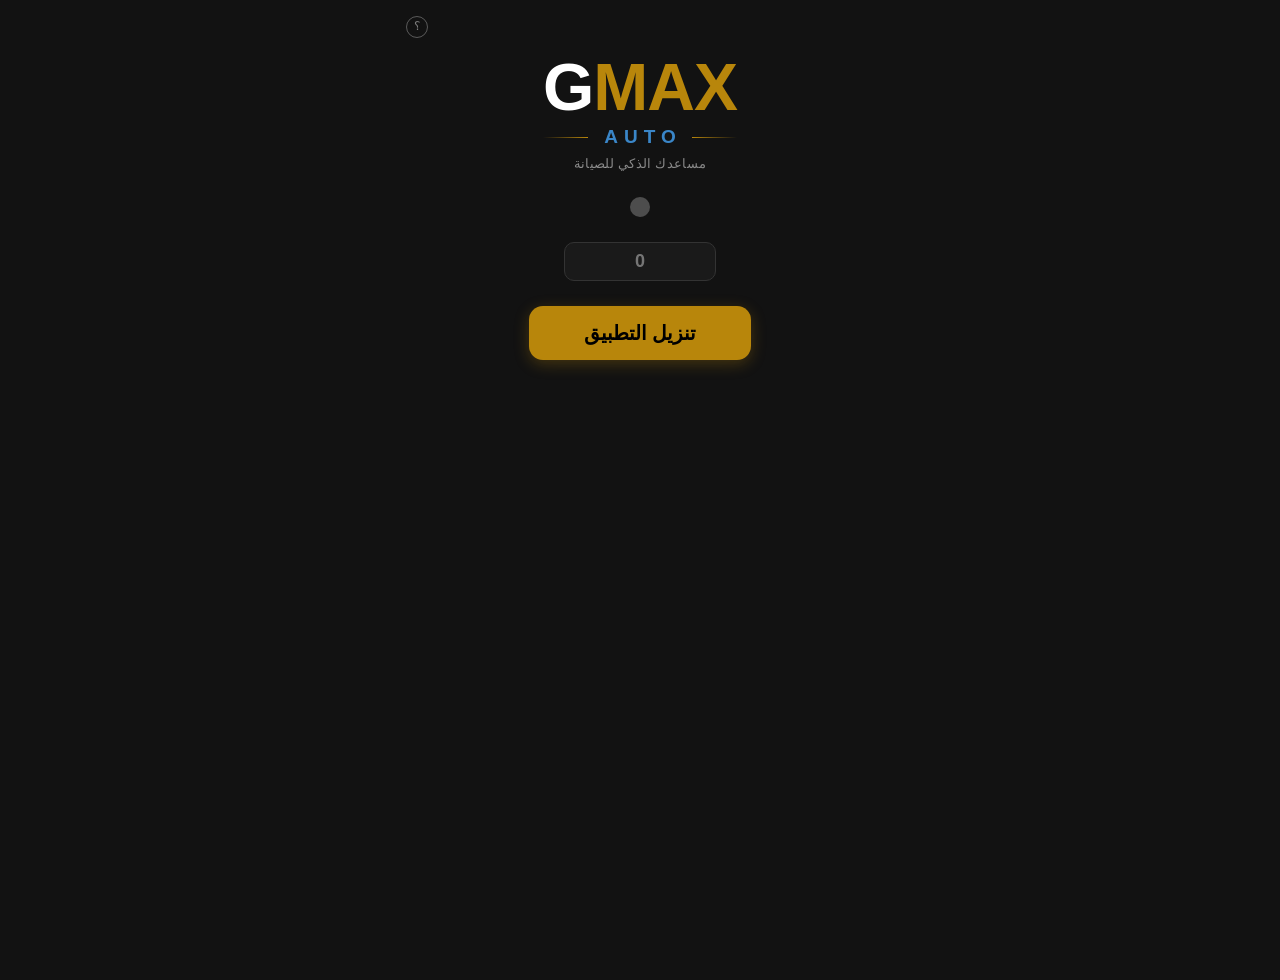
<file: gmaxB_v90.html>
<!DOCTYPE html>
<html lang="ar" dir="rtl">
<head>
    <meta charset="UTF-8">
    <meta name="viewport" content="width=device-width, initial-scale=1.0">
    <title>GMX AUTO - مساعدك الذكي للصيانة</title>
    <style>
        body {
            font-family: 'Segoe UI', Tahoma, Geneva, Verdana, sans-serif;
            background-color: #121212;
            color: #ffffff;
            margin: 0;
            padding: 0;
            display: flex;
            flex-direction: column;
            align-items: center;
            min-height: 100vh;
            overflow-x: hidden;
            padding-bottom: 80px;
        }

        .container, .main-container {
            width: 100%;
            max-width: 500px;
            display: flex;
            flex-direction: column;
            align-items: center;
            box-sizing: border-box;
        }

        .main-container {
            padding: 20px;
            min-height: calc(100vh - 70px);
        }

        .content-wrap {
            flex: 1;
            width: 100%;
        }

        #welcome-page {
            width: 100%;
            max-width: 500px;
            height: calc(100vh - 65px);
            display: flex;
            flex-direction: column;
            justify-content: flex-start;
            padding-top: 6vh;
            align-items: center;
            padding-left: 20px;
            padding-right: 20px;
            box-sizing: border-box;
            background-color: #121212;
            position: fixed;
            top: 0;
            left: 50%;
            transform: translateX(-50%);
            z-index: 999;
            overflow-y: auto;
            padding-bottom: 30px;
        }

        .gmax-brand {
            font-size: 70px;
            font-weight: 900;
            letter-spacing: -2px;
            line-height: 1;
            display: flex;
            direction: ltr;
        }
        .gmax-white { color: #ffffff; }
        .gmax-gold { color: #b8860b; }

        .auto-text {
            font-size: 20px;
            font-weight: bold;
            color: #3a86c8;
            text-transform: uppercase;
            letter-spacing: 12px;
            margin: 0 0 12px 12px;
            direction: ltr;
        }

        .logo-lockup { display: flex; flex-direction: column; align-items: center; margin-bottom: 26px; }
        .logo-lockup .gmax-brand { font-family: 'Avenir Next', Futura, 'Century Gothic', 'Trebuchet MS', 'Segoe UI', sans-serif; font-size: 66px; font-weight: 800; letter-spacing: -1px; }
        .auto-row { display: flex; align-items: center; justify-content: center; gap: 10px; width: 100%; margin-top: 6px; direction: ltr; }
        .auto-line { flex: 1; height: 1px; background: linear-gradient(to right, transparent, #b8860b); }
        .auto-line:last-child { background: linear-gradient(to left, transparent, #b8860b); }
        .logo-lockup .auto-text { font-family: 'Avenir Next', Futura, 'Century Gothic', 'Trebuchet MS', sans-serif; font-size: 19px; font-weight: 600; letter-spacing: 6px; margin: 0 0 0 6px; }
        .main-subtitle {
            font-size: 13px;
            color: rgba(255,255,255,0.5);
            text-align: center;
            margin-top: 8px;
            font-weight: 300;
            letter-spacing: 0.3px;
        }

        .single-global-light {
            width: 20px;
            height: 20px;
            border-radius: 50%;
            margin-bottom: 25px;
            background-color: #4caf50;
            box-shadow: 0 0 16px #4caf50;
        }

        .welcome-odometer-section {
            display: flex;
            flex-direction: column;
            align-items: center;
            margin-bottom: 25px;
            width: 100%;
        }
        .odo-why-btn { position: relative; width: 20px; height: 20px; border-radius: 50%; border: 1px solid rgba(255,255,255,0.3); color: rgba(255,255,255,0.45); font-size: 12px; line-height: 18px; text-align: center; margin-top: 6px; cursor: pointer; user-select: none; }
        .odo-why-btn::after { content: ''; position: absolute; inset: -12px; }
        .odo-why-btn:active { border-color: #b8860b; color: #b8860b; }

        .welcome-odometer-text {
            background-color: #1a1a1a;
            border: 1px solid #333333;
            color: rgba(255, 255, 255, 0.4);
            font-size: 18px;
            font-weight: bold;
            padding: 8px 10px;
            border-radius: 10px;
            text-align: center;
            width: 130px;
            direction: ltr;
            user-select: none;
            cursor: pointer;
        }

        .start-app-btn {
            background-color: #b8860b;
            color: #000000;
            border: none;
            padding: 15px 55px;
            font-size: 20px;
            font-weight: bold;
            border-radius: 14px;
            cursor: pointer;
            box-shadow: 0 4px 15px rgba(184, 134, 11, 0.3);
        }
        .start-app-btn:active { transform: scale(0.95); }

        .page-header {
            display: flex;
            justify-content: space-between;
            align-items: center;
            margin-bottom: 15px;
            border-bottom: 1px solid #2d2d2d;
            padding-bottom: 10px;
            width: 100%;
            box-sizing: border-box;
        }

        .title-area {
            display: flex;
            align-items: center;
            gap: 10px;
        }

        .page-title { 
            font-size: 16px; 
            font-weight: bold; 
            color: #b8860b; 
        }
        .seg-row { display: flex; gap: 4px; }
        .seg-tab { position: relative; flex: 1; min-width: 0; padding: 9px 2px; background: none; border: none; border-radius: 10px; color: #8a8a8a; font-family: inherit; font-size: 13px; font-weight: bold; cursor: pointer; white-space: nowrap; transition: background .15s, color .15s; -webkit-tap-highlight-color: transparent; }
        .seg-tab.active { color: #d4a017; background: #2c2c2c; box-shadow: 0 1px 3px rgba(0,0,0,0.45); }
        .seg-tab:not(.active):active { background: #232323; }
        .indicators-table td.col-indicator { white-space: normal; line-height: 1.4; }

        /* شعار مصغر في صفحة البطاقات الرئيسية أعلى اليسار */
        .header-mini-brand { display: flex; flex-direction: column; align-items: flex-start; cursor: pointer; user-select: none; }
        .mini-brand-row { font-size: 15px; font-weight: 900; letter-spacing: -0.5px; line-height: 1; display: flex; direction: ltr; }
        .mini-brand-sub { font-size: 9.5px; color: #888888; margin-top: 2px; letter-spacing: 0; white-space: nowrap; }

        .unified-close-btn {
            background: rgba(255, 255, 255, 0.1);
            border: 1px solid rgba(255, 255, 255, 0.3);
            color: rgba(255, 255, 255, 0.8);
            padding: 6px 14px;
            border-radius: 8px;
            font-size: 12px;
            font-weight: bold;
            cursor: pointer;
        }
        .unified-close-btn:active {
            background-color: rgba(255, 255, 255, 0.25);
            color: #fff;
        }

        .num-ltr {
            direction: ltr;
            unicode-bidi: embed;
            display: inline-block;
        }

        .indicators-table {
            width: 100%;
            border-collapse: collapse;
            margin-top: 5px;
            background-color: #181818;
            border-radius: 10px;
            overflow: hidden;
            border: 1px solid #2d2d2d;
            table-layout: fixed;
        }

        .indicators-table th, 
        .indicators-table td {
            padding: 12px 8px;
            font-size: 12px;
            border-bottom: 1px solid #282828;
            overflow: hidden;
            text-overflow: ellipsis;
            white-space: nowrap;
            vertical-align: middle;
        }

        .table-col-titles { display: flex; font-size: 11px; color: rgba(255,255,255,0.6); padding: 0 1px 5px; margin-top: 0; }
        .table-col-titles span:nth-child(1) { width: 45%; text-align: right; padding-right: 10px; box-sizing: border-box; }
        .table-col-titles span:nth-child(2) { width: 40%; text-align: center; }
        .table-col-titles span:nth-child(3) { width: 15%; text-align: center; }
        .indicators-table th {
            background-color: #1e1e1e;
            color: #b8860b;
            font-weight: bold;
        }

        .indicators-table tr {
            cursor: pointer;
            transition: background-color 0.2s;
        }
        .indicators-table tr:hover {
            background-color: rgba(184, 134, 11, 0.08);
        }
        .indicators-table tr:last-child td { border-bottom: none; }

        .col-indicator { width: 45%; text-align: right; color: #b8860b; font-weight: bold; padding-right: 10px; }
        .col-remaining { width: 40%; text-align: center; color: #ffffff; font-weight: bold; }
        .col-toggle { width: 15%; text-align: center; }

        .status-light {
            width: 14px;
            height: 14px;
            border-radius: 50%;
            margin: 0 auto;
            box-shadow: 0 0 8px rgba(0,0,0,0.5);
        }
        .status-green { background-color: #4caf50; box-shadow: 0 0 8px #4caf50; }
        .status-yellow { background-color: #ff9800; box-shadow: 0 0 8px #ff9800; }
        .status-red { background-color: #f44336; box-shadow: 0 0 8px #f44336; }
        .status-none { background-color: rgba(255, 255, 255, 0.22); box-shadow: none; }
        @keyframes odoPulse { 0%,100% { text-shadow: 0 0 0 rgba(184,134,11,0); } 50% { text-shadow: 0 0 14px rgba(184,134,11,0.9); } }
        .odo-attention { animation: odoPulse 1.3s infinite; }

        .cards-container {
            display: flex;
            flex-direction: column;
            gap: 14px;
            margin-top: 30px;
            width: 100%;
        }

        .home-card {
            background-color: #1e1e1e;
            border: 1px solid #2d2d2d;
            border-radius: 12px;
            padding: 18px 20px;
            display: flex;
            justify-content: space-between;
            align-items: center;
            cursor: pointer;
            width: 100%;
            color: #fff;
            font-size: 16px;
            font-weight: bold;
            box-sizing: border-box;
            transition: border-color 0.2s;
        }
        .home-card:active { border-color: #b8860b; }
        .home-card-title { font-size: 16px; font-weight: bold; color: #fff; }
        .home-card .status-light { margin: 0; flex: none; }

        .bottom-nav-bar {
            position: fixed;
            bottom: 0;
            left: 50%;
            transform: translateX(-50%);
            width: 100%;
            max-width: 500px;
            height: 65px;
            background-color: #181818;
            border-top: 1px solid #2d2d2d;
            display: flex;
            justify-content: space-around;
            align-items: center;
            z-index: 10000;
            box-sizing: border-box;
            padding: 0 5px;
        }

        .bottom-nav-item {
            display: flex;
            flex-direction: column;
            align-items: center;
            justify-content: center;
            flex: 1;
            height: 100%;
            cursor: pointer;
            color: rgba(255,255,255,0.55);
            transition: color 0.2s;
            user-select: none;
            background: none;
            border: none;
            position: relative;
        }

        .bottom-nav-item.active {
            color: #b8860b;
            border: 1px solid rgba(255, 255, 255, 0.25);
            border-radius: 6px;
            box-shadow: 0 0 4px rgba(255, 255, 255, 0.1);
        }

        .bottom-nav-item:active {
            color: #b8860b;
        }

        .bottom-nav-icon {
            display: flex; align-items: center; justify-content: center;
            height: 24px; margin-bottom: 3px;
        }
        .ico { display: block; flex-shrink: 0; }
        .up-sheet-x, .up-sheet-ok { display: inline-flex; align-items: center; justify-content: center; padding: 0; }
        .home-card > span:last-child { display: flex; align-items: center; color: #b8860b; }

        .bottom-nav-label {
            font-size: 11px;
            font-weight: bold;
        }

        .wizard-overlay {
            display: none;
            position: fixed;
            top: 0; left: 0; width: 100%; height: 100%;
            background-color: rgba(0, 0, 0, 0.85);
            z-index: 35000;
            justify-content: center;
            align-items: center;
            padding: 15px;
            box-sizing: border-box;
        }
        .wizard-container {
            background-color: #1e1e1e;
            color: #ffffff;
            border-radius: 16px;
            width: 100%;
            max-width: 390px;
            height: 600px;
            max-height: 95vh;
            padding: 15px;
            box-shadow: 0 10px 30px rgba(0, 0, 0, 0.5);
            box-sizing: border-box;
            border: 2px solid #b8860b;
            display: flex;
            flex-direction: column;
            justify-content: flex-start;
            align-items: stretch;
        }

        .wizard-header-title {
            font-size: 13px;
            font-weight: bold;
            color: #b8860b;
            text-align: right;
            margin-bottom: 4px;
            flex-shrink: 0;
        }

        .wizard-display-box {
            background-color: #121212;
            border: 2px solid #444;
            border-radius: 10px;
            padding: 8px 12px;
            font-size: 18px;
            font-weight: bold;
            color: rgba(255, 255, 255, 0.6);
            display: flex;
            justify-content: center;
            align-items: center;
            gap: 10px;
            margin-bottom: 8px;
            direction: rtl;
            flex-shrink: 0;
        }

        .wizard-number-part { direction: ltr; unicode-bidi: embed; color: rgba(255, 255, 255, 0.6); }
        .wizard-unit-part { color: rgba(255, 255, 255, 0.6); font-size: 14px; font-weight: normal; }

        .numpad-grid {
            display: grid;
            grid-template-columns: repeat(6, 1fr);
            gap: 4px;
            margin-bottom: 8px;
            flex-shrink: 0;
        }
        .numpad-btn {
            background-color: #2a2a2a;
            border: 1px solid #444;
            border-radius: 6px;
            padding: 6px 0;
            font-size: 13px;
            font-weight: bold;
            color: #ffffff;
            cursor: pointer;
            user-select: none;
            text-align: center;
        }
        .numpad-btn:active { background-color: #444; }
        .numpad-btn-del { background-color: #3a1a1a; color: #ff8888; border-color: #552222; font-size: 11px; }

        .numpad-actions-row {
            display: flex;
            gap: 10px;
            margin-top: auto;
            flex-shrink: 0;
            padding-top: 5px;
        }
        .numpad-action-btn { flex: 1; padding: 12px; border-radius: 8px; border: none; font-size: 14px; font-weight: bold; cursor: pointer; }
        .numpad-cancel-btn { background-color: #333; color: #ccc; }
        .numpad-confirm-btn { background-color: #b8860b; color: #000; }

        .wizard-calendar-box {
            background-color: #121212;
            border: 1px solid #444;
            border-radius: 10px;
            padding: 8px;
            margin-bottom: 8px;
            flex-grow: 1;
            display: flex;
            flex-direction: column;
        }
        .cal-nav-row {
            display: flex;
            justify-content: space-between;
            align-items: center;
            background-color: #181818;
            padding: 3px 6px;
            border-radius: 6px;
            margin-bottom: 3px;
        }
        .cal-nav-btn { background: none; border: 1px solid #444; color: #b8860b; font-weight: bold; padding: 2px 6px; border-radius: 4px; cursor: pointer; }
        .cal-nav-label { font-size: 12px; font-weight: bold; color: #fff; direction: rtl; }

        .cal-weekdays { display: grid; grid-template-columns: repeat(7, 1fr); text-align: center; margin-bottom: 4px; }
        .cal-weekday-badge {
            display: inline-flex;
            align-items: center;
            justify-content: center;
            width: 100%;
            height: 22px;
            background: none;
            border: none;
            color: rgba(255, 255, 255, 0.45);
            font-size: 10px;
            font-weight: 500;
        }

        .cal-days-grid { display: grid; grid-template-columns: repeat(7, 1fr); gap: 2px; overflow-y: auto; }
        .cal-day-cell {
            aspect-ratio: 1;
            display: flex;
            align-items: center;
            justify-content: center;
            font-size: 11px;
            border-radius: 4px;
            background-color: #252525;
            color: #fff;
            cursor: pointer;
            user-select: none;
        }
        .cal-day-cell.selected { background-color: #b8860b !important; color: #000 !important; font-weight: bold; }

        .date-display-box {
            background-color: #262626;
            border: 1px solid #444;
            color: rgba(255, 255, 255, 0.6);
            padding: 8px 10px;
            border-radius: 8px;
            font-size: 12px;
            font-weight: bold;
            text-align: center;
            flex-grow: 1;
        }

        .date-display-box.editable { color: #fff; cursor: pointer; }
        .date-display-box { border-color: rgba(255,255,255,0.25) !important; }
        .date-display-box.touched { border-color: #b8860b !important; }
        .date-display-box.editable:active { background-color: rgba(184,134,11,0.15); }
        .tap-hint { font-size: 11px; color: rgba(255,255,255,0.5); text-align: left; direction: rtl; margin: -2px 0 6px 0; }
        .field-row-inline {
            display: flex;
            align-items: center;
            gap: 6px;
            margin-bottom: 8px;
            flex-shrink: 0;
        }

        .field-label-text {
            font-size: 12px;
            color: #b8860b;
            font-weight: bold;
            width: 85px;
            flex-shrink: 0;
        }

        .detail-row {
            display: flex;
            justify-content: space-between;
            align-items: center;
            padding: 10px 0;
            border-bottom: 1px solid #2d2d2d;
            font-size: 13px;
        }
        .detail-row:last-child { border-bottom: none; }
        .detail-label { color: rgba(255, 255, 255, 0.6); }
        .detail-val { font-weight: bold; color: #fff; }
        .up-sheet .date-display-box.on { border: 2px solid #2f6fb5 !important; background: #fff; }
        .up-warn-text { font-size: 14px; line-height: 2; text-align: center; color: #1d3d66; margin-top: 14px; }
        .cfg-btn { display: inline-flex; align-items: center; gap: 5px; height: 40px; margin: 0; padding: 0 2px 0 8px; background: none; border: none; color: #b8860b; font-family: inherit; cursor: pointer; -webkit-tap-highlight-color: transparent; }
        .cfg-btn svg { stroke-width: 2.6; }
        .cfg-btn:active { opacity: 0.6; }
        .up-sheet { position: absolute; left: 50%; transform: translateX(-50%); width: calc(100% - 24px); max-width: 476px; box-sizing: border-box; background: #1e1e1e; border: 1px solid rgba(255,255,255,0.3); border-radius: 14px; padding: 12px 14px 14px; box-shadow: 0 6px 22px rgba(0,0,0,0.6); pointer-events: auto; display: flex; flex-direction: column; }
        .up-sheet-actions { display: flex; gap: 8px; margin-top: 10px; flex-shrink: 0; }
        .up-sheet-ok { flex: 1; background: #b8860b; color: #000; border: none; border-radius: 10px; height: 52px; font-size: 14px; font-weight: bold; cursor: pointer; }
        .up-sheet-x { flex: 1; background: #333; color: #ccc; border: none; border-radius: 10px; height: 52px; font-size: 13px; font-weight: bold; cursor: pointer; }
        .up-label { font-size: 11px; color: #b8860b; margin: 0 0 4px 0; font-weight: bold; }
        .suggestions-row {
            display: grid;
            grid-template-columns: repeat(4, 1fr);
            gap: 4px;
            margin-bottom: 8px;
            flex-shrink: 0;
        }
        .suggestion-chip-btn {
            background-color: #1f2937;
            border: 1px solid #b8860b;
            color: #ffda75;
            font-size: 11px;
            font-weight: bold;
            padding: 6px 2px;
            border-radius: 6px;
            cursor: pointer;
            text-align: center;
            direction: ltr;
        }
        .suggestion-chip-btn:active {
            background-color: #b8860b;
            color: #000;
        }

        .error-inline-msg {
            color: #f44336;
            font-size: 11px;
            font-weight: bold;
            text-align: center;
            margin-top: 6px;
            min-height: 16px;
        }

        /* ===== نوافذ القرار (إدخال المستخدم): سطح كريمي مختلف عن صفحات القراءة السوداء ===== */
        /* ===== سجل الوقود ===== */
        #fuel-overlay { position: fixed; inset: 0; z-index: 36600; display: none; align-items: flex-end; justify-content: center; background: none; }
        .fuel-sheet { width: calc(100% - 24px); max-width: 476px; box-sizing: border-box; margin-bottom: 12px; background: #e3e3df; border: 1.5px solid #2f6fb5; border-radius: 14px; padding: 12px 14px 14px; box-shadow: 0 8px 28px rgba(0,0,0,0.7); color: #1d3d66; animation: decideIn 0.16s ease-out; }
        .fuel-title { font-size: 14px; font-weight: bold; color: #245a98; margin-bottom: 8px; }
        .fuel-amount-box { direction: ltr; text-align: center; background: #f4f4f1; border: 2px solid #2f6fb5; border-radius: 10px; padding: 10px; font-size: 26px; font-weight: bold; color: #1d3d66; min-height: 34px; }
        .fuel-amount-box.empty { color: #9aa6b6; font-size: 16px; line-height: 34px; padding: 10px; }
        .fuel-chips { display: grid; grid-template-columns: repeat(5, 1fr); gap: 6px; margin: 8px 0; direction: ltr; }
        .fuel-chip { background: #f4f4f1; border: 1px solid #2f6fb5; color: #1f4f8a; border-radius: 8px; padding: 10px 0; font-size: 13px; font-weight: bold; font-family: inherit; cursor: pointer; }
        .fuel-chip:active { background: #2f6fb5; color: #fff; }
        .fuel-pad { display: grid; grid-template-columns: repeat(3, 1fr); gap: 6px; direction: ltr; }
        .fuel-key { background: #f4f4f1; border: 1px solid #b8bec7; color: #222; border-radius: 8px; padding: 12px 0; font-size: 17px; font-family: inherit; cursor: pointer; }
        .fuel-key:active { background: #d3dbe6; }
        .fuel-key.del { background: #f6dcd6; border-color: #e3b5ab; color: #b3261e; }
        .fuel-date-row { display: flex; align-items: center; justify-content: space-between; margin: 10px 0 0; font-size: 13px; color: #3d5a80; }
        .fuel-date-row input { font-family: inherit; font-size: 14px; color: #1d3d66; background: #f4f4f1; border: 1px solid #aeb6c2; border-radius: 8px; padding: 6px 8px; }
        .fuel-err { color: #b3261e; font-size: 12px; min-height: 16px; margin-top: 6px; }
        .fuel-actions { display: flex; gap: 8px; margin-top: 8px; }
        .fuel-ok { flex: 2; background: #2f6fb5; color: #fff; border: none; border-radius: 10px; height: 52px; font-size: 14px; font-weight: bold; font-family: inherit; cursor: pointer; }
        .fuel-x { flex: 1; background: #c9ccd1; color: #333; border: none; border-radius: 10px; height: 52px; font-size: 13px; font-weight: bold; font-family: inherit; cursor: pointer; }
        .fuel-add-btn { width: 100%; background: #2f6fb5; color: #fff; border: none; border-radius: 12px; height: 54px; font-size: 16px; font-weight: bold; font-family: inherit; cursor: pointer; margin: 6px 0 12px; }
        .fuel-total { text-align: center; padding: 10px 6px; margin-bottom: 8px; border: 1px solid rgba(255,255,255,0.25); border-radius: 12px; }
        .fuel-total-label { font-size: 12px; color: rgba(255,255,255,0.6); }
        .fuel-total-val { font-size: 24px; font-weight: bold; color: #ffda75; margin-top: 2px; }
        .fuel-row { display: flex; align-items: center; justify-content: space-between; padding: 12px 6px; border-bottom: 1px solid rgba(255,255,255,0.12); font-size: 15px; }
        .fuel-row .fuel-d { color: rgba(255,255,255,0.75); direction: ltr; }
        .fuel-row .fuel-a { color: #fff; font-weight: bold; }
        .fuel-del { background: none; border: none; color: #e57373; font-size: 18px; padding: 4px 10px; cursor: pointer; font-family: inherit; }
        .fuel-empty { text-align: center; color: #888; font-size: 13px; padding: 24px 10px; }
        .fuel-copy { width: 100%; margin-top: 14px; background: #1a1a1a; border: 1px solid #b8860b; color: #ffda75; border-radius: 8px; padding: 12px; font-weight: bold; font-size: 13px; font-family: inherit; cursor: pointer; }
        .fuel-status { text-align: center; font-size: 12px; min-height: 16px; margin-top: 6px; color: #76ff03; }
        .fuel-sheet { max-height: calc(100vh - 24px); overflow-y: auto; }
        .exp-cat-btn { display: block; width: 100%; background: #f4f4f1; border: 1px solid #2f6fb5; color: #1f4f8a; border-radius: 10px; height: 50px; margin-bottom: 8px; font-size: 15px; font-weight: bold; font-family: inherit; cursor: pointer; }
        .exp-cat-btn:active { background: #2f6fb5; color: #fff; }
        .exp-title-row { display: flex; align-items: center; justify-content: space-between; margin-bottom: 8px; }
        .exp-change { background: none; border: none; color: #2f6fb5; font-size: 13px; font-weight: bold; font-family: inherit; cursor: pointer; padding: 4px 6px; }
        .exp-note { width: 100%; box-sizing: border-box; margin-top: 8px; padding: 9px 10px; border: 1px solid #aeb6c2; border-radius: 8px; background: #f4f4f1; color: #1d3d66; font-family: inherit; font-size: 13px; }
        .exp-sum { display: flex; gap: 8px; }
        .exp-sum .fuel-total { flex: 1; }
        .exp-sum .fuel-total-val { font-size: 19px; }
        .exp-mid { flex: 1; padding: 0 10px; font-size: 12px; color: rgba(255,255,255,0.7); text-align: right; }
        .exp-mid small { display: block; font-size: 11px; color: rgba(255,255,255,0.45); }
        .exp-big-btn { width: 100%; border-radius: 12px; height: 54px; font-size: 16px; font-weight: bold; font-family: inherit; cursor: pointer; margin: 0 0 12px; }
        .exp-big-btn.stats { background: #b8860b; color: #fff; border: none; }
        .exp-big-btn.stats:active { background: #9a7009; }
        .exp-big-btn.list { background: #4b5f78; color: #fff; border: none; }
        .exp-big-btn.list:active { background: #3d4e63; }
        .exp-subhead { display: flex; align-items: center; gap: 10px; margin: 0 0 12px; font-size: 16px; font-weight: bold; color: #b8860b; }
        .exp-back { background: #1e1e1e; border: 1px solid #2d2d2d; color: #b8860b; width: 38px; height: 34px; border-radius: 10px; display: flex; align-items: center; justify-content: center; cursor: pointer; padding: 0; }
        .st-hint { font-size: 13px; color: rgba(255,255,255,0.55); margin: 0 0 10px; }
        .st-q { display: block; width: 100%; text-align: right; background: #1e1e1e; border: 1px solid #2d2d2d; border-right: 4px solid #b8860b; border-radius: 12px; padding: 18px 16px; margin-bottom: 10px; color: #fff; font-size: 15px; font-weight: bold; font-family: inherit; cursor: pointer; }
        .st-q:active { border-color: #b8860b; }
        .st-foot { font-size: 11px; color: rgba(255,255,255,0.4); text-align: center; margin-top: 14px; }
        #story-overlay { position: fixed; inset: 0; z-index: 36700; display: none; align-items: center; justify-content: center; background: rgba(0,0,0,0.86); }
        #story-card { position: relative; width: calc(100% - 24px); max-width: 440px; height: calc(100% - 40px); max-height: 720px; box-sizing: border-box; border-radius: 22px; padding: 22px 20px 16px; background: linear-gradient(165deg, #1b1a2e 0%, #2b2410 62%, #141414 100%); border: 1px solid rgba(255,213,74,0.25); display: flex; flex-direction: column; text-align: center; color: #fff; overflow: hidden; }
        .st-prog { display: flex; gap: 5px; direction: ltr; margin-bottom: 14px; }
        .st-prog span { flex: 1; height: 3px; border-radius: 2px; background: rgba(255,255,255,0.22); }
        .st-prog span.on { background: #ffd54a; }
        .st-close { position: absolute; top: 28px; left: 14px; background: none; border: none; color: rgba(255,255,255,0.7); font-size: 18px; cursor: pointer; padding: 6px 10px; font-family: inherit; }
        .st-q-title { font-size: 16px; font-weight: bold; margin: 14px 26px 18px; line-height: 1.6; color: rgba(255,255,255,0.9); }
        .st-big { font-size: 52px; font-weight: bold; color: #ffd54a; line-height: 1.1; }
        .st-unit { font-size: 15px; color: #fff; margin-top: 4px; }
        .st-cap { font-size: 12px; color: rgba(255,255,255,0.5); margin-top: 4px; min-height: 16px; }
        .st-body { flex: 1; min-height: 0; margin-top: 16px; display: flex; flex-direction: column; align-items: center; overflow-y: auto; }
        .st-body::before, .st-body::after { content: ''; margin: auto; }
        .st-pick { font-size: 11px; color: rgba(255,255,255,0.4); margin-top: 4px; }
        .st-year-title { font-size: 13px; font-weight: bold; color: #ffd54a; margin: 16px 0 10px; align-self: flex-start; }
        .st-chart { width: 100%; max-width: 330px; height: auto; direction: ltr; }
        .st-trend { margin-top: 14px; padding: 9px 16px; border-radius: 20px; font-size: 13px; font-weight: bold; }
        .st-trend.up { background: rgba(239,83,80,0.18); color: #ff8a80; }
        .st-trend.down { background: rgba(102,187,106,0.18); color: #a5d6a7; }
        .st-trend.neutral { background: rgba(255,255,255,0.1); color: rgba(255,255,255,0.8); line-height: 1.7; }
        .st-empty { font-size: 14px; line-height: 2; color: rgba(255,255,255,0.7); padding: 0 12px; }
        .st-cats { width: 100%; text-align: right; }
        .st-cat { margin-bottom: 14px; }
        .st-cat-top { display: flex; justify-content: space-between; font-size: 13px; margin-bottom: 5px; }
        .st-cat-bar { height: 9px; border-radius: 5px; background: rgba(255,255,255,0.1); overflow: hidden; }
        .st-cat-bar > div { height: 100%; border-radius: 5px; margin-right: 0; margin-left: auto; }
        .st-nav { font-size: 11px; color: rgba(255,255,255,0.35); margin-top: 10px; }
        #welcome-odo-overlay { background-color: transparent; }
        @keyframes decideIn { from { opacity: 0; margin-top: 8px; } to { opacity: 1; margin-top: 0; } }
        .up-sheet, #welcome-odo-overlay .wizard-container { animation: decideIn 0.16s ease-out; }

        .up-sheet { background: #e3e3df; border: 1.5px solid #2f6fb5; color: #1d3d66; box-shadow: 0 8px 28px rgba(0,0,0,0.7); }
        .up-sheet .up-label,
        .up-sheet .wizard-header-title { color: #245a98; }
        .up-sheet .numpad-btn { background: #f4f4f1; border: 1px solid #b8bec7; color: #222; }
        .up-sheet .numpad-btn:active { background: #d3dbe6; }
        .up-sheet .numpad-btn-del { background: #f6dcd6; border-color: #e3b5ab; color: #b3261e !important; }
        .up-sheet .suggestion-chip-btn { background: #f4f4f1; border: 1px solid #2f6fb5; color: #1f4f8a; }
        .up-sheet .up-sheet-ok, .up-sheet .numpad-confirm-btn { background: #2f6fb5; color: #fff; }
        .up-sheet .up-sheet-x, .up-sheet .numpad-cancel-btn { background: #c9ccd1; color: #333; }
        .up-sheet .odo-why-btn { color: #3d5a80; border-color: #8091a8; }
        .up-sheet .wizard-display-box { background: #f4f4f1; border: 2px solid #b8bec7; }
        .up-sheet .wizard-number-part, .up-sheet .wizard-unit-part { color: #1d3d66; }
        .up-sheet .date-display-box { background: #f4f4f1; color: #3d5a80; border-color: #aeb6c2 !important; }
        .up-sheet .date-display-box.editable { color: #1d3d66; }
        .up-sheet .date-display-box.touched { border-color: #2f6fb5 !important; }
        .up-sheet .field-label-text { color: #3d5a80; }
        .up-sheet .tap-hint { color: #5d7391; }
        .up-sheet .error-inline-msg { color: #b3261e; }
        .up-sheet .wizard-calendar-box { background: #ececE8; border-color: #b8bec7; }
        .up-sheet .cal-nav-row { background: #d5d8dc; }
        .up-sheet .cal-nav-btn { color: #245a98; border-color: #a9b4c4; }
        .up-sheet .cal-nav-label { color: #1d3d66; }
        .up-sheet .cal-weekday-badge { color: rgba(29,61,102,0.65); }
        .up-sheet .cal-day-cell { background: #f4f4f1; color: #1d3d66; }
        .up-sheet .cal-day-cell.selected { background: #2f6fb5 !important; color: #fff !important; }
        .up-sheet [style*="rgba(255,255,255"] { color: #2b4a73 !important; }
        .up-sheet [style*="#ff9800"] { color: #b45f00 !important; }

        #welcome-odo-overlay .wizard-container { background: #e3e3df; border: 1.5px solid #2f6fb5; color: #1d3d66; box-shadow: 0 8px 28px rgba(0,0,0,0.7); }
        #welcome-odo-overlay .wizard-container .up-label,
        #welcome-odo-overlay .wizard-container .wizard-header-title { color: #245a98; }
        #welcome-odo-overlay .wizard-container .numpad-btn { background: #f4f4f1; border: 1px solid #b8bec7; color: #222; }
        #welcome-odo-overlay .wizard-container .numpad-btn:active { background: #d3dbe6; }
        #welcome-odo-overlay .wizard-container .numpad-btn-del { background: #f6dcd6; border-color: #e3b5ab; color: #b3261e !important; }
        #welcome-odo-overlay .wizard-container .suggestion-chip-btn { background: #f4f4f1; border: 1px solid #2f6fb5; color: #1f4f8a; }
        #welcome-odo-overlay .wizard-container .up-sheet-ok, #welcome-odo-overlay .wizard-container .numpad-confirm-btn { background: #2f6fb5; color: #fff; }
        #welcome-odo-overlay .wizard-container .up-sheet-x, #welcome-odo-overlay .wizard-container .numpad-cancel-btn { background: #c9ccd1; color: #333; }
        #welcome-odo-overlay .wizard-container .odo-why-btn { color: #3d5a80; border-color: #8091a8; }
        #welcome-odo-overlay .wizard-container .wizard-display-box { background: #f4f4f1; border: 2px solid #b8bec7; }
        #welcome-odo-overlay .wizard-container .wizard-number-part, #welcome-odo-overlay .wizard-container .wizard-unit-part { color: #1d3d66; }
        #welcome-odo-overlay .wizard-container .date-display-box { background: #f4f4f1; color: #3d5a80; border-color: #aeb6c2 !important; }
        #welcome-odo-overlay .wizard-container .date-display-box.editable { color: #1d3d66; }
        #welcome-odo-overlay .wizard-container .date-display-box.touched { border-color: #2f6fb5 !important; }
        #welcome-odo-overlay .wizard-container .field-label-text { color: #3d5a80; }
        #welcome-odo-overlay .wizard-container .tap-hint { color: #5d7391; }
        #welcome-odo-overlay .wizard-container .error-inline-msg { color: #b3261e; }
        #welcome-odo-overlay .wizard-container .wizard-calendar-box { background: #ececE8; border-color: #b8bec7; }
        #welcome-odo-overlay .wizard-container .cal-nav-row { background: #d5d8dc; }
        #welcome-odo-overlay .wizard-container .cal-nav-btn { color: #245a98; border-color: #a9b4c4; }
        #welcome-odo-overlay .wizard-container .cal-nav-label { color: #1d3d66; }
        #welcome-odo-overlay .wizard-container .cal-weekday-badge { color: rgba(29,61,102,0.65); }
        #welcome-odo-overlay .wizard-container .cal-day-cell { background: #f4f4f1; color: #1d3d66; }
        #welcome-odo-overlay .wizard-container .cal-day-cell.selected { background: #2f6fb5 !important; color: #fff !important; }
        #welcome-odo-overlay .wizard-container [style*="rgba(255,255,255"] { color: #2b4a73 !important; }
        #welcome-odo-overlay .wizard-container [style*="#ff9800"] { color: #b45f00 !important; }

        /* شكل البطاقة: شريط أزرق عريض على الحافة اليمنى (بداية القراءة بالعربية) بدل الظل */
        .up-sheet, #welcome-odo-overlay .wizard-container {
            border: 1px solid #b8bec7;
            border-right: 7px solid #2f6fb5;
        }
        .row-off .col-indicator { color: rgba(255,255,255,0.4); }

        .welcome-odometer-text { cursor: default; }
        .odo-card { padding-top: 32px; padding-bottom: 32px; margin-bottom: 10px; }
        .odo-card-val { color: #fff; font-size: 19px; font-weight: bold; white-space: nowrap; }
        #spec-pop-overlay { display: none; position: fixed; inset: 0; z-index: 37800; background: rgba(0,0,0,0.6); align-items: center; justify-content: center; padding: 20px; box-sizing: border-box; }
        #spec-pop-box { width: 100%; max-width: 340px; background: #e3e3df; border: 1px solid #b8bec7; border-right: 7px solid #2f6fb5; border-radius: 14px; padding: 14px; box-sizing: border-box; box-shadow: 0 8px 28px rgba(0,0,0,0.7); display: flex; flex-direction: column; gap: 8px; max-height: 85vh; overflow-y: auto; }
        .spec-pop-title { font-size: 14px; font-weight: bold; color: #245a98; margin-bottom: 2px; }
        .spec-pop-opt { background: #f4f4f1; border: 1px solid #b8bec7; color: #1d3d66; border-radius: 8px; padding: 13px 8px; font-size: 15px; font-weight: bold; font-family: inherit; cursor: pointer; text-align: center; }
        .spec-pop-opt.on { background: #2f6fb5; border-color: #2f6fb5; color: #fff; }
        .spec-pop-opt:active { background: #d3dbe6; }
        .spec-pop-cancel { background: #c9ccd1; color: #333; border: none; border-radius: 8px; padding: 12px; font-size: 13px; font-weight: bold; font-family: inherit; cursor: pointer; margin-top: 2px; }

        .numpad-grid { direction: ltr; gap: 3px; }
        #odo-dlg-content .numpad-btn { padding: 15px 0; font-size: 18px; }

        #odo-dlg-title { text-align: center; font-size: 15px; margin-bottom: 8px; }

        @keyframes odoFade { from { opacity: 0; } to { opacity: 1; } }
        #welcome-odo-overlay .wizard-container { animation: odoFade 0.12s ease-out; }

        .table-col-titles { background: #2b2410; border: 1px solid rgba(255,213,74,0.35); border-bottom: none; border-radius: 10px 10px 0 0; padding: 10px 1px; margin-top: 4px; color: #ffd54a; font-weight: bold; font-size: 12px; }
        .table-col-titles + .indicators-table { margin-top: 0; border-radius: 0 0 10px 10px; }
        .indicators-table .col-indicator { color: #fff; }
        .indicators-table .row-off .col-indicator { color: rgba(255,255,255,0.4); }
        .indicators-table .col-remaining { color: rgba(255,255,255,0.82); font-weight: normal; }
        .more-circle { width: 42px; height: 42px; border-radius: 50%; border: none; background: #e0a800; color: #fff; font-size: 28px; font-weight: bold; line-height: 1; font-family: inherit; cursor: pointer; display: flex; align-items: center; justify-content: center; padding: 0 0 3px; box-shadow: 0 2px 8px rgba(224,168,0,0.3); -webkit-tap-highlight-color: transparent; }
        .more-circle:active { background: #c99700; }

        #time-pop-overlay { display: none; position: fixed; inset: 0; z-index: 36500; background: rgba(0,0,0,0.35); }
        #tp-sheet { overflow: hidden; }
        .tp-head { display: flex; align-items: center; gap: 12px; background: #2f6fb5; color: #fff; margin: -12px -14px 12px; padding: 12px 14px; font-size: 15px; font-weight: bold; flex-shrink: 0; }
        .tp-sw { position: relative; width: 46px; height: 26px; border-radius: 13px; background: rgba(255,255,255,0.35); cursor: pointer; flex-shrink: 0; transition: background .15s; }
        .tp-sw::after { content: ''; position: absolute; top: 3px; right: 3px; width: 20px; height: 20px; border-radius: 50%; background: #fff; transition: right .15s; }
        .tp-sw.on { background: #4caf50; }
        .tp-sw.on::after { right: 23px; }
        #tp-body { flex: 1; min-height: 0; overflow-y: auto; }
        .tp-date-line { font-size: 15px; color: #1d3d66; text-align: center; margin: 2px 0 10px; }
        .tp-date-line b { font-weight: bold; }
        .tp-off-msg { font-size: 14px; line-height: 2; text-align: center; color: #1d3d66; padding: 26px 8px; }

        .more-circle { background: #b8860b; }
        .more-circle:active { background: #9a7009; }
        .more-circle.q { font-size: 22px; padding: 0; }
        .grp-frame { margin-top: 0; border: 1px solid #2c2c2c; border-radius: 12px; overflow: hidden; background: #181818; }
        .page-header.compact { margin-bottom: 8px; padding-bottom: 4px; }
        .page-header.compact .cfg-btn { height: 30px; }
        #main-app-container .main-container:has(.page-header.compact) { padding-top: 10px; }
        .grp-more .more-circle { width: 34px; height: 34px; font-size: 22px; background: #1d1d1d; color: #aaa; border: 1px solid #444; box-shadow: none; padding: 0 0 2px; }
        .grp-more .more-circle:active { background: #2a2a2a; }
        #app-menu-overlay { display: none; position: fixed; inset: 0; z-index: 36000; background: rgba(0,0,0,0.35); }
        #app-menu { position: absolute; width: 230px; background: #1e1e1e; border: 1px solid rgba(184,134,11,0.5); border-radius: 12px; overflow: hidden; box-shadow: 0 6px 20px rgba(0,0,0,0.5); }
        .am-item { display: block; width: 100%; background: none; border: none; border-bottom: 1px solid #2d2d2d; color: #fff; padding: 14px 16px; text-align: right; font-size: 14px; font-family: inherit; cursor: pointer; -webkit-tap-highlight-color: transparent; }
        .am-item:last-child { border-bottom: none; }
        .am-item:active { background: #2b2410; }
        .am-item.danger { color: #f44336; }
        .grp-menu { color: rgba(255,255,255,0.55); gap: 7px; padding: 0; }
        .hdr-left { display: flex; align-items: center; gap: 12px; }
        .hdr-home { background: none; border: none; padding: 0; color: rgba(255,255,255,0.55); display: flex; cursor: pointer; -webkit-tap-highlight-color: transparent; }
        .hdr-home:active { opacity: 0.6; }
        .grp-tag { font-size: 14px; font-weight: normal; color: rgba(255,255,255,0.55); }
        .table-col-titles.grp-cols { background: none; color: rgba(255,255,255,0.5); font-weight: normal; border: none; border-radius: 0; margin: 2px 0 4px; padding: 0 1px; font-size: 12px; }
        .grp-frame .indicators-table { margin: 0; border: none; border-radius: 0; }
        .grp-frame .indicators-table td { border-bottom: 1px solid #2a2a2a; }
        .grp-frame .indicators-table tr:last-child td { border-bottom: none; }
        .chev { display: inline-block; width: 0; height: 0; border-top: 5px solid transparent; border-bottom: 5px solid transparent; border-right: 7px solid #6f6f6f; margin-left: 9px; vertical-align: middle; }
        .row-off .chev { opacity: 0.5; }
        .grp-more { display: flex; justify-content: center; margin-top: 16px; }
        .grp-pills { margin-bottom: 24px; padding: 4px; border-radius: 14px; background: #1a1a1a; }
        .kp-edit { margin-right: 8px; background: #2f6fb5; color: #fff; border: none; border-radius: 6px; padding: 4px 12px; font-size: 12px; font-weight: bold; font-family: inherit; cursor: pointer; }
        .kp-edit:active { background: #245a98; }
        #tp-body .numpad-btn { padding: 12px 0; font-size: 16px; }

        .kp-row { display: flex; align-items: center; justify-content: space-between; gap: 10px; margin: 8px 0 14px; }
        .kp-label { font-size: 15px; color: #1d3d66; line-height: 1.8; }
</style>
</head>
<body>

    <div class="container">
        <!-- شاشة الترحيب (ظاهرة افتراضياً) -->
        <div id="welcome-page">
            <div class="logo-lockup">
                <div class="gmax-brand">
                    <span class="gmax-white">G</span><span class="gmax-gold">MAX</span>
                </div>
                <div class="auto-row"><span class="auto-line"></span><span class="auto-text">AUTO</span><span class="auto-line"></span></div>
                <div class="main-subtitle">مساعدك الذكي للصيانة</div>
            </div>
            <div class="single-global-light"></div>

            <div class="welcome-odometer-section">
                <div class="welcome-odometer-text" id="welcome-odo-display">120 000</div>
            </div>

            <button class="start-app-btn" id="startBtn" onclick="startApp()">Start</button>
            <div class="odo-why-btn" style="position: fixed; top: 16px; left: 16px; margin: 0; z-index: 5;" onclick="showWelcomeHelp()">؟</div>
        </div>

        <!-- التطبيق الرئيسي (صفحة المؤشرات الشاملة والجزئية) -->
        <div id="main-app-container" style="display: none; width: 100%; min-height: 100vh;">
            <div class="main-container">
                <div class="content-wrap">
                    <div class="page-header">
                        <div class="title-area">
                            <button class="cfg-btn grp-menu" id="grp-menu-btn" onclick="openAppMenu()" aria-label="القائمة"><svg viewBox="0 0 24 24" width="22" height="22" fill="none" stroke="currentColor" stroke-width="2.4" stroke-linecap="round" aria-hidden="true"><path d="M4 6.5h16M4 12h16M4 17.5h16"/></svg><span class="grp-tag">مساعدك الذكي للصيانة</span></button>
                        </div>
                        <div class="hdr-left">
                            <div class="header-mini-brand" onclick="goHome()">
                                <div class="mini-brand-row"><span style="color:#ffffff;">G</span><span style="color:#b8860b;">MAX</span><span style="color:#3a86c8;">AUTO</span></div>
                            </div>
                            <button class="hdr-home" onclick="goHome()" aria-label="الرئيسية"><svg viewBox="0 0 24 24" width="22" height="22" fill="none" stroke="currentColor" stroke-width="2.2" stroke-linecap="round" stroke-linejoin="round" aria-hidden="true"><path d="M4 11l8-7 8 7"/><path d="M6 10v9a1 1 0 001 1h3.5v-5h3v5H17a1 1 0 001-1v-9"/></svg></button>
                        </div>
                    </div>

                    <!-- حاوية عرض جدول المؤشرات وزر المؤشرات الإضافية تحته -->
                    <div id="editor-form-container"></div>
                </div>
            </div>
        </div>

        <!-- صفحة الإعدادات العامة الكاملة -->

                <!-- صفحة الملاحظات الحرة -->
        <div id="notes-page-container" style="display: none; width: 100%; min-height: 100vh; box-sizing: border-box;">
            <div class="main-container">
                <div class="content-wrap" style="display: flex; flex-direction: column;">
                    <div class="page-header">
                        <div class="title-area">
                            <span class="page-title">ملاحظات</span>
                        </div>
                        <div style="display:flex;align-items:center;gap:14px;"><button class="unified-close-btn" onclick="closeNotesPage()">غلق</button><div class="header-mini-brand" onclick="goHome()"><div class="mini-brand-row"><span style="color:#ffffff;">G</span><span style="color:#b8860b;">MAX</span><span style="color:#3a86c8;">AUTO</span></div><div class="mini-brand-sub">مساعدك الذكي للصيانة</div></div></div>
                    </div>
                    <div style="display: flex; flex-direction: column; gap: 10px; width: 100%; flex-grow: 1; margin-bottom: 20px;">
                        <textarea id="notes-textarea" dir="auto" spellcheck="false" autocomplete="off" placeholder="اكتب ملاحظاتك هنا..." oninput="onNotesInput()" style="width: 100%; min-height: 55vh; background-color: #181818; color: #ffffff; border: 1px solid #333; border-radius: 10px; padding: 12px; font-size: 16px; line-height: 1.7; box-sizing: border-box; resize: vertical; font-family: inherit;"></textarea>
                        <div id="notes-status" style="font-size: 12px; min-height: 16px; color: rgba(255,255,255,0.55);"></div>
                        <div style="display: flex; gap: 8px;">
                            <button onclick="saveNotes()" style="flex: 2; background-color: #b8860b; color: #000; border: none; padding: 14px; font-weight: bold; border-radius: 8px; cursor: pointer; font-size: 14px; font-family: inherit;">حفظ</button>
                            <button onclick="copyNotes()" style="flex: 1; background-color: #1a1a1a; border: 1px solid #b8860b; color: #ffda75; padding: 14px; font-weight: bold; border-radius: 8px; cursor: pointer; font-size: 14px; font-family: inherit;">نسخ</button>
                        </div>
                    </div>
                </div>
            </div>
        </div>

        <!-- صفحة تفعيل المؤشرات (من زر التفعيل في صفحة المؤشرات) -->

        <!-- صفحة النسخة الاحتياطية الكاملة -->
        <div id="backup-page-container" style="display: none; width: 100%; min-height: 100vh; box-sizing: border-box;">
            <div class="main-container">
                <div class="content-wrap" style="display: flex; flex-direction: column;">
                    <div class="page-header">
                        <div class="title-area">
                            <span class="page-title">النسخة الاحتياطية</span>
                        </div>
                        <div style="display:flex;align-items:center;gap:14px;"><button class="unified-close-btn" onclick="closeBackupPageModal()">غلق</button><div class="header-mini-brand" onclick="goHome()"><div class="mini-brand-row"><span style="color:#ffffff;">G</span><span style="color:#b8860b;">MAX</span><span style="color:#3a86c8;">AUTO</span></div><div class="mini-brand-sub">مساعدك الذكي للصيانة</div></div></div>
                    </div>
                    <div style="display: flex; flex-direction: column; gap: 10px; width: 100%; flex-grow: 1; margin-bottom: 20px;">
                        <div style="font-size: 12px; color: #b8860b; font-weight: bold;">بياناتك (JSON):</div>
                        <textarea id="backup-textarea-content" readonly style="width: 100%; flex-grow: 1; min-height: 350px; background-color: #181818; color: #76ff03; border: 1px solid #333; border-radius: 8px; padding: 10px; font-size: 11px; box-sizing: border-box; resize: none; font-family: monospace;" dir="ltr"></textarea>

                        <div style="display: flex; gap: 8px; margin-top: 10px;">
                            <button onclick="downloadBackupJson()" style="flex: 1; background-color: #b8860b; color: #000; border: none; padding: 12px; font-weight: bold; border-radius: 8px; cursor: pointer; font-size: 12px;">تنزيل ملف JSON</button>
                            <button onclick="triggerUploadJson()" style="flex: 1; background-color: #1a1a1a; border: 1px solid #b8860b; color: #ffda75; padding: 12px; font-weight: bold; border-radius: 8px; cursor: pointer; font-size: 12px;">تحميل ملف JSON</button>
                            <input type="file" id="json-file-input" style="display: none;" accept=".json" onchange="handleFileSelected(event)">
                        </div>
                        <div id="undo-import-row" style="display: none;">
                            <button onclick="undoLastImport()" style="width: 100%; background: none; border: 1px solid rgba(255,255,255,0.3); color: rgba(255,255,255,0.7); padding: 10px; border-radius: 8px; cursor: pointer; font-size: 12px;"><span data-ico="undo" data-s="15" style="display:inline-flex;vertical-align:middle;margin-left:6px;"></span>التراجع عن آخر استرجاع</button>
                        </div>
                    </div>
                </div>
            </div>
        </div>

        <!-- صفحة المؤشر الفرعي: التفاصيل في الأعلى، وتحتها زر التحديث الذي يفتح قسم التحديث في الصفحة نفسها -->
    </div>

    <div id="app-menu-overlay" onclick="closeAppMenu()"><div id="app-menu" onclick="event.stopPropagation()"></div></div>

    <div id="story-overlay"><div id="story-card" onclick="storyTap(event)"></div></div>

    <!-- شريط التنقل السفلي -->
    <div class="bottom-nav-bar" id="bottom-nav-bar">
        <button class="bottom-nav-item" id="nav-indicators-btn" onclick="navigateAlertsPage()">
            <span class="bottom-nav-icon" data-ico="calendar" data-s="24"></span>
            <span class="bottom-nav-label">المواعيد</span>
        </button>
        <button class="bottom-nav-item" id="nav-expenses-btn" onclick="navigateExpensesPage()">
            <span class="bottom-nav-icon" data-ico="wallet" data-s="24"></span>
            <span class="bottom-nav-label">المصاريف</span>
        </button>
    </div>

    <!-- نافذة تسجيل مصروف: الخطوة 1 اختيار المجموعة، الخطوة 2 المبلغ -->
    <div id="fuel-overlay">
        <div class="fuel-sheet">
            <div id="exp-step1">
                <div class="fuel-title">نوع المصروف</div>
                <div id="exp-cats"></div>
                <div class="fuel-actions"><button class="fuel-x" onclick="fuelClose()">إلغاء</button></div>
            </div>
            <div id="exp-step2" style="display:none;">
                <div class="exp-title-row"><div class="fuel-title" id="exp-title" style="margin:0;"></div><button class="exp-change" onclick="expShowStep1()">تغيير</button></div>
                <div id="fuel-amount" class="fuel-amount-box empty">اكتب المبلغ</div>
                <div class="fuel-chips" id="fuel-chips">
                    <button class="fuel-chip" onclick="fuelSetAmount(1000)">1000</button>
                    <button class="fuel-chip" onclick="fuelSetAmount(1500)">1500</button>
                    <button class="fuel-chip" onclick="fuelSetAmount(2000)">2000</button>
                    <button class="fuel-chip" onclick="fuelSetAmount(2500)">2500</button>
                    <button class="fuel-chip" onclick="fuelSetAmount(3000)">3000</button>
                </div>
                <div class="fuel-pad" style="margin-top:8px;">
                    <button class="fuel-key" onclick="fuelKey('1')">1</button><button class="fuel-key" onclick="fuelKey('2')">2</button><button class="fuel-key" onclick="fuelKey('3')">3</button>
                    <button class="fuel-key" onclick="fuelKey('4')">4</button><button class="fuel-key" onclick="fuelKey('5')">5</button><button class="fuel-key" onclick="fuelKey('6')">6</button>
                    <button class="fuel-key" onclick="fuelKey('7')">7</button><button class="fuel-key" onclick="fuelKey('8')">8</button><button class="fuel-key" onclick="fuelKey('9')">9</button>
                    <button class="fuel-key" onclick="fuelKey('00')">00</button><button class="fuel-key" onclick="fuelKey('0')">0</button><button class="fuel-key del" onclick="fuelKey('del')">⌫</button>
                </div>
                <input type="text" id="exp-note" class="exp-note" maxlength="40" placeholder="ملاحظة (اختيارية): مثل بطارية أو غرامة سرعة">
                <div class="fuel-date-row"><span>التاريخ</span><input type="date" id="fuel-date"></div>
                <div id="fuel-err" class="fuel-err"></div>
                <div class="fuel-actions">
                    <button class="fuel-x" onclick="fuelClose()">إلغاء</button>
                    <button class="fuel-ok" onclick="fuelSave()">حفظ</button>
                </div>
            </div>
        </div>
    </div>

    <!-- نافذة الكتابة المنبثقة (لوحة الأرقام / الاقتراحات / التقويم) -->

    <!-- نافذة تحديث المؤشرات الزمنية: تفتح مباشرة عند الضغط على المؤشر -->
    <div id="time-pop-overlay">
        <div class="up-sheet" id="tp-sheet">
            <div class="tp-head"><span class="tp-sw" id="tp-sw" onclick="tpToggle()"></span><span id="tp-title"></span></div>
            <div id="tp-body"></div>
            <div id="tp-err" class="error-inline-msg"></div>
            <div class="up-sheet-actions" id="tp-actions"></div>
        </div>
    </div>

    <div id="spec-pop-overlay"><div id="spec-pop-box"></div></div>

    <!-- رسائل الإعداد الأولي -->
    <div id="onboarding-overlay" class="wizard-overlay" style="z-index: 38000;">
        <div class="wizard-container" style="height: auto !important; max-height: 95vh !important;">
            <div class="wizard-header-title" id="ob-title"></div>
            <div id="ob-text" style="font-size: 14px; line-height: 1.9; text-align: center; margin: 16px 0; color: rgba(255,255,255,0.85);"></div>
            <div class="numpad-actions-row">
                <button class="numpad-action-btn numpad-confirm-btn" id="ob-btn"></button>
            </div>
        </div>
    </div>

    <!-- نافذة العداد ومعدل السير الشهري (تُستدعى من صفحة الاستقبال ومن تحديث المؤشرات) -->
    <div id="welcome-odo-overlay" class="wizard-overlay" style="z-index: 37000;">
        <div class="wizard-container" style="height: auto !important; max-height: 95vh !important;">
            <div class="wizard-header-title" id="odo-dlg-title"></div>
            <div id="odo-dlg-content"></div>
            <div class="numpad-actions-row" id="odo-dlg-actions"></div>
        </div>
    </div>

    <!-- نافذة تأكيد استيراد ملف JSON -->
    <div id="backup-confirm-overlay" class="wizard-overlay">
        <div class="wizard-container" style="height: auto !important; max-height: 90vh !important;">
            <div class="wizard-header-title">تأكيد استيراد البيانات</div>
            <div style="padding: 6px 2px; margin: 8px 0; font-size: 13px; line-height: 1.6;">
                <p style="color: #ff9800; margin: 0 0 8px 0; font-weight: bold;">تحذير: سيتم استبدال جميع البيانات الحالية للسيارة والمؤشرات بالبيانات الموجودة في الملف المختار.</p>
                <div class="detail-row"><span class="detail-label">اسم الملف:</span><span class="detail-val" id="confirm-filename">-</span></div>
                <div class="detail-row"><span class="detail-label">عداد السيارة المسجل:</span><span class="detail-val"><span class="num-ltr" id="confirm-odo">-</span> كم</span></div>
            </div>
            <div id="backup-error-msg" class="error-inline-msg"></div>
            <div class="numpad-actions-row" style="margin-top: 15px;">
                <button class="numpad-action-btn numpad-cancel-btn" onclick="closeBackupConfirmModal()">إلغاء</button>
                <button class="numpad-action-btn numpad-confirm-btn" onclick="executeBackupImport()">تأكيد الاستبدال</button>
            </div>
        </div>
    </div>

    <!-- نافذة توضيح تاريخ اليوم -->
    <div id="date-info-overlay" class="wizard-overlay" style="z-index: 39000;">
        <div class="wizard-container" style="height: auto !important; max-height: 90vh !important;">
            <div class="wizard-header-title" id="info-title">تاريخ اليوم</div>
            <div id="info-body" style="padding: 6px 2px; margin: 8px 0; font-size: 13px; line-height: 1.8; color: #ddd;"></div>
            <div class="numpad-actions-row" style="margin-top: 15px;">
                <button class="numpad-action-btn numpad-confirm-btn" onclick="document.getElementById('date-info-overlay').style.display='none'">حسنًا</button>
            </div>
        </div>
    </div>

    <!-- نافذة تأكيد إعادة ضبط المصنع -->
    <div id="factory-reset-overlay" class="wizard-overlay">
        <div class="wizard-container" style="height: auto !important; max-height: 90vh !important;">
            <div class="wizard-header-title" style="color: #f44336;">تأكيد إعادة ضبط المصنع</div>
            <div style="padding: 6px 2px; margin: 8px 0; font-size: 13px; line-height: 1.6;">
                <p style="color: #f44336; margin: 0 0 8px 0; font-weight: bold;">تحذير خطير: سيتم مسح بيانات السيارة والمؤشرات من هاتفك نهائياً وتفريغها للبدء من الصفر!</p>
                <p style="color: #ccc; margin: 0; font-size: 12px;">هل أنت متأكد من رغبتك في المتابعة؟</p>
            </div>
            <div class="numpad-actions-row" style="margin-top: 15px;">
                <button class="numpad-action-btn numpad-cancel-btn" onclick="closeFactoryResetModal()">إلغاء</button>
                <button class="numpad-action-btn" onclick="executeFactoryReset()" style="background-color: #f44336; color: #fff;">تفريغ وحذف الكل</button>
            </div>
        </div>
    </div>
<script>
        // ====================================================================
        //  نسخة تجريبية محلية: كل البيانات في localStorage على الهاتف (بلا Firebase ولا تسجيل دخول)
        //  نفس دوال cloudGet/cloudSet/cloudRemove حتى يسهل الرجوع إلى نسخة Firebase لاحقًا
        // ====================================================================
        let currentUser = { uid: 'local' };
        const LS_KEYS = { records: 'gmax_records', records_prev: 'gmax_records_prev', notes: 'gmax_notes_v1', fuel: 'gmax_fuel_v1' };
        let saveWarned = false;

        function cloudGet(name) {
            try { const v = localStorage.getItem(LS_KEYS[name]); return (typeof v === 'string') ? v : null; } catch (e) { return null; }
        }
        function cloudSet(name, str) {
            try { localStorage.setItem(LS_KEYS[name], str); return true; }
            catch (e) {
                if (!saveWarned) { saveWarned = true; showInfo('تعذّر الحفظ', 'لم يستطع المتصفح حفظ بياناتك على الهاتف. تأكد من أنك لا تتصفح في وضع التصفح الخفي، وخذ نسخة احتياطية من «المزيد».'); }
                return false;
            }
        }
        function cloudRemove(name) { try { localStorage.removeItem(LS_KEYS[name]); } catch (e) {} }

        function initLocal() {
            initUserData();
            goHome();
        }

        const monthsAlgeria = ["جانفي", "فيفري", "مارس", "أفريل", "ماي", "جوان", "جويلية", "أوت", "سبتمبر", "أكتوبر", "نوفمبر", "ديسمبر"];
        const arabicFullWeekdays = ["الأحد", "الإثنين", "الثلاثاء", "الأربعاء", "الخميس", "الجمعة", "السبت"];

        let currentModule = 'none';
        let appStarted = false;
        let pendingImportData = null;

        // ترتيب المجموعات: الوثائق ثم الزيت ثم الأحزمة ثم الصيانة (سلّة كل ما هو ثانوي)
        const MODULE_ORDER = ['docs', 'oil', 'belts', 'general'];

        // مؤشر مرتبط (link): يُحدَّد موعده بـ «التغيير القادم» أو «×2» للمؤشر الرئيسي (المرساة) بدل الكيلومتر.
        // counter: اسم العدّاد داخل records، ويرتفع بواحد كلما غُيّرت المرساة (وضع «تغيير القطعة»).
        // ===== الأيقونات: خطية أحادية اللون، ترث لون النص (currentColor) =====
        const ICONS = {
            home: '<path d="M4 11l8-7 8 7"/><path d="M6 10v9a1 1 0 001 1h3.5v-5h3v5H17a1 1 0 001-1v-9"/>',
            gauge: '<path d="M3.5 17a9 9 0 1117 0"/><path d="M12 14l4-5"/><circle cx="12" cy="14" r="1.2"/>',
            wallet: '<path d="M4 7a2 2 0 012-2h12v4"/><path d="M4 7v11a2 2 0 002 2h14V9H6a2 2 0 01-2-2z"/><circle cx="16.5" cy="14.5" r="1"/>',
            menu: '<path d="M4 7h16M4 12h16M4 17h16"/>',
            docs: '<path d="M14 3H7a2 2 0 00-2 2v14a2 2 0 002 2h10a2 2 0 002-2V8z"/><path d="M14 3v5h5"/><path d="M9 13h6M9 17h6"/>',
            oil: '<path d="M12 3s6 6.5 6 11a6 6 0 01-12 0c0-4.5 6-11 6-11z"/><path d="M9.5 14.5a2.7 2.7 0 002.5 2.5"/>',
            belts: '<circle cx="7.5" cy="12" r="4.5"/><circle cx="18" cy="12" r="2.5"/><path d="M7.5 7.5L18 9.5M7.5 16.5L18 14.5" stroke-dasharray="2.2 1.6"/><circle cx="7.5" cy="12" r="1" fill="currentColor"/>',
            general: '<path d="M14.7 6.3a1 1 0 000 1.4l1.6 1.6a1 1 0 001.4 0l3.77-3.77a6 6 0 01-7.94 7.94l-6.91 6.91a2.12 2.12 0 01-3-3l6.91-6.91a6 6 0 017.94-7.94l-3.76 3.76z"/>',
            fuel: '<path d="M4 21V5a2 2 0 012-2h7a2 2 0 012 2v16"/><path d="M3 21h13"/><path d="M7 8h5"/><path d="M15 9h2a2 2 0 012 2v5a1.5 1.5 0 003 0V9l-3-3"/>',
            misc: '<rect x="4" y="4" width="6.5" height="6.5" rx="1.5"/><rect x="13.5" y="4" width="6.5" height="6.5" rx="1.5"/><rect x="4" y="13.5" width="6.5" height="6.5" rx="1.5"/><rect x="13.5" y="13.5" width="6.5" height="6.5" rx="1.5"/>',
            tune: '<path d="M4 6h8M16 6h4M4 12h3M11 12h9M4 18h9M17 18h3"/><circle cx="14" cy="6" r="2"/><circle cx="9" cy="12" r="2"/><circle cx="15" cy="18" r="2"/>',
            backup: '<path d="M12 4v11"/><path d="M7.5 10.5L12 15l4.5-4.5"/><path d="M5 19h14"/>',
            trash: '<path d="M4 7h16"/><path d="M9 7V4h6v3"/><path d="M6 7l1 13h10l1-13"/><path d="M10 11v5M14 11v5"/>',
            keyboard: '<rect x="3" y="6" width="18" height="12" rx="2"/><path d="M7 10h.01M11 10h.01M15 10h.01M7 14h10"/>',
            calendar: '<rect x="4" y="5" width="16" height="15" rx="2"/><path d="M4 10h16M8 3v4M16 3v4"/>',
            check: '<path d="M5 12.5l4.5 4.5L19 7.5"/>',
            undo: '<path d="M9 14L4 9l5-5"/><path d="M4 9h10a6 6 0 010 12h-3"/>',
            note: '<path d="M4 20h4L19 9a2.1 2.1 0 00-3-3L5 17z"/><path d="M14 7l3 3"/>',
            logout: '<path d="M9 4H6a2 2 0 00-2 2v12a2 2 0 002 2h3"/><path d="M16 8l4 4-4 4"/><path d="M20 12H9"/>'
        };
        function ico(name, size) {
            size = size || 20;
            return `<svg class="ico" viewBox="0 0 24 24" width="${size}" height="${size}" fill="none" stroke="currentColor" stroke-width="1.75" stroke-linecap="round" stroke-linejoin="round" aria-hidden="true">${ICONS[name] || ''}</svg>`;
        }
        function hydrateIcons() {
            document.querySelectorAll('[data-ico]').forEach(el => { el.innerHTML = ico(el.dataset.ico, parseInt(el.dataset.s) || 20); });
        }

        // type: 'km' يعمل بالكيلومتر (الافتراضي) | 'time' يعمل بتاريخ انتهاء. presets: اقتراحات الأشهر لمؤشرات الوقت.
        const metadata = {
            docs: [
                { key: 'insurance', label: 'التأمين', type: 'time', presets: [3, 6, 12] },
                { key: 'techControl', label: 'المراقبة التقنية', type: 'time', presets: [12, 24, 36] },
                { key: 'gplControl', label: 'مراقبة GPL', type: 'time', presets: [12, 24, 36] },
                { key: 'extinguisherControl', label: 'مراقبة الطفاية', type: 'time', presets: [6, 12, 24] },
                { key: 'drivingLicense', label: 'رخصة السياقة', type: 'time', presets: [36, 60, 120] },
                { key: 'grayCard', label: 'البطاقة الرمادية', type: 'time', presets: [12, 24, 60] },
                { key: 'vignette', label: 'القسيمة', type: 'time', presets: [12, 24, 36] },
                { key: 'transitLicense', label: 'رخصة التنقل', type: 'time', presets: [6, 12, 24] }
            ],
            oil: [
                { key: 'engineOilNextOdo', label: 'زيت المحرك', type: 'km', defaultMax: '10000', presets: [5000, 7500, 10000, 12000, 15000], spec: { label: 'نوع الزيت', presets: ['5W-30', '5W-40', '10W-40', '15W-40', '0W-30'], warn: 'درجة الزيت (اللزوجة) يحدّدها مصنّع محركك. استعمال درجة غير الموصى بها قد يضعف حماية المحرك أو يزيد استهلاك الوقود.' } },
                { key: 'oilFilter', label: 'فلتر الزيت', type: 'km', defaultMax: '10000', presets: [5000, 7500, 10000, 12000, 15000] },
                { key: 'airFilter', label: 'فلتر الهواء', type: 'km', defaultMax: '20000', presets: [10000, 15000, 20000, 25000, 30000] },
                { key: 'fuelFilter', label: 'فلتر الوقود', type: 'km', defaultMax: '30000', presets: [10000, 15000, 20000, 30000, 40000] },
                { key: 'acFilter', label: 'فلتر المكيف', type: 'km', defaultMax: '20000', presets: [10000, 15000, 20000, 25000, 30000] },
                { key: 'gearOil', label: 'زيت علبة السرعة', type: 'km', defaultMax: '40000', presets: [40000, 60000, 80000, 100000, 120000], spec: { label: 'نوع زيت العلبة', presets: ['ATF', '75W-80', '75W-90', '80W-90', 'CVT'], warn: 'أنواع زيوت علب السرعة غير قابلة للتبادل: الأوتوماتيكية والـCVT واليدوية لكلٍّ زيتها، والخطأ فيها قد يتلف العلبة.' } }
            ],
            belts: [
                { key: 'timingBelt', label: 'حزام التوزيع', type: 'km', defaultMax: '60000', presets: [60000, 80000, 100000, 120000, 150000] },
                { key: 'tensioner', label: 'الشداد', type: 'km', defaultMax: '60000', presets: [60000, 80000, 100000, 120000, 150000] },
                { key: 'accessoryBelts', label: 'أحزمة اللواحق', type: 'km', defaultMax: '40000', presets: [40000, 60000, 80000, 100000, 120000] },
                { key: 'waterPump', label: 'مضخة الماء', type: 'km', defaultMax: '60000', presets: [60000, 80000, 100000, 120000, 150000] }
            ],
            general: [
                { key: 'brakeFluid', label: 'سائل الفرامل', type: 'time', presets: [12, 24, 36], spec: { label: 'درجة سائل الفرامل', presets: ['DOT 3', 'DOT 4', 'DOT 4 LV', 'DOT 5.1', 'DOT 5'], warn: 'السائل السيليكوني DOT 5 لا يُخلط بغيره من الدرجات، وتختلف الدرجات في حرارة الغليان. استعمل ما يوصي به مصنّع سيارتك.' } },
                { key: 'coolant', label: 'سائل التبريد', type: 'time', presets: [12, 24, 48], spec: { label: 'نوع سائل التبريد', presets: ['G11 أخضر', 'G12 أحمر', 'G12+ وردي', 'G12++ / G13 بنفسجي', 'جاهز مخلوط'], warn: 'أنواع سائل التبريد لا تُخلط، فقد تتجبّن وتسدّ مجاري التبريد. وإن كان في الدائرة نوع آخر فيجب تفريغها وغسلها.' } },
                { key: 'powerSteering', label: 'زيت المقود', type: 'km', defaultMax: '50000', presets: [30000, 50000, 60000, 80000, 100000], spec: { label: 'نوع زيت المقود', presets: ['ATF', 'PSF', 'معدني', 'CHF', 'LHM'], warn: 'أنواع زيوت المقود لا تُخلط، والخطأ فيها قد يتلف الحشوات ومضخة المقود.' } },
                { key: 'brakePadsFront', label: 'بلاكات أمامية', type: 'km', defaultMax: '40000', presets: [20000, 30000, 40000, 50000, 60000] },
                { key: 'brakePadsRear', label: 'بلاكات خلفية', type: 'km', defaultMax: '80000', presets: [40000, 60000, 80000, 100000, 120000] },
                { key: 'discsFront', label: 'أقراص أمامية', type: 'km', defaultMax: '80000', presets: [60000, 80000, 100000, 120000, 150000] },
                { key: 'discsRear', label: 'أقراص خلفية', type: 'km', defaultMax: '100000', presets: [80000, 100000, 120000, 150000, 200000] },
                { key: 'sparkPlugs', label: 'شمعات الاحتراق', type: 'km', defaultMax: '40000', presets: [20000, 30000, 40000, 60000, 100000], spec: { label: 'نوع الشمعات', presets: ['نحاس', 'بلاتين', 'إريديوم', 'مزدوجة', 'فضة'], warn: 'نوع الشمعة ومرجعها يحدّدهما مصنّع محركك، والخطأ فيهما قد يضعف الاحتراق أو يتلف المحرك.' } }
            ]
        };

        function getItemMeta(modKey, itemKey) {
            return (metadata[modKey] || []).find(i => i.key === itemKey) || null;
        }
        function isTimeItem(modKey, itemKey) {
            let m = getItemMeta(modKey, itemKey);
            return !!(m && m.type === 'time');
        }

        // بيانات فارغة: كل المؤشرات معطَّلة بلا قيم، والعداد 0 (تُستعمل عند أول تشغيل وعند إعادة ضبط المصنع)
        function makeEmptyRecords() {
            let rec = {
                car: { odoLog: [], odometer: { lastManualOdo: 0, lastManualDate: getTodayDateString(), averageMileage: 2000, rateUserSet: false, currentEstimatedOdo: 0, lastManualTs: 0 } }
            };
            MODULE_ORDER.forEach(mod => {
                rec[mod] = {};
                metadata[mod].forEach(item => {
                    rec[mod][item.key] = item.type === 'time'
                        ? { expiryDate: '', active: false }
                        : { max: 0, lastDate: '', lastOdo: 0, active: false };
                });
            });
            return rec;
        }

        // أول تشغيل = لا توجد بيانات محفوظة لهذا الحساب في Firestore (تُحدَّد بعد تسجيل الدخول داخل initUserData)
        let isFirstRun = true;
        let onboardingStep = null;   // null | 'odo' | 'indicators'

        let records = makeEmptyRecords();

        // يبني سجلات سليمة من بيانات محفوظة أو مستوردة: يتجاهل كل ما ليس في التعريف، ويرحّل الصيغ القديمة
        function mergeSavedRecords(saved) {
            let rec = makeEmptyRecords();
            if (!saved || typeof saved !== 'object') return rec;

            if (saved.car && saved.car.odometer && typeof saved.car.odometer === 'object') {
                let so = saved.car.odometer;
                if (Number.isFinite(so.lastManualOdo) && so.lastManualOdo >= 0 && so.lastManualOdo <= 999999) rec.car.odometer.lastManualOdo = so.lastManualOdo;
                if (isValidDateStr(so.lastManualDate)) rec.car.odometer.lastManualDate = so.lastManualDate;
                if (Number.isFinite(so.lastManualTs) && so.lastManualTs > 0 && so.lastManualTs < 4102444800000) rec.car.odometer.lastManualTs = so.lastManualTs;
                if (Number.isFinite(so.averageMileage) && so.averageMileage >= 100 && so.averageMileage <= 15000) rec.car.odometer.averageMileage = Math.round(so.averageMileage);
                if (Number.isFinite(so.currentEstimatedOdo) && so.currentEstimatedOdo >= 0 && so.currentEstimatedOdo <= 999999) rec.car.odometer.currentEstimatedOdo = so.currentEstimatedOdo;
                rec.car.odometer.rateUserSet = so.rateUserSet === true;
                // المعدل القديم (1500) كان ثابتاً في الكود لا اختيار المستخدم: نعتمد 2000 حتى يؤكد المستخدم معدله
                if (!rec.car.odometer.rateUserSet) rec.car.odometer.averageMileage = 2000;
            }
            if (saved.car && Array.isArray(saved.car.odoLog)) {
                rec.car.odoLog = saved.car.odoLog
                    .filter(e => e && Number.isFinite(e.odo) && e.odo >= 0 && e.odo <= 999999 && isValidDateStr(e.date))
                    .map((e, i) => ({ seq: Number.isFinite(e.seq) ? e.seq : i + 1, date: e.date, odo: e.odo }));
            } else {
                rec.car.odoLog = undefined;   // نسخة قديمة بلا سجل: يُنشأ من آخر قراءة
                ensureOdoLog(rec);
            }

            MODULE_ORDER.forEach(mod => {
                metadata[mod].forEach(item => {
                    let o = saved[mod] && saved[mod][item.key];
                    // ترحيل: «زيت المقود» كان في مجموعة السوائل المحذوفة
                    if (!o && item.key === 'powerSteering' && saved.fluids) o = saved.fluids.powerSteering;
                    // ترحيل: البلاكات والأقراص كانت مؤشرًا واحدًا فصارت أمامية وخلفية
                    if (!o && item.key === 'brakePadsFront' && saved[mod]) o = saved[mod].brakePads;
                    if (!o && item.key === 'discsFront' && saved[mod]) o = saved[mod].brakeDiscs;
                    if (!o || typeof o !== 'object') return;
                    if (item.type === 'time') {
                        if (!isValidDateStr(o.expiryDate)) return;   // تاريخ غير صالح: يبقى المؤشر معطّلاً بدل أن يظهر منتهيًا
                        rec[mod][item.key] = { expiryDate: o.expiryDate, active: o.active !== false };
                        if (item.spec && typeof o.spec === 'string' && o.spec.trim()) rec[mod][item.key].spec = o.spec.trim().slice(0, 40);
                    } else {
                        if (!Number.isFinite(o.max) || o.max < 0 || o.max > 99999999) return;
                        if (o.linkTarget !== undefined || o.vidangeTarget !== undefined) return;   // كان مرتبطًا بغيره: يبقى معطّلًا حتى تحدّد له موعدًا بالكيلومتر
                        let obj = {
                            max: o.max,
                            lastDate: isValidDateStr(o.lastDate) ? o.lastDate : '',
                            lastOdo: (Number.isFinite(o.lastOdo) && o.lastOdo >= 0 && o.lastOdo <= 999999) ? o.lastOdo : 0,
                            active: o.active !== false
                        };
                        if (item.spec && typeof o.spec === 'string' && o.spec.trim()) obj.spec = o.spec.trim().slice(0, 40);
                        rec[mod][item.key] = obj;
                    }
                });
            });
            return rec;
        }

        // يُستدعى بعد تسجيل الدخول وتحميل البيانات من Firestore
        function initUserData() {
            isFirstRun = cloudGet('records') === null;
            onboardingStep = null;
            appStarted = false;
            records = makeEmptyRecords();
            if (!isFirstRun) {
                try { records = mergeSavedRecords(JSON.parse(cloudGet('records'))); } catch (e) {}
            }
            updateEstimatedOdometerDaily();
            let sb = document.getElementById('startBtn');
            sb.innerText = isFirstRun ? 'تنزيل التطبيق' : 'Start';
            sb.style.display = '';
            document.getElementById('welcome-odo-display').innerText = formatNumberWithSpace(records.car.odometer.currentEstimatedOdo);
            updateGlobalLight();
            lastRefreshDay = getTodayDateString();
        }

        // ===== سجل قراءات العداد اليدوية =====
        // records.car.odoLog = [{ seq, date, odo }, ...] : كل إدخال يدوي برقم تسلسلي. آخر إدخال هو المرجع في الحساب.
        const MAX_ODO = 999999;

        function parseDateStr(str) {
            let p = str.split('-');
            let d = new Date(parseInt(p[0]), parseInt(p[1]) - 1, parseInt(p[2]));
            d.setHours(0, 0, 0, 0);
            return d;
        }
        function daysBetweenDates(fromStr, toStr) {
            return Math.round((parseDateStr(toStr) - parseDateStr(fromStr)) / 86400000);
        }

        // يضمن وجود السجل ويُنشئه من آخر قراءة قديمة إن كانت البيانات من نسخة سابقة
        function ensureOdoLog(rec) {
            if (!rec.car) rec.car = {};
            if (!rec.car.odometer) rec.car.odometer = { lastManualOdo: 0, lastManualDate: getTodayDateString(), averageMileage: 2000, currentEstimatedOdo: 0 };
            if (!Array.isArray(rec.car.odoLog)) {
                let o = rec.car.odometer;
                rec.car.odoLog = (o.lastManualDate && Number.isFinite(o.lastManualOdo) && o.lastManualOdo > 0)
                    ? [{ seq: 1, date: o.lastManualDate, odo: o.lastManualOdo }] : [];
            }
        }

        // يزامن حقول العداد المعروفة مع آخر إدخال في السجل
        function syncOdoFromLog() {
            let o = records.car.odometer;
            let log = records.car.odoLog;
            if (log.length) {
                let last = log[log.length - 1];
                o.lastManualOdo = last.odo;
                o.lastManualDate = last.date;
            } else {
                o.lastManualOdo = 0;
                o.lastManualDate = getTodayDateString();
            }
        }

        // المعدل الشهري الشخصي: كل المقاطع بين القراءات المتتالية، بوزن يتناقص مع قِدَم المقطع (نصف الوزن كل 90 يوماً)
        // فتكون الأولوية للأقرب ثم الأقرب، ولا يُهمل الأقدم. المعدل = 30 × (مجموع الكيلومترات الموزونة / مجموع الأيام الموزونة)
        function computePersonalMonthlyRate() {
            let log = records.car.odoLog || [];
            if (log.length < 2) return null;
            let today = getTodayDateString();
            let num = 0, den = 0, totalDays = 0;
            for (let i = 0; i < log.length - 1; i++) {
                let days = daysBetweenDates(log[i].date, log[i + 1].date);
                let km = log[i + 1].odo - log[i].odo;
                if (days <= 0 || km < 0) continue;
                let age = Math.max(0, daysBetweenDates(log[i + 1].date, today));
                let w = Math.pow(0.5, age / 90);
                num += km * w;
                den += days * w;
                totalDays += days;
            }
            if (den === 0 || totalDays < 14) return null;   // بيانات قليلة جداً: لا نقترح
            let rate = Math.round((30 * num / den) / 10) * 10;
            return Math.min(15000, Math.max(100, rate));
        }

        function updateEstimatedOdometerDaily() {
            if (!records.car || !records.car.odometer) return;
            ensureOdoLog(records);
            syncOdoFromLog();
            let odo = records.car.odometer;
            let log = records.car.odoLog;
            if (!log.length) { odo.currentEstimatedOdo = 0; return; }
            let last = log[log.length - 1];
            let diffDays = daysBetweenDates(last.date, getTodayDateString());
            if (diffDays > 0) {
                let monthlyRate = odo.averageMileage || 2000;
                odo.currentEstimatedOdo = Math.min(MAX_ODO, Math.round(last.odo + diffDays * (monthlyRate / 30)));
            } else {
                odo.currentEstimatedOdo = last.odo;
            }
        }

        // الحفظ في Firestore (القراءة من الذاكرة فورية، والكتابة تُرسَل للسحابة)
        function saveAppData() {
            updateGlobalLight();
            return cloudSet('records', JSON.stringify(records));
        }

        // يجدّد ما يتغيّر بمرور الأيام: العداد التقديري والتاريخ والأضواء (يُستدعى عند كل انتقال وعند عودة التبويب)
        let lastRefreshDay = '';
        function refreshDaily() {
            updateEstimatedOdometerDaily();
            let el = document.getElementById('welcome-odo-display');
            if (el) el.innerText = formatNumberWithSpace(records.car.odometer.currentEstimatedOdo);
            updateGlobalLight();
            lastRefreshDay = getTodayDateString();
        }
        document.addEventListener('visibilitychange', () => {
            if (document.visibilityState !== 'visible' || appStarted === false || getTodayDateString() === lastRefreshDay) return;
            refreshDaily();
            if (document.getElementById('main-app-container').style.display === 'block' && currentModule) { renderForm(currentModule); }
        });

        function getTodayDateString() {
            const now = new Date();
            return `${now.getFullYear()}-${String(now.getMonth() + 1).padStart(2, '0')}-${String(now.getDate()).padStart(2, '0')}`;
        }

        // ===== نافذة العداد الحالي + معدل السير الشهري =====
        let odoDlg = null;

        function openOdoDialog(origin) {
            let o = records.car.odometer;
            let personal = computePersonalMonthlyRate();
            odoDlg = {
                origin: origin,
                view: 'pad',
                field: 'odo',
                odo: '',
                odoEdited: false,
                rate: String(personal !== null ? personal : (o.averageMileage || 2000)),
                personal: personal,
                prevVal: '',
                rejectCount: 0,
                pendingValue: null,
                msg: ''
            };
            renderOdoDialog();
            const ov = document.getElementById('welcome-odo-overlay');
            const box = ov.querySelector('.wizard-container');
            ov.style.display = 'flex';
            // من صفحة البطاقات: تظهر النافذة مباشرة تحت بطاقة العداد، وفي غيرها تبقى في الوسط
            const card = origin === 'cards' ? document.getElementById('odo-card') : null;
            if (card) {
                window.scrollTo(0, 0);
                const bottom = card.getBoundingClientRect().bottom;
                ov.style.alignItems = 'flex-start';
                box.style.marginTop = Math.max(0, bottom + 8 - 15) + 'px';
                box.style.setProperty('max-height', 'calc(100vh - ' + Math.round(bottom + 22) + 'px)', 'important');
                box.style.overflowY = 'auto';
            } else {
                ov.style.alignItems = '';
                box.style.marginTop = '';
                box.style.setProperty('max-height', '95vh', 'important');
                box.style.overflowY = '';
            }
        }

        function odoDlgCancel() {
            closeOdoDialog();
            if (onboardingStep === 'odo') askInitialOdo();
        }
        function closeOdoDialog() {
            document.getElementById('welcome-odo-overlay').style.display = 'none';
            odoDlg = null;
        }

        // لوحة أرقام تشبه لوحة المفاتيح: 0-5 في السطر الأول، ثم مسح (يسار) و6-9 وحذف (يمين)
        function padKeysHtml(dig, del, clr) {
            const k = n => `<button class="numpad-btn" onclick="${dig}('${n}')">${n}</button>`;
            return ['0','1','2','3','4','5'].map(k).join('') +
                `<button class="numpad-btn numpad-btn-del" onclick="${clr}()">مسح</button>` +
                ['6','7','8','9'].map(k).join('') +
                `<button class="numpad-btn numpad-btn-del" onclick="${del}()">⌫</button>`;
        }

        function renderOdoDialog() {
            let d = odoDlg;
            let titleEl = document.getElementById('odo-dlg-title');
            let contentEl = document.getElementById('odo-dlg-content');
            let actionsEl = document.getElementById('odo-dlg-actions');
            let warn = `<div style="font-size: 11px; color: #ff9800; text-align: center; margin-top: 8px; min-height: 16px; font-weight: bold; line-height: 1.7;">${d.msg || ''}</div>`;

            if (d.view === 'replace') {
                let log = records.car.odoLog;
                let last = log[log.length - 1];
                titleEl.innerText = 'تنبيه';
                contentEl.innerHTML = `
                    <div style="font-size: 13px; line-height: 1.9; text-align: center; margin: 14px 0; color: rgba(255,255,255,0.88);">
                        هذا العدد (<span class="num-ltr">${formatNumberWithSpace(d.pendingValue)}</span> كم) أقل من آخر عدد مسجَّل
                        (<span class="num-ltr">${formatNumberWithSpace(last.odo)}</span> كم بتاريخ ${convertDateToReadableArabic(last.date)}).<br>
                        هل تريد استبدال العدد السابق بهذا العدد وبتاريخ اليوم؟
                    </div>`;
                actionsEl.innerHTML = `
                    <button class="numpad-action-btn numpad-cancel-btn" onclick="odoDlg.view='pad'; odoDlg.pendingValue=null; renderOdoDialog();">لا</button>
                    <button class="numpad-action-btn numpad-confirm-btn" onclick="odoDlgFinish('replace')">نعم، استبدل</button>`;
                return;
            }

            if (d.view === 'jump') {
                titleEl.innerText = 'تأكّد من الرقم';
                contentEl.innerHTML = `
                    <div style="font-size: 13px; line-height: 1.9; text-align: center; margin: 14px 0; color: rgba(255,255,255,0.88);">
                        هذا العدد (<span class="num-ltr">${formatNumberWithSpace(d.pendingValue)}</span> كم) أكبر من آخر عدد مسجَّل بـ
                        <span class="num-ltr">${formatNumberWithSpace(d.jumpKm)}</span> كم خلال <span class="num-ltr">${d.jumpDays}</span> يومًا، وهذا فارق كبير.<br>
                        هل أنت متأكد من صحته؟
                    </div>`;
                actionsEl.innerHTML = `
                    <button class="numpad-action-btn numpad-cancel-btn" onclick="odoDlg.view='pad'; odoDlg.pendingValue=null; renderOdoDialog();">راجع الرقم</button>
                    <button class="numpad-action-btn numpad-confirm-btn" onclick="odoDlg.jumpOk=true; odoDlg.view='pad'; odoDlgSave();">نعم، صحيح</button>`;
                return;
            }

            if (d.view === 'pad') {
                let isOdo = d.field === 'odo';
                titleEl.innerText = d.origin === 'popupNext' ? 'العداد عند التغيير القادم' : (isOdo ? 'العداد الحالي للسيارة' : 'تعديل معدل السير الشهري');
                contentEl.innerHTML = `
                    <div class="wizard-display-box" style="margin-top: 8px;">
                        <span class="wizard-number-part">${formatNumberWithSpace(d[d.field]) || '0'}</span>
                        <span class="wizard-unit-part">${isOdo ? 'كم' : 'كم / شهر'}</span>
                    </div>
                    <div class="numpad-grid" style="margin-top: 10px;">${padKeysHtml('odoDlgDigit', 'odoDlgDel', 'odoDlgClear')}</div>
                    ${d.origin === 'popupNext' ? nextSuggestHtml() : ''}
                    ${warn}`;
                actionsEl.innerHTML = `
                    <button class="numpad-action-btn numpad-cancel-btn" onclick="odoDlgCancel()">إلغاء</button>
                    <button class="numpad-action-btn numpad-confirm-btn" onclick="odoDlgPadConfirm()">تأكيد</button>`;
                return;
            }

            let o = records.car.odometer;
            let rateNote;
            if (d.personal !== null) {
                rateNote = `معدلك الشخصي المحسوب من قراءاتك السابقة هو <b class="num-ltr">${formatNumberWithSpace(d.personal)}</b> كم/شهر. يمكنك إبقاؤه أو كتابة رقم آخر.`;
            } else if (o.rateUserSet && o.averageMileage !== 2000) {
                rateNote = 'هذا المعدل الذي اخترتَه. سيُحسب معدلك الشخصي تلقائياً بعد توفّر قراءات كافية.';
            } else {
                rateNote = '2 000 كم/شهر متوسط مناسب للبداية، عدّله متى عرفتَ معدلك الحقيقي.';
            }
            titleEl.innerText = 'العداد ومعدل السير';
            contentEl.innerHTML = `
                <div class="field-row-inline" style="margin-top:8px;">
                    <span class="field-label-text">تاريخ اليوم:</span>
                    <div class="date-display-box" onclick="showDateInfo()">${convertDateToReadableArabic(getTodayDateString())}</div>
                </div>
                <div class="field-row-inline">
                    <span class="field-label-text">العداد الحالي:</span>
                    <div class="date-display-box editable ${d.touchOdo ? 'touched' : ''}" onclick="odoDlg.touchOdo=true; odoDlgOpenPad('odo')"><span class="num-ltr">${formatNumberWithSpace(d.odo) || '—'}</span> كم</div>
                </div>
                <div class="field-row-inline">
                    <span class="field-label-text">معدل السير الشهري:</span>
                    <div class="date-display-box editable ${d.touchRate ? 'touched' : ''}" onclick="odoDlg.touchRate=true; odoDlgOpenPad('rate')"><span class="num-ltr">${formatNumberWithSpace(d.rate) || '—'}</span> كم</div>
                </div>
                <div class="tap-hint">اضغط للتعديل</div>
                <div style="font-size: 11px; color: rgba(255,255,255,0.55); text-align: center; margin-top: 8px; line-height: 1.7;">${rateNote}</div>
                ${warn}`;
            actionsEl.innerHTML = `
                <button class="numpad-action-btn numpad-cancel-btn" onclick="odoDlgCancel()">إلغاء</button>
                <button class="numpad-action-btn numpad-confirm-btn" onclick="odoDlgSave()">تأكيد</button>`;
        }

        function odoDlgOpenPad(field) {
            odoDlg.field = field;
            odoDlg.prevVal = odoDlg[field];
            odoDlg[field] = '';          // الكتابة تبدأ من خانة فارغة
            odoDlg.view = 'pad';
            odoDlg.msg = '';
            renderOdoDialog();
        }
        function odoDlgDigit(dg) {
            let maxLen = odoDlg.field === 'odo' ? 6 : 5;
            let cur = odoDlg[odoDlg.field];
            if (cur === '0') cur = '';            // لا أصفار زائدة في البداية
            if (cur.length >= maxLen) return;
            odoDlg[odoDlg.field] = cur + dg;
            odoDlg.msg = '';
            renderOdoDialog();
        }
        function odoDlgDel() {
            odoDlg[odoDlg.field] = odoDlg[odoDlg.field].slice(0, -1);
            odoDlg.msg = '';
            renderOdoDialog();
        }
        function odoDlgClear() {
            odoDlg[odoDlg.field] = '';
            odoDlg.msg = '';
            renderOdoDialog();
        }
        function odoDlgPadConfirm() {
            let d = odoDlg;
            if (d.origin === 'popupNext') {
                const v = parseInt(d.odo, 10), cur = records.car.odometer.currentEstimatedOdo;
                if (isNaN(v) || v <= 0) { d.msg = 'اكتب العداد عند التغيير القادم'; renderOdoDialog(); return; }
                if (v <= cur) { d.msg = 'يجب أن يكون أكبر من العداد الحالي (' + formatNumberWithSpace(cur) + ' كم)'; renderOdoDialog(); return; }
                if (tp) { tp.mode = null; tp.presetIdx = null; tp.next = String(v); }
                closeOdoDialog();
                if (tp) tpRender();
                return;
            }
            let v = parseInt(d.odo, 10);
            if (isNaN(v)) { d.msg = 'أدخل رقم العداد'; renderOdoDialog(); return; }
            if (v < 0 || v > MAX_ODO) { d.msg = 'قيمة العداد غير مقبولة (من 0 إلى 999 999 كم)'; renderOdoDialog(); return; }
            d.odo = String(v); d.odoEdited = true; d.jumpOk = false; d.msg = '';
            odoDlgSave();
        }

        // الحفظ: نصنّف إدخال العداد قبل أي كتابة
        function odoDlgSave() {
            let d = odoDlg;
            let odoVal = parseInt(d.odo, 10);
            let rateVal = parseInt(d.rate, 10);
            if (isNaN(odoVal) || isNaN(rateVal)) { d.msg = 'أكمل العداد والمعدل الشهري'; renderOdoDialog(); return; }

            let log = records.car.odoLog;
            if (onboardingStep === 'odo' && !d.odoEdited) { d.msg = 'أدخل رقم العداد الحالي لسيارتك'; renderOdoDialog(); return; }

            if (!d.odoEdited) { odoDlgFinish('none'); return; }
            if (log.length === 0) { odoDlgFinish('new'); return; }

            let last = log[log.length - 1];
            let prev = log.length >= 2 ? log[log.length - 2] : null;

            if (odoVal > last.odo) {
                let days = Math.max(1, daysBetweenDates(last.date, getTodayDateString()));
                let expected = days * ((records.car.odometer.averageMileage || 2000) / 30);
                let jump = odoVal - last.odo;
                if (!d.jumpOk && jump > Math.max(10000, expected * 3)) {
                    d.pendingValue = odoVal; d.jumpKm = jump; d.jumpDays = days;
                    d.view = 'jump'; renderOdoDialog(); return;
                }
                odoDlgFinish('new'); return;
            }

            // العدد ليس أكبر من آخر عدد مسجَّل
            if (prev && odoVal <= prev.odo) {
                d.rejectCount++;
                d.msg = d.rejectCount === 1
                    ? 'هذا العدد أقل من أعداد مسجَّلة سابقاً، ولا يمكن قبوله. راجع رقم العداد.'
                    : 'لا يمكن تصحيح الأعداد القديمة. إن كان الخطأ فيها فعلاً، فالحل الوحيد هو «إعادة ضبط المصنع» من «المزيد» ثم البدء من جديد.';
                renderOdoDialog();
                return;
            }
            // يقع بين العدد قبل الأخير وآخر عدد: تصحيح لآخر إدخال بعد تأكيد المستخدم
            d.pendingValue = odoVal;
            d.view = 'replace';
            renderOdoDialog();
        }

        function odoDlgFinish(mode) {
            let d = odoDlg;
            let odoVal = parseInt(d.odo, 10);
            let rateVal = parseInt(d.rate, 10);
            let log = records.car.odoLog;
            let today = getTodayDateString();

            if (mode === 'new') {
                log.push({ seq: log.length ? log[log.length - 1].seq + 1 : 1, date: today, odo: odoVal });
            } else if (mode === 'replace') {
                let last = log[log.length - 1];
                last.date = today;      // الرقم التسلسلي يبقى نفسه
                last.odo = odoVal;
            }

            let o = records.car.odometer;
            if (mode !== 'none') o.lastManualTs = Date.now();
            { const pr = computePersonalMonthlyRate(); o.averageMileage = (pr !== null) ? pr : rateVal; }
            o.rateUserSet = true;
            syncOdoFromLog();
            o.currentEstimatedOdo = log.length ? log[log.length - 1].odo : 0;
            if (mode === 'none') updateEstimatedOdometerDaily();

            document.getElementById('welcome-odo-display').innerText = formatNumberWithSpace(o.currentEstimatedOdo);
            saveAppData();
            let origin = d.origin;
            closeOdoDialog();
            if (onboardingStep === 'odo' && origin === 'welcome') { onboardingAfterOdometer(); return; }
            if (origin === 'cards' && currentModule === 'alerts') renderCardsPage();
            if (origin === 'popup' && tp) tpRender();

        }

        function formatNumberWithSpace(num) {
            if (isNaN(num) || num === "") return num;
            return num.toString().replace(/\B(?=(\d{3})+(?!\d))/g, " ");
        }

        function escapeHtml(v) {
            return String(v === undefined || v === null ? '' : v).replace(/[&<>"']/g, c => ({ '&': '&amp;', '<': '&lt;', '>': '&gt;', '"': '&quot;', "'": '&#39;' }[c]));
        }

        // تاريخ صالح بصيغة YYYY-MM-DD وقابل للوجود فعلاً (لا 2026-13-45)
        function isValidDateStr(str) {
            if (typeof str !== 'string' || !/^\d{4}-\d{2}-\d{2}$/.test(str)) return false;
            let p = str.split('-').map(Number);
            let d = new Date(p[0], p[1] - 1, p[2]);
            return d.getFullYear() === p[0] && d.getMonth() === p[1] - 1 && d.getDate() === p[2];
        }

        function convertDateToReadableArabic(dateStr) {
            if (!dateStr || !isValidDateStr(dateStr)) return escapeHtml(dateStr);
            let parts = dateStr.split('-');
            let monthIdx = parseInt(parts[1], 10) - 1;
            return (monthIdx >= 0 && monthIdx < 12) ? `<span dir="rtl" style="unicode-bidi: isolate;">${parseInt(parts[2], 10)} ${monthsAlgeria[monthIdx]} ${parts[0]}</span>` : dateStr;
        }

        function calculateRemainingDays(expiryDateStr) {
            if (!expiryDateStr) return 0;
            let parts = expiryDateStr.split('-');
            let exp = new Date(Date.UTC(parseInt(parts[0]), parseInt(parts[1]) - 1, parseInt(parts[2]), 12, 0, 0));

            let today = new Date();
            let todayUtc = new Date(Date.UTC(today.getFullYear(), today.getMonth(), today.getDate(), 12, 0, 0));

            let diffTime = exp.getTime() - todayUtc.getTime();
            return Math.round(diffTime / (1000 * 60 * 60 * 24));
        }

        function getIndicatorStatus(modKey, itemKey, dataRec) {
            let obj = dataRec[itemKey];
            if (!obj || obj.active === false) return 'green';
            if (isTimeItem(modKey, itemKey)) {
                if (!isValidDateStr(obj.expiryDate)) return 'green';   // مفعّل بلا تاريخ صالح: لا نُظهره منتهيًا
                let rem = calculateRemainingDays(obj.expiryDate);
                if (rem <= 0) return 'red';
                if (rem <= 30) return 'yellow';
                return 'green';
            } else {
                let rem = obj.max - records.car.odometer.currentEstimatedOdo;
                if (rem <= 0) return 'red';
                if (rem <= 2000) return 'yellow';
                return 'green';
            }
        }

        function getModuleStatus(modKey) {
            let dataRec = records[modKey];
            let metaList = metadata[modKey];
            let hasRed = false;
            let hasYellow = false;
            let hasActive = false;
            metaList.forEach(item => {
                if (dataRec[item.key] && dataRec[item.key].active !== false) {
                    hasActive = true;
                    let st = getIndicatorStatus(modKey, item.key, dataRec);
                    if (st === 'red') hasRed = true;
                    if (st === 'yellow') hasYellow = true;
                }
            });
            if (!hasActive) return 'none';   // لا مؤشر مفعّل: ضوء أبيض باهت لا أخضر
            if (hasRed) return 'red';
            if (hasYellow) return 'yellow';
            return 'green';
        }

        function updateGlobalLight() {
            let hasRed = false;
            let hasYellow = false;
            let allNone = true;
            MODULE_ORDER.forEach(modKey => {
                let st = getModuleStatus(modKey);
                if (st !== 'none') allNone = false;
                if (st === 'red') hasRed = true;
                if (st === 'yellow') hasYellow = true;
            });
            let lightEl = document.querySelector('.single-global-light');
            if (!lightEl) return;
            lightEl.className = 'single-global-light';
            if (allNone) {
                lightEl.style.backgroundColor = 'rgba(255, 255, 255, 0.25)';
                lightEl.style.boxShadow = 'none';
            } else if (hasRed) {
                lightEl.style.backgroundColor = '#f44336';
                lightEl.style.boxShadow = '0 0 16px #f44336';
            } else if (hasYellow) {
                lightEl.style.backgroundColor = '#ff9800';
                lightEl.style.boxShadow = '0 0 16px #ff9800';
            } else {
                lightEl.style.backgroundColor = '#4caf50';
                lightEl.style.boxShadow = '0 0 16px #4caf50';
            }
        }

        updateGlobalLight();
        document.getElementById('bottom-nav-bar').style.display = 'none';

        function setNavActive(btnId) {
            document.querySelectorAll('.bottom-nav-item').forEach(item => {
                item.classList.remove('active');
            });
            let targetBtn = document.getElementById(btnId);
            if (targetBtn) {
                targetBtn.classList.add('active');
            }
        }

        function hideAllPages(navId) {
            refreshDaily();
            document.getElementById('welcome-page').style.display = 'none';
            document.getElementById('main-app-container').style.display = 'none';
            document.getElementById('backup-page-container').style.display = 'none';
            document.getElementById('notes-page-container').style.display = 'none';
            // الشريط السفلي: يظهر فقط بعد البدء وفي الصفحات الرئيسية الثلاث، ويُضبط الزر النشط مع الصفحة دائماً
            setNavActive(navId);
            document.getElementById('bottom-nav-bar').style.display = (appStarted && navId) ? 'flex' : 'none';
        }

        function navigateToModule(mod) {
            currentModule = mod;
            let navId = 'nav-indicators-btn';
            hideAllPages(navId);
            document.getElementById('main-app-container').style.display = 'block';
            renderForm(mod);
            setNavActive(navId);
        }

        function navigateExpensesPage() {
            currentModule = 'expenses';
            expView = 'home';
            hideAllPages('nav-expenses-btn');
            document.getElementById('main-app-container').style.display = 'block';
            renderForm('expenses');
        }

        function showExpensesHelp() {
            showInfo('عن هذه الصفحة', '<b style="color:#b8860b;">الأرقام</b><br>في الأعلى مجموع هذا الشهر ومجموع هذه السنة.<br><br><b style="color:#b8860b;">+ مصروف</b><br>اختر نوع المصروف (الوقود، الزيت والصيانة، الوثائق والرسوم، الطوارئ، مصاريف أخرى)، ثم اكتب المبلغ واضغط حفظ. والتاريخ يكون اليوم تلقائيًا ويمكنك تغييره. وفي غير الوقود يمكنك كتابة ملاحظة قصيرة كبطارية أو غرامة.<br><br><b style="color:#b8860b;">الإحصائيات</b><br>ثلاثة أرقام يريد معرفتها معظم السائقين: معدل تكلفة الوقود لكل 100 كم، ومعدل تكلفة السيارة لكل 100 كم، ومجموع تكلفة السيارة السنوي. اختر أحدها فيظهر رسم بالسنوات الخمس، تبدأ بأول سنة سجّلتَ فيها مصاريف. وفي المجموع السنوي اضغط على سنة لترى تفاصيلها. وتُحسب الأرقام بالمعدل السنوي لتتفادى تقلّب الطريق والسرعة والحمولة. ولحساب التكلفة لكل 100 كم يلزم تسجيل المصاريف وتحديث العداد بقراءتين بينهما شهر على الأقل.<br><br><b style="color:#b8860b;">قائمة المصاريف</b><br>كل ما سجّلته مرتبًا بالتاريخ. راجعها متى شككت في إدخال ما، واحذف بزر ✕ ما كُتب خطأً ثم أعد كتابته. وزر «نسخ» يجهّز القائمة للواتساب. هذه البيانات لا تمسحها إعادة ضبط المصنع.');
        }

        function navigateAlertsPage() {
            navigateToModule('alerts');
        }

        function startApp() {
            if (isFirstRun) { installApp(); return; }
            appStarted = true;
            document.getElementById('startBtn').style.display = 'none';
            navigateAlertsPage();
        }

        // ===== الإعداد الأولي (أول استعمال) =====
        function showOnboardingMsg(title, text, btnText, onClick) {
            document.getElementById('ob-title').innerText = title;
            document.getElementById('ob-text').innerHTML = text;
            let btn = document.getElementById('ob-btn');
            btn.innerText = btnText;
            btn.onclick = function() {
                document.getElementById('onboarding-overlay').style.display = 'none';
                if (onClick) onClick();
            };
            document.getElementById('onboarding-overlay').style.display = 'flex';
        }

        function installApp() {
            // أول شيء: إنشاء مستند البيانات في Firestore ببيانات فارغة
            cloudSet('records', JSON.stringify(records));
            isFirstRun = false;
            onboardingStep = 'odo';
            document.getElementById('startBtn').style.display = 'none';
            askInitialOdo();
        }

        function askInitialOdo() {
            showOnboardingMsg(
                'مرحباً بك',
                'أدخل رقم العداد الحالي لسيارتك لنبدأ.',
                'إدخال العداد',
                function() { openOdoDialog('welcome'); }
            );
        }

        function onboardingAfterOdometer() {
            document.getElementById('welcome-odo-display').classList.remove('odo-attention');
            onboardingStep = 'indicators';
            showOnboardingMsg(
                'تم حفظ العداد ✓',
                'اختر أي بطاقة (الوثائق، الزيت، الأحزمة، الصيانة)، ثم اضغط على المؤشر الذي تريد متابعته وفعّله بالمفتاح في أعلى صفحته.',
                'حسناً',
                function() { finishOnboarding(); }
            );
        }

        function finishOnboarding() {
            onboardingStep = null;
            startApp();
        }

        // الصفحة الأولى: تُفتح بالضغط على شعار التطبيق من أي صفحة
        function goHome() {
            hideAllPages(appStarted ? 'home' : undefined);
            document.getElementById('welcome-page').style.display = 'flex';
            if (!onboardingStep && !isFirstRun) document.getElementById('startBtn').style.display = '';
        }

        // قائمة الثلاثة خطوط (أعلى اليمين): شرح الصفحة، شرح التطبيق، النسخة الاحتياطية، الملاحظات، إعادة الضبط
        let menuBack = 'alerts';
        function openAppMenu() {
            const r = document.getElementById('grp-menu-btn').getBoundingClientRect();
            const pn = document.getElementById('app-menu');
            pn.style.top = (r.bottom + 4) + 'px';
            pn.style.right = Math.max(8, window.innerWidth - r.right) + 'px';
            pn.innerHTML = [['page', 'شرح هذه الصفحة'], ['app', 'شرح التطبيق'], ['backup', 'النسخة الاحتياطية'], ['notes', 'ملاحظات'], ['reset', 'إعادة ضبط المصنع']]
                .map(x => `<button class="am-item${x[0] === 'reset' ? ' danger' : ''}" onclick="appMenuAct('${x[0]}')">${x[1]}</button>`).join('');
            document.getElementById('app-menu-overlay').style.display = 'block';
        }
        function closeAppMenu() { document.getElementById('app-menu-overlay').style.display = 'none'; }
        function appMenuAct(a) {
            closeAppMenu();
            if (a === 'backup' || a === 'notes') menuBack = (currentModule && currentModule !== 'none') ? currentModule : 'alerts';
            if (a === 'page') {
                if (currentModule === 'expenses') showExpensesHelp();
                else if (MODULE_ORDER.indexOf(currentModule) !== -1) showGroupPageHelp();
                else showAlertsPageHelp();
            }
            else if (a === 'app') showWelcomeHelp();
            else if (a === 'backup') openBackupPage();
            else if (a === 'notes') openNotesPage();
            else if (a === 'reset') openFactoryResetModal();
        }
        function returnFromMenuPage() {
            if (menuBack === 'expenses') navigateExpensesPage(); else navigateToModule(menuBack || 'alerts');
        }

        // ===== الملاحظات الحرة: تُحفظ في Firestore (المستند notes). المسودة المؤقتة فقط تبقى على الجهاز =====
        let notesSaved = '';
        let notesDraftTimer = null;

        function notesDraftKey() { return 'gmax_notes_draft_v1_' + (currentUser ? currentUser.uid : ''); }
        function notesReadSaved() {
            let v = cloudGet('notes');
            return (typeof v === 'string') ? v : null;
        }
        function notesReadDraft() {
            try { let v = localStorage.getItem(notesDraftKey()); return (typeof v === 'string') ? v : null; } catch (e) { return null; }
        }
        function notesSetStatus(text, color) {
            let el = document.getElementById('notes-status');
            el.innerText = text || '';
            el.style.color = color || 'rgba(255,255,255,0.55)';
        }
        function notesIsDirty() {
            return document.getElementById('notes-textarea').value !== notesSaved;
        }
        function notesRefreshStatus() {
            if (notesIsDirty()) notesSetStatus('تعديلات غير محفوظة. اضغط «حفظ».', '#ff9800');
            else notesSetStatus(notesSaved ? 'محفوظة ✓' : '', '#76ff03');
        }

        function openNotesPage() {
            notesSaved = notesReadSaved() || '';
            let draft = notesReadDraft();
            let box = document.getElementById('notes-textarea');
            // إن بقيت مسودة لم تُحفظ (خرجتَ قبل الضغط على حفظ) فهي الأحدث، فنعرضها
            box.value = (draft !== null) ? draft : notesSaved;
            hideAllPages();
            document.getElementById('notes-page-container').style.display = 'block';
            notesRefreshStatus();
        }

        function onNotesInput() {
            // حفظ تلقائي للمسودة فقط (لا يُعدّ حفظاً نهائياً) حتى لا يضيع ما كتبتَه إن خرجتَ فجأة
            clearTimeout(notesDraftTimer);
            notesDraftTimer = setTimeout(function () {
                try { localStorage.setItem(notesDraftKey(), document.getElementById('notes-textarea').value); } catch (e) {}
            }, 400);
            notesRefreshStatus();
        }

        function saveNotes() {
            let text = document.getElementById('notes-textarea').value;
            clearTimeout(notesDraftTimer);
            if (cloudSet('notes', text)) {
                try { localStorage.removeItem(notesDraftKey()); } catch (e) {}
                notesSaved = text;
                notesSetStatus('تم الحفظ ✓', '#76ff03');
            } else {
                notesSetStatus('تعذّر الحفظ. انسخ ملاحظاتك بزر «نسخ» واحتفظ بها.', '#f44336');
            }
        }

        function copyNotes() {
            let box = document.getElementById('notes-textarea');
            let text = box.value;
            if (!text) { notesSetStatus('لا توجد ملاحظات لنسخها.', '#ff9800'); return; }
            function fallbackCopy() {
                try {
                    box.focus();
                    box.select();
                    let ok = document.execCommand('copy');
                    box.setSelectionRange(0, 0);
                    notesSetStatus(ok ? 'تم النسخ. ألصقها في واتساب ✓' : 'تعذّر النسخ. حدّد النص وانسخه يدوياً.', ok ? '#76ff03' : '#f44336');
                } catch (e) {
                    notesSetStatus('تعذّر النسخ. حدّد النص وانسخه يدوياً.', '#f44336');
                }
            }
            if (navigator.clipboard && navigator.clipboard.writeText) {
                navigator.clipboard.writeText(text).then(function () {
                    notesSetStatus('تم النسخ. ألصقها في واتساب ✓', '#76ff03');
                }).catch(fallbackCopy);
            } else {
                fallbackCopy();
            }
        }

        function closeNotesPage() {
            if (notesIsDirty()) {
                if (confirm('في الملاحظات تعديلات غير محفوظة.\nموافق = حفظ ثم خروج، إلغاء = خروج دون حفظ (تبقى مسودة عند فتحها مجددًا).')) saveNotes();
            }
            returnFromMenuPage();
        }

        function openBackupPage() {
            let jsonStorageContent = JSON.stringify(records, null, 4);
            document.getElementById('backup-textarea-content').textContent = jsonStorageContent;
            document.getElementById('undo-import-row').style.display = hasPrevBackup() ? 'block' : 'none';
            hideAllPages();
            document.getElementById('backup-page-container').style.display = 'block';
        }

        function closeBackupPageModal() {
            returnFromMenuPage();
        }

        function downloadBackupJson() {
            let jsonStorageContent = JSON.stringify(records, null, 4);
            let blob = new Blob([jsonStorageContent], { type: 'application/json' });
            let url = URL.createObjectURL(blob);
            let a = document.createElement('a');
            a.href = url;
            a.download = `gmax_auto_backup_${getTodayDateString()}.json`;
            document.body.appendChild(a);
            a.click();
            document.body.removeChild(a);
            URL.revokeObjectURL(url);
        }

        function triggerUploadJson() {
            document.getElementById('json-file-input').click();
        }

        function handleFileSelected(event) {
            let file = event.target.files[0];
            if (!file) return;
            let reader = new FileReader();
            reader.onload = function(e) {
                try {
                    let parsed = JSON.parse(e.target.result);
                    if (parsed.car && parsed.car.odometer) {
                        pendingImportData = parsed;
                        document.getElementById('confirm-filename').innerText = file.name;
                        let odoVal = parsed.car.odometer.currentEstimatedOdo || parsed.car.odometer.lastManualOdo || 0;
                        document.getElementById('confirm-odo').innerText = formatNumberWithSpace(odoVal);
                        document.getElementById('backup-error-msg').innerText = "";
                        document.getElementById('backup-confirm-overlay').style.display = 'flex';
                    } else {
                        alert('ملف JSON غير صالح أو لا يحتوي على بنية بيانات GMax.');
                    }
                } catch(err) {
                    alert('خطأ في قراءة ملف JSON.');
                }
                event.target.value = ""; 
            };
            reader.readAsText(file);
        }

        function hasPrevBackup() {
            return cloudGet('records_prev') !== null;
        }
        function undoLastImport() {
            let raw = cloudGet('records_prev');
            if (!raw) return;
            if (!confirm('هل تريد التراجع عن آخر استرجاع وإعادة بياناتك السابقة؟')) return;
            try { records = mergeSavedRecords(JSON.parse(raw)); } catch (e) { alert('تعذّر قراءة النسخة السابقة.'); return; }
            saveAppData();
            cloudRemove('records_prev');
            refreshDaily();
            alert('تمت إعادة بياناتك السابقة.');
            openBackupPage();
        }

        function closeBackupConfirmModal() {
            pendingImportData = null;
            document.getElementById('backup-confirm-overlay').style.display = 'none';
        }

        function executeBackupImport() {
            if (!pendingImportData) return;
            cloudSet('records_prev', JSON.stringify(records));
            records = mergeSavedRecords(pendingImportData);
            saveAppData();
            updateEstimatedOdometerDaily();
            document.getElementById('welcome-odo-display').innerText = formatNumberWithSpace(records.car.odometer.currentEstimatedOdo);
            closeBackupConfirmModal();
            closeBackupPageModal();
            alert('تم استبدال البيانات بنجاح وتحديث التطبيق!');
            navigateAlertsPage();
        }

        function showInfo(title, html) {
            document.getElementById('info-title').innerText = title;
            document.getElementById('info-body').innerHTML = html;
            document.getElementById('date-info-overlay').style.display = 'flex';
        }
        function showWelcomeHelp() {
            showInfo('عن التطبيق', '<b style="color:#b8860b;">فكرة التطبيق</b><br>جي ماكس أوتو يُذكّرك بمواعيد صيانة سيارتك ووثائقها قبل أن تفوتك، وتنبيهاته مبنية على المعلومات التي سجّلتَها فيه.<br><br><b style="color:#b8860b;">الضوء</b><br>يتغيّر لونه بحسب الحالة: أحمر إن كان هناك ما حان موعده، وبرتقالي إن كان هناك ما اقترب، وأخضر إن كانت كل المؤشرات بخير.<br><br><b style="color:#b8860b;">العداد</b><br>رقم يزيد كل يوم بحسب معدل سيرك المعتاد. هذه الخانة للعرض فقط. ولتصحيحه اضغط «Start» ثم بطاقة «العداد التقديري»، واكتب قراءة عدّاد سيارتك الحقيقية من حين لآخر.<br><br><b style="color:#b8860b;">زر Start</b><br>اضغط عليه للدخول إلى صفحة التنبيهات. وللعودة إلى هذه الصفحة اضغط على شعار التطبيق في أعلى أي صفحة.');
        }
        function showAlertsPageHelp() {
            showInfo('عن هذه الصفحة', '<b style="color:#b8860b;">العداد التقديري</b><br>أول بطاقة في الصفحة تعرض عدّاد سيارتك التقديري. اضغط عليها لتصحيحه بقراءة العداد الحقيقية. ويُحسب معدل سيرك الشهري تلقائيًا من قراءاتك.<br><br><b style="color:#b8860b;">البطاقات الأربع</b><br>لكل بطاقة اسمها وضوء يبيّن حالتها: أخضر بخير، برتقالي اقترب موعد شيء فيها، أحمر حان موعده. اضغط على البطاقة لترى مؤشراتها وتحدّثها.<br><br><b style="color:#b8860b;">المفتاح</b><br>عند فتح أي مؤشر تجد في أعلى صفحته مفتاحًا لتفعيله أو تعطيله. المؤشر المعطَّل ضوؤه أبيض ولا يظهر له رقم.<br><br><b style="color:#b8860b;">شريط التنقّل</b><br>يرافقك الشريط السفلي في كل الصفحات. يكفي أن تضغط على أحد أزراره لتنتقل مباشرة من قسم إلى آخر.<br><br><b style="color:#b8860b;">القائمة</b><br>الخطوط الثلاثة في أعلى يمين كل صفحة تفتح قائمة فيها: شرح الصفحة، وشرح التطبيق، والنسخة الاحتياطية، والملاحظات، وإعادة ضبط المصنع.');
        }
        function showGroupPageHelp() {
            showInfo('عن هذه الصفحة', '<b style="color:#b8860b;">المؤشرات</b><br>اضغط على أي مؤشر لتحديث موعده القادم أو لتفعيله وتعطيله. في المؤشرات الزمنية (كالتأمين) تظهر نافذة فيها مفتاح التفعيل والتقويم: اختر التاريخ الجديد ثم أكّد. وفي مؤشرات الكيلومتر تظهر نافذة فيها العداد الحالي والعداد عند التغيير القادم، وبجانب كل منهما زر «تعديل». في تعديل العداد القادم اكتب الرقم، أو اضغط على اقتراح جاهز (مثل +10 000) ليُضاف إلى العداد الحالي. الرقم يبيّن ما بقي بالكيلومتر أو بالأيام، والضوء يبيّن الحالة.<br><br><b style="color:#b8860b;">المؤشرات المعطَّلة</b><br>تظهر تحت الجدول دائرة صفراء فيها علامة +. اضغط عليها لتُظهر المؤشرات المعطَّلة، ثم على علامة − لتُخفيها.<br><br><b style="color:#b8860b;">التنقل</b><br>الأزرار الأربعة في أسفل الصفحة تنقلك مباشرة بين الوثائق والزيت والأحزمة والصيانة. وزر «المواعيد» في الشريط السفلي يعيدك إلى البطاقات.');
        }
        function showDateInfo() {
            showInfo('تاريخ اليوم', 'هذا التاريخ مأخوذ من ساعة هاتفك ولا يمكن تعديله من هنا.<br>إن وجدته غير صحيح، فصحّحه من إعدادات الهاتف (التاريخ والوقت)، ثم عُد إلى التطبيق.');
        }
        function openFactoryResetModal() {
            document.getElementById('factory-reset-overlay').style.display = 'flex';
        }

        function closeFactoryResetModal() {
            document.getElementById('factory-reset-overlay').style.display = 'none';
        }

        function executeFactoryReset() {
            cloudRemove('records');
            cloudRemove('records_prev');
            records = makeEmptyRecords();
            isFirstRun = true;
            onboardingStep = null;
            document.getElementById('startBtn').innerText = 'تنزيل التطبيق';
            document.getElementById('welcome-odo-display').innerText = formatNumberWithSpace(records.car.odometer.currentEstimatedOdo);
            updateGlobalLight();
            closeFactoryResetModal();
            alert('تم تفريغ الذاكرة وإعادة ضبط المصنع بنجاح!');
            appStarted = false;
            document.getElementById('startBtn').style.display = '';
            goHome();
        }

        const FORM_EL = () => document.getElementById('editor-form-container');

        // ===== سجل المصاريف: يُحفظ في المستند fuel (قائمة JSON). لكل مصروف: التاريخ d والمبلغ a والمجموعة c وملاحظة اختيارية n =====
        // التعبئات القديمة بلا حقل c تُعدّ وقودًا تلقائيًا
        const EXP_CATS = [
            { k: 'fuel', label: 'الوقود' },
            { k: 'maint', label: 'الزيت والصيانة' },
            { k: 'docs', label: 'الوثائق والرسوم' },
            { k: 'emerg', label: 'الطوارئ' },
            { k: 'other', label: 'مصاريف أخرى' }
        ];
        const expCatLabel = k => (EXP_CATS.find(c => c.k === k) || EXP_CATS[0]).label;
        let fuelAmountStr = '';
        let fuelMsg = '';
        let expCat = 'fuel';

        function fuelLoad() {
            try {
                let a = JSON.parse(cloudGet('fuel') || '[]');
                if (!Array.isArray(a)) return [];
                return a.filter(x => x && typeof x.d === 'string' && Number(x.a) > 0).map(x => {
                    if (!EXP_CATS.some(c => c.k === x.c)) x.c = 'fuel';
                    return x;
                });
            } catch (e) { return []; }
        }
        function fuelStore(arr) {
            return cloudSet('fuel', JSON.stringify(arr));
        }
        function fuelSorted(arr) {
            return arr.slice().sort((x, y) => (x.d < y.d ? 1 : x.d > y.d ? -1 : (y.id || 0) - (x.id || 0)));
        }
        function fuelDateLabel(d) {
            let p = String(d).split('-');
            return p.length === 3 ? `${p[2]}/${p[1]}/${p[0]}` : d;
        }
        const expSum = list => list.reduce((t, x) => t + Number(x.a), 0);
        const expMoney = n => `<span class="num-ltr">${formatNumberWithSpace(n)}</span> دج`;

        let expView = 'home';
        function expGo(v) { expView = v; renderExpensesPage(); window.scrollTo(0, 0); }
        const EXP_BACK_ARROW = '<svg viewBox="0 0 24 24" width="20" height="20" fill="none" stroke="currentColor" stroke-width="2.6" stroke-linecap="round" stroke-linejoin="round" aria-hidden="true"><path d="M5 12h14M13 6l6 6-6 6"/></svg>';
        const expSubHead = title => `<div class="exp-subhead"><button class="exp-back" onclick="expGo('home')" aria-label="رجوع">${EXP_BACK_ARROW}</button><span>${title}</span></div>`;

        function renderExpensesPage() {
            if (expView === 'stats') return renderStatsPage();
            if (expView === 'list') return renderExpListPage();
            const all = fuelLoad();
            const today = getTodayDateString();
            const monthTotal = expSum(all.filter(x => x.d.slice(0, 7) === today.slice(0, 7)));
            const yearTotal = expSum(all.filter(x => x.d.slice(0, 4) === today.slice(0, 4)));
            FORM_EL().innerHTML =
                `<div style="padding-top: 10px;">
                <div class="exp-sum"><div class="fuel-total"><div class="fuel-total-label">هذا الشهر</div><div class="fuel-total-val">${expMoney(monthTotal)}</div></div><div class="fuel-total"><div class="fuel-total-label">هذه السنة</div><div class="fuel-total-val">${expMoney(yearTotal)}</div></div></div>
                <button class="fuel-add-btn" onclick="fuelOpen()">+ مصروف</button>
                <button class="exp-big-btn list" onclick="expGo('list')">قائمة المصاريف</button>
                <button class="exp-big-btn stats" onclick="expGo('stats')">الإحصائيات</button>
                </div>`;
            fuelMsg = '';
        }

        function renderExpListPage() {
            const list = fuelSorted(fuelLoad());
            const rows = list.length === 0
                ? `<div class="fuel-empty">لا توجد مصاريف مسجّلة بعد.<br>اضغط «+ مصروف» بعد كل دفعة.</div>`
                : list.map(x => `<div class="fuel-row"><span class="fuel-d">${fuelDateLabel(x.d)}</span><span class="exp-mid">${expCatLabel(x.c)}${x.n ? `<small>${escapeHtml(x.n)}</small>` : ''}</span><span class="fuel-a">${expMoney(x.a)}</span><button class="fuel-del" onclick="fuelDelete(${Number(x.id) || 0}, '${escapeHtml(x.d)}', ${Number(x.a)})">✕</button></div>`).join('');
            FORM_EL().innerHTML =
                `<div style="padding-top: 6px;">${expSubHead('قائمة المصاريف')}
                ${rows}
                ${list.length ? `<button class="fuel-copy" onclick="fuelCopy()">نسخ القائمة (للواتساب)</button>` : ''}
                <div class="fuel-status" id="fuel-status">${fuelMsg}</div></div>`;
            fuelMsg = '';
        }

        function fuelRefreshAmount() {
            let el = document.getElementById('fuel-amount');
            if (!fuelAmountStr) { el.className = 'fuel-amount-box empty'; el.innerText = 'اكتب المبلغ'; }
            else { el.className = 'fuel-amount-box'; el.innerText = formatNumberWithSpace(fuelAmountStr); }
        }
        function expShowStep1() {
            document.getElementById('exp-cats').innerHTML = EXP_CATS.map(c => `<button class="exp-cat-btn" onclick="expPick('${c.k}')">${c.label}</button>`).join('');
            document.getElementById('exp-step1').style.display = '';
            document.getElementById('exp-step2').style.display = 'none';
        }
        function expPick(k) {
            expCat = k;
            fuelAmountStr = '';
            document.getElementById('exp-title').innerText = expCatLabel(k) + ': المبلغ المدفوع (دج)';
            document.getElementById('fuel-chips').style.display = k === 'fuel' ? '' : 'none';
            document.getElementById('exp-note').style.display = k === 'fuel' ? 'none' : '';
            document.getElementById('exp-note').value = '';
            document.getElementById('fuel-date').value = getTodayDateString();
            document.getElementById('fuel-err').innerText = '';
            fuelRefreshAmount();
            document.getElementById('exp-step1').style.display = 'none';
            document.getElementById('exp-step2').style.display = '';
        }
        function fuelOpen() {
            expShowStep1();
            document.getElementById('fuel-overlay').style.display = 'flex';
        }
        function fuelClose() { document.getElementById('fuel-overlay').style.display = 'none'; }
        function fuelSetAmount(n) { fuelAmountStr = String(n); document.getElementById('fuel-err').innerText = ''; fuelRefreshAmount(); }
        function fuelKey(k) {
            document.getElementById('fuel-err').innerText = '';
            if (k === 'del') fuelAmountStr = fuelAmountStr.slice(0, -1);
            else {
                if (fuelAmountStr === '' && (k === '0' || k === '00')) return;
                if ((fuelAmountStr + k).length > 7) return;
                fuelAmountStr += k;
            }
            fuelRefreshAmount();
        }
        function fuelSave() {
            let err = document.getElementById('fuel-err');
            let amount = parseInt(fuelAmountStr, 10);
            let d = document.getElementById('fuel-date').value;
            if (!amount || amount <= 0) { err.innerText = 'اكتب المبلغ المدفوع أولًا.'; return; }
            if (!/^\d{4}-\d{2}-\d{2}$/.test(d)) { err.innerText = 'التاريخ غير صحيح.'; return; }
            let entry = { id: Date.now(), d: d, a: amount, c: expCat };
            let note = expCat === 'fuel' ? '' : document.getElementById('exp-note').value.trim().slice(0, 40);
            if (note) entry.n = note;
            let arr = fuelLoad();
            arr.push(entry);
            if (!fuelStore(arr)) { err.innerText = 'تعذّر الحفظ.'; return; }
            fuelClose();
            renderExpensesPage();
        }
        function fuelDelete(id, d, a) {
            if (!confirm('حذف مصروف ' + fuelDateLabel(d) + ' بمبلغ ' + formatNumberWithSpace(a) + ' دج؟')) return;
            let arr = fuelLoad();
            let i = arr.findIndex(x => (Number(x.id) || 0) === id && x.d === d && Number(x.a) === a);
            if (i === -1) return;
            arr.splice(i, 1);
            if (!fuelStore(arr)) { fuelMsg = 'تعذّر الحذف.'; }
            renderExpensesPage();
        }
        function fuelText() {
            const list = fuelSorted(fuelLoad());
            return 'مصاريف السيارة\n'
                + list.map(x => `${fuelDateLabel(x.d)} - ${expCatLabel(x.c)}${x.n ? ' (' + x.n + ')' : ''}: ${formatNumberWithSpace(x.a)} دج`).join('\n')
                + `\nالمجموع: ${formatNumberWithSpace(expSum(list))} دج`;
        }
        function fuelCopy() {
            let text = fuelText();
            function done(ok) {
                let el = document.getElementById('fuel-status');
                if (el) { el.style.color = ok ? '#76ff03' : '#f44336'; el.innerText = ok ? 'تم النسخ. ألصقها في واتساب ✓' : 'تعذّر النسخ.'; }
            }
            function fallback() {
                try {
                    let ta = document.createElement('textarea');
                    ta.value = text; ta.style.position = 'fixed'; ta.style.opacity = '0';
                    document.body.appendChild(ta); ta.focus(); ta.select();
                    let ok = document.execCommand('copy');
                    document.body.removeChild(ta);
                    done(ok);
                } catch (e) { done(false); }
            }
            if (navigator.clipboard && navigator.clipboard.writeText) navigator.clipboard.writeText(text).then(function () { done(true); }).catch(fallback);
            else fallback();
        }

        // ===== الإحصائيات: أسئلة يطرحها السائق، وجوابها بالمعدل السنوي (يتفادى تقلّب الطريق والسرعة والحمولة) =====
        // خمس سنوات: تبدأ من أول سنة سجّلتَ فيها مصاريف والباقي سنوات قادمة، فإن زادت عن خمس فآخر خمس سنوات
        function statsYears() {
            const cy = parseInt(getTodayDateString().slice(0, 4), 10);
            const ys = fuelLoad().map(x => parseInt(x.d.slice(0, 4), 10)).filter(Number.isFinite);
            const first = ys.length ? Math.min(cy, Math.min.apply(null, ys)) : cy;
            const start = (cy - first + 1 <= 5) ? first : cy - 4;
            return [0, 1, 2, 3, 4].map(i => start + i);
        }
        function odoPoints() {
            const log = (records.car.odoLog || []).filter(p => p && typeof p.date === 'string' && Number.isFinite(p.odo))
                .map(p => ({ d: p.date, odo: p.odo }))
                .sort((a, b) => (a.d < b.d ? -1 : a.d > b.d ? 1 : a.odo - b.odo));
            const today = getTodayDateString(), est = records.car.odometer.currentEstimatedOdo;
            if (log.length && est > log[log.length - 1].odo && log[log.length - 1].d < today) log.push({ d: today, odo: est });
            return log;
        }
        function odoAtDay(pts, day) {
            if (pts.length < 2 || day < pts[0].d || day > pts[pts.length - 1].d) return null;
            for (let i = 0; i < pts.length - 1; i++) {
                if (day <= pts[i + 1].d) {
                    const span = daysBetweenDates(pts[i].d, pts[i + 1].d);
                    if (span <= 0) return pts[i + 1].odo;
                    return pts[i].odo + (daysBetweenDates(pts[i].d, day) / span) * (pts[i + 1].odo - pts[i].odo);
                }
            }
            return null;
        }
        // تكلفة 100 كم في سنة: المصاريف والكيلومترات تُحسب في المدة نفسها (من أول تسجيل لهذا النوع، ومن أول قراءة عداد)
        function costPer100(year, pred) {
            const all = fuelLoad().filter(pred);
            const pts = odoPoints();
            if (!all.length || pts.length < 2) return null;
            const today = getTodayDateString();
            const first = all.map(x => x.d).sort()[0];
            const s = [year + '-01-01', pts[0].d, first].sort().pop();
            const e = [year + '-12-31', today, pts[pts.length - 1].d].sort()[0];
            if (s >= e || daysBetweenDates(s, e) < 30) return null;
            const o1 = odoAtDay(pts, s), o2 = odoAtDay(pts, e);
            if (o1 == null || o2 == null || o2 - o1 < 100) return null;
            return Math.round(expSum(all.filter(x => x.d >= s && x.d <= e)) * 100 / (o2 - o1));
        }
        function yearTotalOf(year) {
            const l = fuelLoad().filter(x => x.d.slice(0, 4) === String(year));
            return l.length ? expSum(l) : null;
        }
        function trendHtml(vals, years) {
            const idx = vals.map((v, i) => v != null ? i : -1).filter(i => i >= 0);
            if (idx.length < 2) return `<div class="st-trend neutral">هذه أول سنة لك في التسجيل. مع مرور السنوات يظهر هنا تطوّر تكلفتك.</div>`;
            const a = vals[idx[idx.length - 2]], b = vals[idx[idx.length - 1]];
            const pct = a ? Math.round((b - a) / a * 100) : 0;
            const yr = years[idx[idx.length - 2]];
            if (pct > 3) return `<div class="st-trend up">في تزايد: ارتفعت بنحو <span class="num-ltr">${pct}%</span> عن ${yr}</div>`;
            if (pct < -3) return `<div class="st-trend down">في تناقص: انخفضت بنحو <span class="num-ltr">${-pct}%</span> عن ${yr}</div>`;
            return `<div class="st-trend neutral">ثابتة تقريبًا مقارنةً بسنة ${yr}</div>`;
        }
        function barsSvg(vals, years, sel, clickable) {
            const max = Math.max.apply(null, vals.map(v => v || 0)) || 1;
            const W = 300, H = 150, bw = 38, gap = (W - bw * 5) / 6;
            const cy = parseInt(getTodayDateString().slice(0, 4), 10);
            let out = '';
            vals.forEach((v, i) => {
                const x = gap + (4 - i) * (bw + gap);   // اتجاه عربي: أول سنة على اليمين والسنوات التالية نحو اليسار
                const h = v != null ? Math.max(6, Math.round(v / max * 100)) : 0;
                const hi = sel != null ? years[i] === sel : years[i] === cy;
                if (v != null) {
                    out += `<rect x="${x}" y="${120 - h}" width="${bw}" height="${h}" rx="6" fill="${hi ? '#ffd54a' : '#b8860b'}" opacity="${hi ? 1 : 0.7}"/>`;
                    out += `<text x="${x + bw / 2}" y="${114 - h}" text-anchor="middle" font-size="11" font-weight="bold" fill="#fff">${formatNumberWithSpace(v)}</text>`;
                    if (clickable) out += `<rect x="${x - gap / 2}" y="0" width="${bw + gap}" height="${H}" fill="transparent" style="cursor:pointer" onclick="event.stopPropagation();pickStatYear(${years[i]})"/>`;
                } else {
                    out += `<rect x="${x}" y="114" width="${bw}" height="6" rx="3" fill="#ffffff" opacity="0.12"/>`;
                }
                out += `<text x="${x + bw / 2}" y="140" text-anchor="middle" font-size="11" fill="${hi ? '#ffd54a' : '#9a9a9a'}">${years[i]}</text>`;
            });
            return `<svg viewBox="0 0 ${W} ${H}" class="st-chart" direction="ltr">${out}</svg>`;
        }
        const STAT_QS = [
            { k: 'fuel100', q: 'معدل تكلفة الوقود لكل 100 كم' },
            { k: 'total100', q: 'معدل تكلفة السيارة لكل 100 كم' },
            { k: 'yearly', q: 'مجموع تكلفة السيارة السنوي' }
        ];
        let statYear = null;
        function pickStatYear(y) { statYear = y; renderStory(); }
        // تفاصيل سنة: حصة كل مجموعة من مصاريفها
        function yearDetailsHtml(year) {
            const list = fuelLoad().filter(x => x.d.slice(0, 4) === String(year));
            const total = expSum(list);
            if (!total) return '';
            const colors = { fuel: '#ffd54a', maint: '#4aa3ff', docs: '#66bb6a', emerg: '#ef5350', other: '#9e9e9e' };
            const rows = EXP_CATS.map(c => ({ c, v: expSum(list.filter(x => x.c === c.k)) })).filter(r => r.v > 0).sort((a, b) => b.v - a.v)
                .map(r => { const p = Math.round(r.v / total * 100); return `<div class="st-cat"><div class="st-cat-top"><span>${r.c.label}</span><span><span class="num-ltr">${p}%</span> · ${expMoney(r.v)}</span></div><div class="st-cat-bar"><div style="width:${Math.max(3, p)}%;background:${colors[r.c.k]};"></div></div></div>`; }).join('');
            return `<div class="st-year-title">تفاصيل ${year}</div><div class="st-cats">${rows}</div>`;
        }
        function statSlide(k) {
            const years = statsYears(), cy = parseInt(getTodayDateString().slice(0, 4), 10);
            const noData = (msg) => ({ big: '—', unit: '', body: `<div class="st-empty">${msg}</div>` });
            if (k === 'fuel100' || k === 'total100') {
                const pred = k === 'fuel100' ? (x => x.c === 'fuel') : (() => true);
                const vals = years.map(y => costPer100(y, pred));
                const li = vals.map((v, i) => v != null ? i : -1).filter(i => i >= 0).pop();
                if (li === undefined) return noData('لا تكفي البيانات بعد. سجّل مصاريفك، وحدّث العداد بقراءتين بينهما شهر على الأقل.');
                return { big: formatNumberWithSpace(vals[li]), unit: 'دج لكل 100 كم', cap: years[li] === cy ? `المعدل في ${cy} حتى اليوم` : `المعدل في ${years[li]}`, body: barsSvg(vals, years) + trendHtml(vals, years) };
            }
            const vals = years.map(yearTotalOf);
            const li = vals.map((v, i) => v != null ? i : -1).filter(i => i >= 0).pop();
            if (li === undefined) return noData('لا توجد مصاريف مسجّلة بعد.');
            const sel = (statYear != null && years.indexOf(statYear) >= 0 && vals[years.indexOf(statYear)] != null) ? statYear : years[li];
            return { big: formatNumberWithSpace(vals[years.indexOf(sel)]), unit: 'دج', cap: sel === cy ? `مجموع ${cy} حتى اليوم` : `مجموع ${sel}`, body: barsSvg(vals, years, sel, true) + `<div class="st-pick">اضغط على سنة لعرض تفاصيلها</div>` + trendHtml(vals.map((v, i) => years[i] <= sel ? v : null), years) + yearDetailsHtml(sel) };
        }
        function renderStatsPage() {
            FORM_EL().innerHTML = `<div style="padding-top: 6px;">${expSubHead('الإحصائيات')}
                <div class="st-hint">اختر ما تريد معرفته</div>
                ${STAT_QS.map((q, i) => `<button class="st-q" onclick="openStory(${i})">${q.q}</button>`).join('')}
                <div class="st-foot">الأرقام تقريبية، وتعتمد على مصاريفك وقراءات العداد التي سجّلتها.</div></div>`;
        }
        let storyIdx = 0;
        function openStory(i) { storyIdx = i; statYear = null; renderStory(); document.getElementById('story-overlay').style.display = 'flex'; }
        function closeStory() { document.getElementById('story-overlay').style.display = 'none'; }
        function storyTap(ev) {
            const card = document.getElementById('story-card');
            const r = card.getBoundingClientRect();
            const forward = (ev.clientX - r.left) < r.width / 2;   // الجهة اليسرى = التالي (اتجاه عربي)
            const n = storyIdx + (forward ? 1 : -1);
            if (n < 0 || n >= STAT_QS.length) return;
            storyIdx = n; renderStory();
        }
        function renderStory() {
            const q = STAT_QS[storyIdx], s = statSlide(q.k);
            document.getElementById('story-card').innerHTML =
                `<div class="st-prog">${STAT_QS.map((_, i) => `<span class="${i <= storyIdx ? 'on' : ''}"></span>`).join('')}</div>
                 <button class="st-close" onclick="event.stopPropagation();closeStory()" aria-label="إغلاق">✕</button>
                 <div class="st-q-title">${q.q}</div>
                 <div class="st-big"><span class="num-ltr">${s.big}</span></div>
                 <div class="st-unit">${s.unit || ''}</div>
                 <div class="st-cap">${s.cap || ''}</div>
                 <div class="st-body">${s.body}</div>
                 <div class="st-nav">اضغط على جانبي الشاشة للتنقل بين الأسئلة</div>`;
        }

        // الصفحة الثانية: أربع بطاقات، لكل بطاقة اسمها وضوء حالتها؛ الضغط على البطاقة يفتح مؤشراتها الفرعية
        function renderCardsPage() {
            groupShowOff = false;
            const names = { docs: 'الوثائق', oil: 'الزيت', belts: 'الأحزمة', general: 'الصيانة' };
            const cards = MODULE_ORDER.map(k => {
                const st = getModuleStatus(k);
                return `<div class="home-card" onclick="navigateToModule('${k}')">
                    <span class="home-card-title">${names[k]}</span>
                    <div class="status-light status-${st}"></div>
                </div>`;
            }).join('');
            const odoCard = `<div class="home-card odo-card" id="odo-card" onclick="openOdoDialog('cards')">
                    <span class="home-card-title">العداد التقديري</span>
                    <div class="odo-card-val"><span class="num-ltr">${formatNumberWithSpace(records.car.odometer.currentEstimatedOdo)}</span> كم</div>
                </div>`;
            FORM_EL().innerHTML = `<div class="cards-container" style="margin-top:10px;">${odoCard}${cards}</div>`;
        }

        let groupShowOff = false;
        function toggleGroupOff() { groupShowOff = !groupShowOff; renderGroupPage(currentModule); }

        function renderGroupPage(mod) {
            const gNames = { docs: 'الوثائق', oil: 'الزيت', belts: 'الأحزمة', general: 'الصيانة' };
            const odo = records.car.odometer.currentEstimatedOdo;
            const isOnItem = it => { const o = records[mod][it.key]; return !!o && o.active !== false; };
            const activeItems = metadata[mod].filter(isOnItem);
            const offItems = metadata[mod].filter(it => !isOnItem(it));
            const list = groupShowOff ? activeItems.concat(offItems) : activeItems;
            let rows = list.map(item => {
                const obj = records[mod][item.key];
                const on = !!obj && obj.active !== false;
                const isT = item.type === 'time';
                let cellRem = '', st = 'none';
                if (on) {
                    st = getIndicatorStatus(mod, item.key, records[mod]);
                    const rem = isT ? calculateRemainingDays(obj.expiryDate) : obj.max - odo;
                    cellRem = `<span class="num-ltr">${formatNumberWithSpace(rem)}</span>${isT ? ' يوم' : ' كم'}`;
                }
                return `<tr class="${on ? '' : 'row-off'}" onclick="openDetailModalFromAll('${mod}', '${item.key}')">
                    <td class="col-indicator"><span class="chev"></span><span>${item.label}</span></td>
                    <td class="col-remaining">${cellRem}</td>
                    <td class="col-toggle"><div class="status-light status-${st}"></div></td>
                </tr>`;
            }).join('');
            if (!rows) rows = `<tr><td colspan="3" style="text-align:center;color:#888;padding:18px;font-size:12px;">لا توجد مؤشرات مفعَّلة</td></tr>`;
            const midBtn = offItems.length
                ? `<div class="grp-more"><button class="more-circle" onclick="toggleGroupOff()" aria-label="المؤشرات المعطَّلة">${groupShowOff ? '−' : '+'}</button></div>`
                : '';
            const pills = MODULE_ORDER.map(k => `<button class="seg-tab ${k === mod ? 'active' : ''}" onclick="navigateToModule('${k}')">${gNames[k]}</button>`).join('');
            FORM_EL().innerHTML = `
                <div class="grp-pills"><div class="seg-row">${pills}</div></div>
                <div class="table-col-titles grp-cols"><span></span><span>الباقي</span><span></span></div>
                <div class="grp-frame">
                    <table class="indicators-table"><tbody>${rows}</tbody></table>
                </div>
                ${midBtn}`;
        }

        function renderForm(mod) {
            { document.querySelector('#main-app-container .page-header').classList.add('compact'); }
            if (mod === 'expenses') return renderExpensesPage();
            if (mod === 'alerts') return renderCardsPage();
            return renderGroupPage(mod);
        }

        function openDetailModalFromAll(modKey, key) {
            openTimePop(modKey, key);
        }

        function specNorm(v) { return (v || '').trim().toLowerCase().replace(/\s+/g, ' '); }

        // ===== نافذة تحديث المؤشر الزمني (تفتح مباشرة من الجدول) =====
        let tp = null;
        function tpPad(n) { return String(n).padStart(2, '0'); }
        function openTimePop(mod, key) {
            const m = getItemMeta(mod, key), obj = records[mod] && records[mod][key];
            if (!m || !obj) return;
            const on = obj.active !== false;
            const date = isValidDateStr(obj.expiryDate) ? obj.expiryDate : '';
            const base = date || getTodayDateString();
            tp = { mod: mod, key: key, kind: isTimeItem(mod, key) ? 'time' : 'km', next: '', mode: null, presetIdx: null, keypad: false, wasActive: on, enabled: on, date: date,
                   calYear: parseInt(base.slice(0, 4)), calMonth: parseInt(base.slice(5, 7)) - 1,
                   spec: obj.spec || '', specPrev: obj.spec || '', specUnknown: false, warn: false, warnOk: false };
            const ov = document.getElementById('time-pop-overlay');
            ov.style.display = 'block';
            window.scrollTo(0, 0);
            const head = document.querySelector('#main-app-container .page-header');
            const top = (head ? head.getBoundingClientRect().bottom : 60) + 10;
            const sh = document.getElementById('tp-sheet');
            sh.style.top = top + 'px';
            sh.style.maxHeight = Math.max(320, window.innerHeight - top - 14) + 'px';
            tpRender();
        }
        function tpClose() {
            document.getElementById('time-pop-overlay').style.display = 'none';
            document.getElementById('spec-pop-overlay').style.display = 'none';
            tp = null;
        }
        function tpToggle() {
            if (!tp || tp.warn) return;
            tp.enabled = !tp.enabled;
            tpRender();
        }
        function tpDaysIn(y, mo) { return new Date(y, mo + 1, 0).getDate(); }
        function tpFollowDate() {
            // أي تغيير في التقويم يتبعه تغيير في التاريخ: نُبقي رقم اليوم في الشهر الجديد (ضمن عدد أيامه)
            if (!tp.date) return;
            const d = Math.min(parseInt(tp.date.slice(8, 10)), tpDaysIn(tp.calYear, tp.calMonth));
            tp.date = `${tp.calYear}-${tpPad(tp.calMonth + 1)}-${tpPad(d)}`;
        }
        function tpNavYear(diff) { tp.calYear += diff; tpFollowDate(); tpRender(); }
        function tpNavMonth(diff) {
            tp.calMonth += diff;
            if (tp.calMonth > 11) { tp.calMonth = 0; tp.calYear++; }
            else if (tp.calMonth < 0) { tp.calMonth = 11; tp.calYear--; }
            tpFollowDate(); tpRender();
        }
        function tpPickDay(d) {
            tp.date = `${tp.calYear}-${tpPad(tp.calMonth + 1)}-${tpPad(d)}`;
            tpRender();
        }
        function tpCalendarHtml() {
            const first = new Date(tp.calYear, tp.calMonth, 1).getDay();
            const total = tpDaysIn(tp.calYear, tp.calMonth);
            let cells = '<div></div>'.repeat(first);
            for (let d = 1; d <= total; d++) {
                const full = `${tp.calYear}-${tpPad(tp.calMonth + 1)}-${tpPad(d)}`;
                cells += `<div class="cal-day-cell ${tp.date === full ? 'selected' : ''}" onclick="tpPickDay(${d})">${d}</div>`;
            }
            return `<div class="wizard-calendar-box">
                <div class="cal-nav-row" style="padding: 2px 6px;"><button class="cal-nav-btn" onclick="tpNavYear(-1)">&#10095;</button><span class="cal-nav-label">${tp.calYear}</span><button class="cal-nav-btn" onclick="tpNavYear(1)">&#10094;</button></div>
                <div class="cal-nav-row" style="padding: 2px 6px;"><button class="cal-nav-btn" onclick="tpNavMonth(-1)">&#10095;</button><span class="cal-nav-label">${monthsAlgeria[tp.calMonth]}</span><button class="cal-nav-btn" onclick="tpNavMonth(1)">&#10094;</button></div>
                <div class="cal-weekdays" style="margin-top: 2px;">${arabicFullWeekdays.map(d => `<div><span class="cal-weekday-badge">${d}</span></div>`).join('')}</div>
                <div class="cal-days-grid">${cells}</div>
            </div>`;
        }
        function tpRender() {
            const m = getItemMeta(tp.mod, tp.key);
            document.getElementById('tp-title').innerText = m.label;
            document.getElementById('tp-sw').classList.toggle('on', tp.enabled);
            document.getElementById('tp-err').innerText = '';
            let body = '', actions = '';
            if (tp.warn) {
                body = `<div class="up-warn-text">غيّرتَ ${m.spec.label} من «${escapeHtml(tp.specPrev)}» إلى «${escapeHtml(tp.spec.trim())}».<br>${m.spec.warn}<br>تأكّد من دليل سيارتك أو من الميكانيكي قبل المتابعة.</div>`;
                actions = `<button class="up-sheet-x" onclick="tpWarnBack()">رجوع</button><button class="up-sheet-ok" onclick="tpWarnYes()">نعم، أنا متأكد</button>`;
            } else {
                if (!tp.enabled) {
                    body = `<div class="tp-off-msg">هذا المؤشر معطَّل ولا يُتابَع.<br>فعّله بالمفتاح في الأعلى ليبدأ التطبيق بتنبيهك.</div>`;
                } else if (tp.kind === 'km') {
                    body = kpBodyHtml(m);
                } else {
                    body = `<div class="tp-date-line">تاريخ انتهاء الصلاحية: <b>${tp.date ? convertDateToReadableArabic(tp.date) : '—'}</b></div>` + tpCalendarHtml() +
                        (m.spec ? tpSpecRowHtml(m) : '');
                }
                actions = `<button class="up-sheet-x" onclick="tpClose()">إلغاء</button><button class="up-sheet-ok" onclick="tpConfirm()">تأكيد</button>`;
            }
            const bodyEl = document.getElementById('tp-body');
            const keepScroll = bodyEl.scrollTop;
            bodyEl.innerHTML = body;
            bodyEl.scrollTop = keepScroll;
            document.getElementById('tp-actions').innerHTML = actions;
        }
        // ===== مؤشرات الكيلومتر داخل النافذة نفسها =====
        function kpSteps(m) { return m.presets || [5000, 10000, 15000, 20000]; }
        function kpNext() {
            if (!tp) return 0;
            if (tp.mode === 'preset') return records.car.odometer.currentEstimatedOdo + kpSteps(getItemMeta(tp.mod, tp.key))[tp.presetIdx];
            return parseInt(tp.next) || 0;
        }
        function kpBodyHtml(m) {
            const odo = records.car.odometer.currentEstimatedOdo;
            const nxt = kpNext();
            return `<div class="kp-row"><span class="kp-label">العداد الحالي للسيارة: <b><span class="num-ltr">${formatNumberWithSpace(odo)}</span> كم</b></span><button class="kp-edit" onclick="kpEditOdo()">تعديل</button></div>
                <div class="kp-row"><span class="kp-label">العداد عند التغيير القادم:${nxt ? ` <b><span class="num-ltr">${formatNumberWithSpace(nxt)}</span> كم</b>` : ''}</span><button class="kp-edit" onclick="kpEditNext()">تعديل</button></div>
                ${m.spec ? tpSpecRowHtml(m) : ''}`;
        }
        function kpEditNext() { openOdoDialog('popupNext'); }
        function nextSuggestHtml() {
            const m = getItemMeta(tp.mod, tp.key);
            const steps = kpSteps(m);
            return `<div class="up-label" style="margin-top:10px;">أو أضِف إلى العداد الحالي:</div>
                <div class="suggestions-row" style="grid-template-columns: repeat(${steps.length}, 1fr);">${steps.map((v, i) => `<button class="suggestion-chip-btn" onclick="odoDlgSuggest(${i})">+${formatNumberWithSpace(v)}</button>`).join('')}</div>`;
        }
        function odoDlgSuggest(i) {
            if (tp) { tp.mode = 'preset'; tp.presetIdx = i; tp.next = ''; }
            closeOdoDialog();
            if (tp) tpRender();
        }
        function kpEditOdo() { openOdoDialog('popup'); }

        function tpSpecRowHtml(m) {
            const val = tp.spec ? ` <b dir="auto" style="unicode-bidi:isolate;">${escapeHtml(tp.spec)}</b>` : (tp.specUnknown ? ' <b>غير معروف</b>' : '');
            return `<div class="kp-row"><span class="kp-label">${m.spec.label}:${val}</span><button class="kp-edit" onclick="tpSpecOpen()">تعديل</button></div>`;
        }
        function tpSpecUnknown() {
            document.getElementById('spec-pop-overlay').style.display = 'none';
            tp.spec = ''; tp.specUnknown = true;
            tpRender();
        }
        function tpSpecOpen() {
            const m = getItemMeta(tp.mod, tp.key);
            if (!m || !m.spec) return;
            document.getElementById('spec-pop-box').innerHTML =
                `<div class="spec-pop-title">${m.spec.label}</div>` +
                m.spec.presets.map((v, i) => `<button class="spec-pop-opt ${tp.spec === v ? 'on' : ''}" style="unicode-bidi:plaintext;" onclick="tpSpecChoose(${i})">${escapeHtml(v)}</button>`).join('') +
                `<button class="spec-pop-opt ${tp.specUnknown ? 'on' : ''}" onclick="tpSpecUnknown()">غير معروف</button>` +
                `<button class="spec-pop-cancel" onclick="document.getElementById('spec-pop-overlay').style.display='none'">إلغاء</button>`;
            document.getElementById('spec-pop-overlay').style.display = 'flex';
        }
        function tpSpecChoose(i) {
            const m = getItemMeta(tp.mod, tp.key);
            document.getElementById('spec-pop-overlay').style.display = 'none';
            tp.spec = m.spec.presets[i]; tp.specUnknown = false;
            tpRender();
        }
        function tpWarnBack() { tp.warn = false; tpRender(); }
        function tpWarnYes() { tp.warnOk = true; tp.warn = false; tpConfirm(); }
        function tpConfirm() {
            const m = getItemMeta(tp.mod, tp.key), obj = records[tp.mod][tp.key];
            if (!tp.enabled) {
                if (tp.wasActive) { obj.active = false; saveAppData(); }
            } else {
                if (tp.kind === 'km') {
                    const odoNow = records.car.odometer.currentEstimatedOdo;
                    const nxt = kpNext();
                    if (!nxt) { document.getElementById('tp-err').innerText = 'حدّد العداد عند التغيير القادم.'; return; }
                    if (nxt <= odoNow) { document.getElementById('tp-err').innerText = 'يجب أن يكون أكبر من العداد الحالي (' + formatNumberWithSpace(odoNow) + ' كم).'; return; }
                    if (m.spec && !tp.warnOk && specNorm(tp.spec) && specNorm(tp.specPrev) && specNorm(tp.spec) !== specNorm(tp.specPrev)) { tp.warn = true; tpRender(); return; }
                    obj.max = nxt;
                    delete obj.linkTarget;
                    obj.active = true;
                    if (m.spec) { const v = (tp.spec || '').trim().slice(0, 40); if (v) obj.spec = v; else delete obj.spec; }
                    saveAppData();
                    tpClose();
                    if (document.getElementById('main-app-container').style.display === 'block') renderForm(currentModule);
                    return;
                }
                if (!tp.date) { document.getElementById('tp-err').innerText = 'اختر تاريخ انتهاء الصلاحية من التقويم.'; return; }
                if (m.spec && !tp.warnOk && specNorm(tp.spec) && specNorm(tp.specPrev) && specNorm(tp.spec) !== specNorm(tp.specPrev)) { tp.warn = true; tpRender(); return; }
                obj.expiryDate = tp.date;
                obj.active = true;
                if (m.spec) { const v = (tp.spec || '').trim().slice(0, 40); if (v) obj.spec = v; else delete obj.spec; }
                saveAppData();
            }
            tpClose();
            if (document.getElementById('main-app-container').style.display === 'block') renderForm(currentModule);
        }

        hydrateIcons();
        initLocal();
</script>
</body>
</html>
</file>
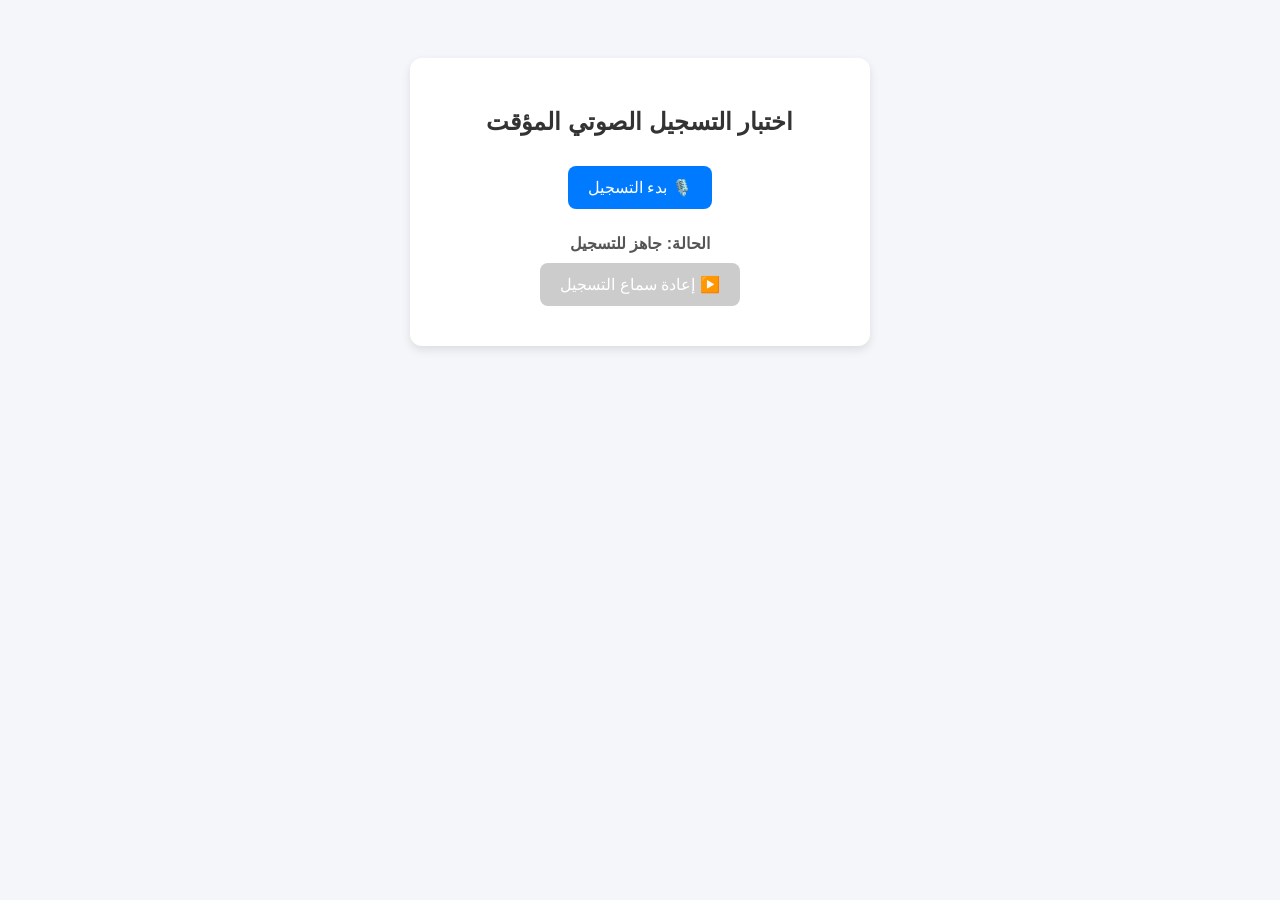
<file: quransound.html>
<!DOCTYPE html>
<html lang="ar" dir="rtl">
<head>
    <meta charset="UTF-8">
    <meta name="viewport" content="width=device-width, initial-scale=1.0">
    <title>تجربة التسجيل الصوتي المؤقت</title>
    <style>
        body {
            font-family: Arial, sans-serif;
            background-color: #f4f6f9;
            color: #333;
            text-align: center;
            padding: 50px;
        }
        .container {
            background: #ffffff;
            padding: 30px;
            border-radius: 12px;
            box-shadow: 0 4px 10px rgba(0, 0, 0, 0.1);
            max-width: 400px;
            margin: 0 auto;
        }
        button {
            background-color: #007bff;
            color: white;
            border: none;
            padding: 12px 20px;
            margin: 10px;
            border-radius: 8px;
            font-size: 16px;
            cursor: pointer;
            transition: background 0.3s;
        }
        button:hover {
            background-color: #0056b3;
        }
        button.recording {
            background-color: #dc3545;
        }
        button.recording:hover {
            background-color: #a71d2a;
        }
        button:disabled {
            background-color: #cccccc;
            cursor: not-allowed;
        }
        #status {
            margin-top: 15px;
            font-weight: bold;
            color: #555;
        }
        audio {
            margin-top: 20px;
            width: 100%;
        }
    </style>
</head>
<body>

<div class="container">
    <h2>اختبار التسجيل الصوتي المؤقت</h2>
    
    <!-- الزر الأول: لبدء وإيقاف التسجيل -->
    <div>
        <button id="recordBtn">🎙️ بدء التسجيل</button>
    </div>

    <div id="status">الحالة: جاهز للتسجيل</div>

    <!-- الزر الثاني: لإعادة التسميع -->
    <div>
        <button id="playBtn" disabled>▶️ إعادة سماع التسجيل</button>
    </div>

    <!-- عنصر الصوت للاستماع (مخزن في الذاكرة الحية عبر Blob URL) -->
    <audio id="audioPlayer" controls style="display:none;"></audio>
</div>

<script>
    let mediaRecorder;
    let audioChunks = [];
    let audioBlob = null;

    const recordBtn = document.getElementById('recordBtn');
    const playBtn = document.getElementById('playBtn');
    const statusDiv = document.getElementById('status');
    const audioPlayer = document.getElementById('audioPlayer');

    recordBtn.addEventListener('click', async () => {
        if (!mediaRecorder || mediaRecorder.state === "inactive") {
            // بدء التسجيل
            try {
                const stream = await navigator.mediaDevices.getUserMedia({ audio: true });
                mediaRecorder = new MediaRecorder(stream);
                audioChunks = [];

                mediaRecorder.ondataavailable = event => {
                    audioChunks.push(event.data);
                };

                mediaRecorder.onstop = () => {
                    // تخزين التسجيل مؤقتاً في الذاكرة الحية (RAM) باستخدام Blob
                    audioBlob = new Blob(audioChunks, { type: 'audio/webm' });
                    const audioUrl = URL.createObjectURL(audioBlob);
                    audioPlayer.src = audioUrl;
                    audioPlayer.style.display = 'block';
                    playBtn.disabled = false;
                    statusDiv.textContent = "الحالة: تم حفظ التسجيل في الذاكرة الحية بنجاح";
                };

                mediaRecorder.start();
                recordBtn.textContent = "⏹️ إيقاف التسجيل";
                recordBtn.classList.add('recording');
                statusDiv.textContent = "الحالة: جاري التسجيل...";
                playBtn.disabled = true;
                audioPlayer.style.display = 'none';

            } catch (err) {
                alert("المرجو السماح باستخدام الميكروفون!");
                console.error(err);
            }
        } else if (mediaRecorder.state === "recording") {
            // إيقاف التسجيل
            mediaRecorder.stop();
            // إيقاف استخدام الميكروفون
            mediaRecorder.stream.getTracks().forEach(track => track.stop());
            
            recordBtn.textContent = "🎙️ بدء التسجيل";
            recordBtn.classList.remove('recording');
        }
    });

    playBtn.addEventListener('click', () => {
        if (audioBlob) {
            audioPlayer.play();
            statusDiv.textContent = "الحالة: جاري الاستماع للتسجيل المؤقت...";
        }
    });
</script>

</body>
</html>
</file>
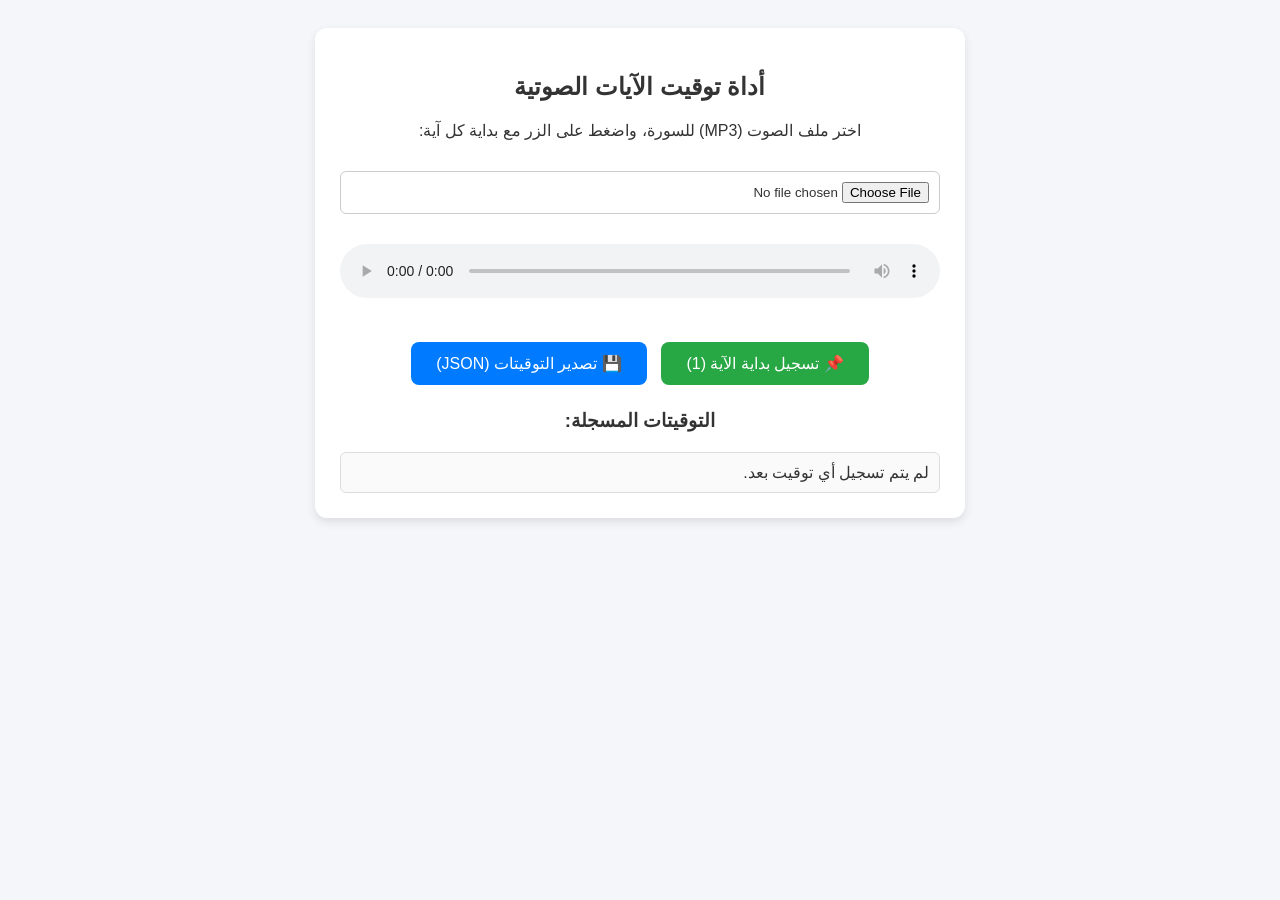
<file: quransplit.html>
<!DOCTYPE html>
<html lang="ar" dir="rtl">
<head>
    <meta charset="UTF-8">
    <meta name="viewport" content="width=device-width, initial-scale=1.0">
    <title>أداة تقطيع وتوقيت الآيات الصوتية</title>
    <style>
        body {
            font-family: Arial, sans-serif;
            background-color: #f4f6f9;
            color: #333;
            text-align: center;
            padding: 20px;
        }
        .container {
            background: #ffffff;
            padding: 25px;
            border-radius: 12px;
            box-shadow: 0 4px 10px rgba(0, 0, 0, 0.1);
            max-width: 600px;
            margin: 0 auto;
        }
        input[type="file"] {
            margin: 15px 0;
            padding: 10px;
            border: 1px solid #ccc;
            border-radius: 6px;
            width: 100%;
            box-sizing: border-box;
        }
        audio {
            width: 100%;
            margin: 15px 0;
        }
        .controls {
            margin: 20px 0;
        }
        button {
            background-color: #28a745;
            color: white;
            border: none;
            padding: 12px 25px;
            margin: 5px;
            border-radius: 8px;
            font-size: 16px;
            cursor: pointer;
            transition: background 0.3s;
        }
        button:hover {
            background-color: #218838;
        }
        button#exportBtn {
            background-color: #007bff;
        }
        button#exportBtn:hover {
            background-color: #0056b3;
        }
        #timestampsList {
            margin-top: 20px;
            max-height: 250px;
            overflow-y: auto;
            border: 1px solid #ddd;
            border-radius: 6px;
            padding: 10px;
            text-align: right;
            background: #fafafa;
        }
        .timestamp-item {
            padding: 8px;
            border-bottom: 1px solid #eee;
            font-size: 14px;
        }
    </style>
</head>
<body>

<div class="container">
    <h2>أداة توقيت الآيات الصوتية</h2>
    <p>اختر ملف الصوت (MP3) للسورة، واضغط على الزر مع بداية كل آية:</p>
    
    <!-- رفع الملف الصوتي -->
    <input type="file" id="audioFile" accept="audio/*">
    
    <!-- مشغل الصوت -->
    <audio id="audioPlayer" controls></audio>

    <!-- زر تسجيل التوقيت -->
    <div class="controls">
        <button id="markBtn" disabled>📌 تسجيل بداية الآية (<span id="currentAyahNum">1</span>)</button>
        <button id="exportBtn" disabled>💾 تصدير التوقيتات (JSON)</button>
    </div>

    <!-- قائمة عرض التوقيتات المسجلة -->
    <h3>التوقيتات المسجلة:</h3>
    <div id="timestampsList">لم يتم تسجيل أي توقيت بعد.</div>
</div>

<script>
    const audioFile = document.getElementById('audioFile');
    const audioPlayer = document.getElementById('audioPlayer');
    const markBtn = document.getElementById('markBtn');
    const exportBtn = document.getElementById('exportBtn');
    const currentAyahNumSpan = document.getElementById('currentAyahNum');
    const timestampsList = document.getElementById('timestampsList');

    let ayahTimestamps = [];
    let currentAyah = 1;

    // تحميل الملف الصوتي محلياً عند اختياره
    audioFile.addEventListener('change', (e) => {
        const file = e.target.files[0];
        if (file) {
            const fileURL = URL.createObjectURL(file);
            audioPlayer.src = fileURL;
            markBtn.disabled = false;
            currentAyah = 1;
            ayahTimestamps = [];
            currentAyahNumSpan.textContent = currentAyah;
            timestampsList.innerHTML = "تم تحميل الملف. ابدأ التشغيل واضغط التسجيل عند بداية كل آية.";
        }
    });

    // الضغط لتسجيل التوقيت
    markBtn.addEventListener('click', () => {
        const currentTime = audioPlayer.currentTime; // الوقت بالثواني مع الأجزاء
        
        // حفظ التوقيت
        ayahTimestamps.push({
            ayah: currentAyah,
            time: currentTime,
            formattedTime: formatTime(currentTime)
        });

        // تحديث القائمة المرئية
        updateListUI();

        // الانتقال للآية التالية
        currentAyah++;
        currentAyahNumSpan.textContent = currentAyah;
        exportBtn.disabled = false;
    });

    // تنسيق الثواني إلى دقائق:ثواني
    function formatTime(seconds) {
        const mins = Math.floor(seconds / 60);
        const secs = (seconds % 60).toFixed(2);
        return `${mins}:${secs < 10 ? '0' : ''}${secs}`;
    }

    // تحديث عرض القائمة في الصفحة
    function updateListUI() {
        timestampsList.innerHTML = '';
        ayahTimestamps.forEach(item => {
            const div = document.createElement('div');
            div.className = 'timestamp-item';
            div.innerHTML = `<strong>الآية ${item.ayah}</strong> تبدأ في التوقيت: <span style="color: #007bff; direction: ltr; display: inline-block;">${item.formattedTime}</span> (${item.time.toFixed(2)} ثانية)`;
            timestampsList.appendChild(div);
        });
    }

    // تصدير النتائج كملف JSON جاهز للاستخدام في التطبيق
    exportBtn.addEventListener('click', () => {
        const dataStr = "data:text/json;charset=utf-8," + encodeURIComponent(JSON.stringify(ayahTimestamps, null, 2));
        const downloadAnchor = document.createElement('a');
        downloadAnchor.setAttribute("href", dataStr);
        downloadAnchor.setAttribute("download", "surah_timestamps.json");
        document.body.appendChild(downloadAnchor);
        downloadAnchor.click();
        downloadAnchor.remove();
    });
</script>

</body>
</html>
</file>
<file: style.css>
body {
    font-family: 'Amiri', Tahoma, sans-serif;
    background: linear-gradient(135deg, #f0f4f1 0%, #d8e4dc 100%);
    color: #2c3e50;
    text-align: center;
    margin: 0;
    padding: 10px 0;
    min-height: 95vh;
    display: flex;
    align-items: center;
    justify-content: center;
    box-sizing: border-box;
    transition: background 0.3s ease, color 0.3s ease;
}

/* الوضع الليلي الكامل المحدث */
body.dark-mode {
    background: linear-gradient(135deg, #111827 0%, #0f172a 100%) !important;
    color: #f1f5f9 !important;
}

body.dark-mode .welcome-container,
body.dark-mode .exercise-box {
    background: #1e293b !important;
    border-color: #334155 !important;
    box-shadow: 0 12px 35px rgba(0, 0, 0, 0.4) !important;
    color: #f1f5f9 !important;
}

body.dark-mode .app-title,
body.dark-mode .surah-title,
body.dark-mode .settings-title {
    color: #34d399 !important;
}

body.dark-mode .app-slogan {
    color: #94a3b8 !important;
}

body.dark-mode .btn-secondary,
body.dark-mode .setting-row-box,
body.dark-mode .surah-list-container {
    background: #0f172a !important;
    border-color: #334155 !important;
    color: #f1f5f9 !important;
}

body.dark-mode .setting-row-label,
body.dark-mode .radio-label {
    color: #e2e8f0 !important;
}

body.dark-mode .header-box {
    border-bottom-color: #334155 !important;
}

body.dark-mode .expand-arc-btn,
body.dark-mode .audio-btn,
body.dark-mode .btn-recording,
body.dark-mode .btn-audio-sheikh,
body.dark-mode .btn-home {
    background: #0f172a !important;
    border-color: #475569 !important;
    color: #34d399 !important;
}

body.dark-mode .expand-arc-btn:hover,
body.dark-mode .audio-btn:hover,
body.dark-mode .btn-recording:hover,
body.dark-mode .btn-audio-sheikh:hover,
body.dark-mode .btn-home:hover {
    background: #34d399 !important;
    color: #0f172a !important;
    border-color: #34d399 !important;
}

body.dark-mode #daily-progress-badge {
    background: #0f172a !important;
    border-color: #475569 !important;
    color: #34d399 !important;
}

body.dark-mode .circle-num {
    border-color: #34d399 !important;
    color: #34d399 !important;
}

body.dark-mode .ayah-blue {
    color: #60a5fa !important;
}

body.dark-mode .ayah-green {
    color: #4ade80 !important;
}

body.dark-mode .ayah-gray {
    color: #94a3b8 !important;
}

body.dark-mode .blank-space-gray {
    color: #94a3b8 !important;
}

#main-container {
    width: 100%;
    height: 100%;
    display: flex;
    justify-content: center;
}

.welcome-container {
    position: relative;
    max-width: 850px;
    width: 92%;
    height: 90vh;
    max-height: 750px;
    margin: 0 auto;
    background: #ffffff;
    padding: 25px 20px;
    border-radius: 24px;
    box-shadow: 0 12px 35px rgba(27, 77, 62, 0.08);
    border: 1px solid rgba(45, 106, 79, 0.15);
    box-sizing: border-box;
    text-align: right;
    display: flex;
    flex-direction: column;
}

.settings-icon {
    position: absolute;
    top: 20px;
    left: 20px;
    background: #f1f5f9;
    border: 1px solid #cbd5e1;
    color: #1b4d3e;
    width: 40px;
    height: 40px;
    border-radius: 50%;
    display: flex;
    align-items: center;
    justify-content: center;
    font-size: 20px;
    cursor: pointer;
    transition: all 0.2s ease;
    z-index: 10;
}
.settings-icon:hover {
    background: #2d6a4f;
    color: white;
    border-color: #2d6a4f;
}

.help-icon {
    position: absolute;
    top: 20px;
    right: 20px;
    background: #f1f5f9;
    border: 1.5px solid #cbd5e1;
    color: #1b4d3e;
    width: 40px;
    height: 40px;
    border-radius: 50%;
    display: flex;
    align-items: center;
    justify-content: center;
    font-size: 20px;
    font-weight: bold;
    cursor: pointer;
    z-index: 10;
}
.help-icon:hover {
    background: #2d6a4f;
    color: white;
    border-color: #2d6a4f;
}

.home-content {
    text-align: center;
}

.app-icon {
    width: 75px;
    height: 75px;
    background: linear-gradient(135deg, #2d6a4f 0%, #1b4d3e 100%);
    color: white;
    font-size: 36px;
    font-weight: bold;
    display: flex;
    align-items: center;
    justify-content: center;
    border-radius: 50%;
    margin: 0 auto 20px auto;
    box-shadow: 0 6px 15px rgba(45, 106, 79, 0.25);
}

.app-title {
    font-size: 40px;
    font-weight: bold;
    color: #1b4d3e;
    margin-bottom: 8px;
}

.app-slogan {
    font-size: 16px;
    color: #52796f;
    margin-bottom: 35px;
    font-weight: 700;
}

.btn-main {
    display: block;
    width: 100%;
    max-width: 420px;
    margin: 0 auto 15px auto;
    background: linear-gradient(135deg, #2d6a4f 0%, #1b4d3e 100%);
    color: white;
    border: none;
    padding: 15px;
    font-size: 18px;
    font-weight: bold;
    border-radius: 12px;
    cursor: pointer;
    transition: all 0.3s ease;
    text-decoration: none;
    box-sizing: border-box;
    box-shadow: 0 4px 15px rgba(45, 106, 79, 0.3);
    text-align: center;
}
.btn-main:hover {
    transform: translateY(-2px);
    box-shadow: 0 6px 20px rgba(45, 106, 79, 0.4);
}

.btn-secondary {
    display: block;
    width: 100%;
    max-width: 420px;
    margin: 0 auto;
    background: #f8fafc;
    border: 1.5px solid #cbd5e1;
    color: #334155;
    font-size: 15px;
    font-weight: 600;
    cursor: pointer;
    padding: 13px 20px;
    border-radius: 12px;
    transition: all 0.2s ease;
    box-sizing: border-box;
    text-align: center;
}
.btn-secondary:hover {
    background: #f1f5f9;
    border-color: #94a3b8;
}

.settings-header {
    text-align: center;
    border-bottom: 2px solid #e2e8f0;
    padding-bottom: 12px;
    margin-bottom: 20px;
}
.settings-title {
    font-size: 22px;
    font-weight: bold;
    color: #1b4d3e;
    margin: 0;
}

.setting-row-box {
    display: flex;
    align-items: center;
    justify-content: space-between;
    background: #f1f5f9;
    padding: 12px 15px;
    border-radius: 12px;
    border: 1.5px solid #cbd5e1;
    margin-bottom: 20px;
}
.setting-row-label {
    font-size: 15px;
    font-weight: bold;
    color: #1e293b;
}

.radio-options {
    display: flex;
    gap: 15px;
}
.radio-label {
    display: flex;
    align-items: center;
    gap: 6px;
    font-size: 15px;
    font-weight: 600;
    color: #334155;
    cursor: pointer;
}
.radio-label input[type="radio"] {
    accent-color: #2d6a4f;
    width: 16px;
    height: 16px;
    cursor: pointer;
}

.surah-list-container {
    display: flex;
    flex-direction: column;
    gap: 10px;
    background: #f8fafc;
    padding: 12px;
    border-radius: 12px;
    border: 1.5px solid #e2e8f0;
    max-height: 250px;
    overflow-y: auto;
    text-align: right;
}

.header-box {
    display: flex;
    justify-content: space-between;
    align-items: center;
    margin-bottom: 15px;
    border-bottom: 1px solid #e2e8f0;
    padding-bottom: 10px;
    flex-shrink: 0;
}
.surah-title {
    font-size: 20px;
    font-weight: bold;
    color: #1b4d3e;
}

.exercise-box {
    flex: 1;
    min-height: 120px;
    overflow-y: auto;
    display: flex;
    flex-direction: column;
    justify-content: flex-start;
    position: relative;
    padding: 15px;
    box-sizing: border-box;
    background: #ffffff;
    border: 2px solid #e2e8f0;
    border-radius: 12px;
    margin-bottom: 15px;
}

.continuous-quran-text {
    text-align: right;
    font-size: 23px; 
    line-height: 3.5;
    width: 100%;
}

.ayah-blue { color: #2563eb !important; font-weight: bold; }
.ayah-green { color: #16a34a !important; font-weight: bold; }
.blank-space { display: inline; visibility: hidden; font-weight: bold; font-family: 'Amiri', serif; margin: 0 4px; }
.blank-space-gray { display: inline; visibility: hidden; font-weight: bold; font-family: 'Amiri', serif; margin: 0 4px; color: #4b5563 !important; }

.circle-num {
    display: inline-flex;
    align-items: center;
    justify-content: center;
    width: 26px;
    height: 26px;
    border: 1.5px solid #2d6a4f;
    border-radius: 50%;
    font-size: 13px;
    color: #2d6a4f;
    margin: 0 1px;
    vertical-align: middle;
}

#action-area, #rating-area {
    flex-shrink: 0;
    width: 100%;
}

.rating-buttons {
    display: flex;
    justify-content: space-between;
    gap: 6px;
    margin-top: 0;
    width: 100%;
}
.btn-rate {
    flex: 1;
    padding: 12px 5px;
    font-size: 15px;
    border: none;
    border-radius: 8px;
    cursor: pointer;
    color: white;
    font-weight: bold;
    text-align: center;
}
.btn-forgot { background-color: #dc2626; }
.btn-hard { background-color: #d97706; }
.btn-good { background-color: #2563eb; }
.btn-easy { background-color: #16a34a; }

.hidden { display: none !important; }

@media screen and (max-width: 768px) {
    .welcome-container { padding: 15px 10px; width: 96%; height: 94vh; }
    .app-title { font-size: 30px; }
    .exercise-box { font-size: 21px !important; line-height: 2.8; padding: 12px 8px !important; }
    .circle-num { width: 22px; height: 22px; font-size: 11px; }
    .btn-rate { padding: 10px 2px; font-size: 13px; }
    .surah-title { font-size: 16px; }
}

.btn-home {
    background-color: #64748b;
    color: white;
    border: none;
    padding: 8px 14px;
    border-radius: 8px;
    cursor: pointer;
    font-weight: bold;
    font-size: 14px;
    transition: all 0.2s ease;
}
.btn-home:hover {
    background-color: #475569;
}

.expand-arc-btn {
    position: absolute;
    top: 2px;
    left: 2px;
    background: #f1f5f9;
    border: 1.5px solid #cbd5e1;
    color: #1b4d3e;
    width: 20px;
    height: 20px;
    border-radius: 50%;
    display: flex;
    align-items: center;
    justify-content: center;
    font-size: 16px;
    font-weight: bold;
    cursor: pointer;
    transition: all 0.2s ease;
    z-index: 5;
}
.expand-arc-btn:hover {
    background: #2d6a4f;
    color: white;
    border-color: #2d6a4f;
}

.audio-btn {
    position: absolute;
    bottom: 2px;
    left: 2px;
    background: #f1f5f9;
    border: 1.5px solid #cbd5e1;
    color: #1b4d3e;
    width: 20px;
    height: 20px;
    border-radius: 50%;
    display: flex;
    align-items: center;
    justify-content: center;
    font-size: 14px;
    cursor: pointer;
    transition: all 0.2s ease;
    z-index: 5;
}
.audio-btn:hover {
    background: #2d6a4f;
    color: white;
    border-color: #2d6a4f;
}

.ayah-gray {
    color: #374151 !important;
    font-weight: bold;
}

.action-top-row {
    display: flex;
    justify-content: center;
    gap: 6px;
    margin-bottom: 6px;
    width: 100%;
}

.btn-recording, .btn-audio-sheikh {
    background: #f8fafc;
    border: 1px solid #cbd5e1;
    color: #1b4d3e;
    padding: 3px 8px;
    font-size: 11px;
    font-weight: 600;
    border-radius: 6px;
    cursor: pointer;
    transition: all 0.2s ease;
    text-align: center;
}

.btn-recording:hover, .btn-audio-sheikh:hover {
    background: #f1f5f9;
    border-color: #2d6a4f;
}

.recording-active {
    background-color: #fee2e2 !important;
    border-color: #dc2626 !important;
    color: #dc2626 !important;
    animation: pulse-red 1.5s infinite;
}

.playing-active {
    background-color: #dbeafe !important;
    border-color: #2563eb !important;
    color: #2563eb !important;
}

@keyframes pulse-red {
    0% { transform: scale(1); }
    50% { transform: scale(1.02); }
    100% { transform: scale(1); }
}
</file>
